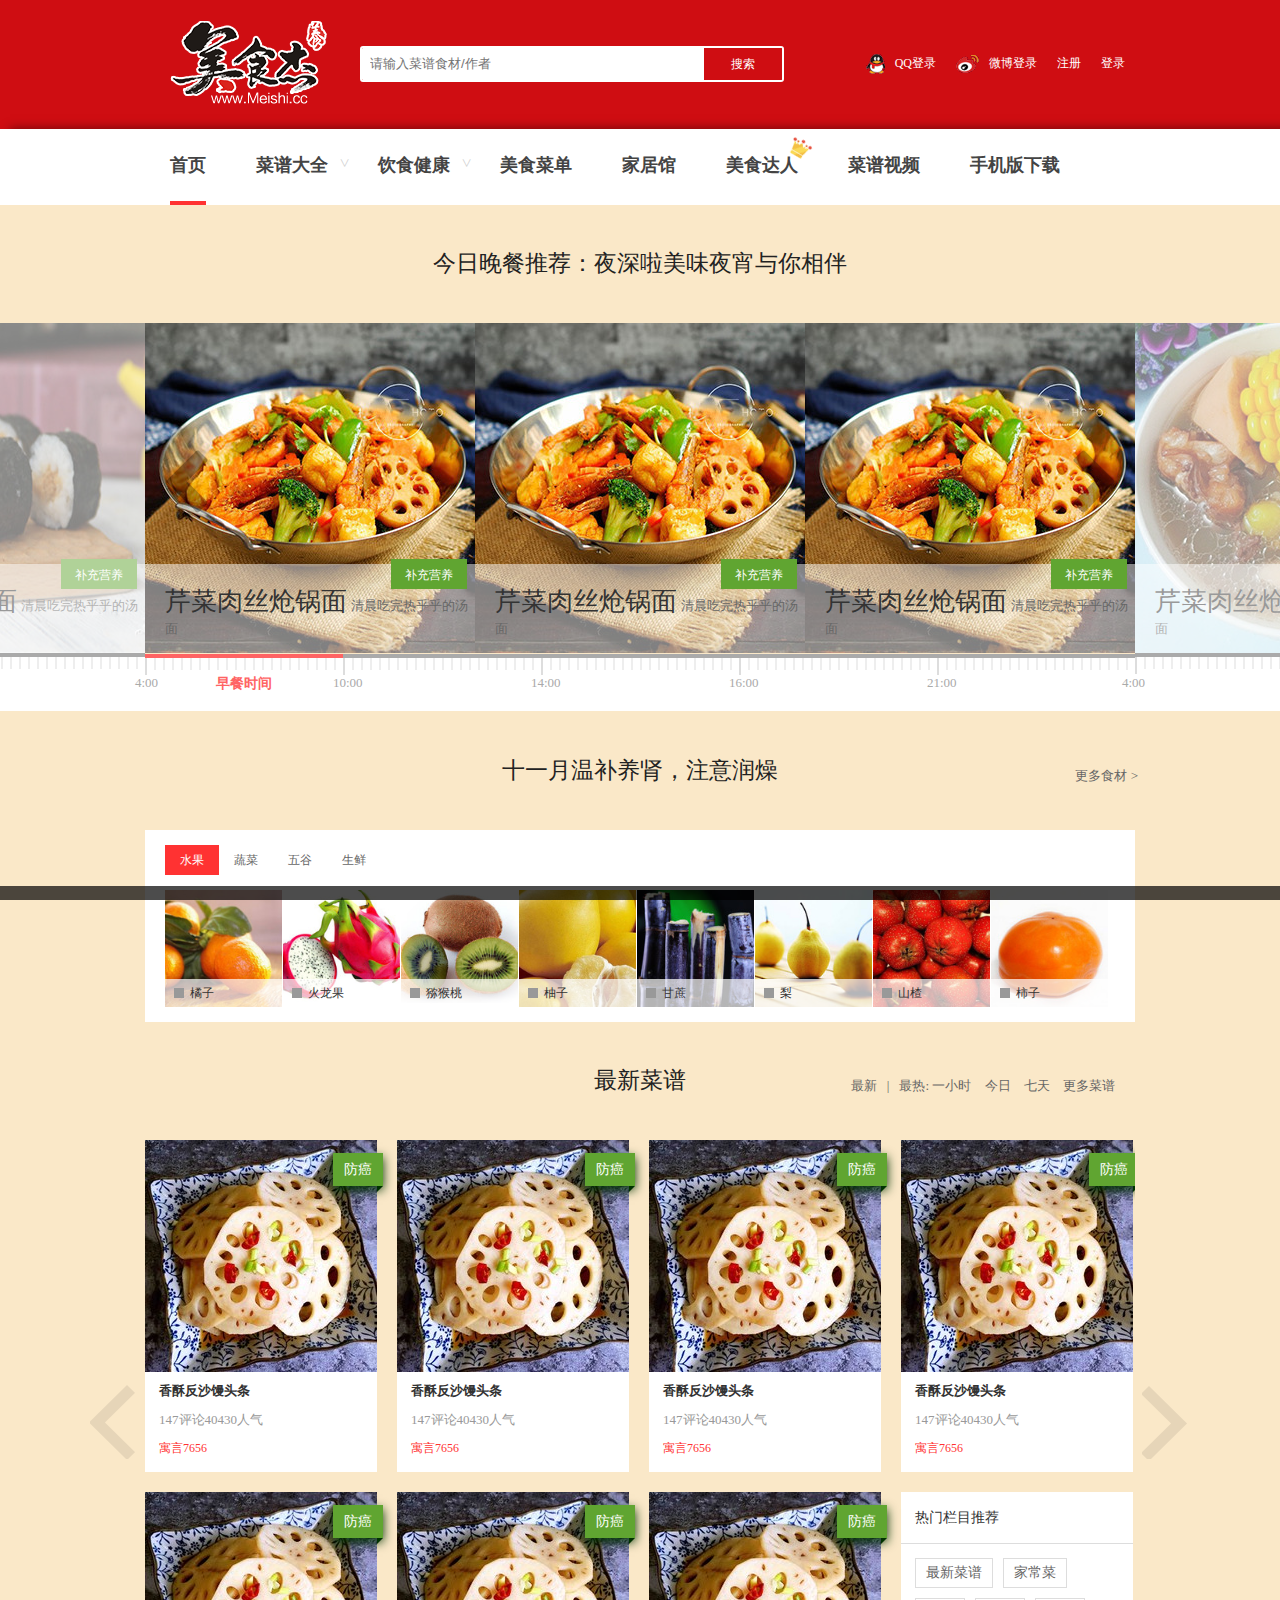
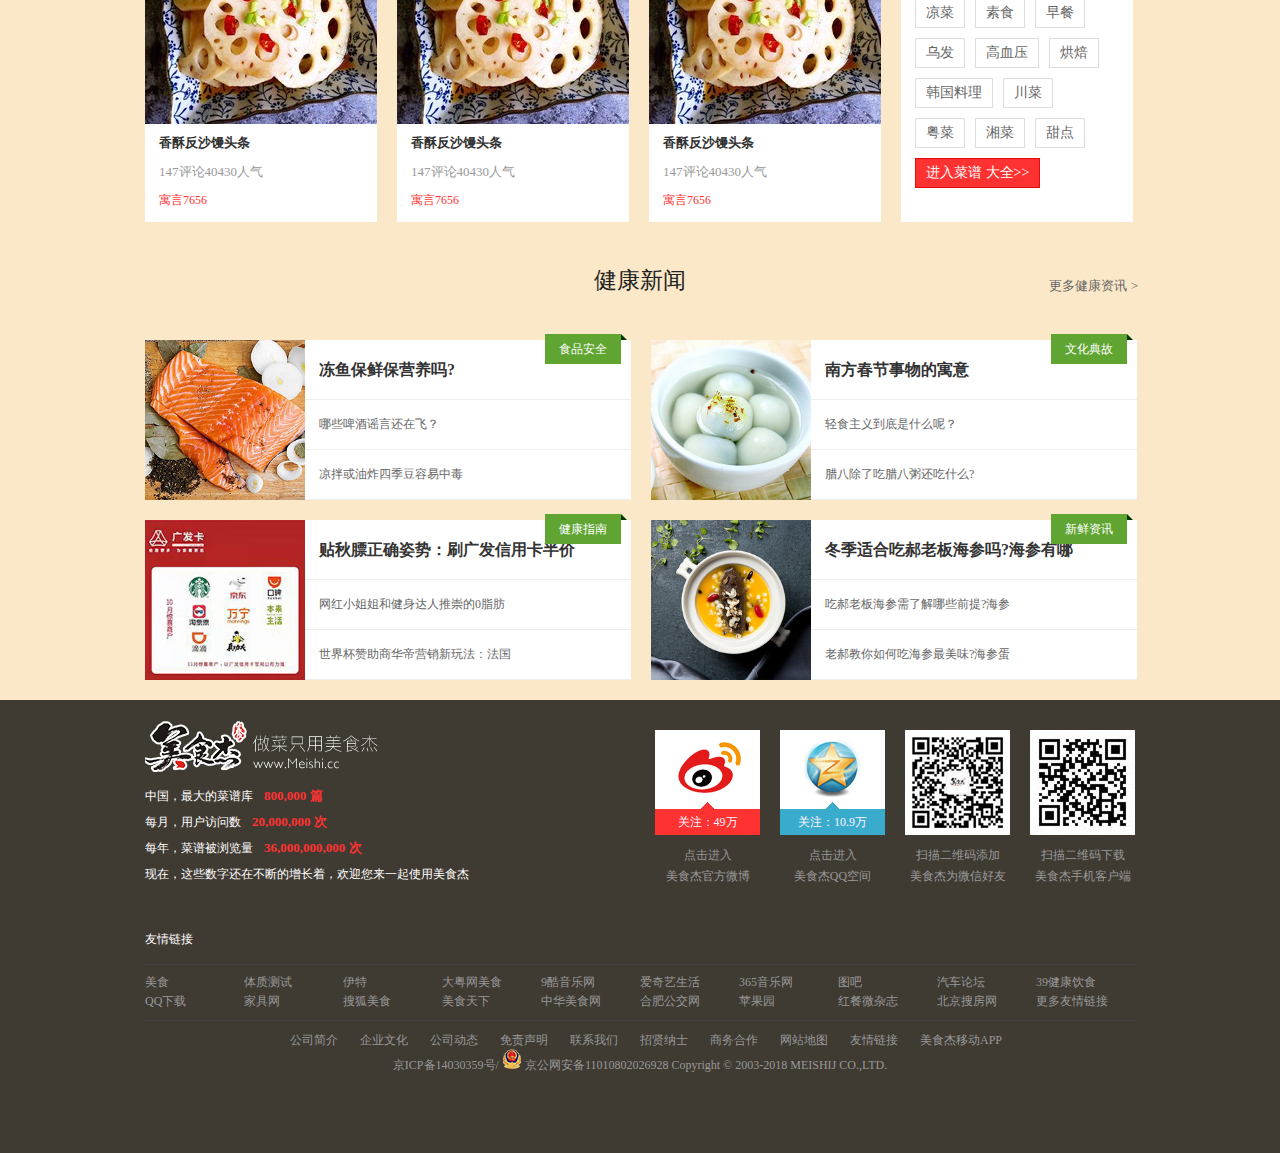
<file: index.html>
<!DOCTYPE html>
<html>
	<head>
		<meta charset="UTF-8">
		<title>美食杰 - 美食|菜谱大全|食谱|美食网 - 做你最喜爱的美食,食谱,菜谱网</title>
		<link rel="shortcut icon" href="img1/c1_03.png" type="image/x-icon" />
		<link rel="stylesheet" type="text/css" href="css/reset.css"/>
		<link rel="stylesheet" type="text/css" href="css/mian.css"/>
		<script type="text/javascript" src="js/jquery.min.js">
        </script>
        <script type="text/javascript" src="js/mian.js">
        </script>
	</head>
	<body>
		<header>
			<div class="inner clear">
			<h4 class="fl">
				<a href="" class="top-logo"></a>
			</h4>
			<div class="top-input fl">
					<input type="text" placeholder="请输入菜谱食材/作者"/>
					<span class="top-search">
						搜索
					</span>
				</div>
				<ul class="top-enter fr">
					<li>
						<a href="">
							<i class="topicon top-qq "></i>
							QQ登录
						</a>
					</li>
						<li>
						<a href="">
							<i class="topicon top-weibo"></i>
							微博登录
						</a>
					</li>
					<li>
						<a href="">
							注册
						</a>
					</li>
					<li>
						<a href="">
							登录
						</a>
					</li>
				</ul>
				</div>
		</header>
		<!--顶部导航-->
		<nav>
			<div class="inner">
				<ul class="nav-list clear">
					<li><a href="index.html" target="_self">首页</a></li>
					<li class="nav-li"><a href="index2.html" target="_self">菜谱大全</a><span>></span>
					    <div class="nav-down-list nav-down-list1">
					       <div class="nav-down-list-up">
					       	<dl>
					       		<dt><a href="">家常菜谱</a></dt>
					       		<dd><a href="">家常菜</a></dd>
                      			<dd><a href="">凉菜</a></dd>
                      			<dd><a href="">素食</a></dd>
                      			<dd><a href="">晚餐</a></dd>
                      			<dd><a href="">私家菜</a></dd>
                      			<dd><a href="">热菜</a></dd>
                      			<dd><a href="">海鲜</a></dd>
                      			<dd><a href="">孕妇</a></dd>
                      			<dd><a href="">早餐</a></dd>
                      			<dd><a href="">午餐</a></dd>
                      			<dd><a href="">甜品点心</a></dd>
                      			<dd><a href="">汤粥</a></dd>
                      			<dd><a href="">宝宝食谱-婴儿食谱</a></dd>
                      			<dd><a href="">糕点主食</a></dd>
                      			<dd><a href="">微波炉</a></dd>	
					       	</dl>
					       </div>
					       <div class="nav-down-list-down clear">
					  
					       	<div class="nav-down-list-down-fl fl clear">
					       		<dl class="clear">
					       			<dt><a href="">中华菜系</a></dt>
					       			<dd><a href="">川菜</a></dd>
					       			<dd><a href="">粤菜</a></dd>
					       			<dd><a href="">东北菜</a></dd>
					       			<dd><a href="">湘菜</a></dd>
					       			<dd><a href="">鲁菜</a></dd>
					       			<dd><a href="">浙菜</a></dd>
					       			<dd><a href="">湖北菜</a></dd>
					       			<dd><a href="">清真菜</a></dd>
					       		</dl>
					       		<dl class="clear">
					       			<dt><a href="">外国菜谱</a></dt>
					       			<dd><a href="">韩国料理</a></dd>
					       			<dd><a href="">日本料理</a></dd>
					       			<dd><a href="">法国菜</a></dd>
					       			<dd><a href="">意大利餐</a></dd>
					       		</dl>
					       		<dl class="clear">
					       			<dt><a href="">厨房百科</a></dt>
					       			<dd><a href="">摆盘周边</a></dd>
					       			<dd><a href="">烹饪技巧</a></dd>
					       			<dd><a href="">生活妙招</a></dd>
					       			<dd><a href="">美食专题</a></dd>
					       		</dl>
					       	</div>
					       	<div class="nav-down-list-down-center fl clear">
					       			<dl class="clear">
					       			<dt><a href="">各地小吃</a></dt>
					       			<dd><a href="">四川小吃</a></dd>
					       			<dd><a href="">广东小吃</a></dd>
					       			<dd><a href="">北京小吃</a></dd>
					       			<dd><a href="">陕西小吃</a></dd>
					       		</dl>
					       		<dl class="clear">
					       			<dt><a href="">烘焙</a></dt>
					       			<dd><a href="">蛋糕面包</a></dd>
					       			<dd><a href="">饼干配方</a></dd>
					       			<dd><a href="">甜品点心</a></dd>
					       		</dl>
					       		<dl class="clear">
					       			<dt><a href="">食材百科</a></dt>
					       			<dd><a href="">蔬菜</a></dd>
					       			<dd><a href="">水果</a></dd>
					       			<dd><a href="">谷类</a></dd>
					       		</dl>
					       	</div>	
					       </div>	
					       <div class="li-img"></div>
					    </div>
					</li>
					<li class="nav-li"><a href="index3.html" target="_self">饮食健康</a><span>></span>
					<div class="nav-down-list nav-down-list2">
					       <div class="nav-down-list-up">
					       	<dl class="clear">
					       		<dt><a href="">饮食健康</a></dt>
					       		<dd><a href="">饮食小常识</a></dd>
                      			<dd><a href="">美容瘦身</a></dd>
                      			<dd><a href="">食品安全</a></dd>
                      			<dd><a href="">养生妙方</a></dd>
                      			<dd><a href="">饮食禁忌</a></dd>
                      			<dd><a href="">中医保健</a></dd>
                      			<dd><a href="">母婴健康饮食</a></dd>
                      			<dd><a href="">饮食新闻</a></dd>
                      			</dl>
                      			<dl class="clear">
					       		<dt><a href="">功能性调理</a></dt>
					       		<dd><a href="">清热去火</a></dd>
					       		<dd><a href="">减肥</a></dd>
					       		<dd><a href="">祛痰</a></dd>
					       		<dd><a href="">乌发</a></dd>
					       			<dd><a href="">滋阴补肾</a></dd>
					       			<dd><a href="">健脾开胃</a></dd>
					       			<dd><a href="">消化不良</a></dd>
					       			<dd><a href="">清热解毒</a></dd>
					       			<dd><a href="">壮阳补阳</a></dd>
					       			<dd><a href="">增肥</a></dd>
					       		
					       	</dl>
					       </div>
					       <div class="nav-down-list-down clear">
					  
					       	<div class="nav-down-list-down-fl fl clear">
					       	
					       		<dl class="clear">
					       			<dt><a href="">人群膳食</a></dt>
					       			<dd><a href="">孕妇</a></dd>
					       			<dd><a href="">老人</a></dd>
					       			<dd><a href="">产妇</a></dd>
					       			<dd><a href="">哺乳期</a></dd>
					       			<dd><a href="">青少年</a></dd>
					       			<dd><a href="">幼儿</a></dd>
					       			<dd><a href="">学龄期儿童</a></dd>
					       		</dl>
					       		<dl class="clear">
					       			<dt><a href="">脏腑调理</a></dt>
					       			<dd><a href="">感冒</a></dd>
					       			<dd><a href="">补肾</a></dd>
					       			<dd><a href="">阳痿早泄</a></dd>
					       			<dd><a href="">补血</a></dd>
					       			<dd><a href="">便秘</a></dd>
					       			<dd><a href="">腹泻</a></dd>
					       			<dd><a href="">活血化瘀</a></dd>	
					       		</dl>
					       	</div>
					       	<div class="nav-down-list-down-center fl clear">
					       			<dl class="clear">
					       			<dt><a href="">疾病调理</a></dt>
					       			<dd><a href="">糖尿病</a></dd>
					       			<dd><a href="">高血压</a></dd>
					       			<dd><a href="">痛风</a></dd>
					       			<dd><a href="">胃炎</a></dd>
					       			<dd><a href="">痔疮</a></dd>
					       			<dd><a href="">更年期</a></dd>
					       			<dd><a href="">甲状腺</a></dd>
					       		</dl>
					       	</div>	
					       </div>	
					       <div class="li-img"></div> 	
					</div>
					</li>
					<li><a href="index4.html" target="_self">美食菜单</a></li>
					<li><a href="">家居馆</a></li>
					<li><a href="">美食达人</a><i class="king"></i></li>
					<li><a href="">菜谱视频</a></li>
					<li><a href="">手机版下载</a></li>
				</ul>
			</div>
		</nav>
		<!--中间导航结束-->
		<article>
				<section class="se-rec">
					<div class="inner">
					<div class="se-title">
						<h3>今日晚餐推荐：夜深啦美味夜宵与你相伴</h3>
					</div>
					<div class="banner">
						<ul class="clear ban-cont">
							<li class="breakfast clear">
									<div class="li-img">
											<a href="">
										<img src="img/1ff96adb5e13da101b97e1b2dc44dba7.jpg"/>
									    </a>
									<p class="ban-up">
										<a href="" class="li-tit">芹菜肉丝炝锅面</a>
										<span class="li-des">
											清晨吃完热乎乎的汤面
										</span>
										<span class="li-in-tit">
											<a href="">补充营养</a>
										</span>
									</p>
									</div>
									<div class="li-img">
										<a href="">
										<img src="img/1ff96adb5e13da101b97e1b2dc44dba7.jpg"/>
									    </a>
									<p class="ban-up">
										<a href="" class="li-tit">芹菜肉丝炝锅面</a>
										<span class="li-des">
											清晨吃完热乎乎的汤面
										</span>
										<span class="li-in-tit">
											<a href="">补充营养</a>
										</span>
									</p>
									</div>							
                                    <div class="li-img">
										 <a href="">
										<img src="img/1ff96adb5e13da101b97e1b2dc44dba7.jpg"/>
									     </a>
									<p class="ban-up">
										<a href="" class="li-tit">芹菜肉丝炝锅面</a>
										<span class="li-des">
											清晨吃完热乎乎的汤面
										</span>
										<span class="li-in-tit">
											<a href="">补充营养</a>
										</span>
									</p>
									</div>							
							</li>
	                        <li class="breakfast clear">
									<div class="li-img">
											<a href="">
										<img src="img/fa8aef4776c081762e9d7856ebc24104.jpg"/>
									    </a>
									<p class="ban-up">
										<a href="" class="li-tit">芹菜肉丝炝锅面</a>
										<span class="li-des">
											清晨吃完热乎乎的汤面
										</span>
										<span class="li-in-tit">
											<a href="">补充营养</a>
										</span>
									</p>
									</div>
									<div class="li-img">
										<a href="">
										<img src="img/fa8aef4776c081762e9d7856ebc24104.jpg"/>
									    </a>
									<p class="ban-up">
										<a href="" class="li-tit">芹菜肉丝炝锅面</a>
										<span class="li-des">
											清晨吃完热乎乎的汤面
										</span>
										<span class="li-in-tit">
											<a href="">补充营养</a>
										</span>
									</p>
									</div>							
                                    <div class="li-img">
										 <a href="">
										<img src="img/fa8aef4776c081762e9d7856ebc24104.jpg"/>
									     </a>
									<p class="ban-up">
										<a href="" class="li-tit">芹菜肉丝炝锅面</a>
										<span class="li-des">
											清晨吃完热乎乎的汤面
										</span>
										<span class="li-in-tit">
											<a href="">补充营养</a>
										</span>
									</p>
									</div>							
							</li>
						    <li class="breakfast clear">
									<div class="li-img">
											<a href="">
										<img src="img/1ff96adb5e13da101b97e1b2dc44dba7.jpg"/>
									    </a>
									<p class="ban-up">
										<a href="" class="li-tit">芹菜肉丝炝锅面</a>
										<span class="li-des">
											清晨吃完热乎乎的汤面
										</span>
										<span class="li-in-tit">
											<a href="">补充营养</a>
										</span>
									</p>
									</div>
									<div class="li-img">
										<a href="">
										<img src="img/1ff96adb5e13da101b97e1b2dc44dba7.jpg"/>
									    </a>
									<p class="ban-up">
										<a href="" class="li-tit">芹菜肉丝炝锅面</a>
										<span class="li-des">
											清晨吃完热乎乎的汤面
										</span>
										<span class="li-in-tit">
											<a href="">补充营养</a>
										</span>
									</p>
									</div>							
                                    <div class="li-img">
										 <a href="">
										<img src="img/1ff96adb5e13da101b97e1b2dc44dba7.jpg"/>
									     </a>
									<p class="ban-up">
										<a href="" class="li-tit">芹菜肉丝炝锅面</a>
										<span class="li-des">
											清晨吃完热乎乎的汤面
										</span>
										<span class="li-in-tit">
											<a href="">补充营养</a>
										</span>
									</p>
									</div>							
							</li>
						    <li class="breakfast clear">
									<div class="li-img">
											<a href="">
										<img src="img/2bde9996e1a74a76dccddd03dd94e708.jpg"/>
									    </a>
									<p class="ban-up">
										<a href="" class="li-tit">芹菜肉丝炝锅面</a>
										<span class="li-des">
											清晨吃完热乎乎的汤面
										</span>
										<span class="li-in-tit">
											<a href="">补充营养</a>
										</span>
									</p>
									</div>
									<div class="li-img">
										<a href="">
										<img src="img/2bde9996e1a74a76dccddd03dd94e708.jpg"/>
									    </a>
									<p class="ban-up">
										<a href="" class="li-tit">芹菜肉丝炝锅面</a>
										<span class="li-des">
											清晨吃完热乎乎的汤面
										</span>
										<span class="li-in-tit">
											<a href="">补充营养</a>
										</span>
									</p>
									</div>							
                                    <div class="li-img">
										 <a href="">
										<img src="img/2bde9996e1a74a76dccddd03dd94e708.jpg"/>
									     </a>
									<p class="ban-up">
										<a href="" class="li-tit">芹菜肉丝炝锅面</a>
										<span class="li-des">
											清晨吃完热乎乎的汤面
										</span>
										<span class="li-in-tit">
											<a href="">补充营养</a>
										</span>
									</p>
									</div>							
							</li>
						    <li class="breakfast clear">
									<div class="li-img">
											<a href="">
										<img src="img/f723baabf165a3c7c25870ffb50f408f.jpg"/>
									    </a>
									<p class="ban-up">
										<a href="" class="li-tit">芹菜肉丝炝锅面</a>
										<span class="li-des">
											清晨吃完热乎乎的汤面
										</span>
										<span class="li-in-tit">
											<a href="">补充营养</a>
										</span>
									</p>
									</div>
									<div class="li-img">
										<a href="">
										<img src="img/f723baabf165a3c7c25870ffb50f408f.jpg"/>
									    </a>
									<p class="ban-up">
										<a href="" class="li-tit">芹菜肉丝炝锅面</a>
										<span class="li-des">
											清晨吃完热乎乎的汤面
										</span>
										<span class="li-in-tit">
											<a href="">补充营养</a>
										</span>
									</p>
									</div>							
                                    <div class="li-img">
										 <a href="">
										<img src="img/f723baabf165a3c7c25870ffb50f408f.jpg"/>
									     </a>
									<p class="ban-up">
										<a href="" class="li-tit">芹菜肉丝炝锅面</a>
										<span class="li-des">
											清晨吃完热乎乎的汤面
										</span>
										<span class="li-in-tit">
											<a href="">补充营养</a>
										</span>
									</p>
									</div>							
							</li>
						</ul>
						<!--菜品推荐-->
						<div class="banner-lay-left banner-lay">
							<div class="ban-lay-in">
							<i class="rule"></i>
							</div>
						</div>
						<div class="banner-lay-right banner-lay">
							<div class="ban-lay-in">
							<i class="rule"></i>
							</div>
						</div>
						<!--超出的尺子-->
						<ol class="clear ban-btn">
							<li class="now">
							  <i class="rule"></i>
							  <span class="se-times clear " style="display: block">
							  	早餐时间  
							  </span>
							  <span class="se-time-left fl">4:00</span>
							</li>
							<li>
							  <i class="rule"></i>
							  <span class="se-times clear">
							  	午餐时间  
							  </span>
							  <span class="se-time-left fl">10:00</span>
							</li>
							<li>
							  <i class="rule"></i>
							  <span class="se-times clear">
							  	下午茶时间  
							  </span>
							  <span class="se-time-left fl">14:00</span>
							</li>
							<li>
							  <i class="rule"></i>
							  <span class="se-times clear">
							  	晚餐时间
							  </span>
							  <span class="se-time-left fl">16:00</span>
							</li>
							<li>
							  <i class="rule"></i>
							  <span class="se-times clear">
							  	夜宵时间
							  </span>
							  <span class="se-time-left fl">21:00</span>
							  <span class="se-time-right fl">4:00</span>
							</li>
						</ol>
						<!--轮播图按钮-->
					     <div class="ban-mid-btn ">
					      <div class="ban-mid-btn-left active"></div>
					      <div class="ban-mid-btn-right active"></div>  
					    </div>
					</div>
				</div>
				</section>
				<section class="se-november">
					<div class="inner">
						<div class="se-title">
							<h3 class=>十一月温补养肾，注意润燥</h3>
							<ul class="se-more">
								<li><a href="">更多食材  ></a></li>
							</ul>
						</div>
						<div class="nov-cont">
							<ul class="nov-cont-tit clear">
								<li class="now"><a href="" class="now">水果</a></li>
								<li><a href="">蔬菜</a></li>
								<li><a href="">五谷</a></li>
								<li><a href="">生鲜</a></li>
							</ul>
							<ol class="nov-cont-cont clear">
								<li>
									<div class="nov-cont-img " style="display: block;">
										<a href="">
											<img src="img/708c05cc3ea93a7bd9fc81653c5ff8ec_150x150.jpg" alt="" /></a>
									     <p class="nov-cont-des">
									     	<a href="">橘子</a>
									     </p>
									</div>
									<!--水果-->
									<div class="nov-cont-img">
										<a href="">
											<img src="img/b46999f5830b40b82c2232d496f2b05c_150x150.jpg" alt="" /></a>
									     <p class="nov-cont-des">
									     	<a href="">大白菜</a>
									     </p>
									</div>
									<!--蔬菜-->
									<div class="nov-cont-img">
										<a href="">
											<img src="img/0284ef6334fa8ba467cecf718fb96033_150x150.jpg" alt="" /></a>
									     <p class="nov-cont-des">
									     	<a href="">黑豆</a>
									     </p>
									</div>
									<!--五谷-->
									<div class="nov-cont-img">
										<a href="">
											<img src="img/a72016598763ceb63763b2f0efb75434_150x150.jpg" alt="" /></a>
									     <p class="nov-cont-des">
									     	<a href="">牛肉</a>
									     </p>
									</div>
									<!--生鲜-->		
								</li>
								<li>
									<div class="nov-cont-img" style="display: block;">
										<a href="">
											<img src="img/de2e19c25348fe9784c98878738596a3_150x150.jpg" alt="" />
										</a>
										<p class="nov-cont-des">
											<a href="">火龙果</a>
										</p>
									</div>
										<!--水果-->
									<div class="nov-cont-img">
										<a href="">
											<img src="img/de2e19c25348fe9784c98878738596a3_150x150.jpg" alt="" />
										</a>
										<p class="nov-cont-des">
											<a href="">白萝卜</a>
										</p>
									</div>
									<!--蔬菜-->
									<div class="nov-cont-img">
										<a href="">
											<img src="img/8f690769e15fd26ad5184dbfd0140052_150x150.jpg" alt="" />
										</a>
										<p class="nov-cont-des">
											<a href="">赤红豆</a>
										</p>
									</div>
									<!--五谷-->
									<div class="nov-cont-img">
										<a href="">
											<img src="img/1f899fcb0e876187e8af3392faa9b9a8_150x150.jpg" alt="" />
										</a>
										<p class="nov-cont-des">
											<a href="">羊肉</a>
										</p>
									</div>
									<!--生鲜-->
								</li>
								<li>
									<div class="nov-cont-img" style="display: block;">
										<a href="">
											<img src="img/6a89f9eeb6eeec4427e5807b4ed0cb02_150x150.jpg" alt="" />
										</a>
										<p class="nov-cont-des">
											<a href="">猕猴桃</a>
										</p>
									</div>
									<!--水果-->
									<div class="nov-cont-img">
										<a href="">
											<img src="img/e5597e191e31e552ed240590fa2fb603_150x150.jpg" alt="" />
										</a>
										<p class="nov-cont-des">
											<a href="">山药</a>
										</p>
									</div>
									<!--蔬菜-->
									<div class="nov-cont-img">
										<a href="">
											<img src="img/638aa109b78183ae2faeb738ebfce1b8_150x150.jpg" alt="" />
										</a>
										<p class="nov-cont-des">
											<a href="">板栗</a>
										</p>
									</div>
									<!--五谷-->
									<div class="nov-cont-img">
										<a href="">
											<img src="img/bbebc22f6d6bd04062e0f2d860d3278d_150x150.jpg" alt="" />
										</a>
										<p class="nov-cont-des">
											<a href="">猪肝</a>
										</p>
									</div>
									<!--生鲜-->
								</li>
								<li>
									<div class="nov-cont-img" style="display: block;">
										<a href="">
											<img src="img/41f12e50219c6afdc4735e336a99f16f_150x150.jpg" alt="" />
										</a>
										<p class="nov-cont-des">
											<a href="">柚子</a>
										</p>
									</div>
									<!--水果-->
									<div class="nov-cont-img">
										<a href="">
											<img src="img/501afc50b8b0d4f5508be8f96c01896c_150x150.jpg" alt="" />
										</a>
										<p class="nov-cont-des">
											<a href="">油菜</a>
										</p>
									</div>
									<!--蔬菜-->
									<div class="nov-cont-img">
										<a href="">
											<img src="img/shicai67_150x150.jpg" alt="" />
										</a>
										<p class="nov-cont-des">
											<a href="">玉米面</a>
										</p>
									</div>
									<!--五谷-->
									<div class="nov-cont-img">
										<a href="">
											<img src="img/ea9433aea0d9e2634f1f6ec593b9589d_150x150.jpg" alt="" />
										</a>
										<p class="nov-cont-des">
											<a href="">鲈鱼</a>
										</p>
									</div>
									<!--生鲜-->
								</li>
								<li>
									<div class="nov-cont-img" style="display: block;">
										<a href="">
											<img src="img/3df43238975c0d2e094fa8e763a41f36_150x150.jpg" alt="" />
										</a>
										<p class="nov-cont-des">
										<a href="">甘蔗</a>
										</p>
								
									</div>
										<!--水果-->
									<div class="nov-cont-img">
										<a href="">
											<img src="img/faa37fc1ad02dafb198a73bccf2c68c5_150x150.jpg" alt="" />
										</a>
										<p class="nov-cont-des">
											<a href="">藕</a>
										</p>
									</div>
									<!--蔬菜-->
									<div class="nov-cont-img">
										<a href="">
											<img src="img/f22c038c8dbec35f4e8b79daa4234e5b_150x150.jpg" alt="" />
										</a>
										<p class="nov-cont-des">
											<a href="">冬枣</a>
										</p>
									</div>
									<!--五谷-->
									<div class="nov-cont-img">
										<a href="">
											<img src="img/f8e9734997cee28795a756df6fc8e526_150x150.jpg" alt="" />
										</a>
										<p class="nov-cont-des">
											<a href="">鸡腿</a>
										</p>
									</div>
									<!--生鲜-->
								</li>
									<li>
									<div class="nov-cont-img" style="display: block;">
										<a href="">
											<img src="img/35af0f27e89091fb1126f81cdb6ad5c4_150x150.jpg" alt="" />
										</a>
										<p class="nov-cont-des">
										<a href="">梨</a>
										</p>
									</div>
										<!--水果-->
									<div class="nov-cont-img">
										<a href="">
											<img src="img/62c149c64a4c9a7a02911650cc50b256_150x150.jpg" alt="" />
										</a>
										<p class="nov-cont-des">
											<a href="">南瓜</a>
										</p>
									</div>
									<!--蔬菜-->
									<div class="nov-cont-img">
										<a href="">
											<img src="img/6e5402c9f8c0b48e35ae1257d7e03683_150x150.jpg" alt="" />
										</a>
										<p class="nov-cont-des">
											<a href="">小米</a>
										</p>
									</div>
									<!--五谷-->
									<div class="nov-cont-img">
										<a href="">
											<img src="img/020d8b27b4c8449c75bc0b6cafa4b626_150x150.jpg" alt="" />
										</a>
										<p class="nov-cont-des">
											<a href="">鱿鱼</a>
										</p>
									</div>
									<!--生鲜-->
								</li>
									<li>
									<div class="nov-cont-img" style="display: block;">
										<a href="">
											<img src="img/1c8c9bcf7198593b7da9b79ba82683fd_150x150.jpg" alt="" />
										</a>
										<p class="nov-cont-des">
										<a href="">山楂</a>
										</p>
									</div>
									<!--水果-->
									<div class="nov-cont-img">
										<a href="">
											<img src="img/94753d9e00352dfbc728480d65ecd28f_150x150.jpg" alt="" />
										</a>
										<p class="nov-cont-des">
											<a href="">尖椒</a>
										</p>
									</div>
									<!--蔬菜-->
									<div class="nov-cont-img">
										<a href="">
											<img src="img/bcb208d4616ac2fc7ff70f7db18391c2_150x150.jpg" alt="" />
										</a>
										<p class="nov-cont-des">
											<a href="">糯米</a>
										</p>
									</div>
									<!--五谷-->
									<div class="nov-cont-img">
										<a href="">
											<img src="img/23da49e7bb0dd02111b14d640c2a90eb_150x150.jpg" alt="" />
										</a>
										<p class="nov-cont-des">
											<a href="">虾</a>
										</p>
									</div>
									<!--生鲜-->
								</li>
									<li>
									<div class="nov-cont-img" style="display: block;">
										<a href="">
											<img src="img/b3bc092f622b66ed8d3c0d8595eb5d76_150x150.jpg" alt="" />
										</a>
										<p class="nov-cont-des">
										<a href="">柿子</a>
										</p>
									</div>
											<!--水果-->
									<div class="nov-cont-img">
										<a href="">
											<img src="img/4ff2bf9cde61b13d92af7a130d993353_150x150.jpg" alt="" />
										</a>
										<p class="nov-cont-des">
											<a href="">芋头</a>
										</p>
									</div>
									<!--蔬菜-->
									<div class="nov-cont-img">
										<a href="">
											<img src="img/5bb1dda5bfa20c2772d81781c4a23f31_150x150.jpg" alt="" />
										</a>
										<p class="nov-cont-des">
											<a href="">燕麦</a>
										</p>
									</div>
									<!--五谷-->
									<div class="nov-cont-img">
										<a href="">
											<img src="img/ea9433aea0d9e2634f1f6ec593b9589d_150x150.jpg" alt="" />
										</a>
										<p class="nov-cont-des">
											<a href="">草鱼</a>
										</p>
									</div>
									<!--生鲜-->
								</li>
							</ol>
						</div>
					</div>
				</section>
				<!--十一月推荐结束-->
				<section class="up-to-date">
					<div class="inner">
						<div class="inner-wrap">
							<!--最新菜谱开始-->
							<div class="se-bill">
							<div class="se-title up-to-date-title">
						        <h3>最新菜谱</h3>
					        </div>
					        <ul class="se-bill-cont clear">
					        	<li>
					        		<div class="se-bill-img">
					        			<a href=""><img src="img/a5098706_150191361153946.jpg" alt="" /></a>
					        		    <span class="lit-tit">
					        		    	防癌
					        		    </span>
					        		</div>
					        		<div class="se-bill-des">
					        			<div class="se-bill-des-cont">
					        			<p class="se-bill-des-tit">
					        			<span class="destit">香酥反沙馒头条</span>
					        			<span class="desnum">147评论40430人气</span>
					        			<span class="des-author">寓言7656</span>
					        			</p>
					        			<div class="se-bill-des-des">
					        				<p class="se-p"><a href=""><i class="ff cap"></i>9步/大概10分钟</a></p>
					        				<p class="se-p"><a href=""><i class="ff fire"></i>炸/甜味</a></p>
					        			     
					        			</div>
					        			</div>
					        			<!--移动盒子-->
					        		</div>
					        	</li>
					        	<li>
					        		<div class="se-bill-img">
					        			<a href=""><img src="img/a5098706_150191361153946.jpg" alt="" /></a>
					        		    <span class="lit-tit">
					        		    	防癌
					        		    </span>
					        		</div>
					        		<div class="se-bill-des">
					        			<div class="se-bill-des-cont">
					        			<p class="se-bill-des-tit">
					        			<span class="destit">香酥反沙馒头条</span>
					        			<span class="desnum">147评论40430人气</span>
					        			<span class="des-author">寓言7656</span>
					        			</p>
					        			<div class="se-bill-des-des">
					        				<p class="se-p"><a href=""><i class="ff cap"></i>9步/大概10分钟</a></p>
					        				<p class="se-p"><a href=""><i class="ff fire"></i>炸/甜味</a></p>
					        			     
					        			</div>
					        			</div>
					        			<!--移动盒子-->
					        		</div>
					        	</li>
					        	<li>
					        		<div class="se-bill-img">
					        			<a href=""><img src="img/a5098706_150191361153946.jpg" alt="" /></a>
					        		    <span class="lit-tit">
					        		    	防癌
					        		    </span>
					        		</div>
					        		<div class="se-bill-des">
					        			<div class="se-bill-des-cont">
					        			<p class="se-bill-des-tit">
					        			<span class="destit">香酥反沙馒头条</span>
					        			<span class="desnum">147评论40430人气</span>
					        			<span class="des-author">寓言7656</span>
					        			</p>
					        			<div class="se-bill-des-des">
					        				<p class="se-p"><a href=""><i class="ff cap"></i>9步/大概10分钟</a></p>
					        				<p class="se-p"><a href=""><i class="ff fire"></i>炸/甜味</a></p>
					        			     
					        			</div>
					        			</div>
					        			<!--移动盒子-->
					        		</div>
					        	</li>
					        	<li>
					        		<div class="se-bill-img">
					        			<a href=""><img src="img/a5098706_150191361153946.jpg" alt="" /></a>
					        		    <span class="lit-tit">
					        		    	防癌
					        		    </span>
					        		</div>
					        		<div class="se-bill-des">
					        			<div class="se-bill-des-cont">
					        			<p class="se-bill-des-tit">
					        			<span class="destit">香酥反沙馒头条</span>
					        			<span class="desnum">147评论40430人气</span>
					        			<span class="des-author">寓言7656</span>
					        			</p>
					        			<div class="se-bill-des-des">
					        				<p class="se-p"><a href=""><i class="ff cap"></i>9步/大概10分钟</a></p>
					        				<p class="se-p"><a href=""><i class="ff fire"></i>炸/甜味</a></p>
					        			     
					        			</div>
					        			</div>
					        			<!--移动盒子-->
					        		</div>
					        	</li>
					        	<li>
					        		<div class="se-bill-img">
					        			<a href=""><img src="img/a5098706_150191361153946.jpg" alt="" /></a>
					        		    <span class="lit-tit">
					        		    	防癌
					        		    </span>
					        		</div>
					        		<div class="se-bill-des">
					        			<div class="se-bill-des-cont">
					        			<p class="se-bill-des-tit">
					        			<span class="destit">香酥反沙馒头条</span>
					        			<span class="desnum">147评论40430人气</span>
					        			<span class="des-author">寓言7656</span>
					        			</p>
					        			<div class="se-bill-des-des">
					        				<p class="se-p"><a href=""><i class="ff cap"></i>9步/大概10分钟</a></p>
					        				<p class="se-p"><a href=""><i class="ff fire"></i>炸/甜味</a></p>
					        			     
					        			</div>
					        			</div>
					        			<!--移动盒子-->
					        		</div>
					        	</li>
					        	<li>
					        		<div class="se-bill-img">
					        			<a href=""><img src="img/a5098706_150191361153946.jpg" alt="" /></a>
					        		    <span class="lit-tit">
					        		    	防癌
					        		    </span>
					        		</div>
					        		<div class="se-bill-des">
					        			<div class="se-bill-des-cont">
					        			<p class="se-bill-des-tit">
					        			<span class="destit">香酥反沙馒头条</span>
					        			<span class="desnum">147评论40430人气</span>
					        			<span class="des-author">寓言7656</span>
					        			</p>
					        			<div class="se-bill-des-des">
					        				<p class="se-p"><a href=""><i class="ff cap"></i>9步/大概10分钟</a></p>
					        				<p class="se-p"><a href=""><i class="ff fire"></i>炸/甜味</a></p>
					        			     
					        			</div>
					        			</div>
					        			<!--移动盒子-->
					        		</div>
					        	</li>
					        	<li>
					        		<div class="se-bill-img">
					        			<a href=""><img src="img/a5098706_150191361153946.jpg" alt="" /></a>
					        		    <span class="lit-tit">
					        		    	防癌
					        		    </span>
					        		</div>
					        		<div class="se-bill-des">
					        			<div class="se-bill-des-cont">
					        			<p class="se-bill-des-tit">
					        			<span class="destit">香酥反沙馒头条</span>
					        			<span class="desnum">147评论40430人气</span>
					        			<span class="des-author">寓言7656</span>
					        			</p>
					        			<div class="se-bill-des-des">
					        				<p class="se-p"><a href=""><i class="ff cap"></i>9步/大概10分钟</a></p>
					        				<p class="se-p"><a href=""><i class="ff fire"></i>炸/甜味</a></p>
					        			     
					        			</div>
					        			</div>
					        			<!--移动盒子-->
					        		</div>
					        	</li>
					        	<li class="last-li">
					        		<p class="re-hot-tit">
					        			<a href="">热门栏目推荐</a>
					        		</p>
					        		<p class="re-cont clear">
					        			<a href="">最新菜谱</a>
					        			<a href="">家常菜</a>
					        			<a href="">凉菜</a>
					        			<a href="">素食</a>
					        			<a href="">早餐</a>
					        			<a href="">乌发</a>
					        			<a href="">高血压</a>
					        			<a href="">烘焙</a>
					        			<a href="">韩国料理</a>
					        			<a href="" class="chun">川菜</a>
					        			  
					        			<a href="">粤菜</a>
					        			<a href="">湘菜</a>
					        			<a href="">甜点</a>
					        			<a href="" class='re-cont-enter'>进入菜谱 大全>></a>
					        		</p>
					        	</li>
					        </ul>
					       </div>
					      <!--最新菜谱-->
					      <div class="se-bill">
							<div class="se-title up-to-date-title">
						        <h3>每小时最热门菜谱</h3>
					        </div>
					        <ul class="se-bill-cont clear">
					        	<li>
					        		<div class="se-bill-img">
					        			<a href=""><img src="img/a10518635_151669692058389.jpg" alt="" /></a>
					        		    <span class="lit-tit">
					        		    	防癌
					        		    </span>
					        		</div>
					        		<div class="se-bill-des">
					        			<div class="se-bill-des-cont">
					        			<p class="se-bill-des-tit">
					        			<span class="destit">台湾卤肉饭</span>
					        			<span class="desnum">147评论40430人气</span>
					        			<span class="des-author">寓言7656</span>
					        			</p>
					        			<div class="se-bill-des-des">
					        				<p class="se-p"><a href=""><i class="ff cap"></i>9步/大概10分钟</a></p>
					        				<p class="se-p"><a href=""><i class="ff fire"></i>炸/甜味</a></p>
					        			     
					        			</div>
					        			</div>
					        			<!--移动盒子-->
					        		</div>
					        	</li>
					        	<li>
					        		<div class="se-bill-img">
					        			<a href=""><img src="img/a5098706_150191361153946.jpg" alt="" /></a>
					        		    <span class="lit-tit">
					        		    	防癌
					        		    </span>
					        		</div>
					        		<div class="se-bill-des">
					        			<div class="se-bill-des-cont">
					        			<p class="se-bill-des-tit">
					        			<span class="destit">香酥反沙馒头条</span>
					        			<span class="desnum">147评论40430人气</span>
					        			<span class="des-author">寓言7656</span>
					        			</p>
					        			<div class="se-bill-des-des">
					        				<p class="se-p"><a href=""><i class="ff cap"></i>9步/大概10分钟</a></p>
					        				<p class="se-p"><a href=""><i class="ff fire"></i>炸/甜味</a></p>
					        			     
					        			</div>
					        			</div>
					        			<!--移动盒子-->
					        		</div>
					        	</li>
					        	<li>
					        		<div class="se-bill-img">
					        			<a href=""><img src="img/a5098706_150191361153946.jpg" alt="" /></a>
					        		    <span class="lit-tit">
					        		    	防癌
					        		    </span>
					        		</div>
					        		<div class="se-bill-des">
					        			<div class="se-bill-des-cont">
					        			<p class="se-bill-des-tit">
					        			<span class="destit">香酥反沙馒头条</span>
					        			<span class="desnum">147评论40430人气</span>
					        			<span class="des-author">寓言7656</span>
					        			</p>
					        			<div class="se-bill-des-des">
					        				<p class="se-p"><a href=""><i class="ff cap"></i>9步/大概10分钟</a></p>
					        				<p class="se-p"><a href=""><i class="ff fire"></i>炸/甜味</a></p>
					        			     
					        			</div>
					        			</div>
					        			<!--移动盒子-->
					        		</div>
					        	</li>
					        	<li>
					        		<div class="se-bill-img">
					        			<a href=""><img src="img/a5098706_150191361153946.jpg" alt="" /></a>
					        		    <span class="lit-tit">
					        		    	防癌
					        		    </span>
					        		</div>
					        		<div class="se-bill-des">
					        			<div class="se-bill-des-cont">
					        			<p class="se-bill-des-tit">
					        			<span class="destit">香酥反沙馒头条</span>
					        			<span class="desnum">147评论40430人气</span>
					        			<span class="des-author">寓言7656</span>
					        			</p>
					        			<div class="se-bill-des-des">
					        				<p class="se-p"><a href=""><i class="ff cap"></i>9步/大概10分钟</a></p>
					        				<p class="se-p"><a href=""><i class="ff fire"></i>炸/甜味</a></p>
					        			     
					        			</div>
					        			</div>
					        			<!--移动盒子-->
					        		</div>
					        	</li>
					        	<li>
					        		<div class="se-bill-img">
					        			<a href=""><img src="img/a5098706_150191361153946.jpg" alt="" /></a>
					        		    <span class="lit-tit">
					        		    	防癌
					        		    </span>
					        		</div>
					        		<div class="se-bill-des">
					        			<div class="se-bill-des-cont">
					        			<p class="se-bill-des-tit">
					        			<span class="destit">香酥反沙馒头条</span>
					        			<span class="desnum">147评论40430人气</span>
					        			<span class="des-author">寓言7656</span>
					        			</p>
					        			<div class="se-bill-des-des">
					        				<p class="se-p"><a href=""><i class="ff cap"></i>9步/大概10分钟</a></p>
					        				<p class="se-p"><a href=""><i class="ff fire"></i>炸/甜味</a></p>
					        			     
					        			</div>
					        			</div>
					        			<!--移动盒子-->
					        		</div>
					        	</li>
					        	<li>
					        		<div class="se-bill-img">
					        			<a href=""><img src="img/a5098706_150191361153946.jpg" alt="" /></a>
					        		    <span class="lit-tit">
					        		    	防癌
					        		    </span>
					        		</div>
					        		<div class="se-bill-des">
					        			<div class="se-bill-des-cont">
					        			<p class="se-bill-des-tit">
					        			<span class="destit">香酥反沙馒头条</span>
					        			<span class="desnum">147评论40430人气</span>
					        			<span class="des-author">寓言7656</span>
					        			</p>
					        			<div class="se-bill-des-des">
					        				<p class="se-p"><a href=""><i class="ff cap"></i>9步/大概10分钟</a></p>
					        				<p class="se-p"><a href=""><i class="ff fire"></i>炸/甜味</a></p>
					        			     
					        			</div>
					        			</div>
					        			<!--移动盒子-->
					        		</div>
					        	</li>
					        	<li>
					        		<div class="se-bill-img">
					        			<a href=""><img src="img/a5098706_150191361153946.jpg" alt="" /></a>
					        		    <span class="lit-tit">
					        		    	防癌
					        		    </span>
					        		</div>
					        		<div class="se-bill-des">
					        			<div class="se-bill-des-cont">
					        			<p class="se-bill-des-tit">
					        			<span class="destit">香酥反沙馒头条</span>
					        			<span class="desnum">147评论40430人气</span>
					        			<span class="des-author">寓言7656</span>
					        			</p>
					        			<div class="se-bill-des-des">
					        				<p class="se-p"><a href=""><i class="ff cap"></i>9步/大概10分钟</a></p>
					        				<p class="se-p"><a href=""><i class="ff fire"></i>炸/甜味</a></p>
					        			     
					        			</div>
					        			</div>
					        			<!--移动盒子-->
					        		</div>
					        	</li>
					        	<li class="last-li">
					        		<p class="re-hot-tit">
					        			<a href="">热门栏目推荐</a>
					        		</p>
					        		<p class="re-cont clear">
					        			<a href="">最新菜谱</a>
					        			<a href="">家常菜</a>
					        			<a href="">凉菜</a>
					        			<a href="">素食</a>
					        			<a href="">早餐</a>
					        			<a href="">乌发</a>
					        			<a href="">高血压</a>
					        			<a href="">烘焙</a>
					        			<a href="">韩国料理</a>
					        			<a href="" class="chun">川菜</a>
					        			  
					        			<a href="">粤菜</a>
					        			<a href="">湘菜</a>
					        			<a href="">甜点</a>
					        			<a href="" class='re-cont-enter'>进入菜谱 大全>></a>
					        		</p>
					        	</li>
					        </ul>
					       </div>
					       <!--每小时最热门菜谱-->
					       <div class="se-bill">
							<div class="se-title up-to-date-title">
						        <h3>今日最受欢迎菜谱</h3>
					        </div>
					        <ul class="se-bill-cont clear">
					        	<li>
					        		<div class="se-bill-img">
					        			<a href=""><img src="img/a4420184_150183411333837.jpg" alt="" /></a>
					        		    <span class="lit-tit">
					        		    	防癌
					        		    </span>
					        		</div>
					        		<div class="se-bill-des">
					        			<div class="se-bill-des-cont">
					        			<p class="se-bill-des-tit">
					        			<span class="destit">台湾卤肉饭</span>
					        			<span class="desnum">147评论40430人气</span>
					        			<span class="des-author">寓言7656</span>
					        			</p>
					        			<div class="se-bill-des-des">
					        				<p class="se-p"><a href=""><i class="ff cap"></i>9步/大概10分钟</a></p>
					        				<p class="se-p"><a href=""><i class="ff fire"></i>炸/甜味</a></p>
					        			     
					        			</div>
					        			</div>
					        			<!--移动盒子-->
					        		</div>
					        	</li>
					        	<li>
					        		<div class="se-bill-img">
					        			<a href=""><img src="img/a5098706_150191361153946.jpg" alt="" /></a>
					        		    <span class="lit-tit">
					        		    	防癌
					        		    </span>
					        		</div>
					        		<div class="se-bill-des">
					        			<div class="se-bill-des-cont">
					        			<p class="se-bill-des-tit">
					        			<span class="destit">香酥反沙馒头条</span>
					        			<span class="desnum">147评论40430人气</span>
					        			<span class="des-author">寓言7656</span>
					        			</p>
					        			<div class="se-bill-des-des">
					        				<p class="se-p"><a href=""><i class="ff cap"></i>9步/大概10分钟</a></p>
					        				<p class="se-p"><a href=""><i class="ff fire"></i>炸/甜味</a></p>
					        			     
					        			</div>
					        			</div>
					        			<!--移动盒子-->
					        		</div>
					        	</li>
					        	<li>
					        		<div class="se-bill-img">
					        			<a href=""><img src="img/a5098706_150191361153946.jpg" alt="" /></a>
					        		    <span class="lit-tit">
					        		    	防癌
					        		    </span>
					        		</div>
					        		<div class="se-bill-des">
					        			<div class="se-bill-des-cont">
					        			<p class="se-bill-des-tit">
					        			<span class="destit">香酥反沙馒头条</span>
					        			<span class="desnum">147评论40430人气</span>
					        			<span class="des-author">寓言7656</span>
					        			</p>
					        			<div class="se-bill-des-des">
					        				<p class="se-p"><a href=""><i class="ff cap"></i>9步/大概10分钟</a></p>
					        				<p class="se-p"><a href=""><i class="ff fire"></i>炸/甜味</a></p>
					        			     
					        			</div>
					        			</div>
					        			<!--移动盒子-->
					        		</div>
					        	</li>
					        	<li>
					        		<div class="se-bill-img">
					        			<a href=""><img src="img/a5098706_150191361153946.jpg" alt="" /></a>
					        		    <span class="lit-tit">
					        		    	防癌
					        		    </span>
					        		</div>
					        		<div class="se-bill-des">
					        			<div class="se-bill-des-cont">
					        			<p class="se-bill-des-tit">
					        			<span class="destit">香酥反沙馒头条</span>
					        			<span class="desnum">147评论40430人气</span>
					        			<span class="des-author">寓言7656</span>
					        			</p>
					        			<div class="se-bill-des-des">
					        				<p class="se-p"><a href=""><i class="ff cap"></i>9步/大概10分钟</a></p>
					        				<p class="se-p"><a href=""><i class="ff fire"></i>炸/甜味</a></p>
					        			     
					        			</div>
					        			</div>
					        			<!--移动盒子-->
					        		</div>
					        	</li>
					        	<li>
					        		<div class="se-bill-img">
					        			<a href=""><img src="img/a5098706_150191361153946.jpg" alt="" /></a>
					        		    <span class="lit-tit">
					        		    	防癌
					        		    </span>
					        		</div>
					        		<div class="se-bill-des">
					        			<div class="se-bill-des-cont">
					        			<p class="se-bill-des-tit">
					        			<span class="destit">香酥反沙馒头条</span>
					        			<span class="desnum">147评论40430人气</span>
					        			<span class="des-author">寓言7656</span>
					        			</p>
					        			<div class="se-bill-des-des">
					        				<p class="se-p"><a href=""><i class="ff cap"></i>9步/大概10分钟</a></p>
					        				<p class="se-p"><a href=""><i class="ff fire"></i>炸/甜味</a></p>
					        			     
					        			</div>
					        			</div>
					        			<!--移动盒子-->
					        		</div>
					        	</li>
					        	<li>
					        		<div class="se-bill-img">
					        			<a href=""><img src="img/a5098706_150191361153946.jpg" alt="" /></a>
					        		    <span class="lit-tit">
					        		    	防癌
					        		    </span>
					        		</div>
					        		<div class="se-bill-des">
					        			<div class="se-bill-des-cont">
					        			<p class="se-bill-des-tit">
					        			<span class="destit">香酥反沙馒头条</span>
					        			<span class="desnum">147评论40430人气</span>
					        			<span class="des-author">寓言7656</span>
					        			</p>
					        			<div class="se-bill-des-des">
					        				<p class="se-p"><a href=""><i class="ff cap"></i>9步/大概10分钟</a></p>
					        				<p class="se-p"><a href=""><i class="ff fire"></i>炸/甜味</a></p>
					        			     
					        			</div>
					        			</div>
					        			<!--移动盒子-->
					        		</div>
					        	</li>
					        	<li>
					        		<div class="se-bill-img">
					        			<a href=""><img src="img/a5098706_150191361153946.jpg" alt="" /></a>
					        		    <span class="lit-tit">
					        		    	防癌
					        		    </span>
					        		</div>
					        		<div class="se-bill-des">
					        			<div class="se-bill-des-cont">
					        			<p class="se-bill-des-tit">
					        			<span class="destit">香酥反沙馒头条</span>
					        			<span class="desnum">147评论40430人气</span>
					        			<span class="des-author">寓言7656</span>
					        			</p>
					        			<div class="se-bill-des-des">
					        				<p class="se-p"><a href=""><i class="ff cap"></i>9步/大概10分钟</a></p>
					        				<p class="se-p"><a href=""><i class="ff fire"></i>炸/甜味</a></p>
					        			     
					        			</div>
					        			</div>
					        			<!--移动盒子-->
					        		</div>
					        	</li>
					        	<li class="last-li">
					        		<p class="re-hot-tit">
					        			<a href="">热门栏目推荐</a>
					        		</p>
					        		<p class="re-cont clear">
					        			<a href="">最新菜谱</a>
					        			<a href="">家常菜</a>
					        			<a href="">凉菜</a>
					        			<a href="">素食</a>
					        			<a href="">早餐</a>
					        			<a href="">乌发</a>
					        			<a href="">高血压</a>
					        			<a href="">烘焙</a>
					        			<a href="">韩国料理</a>
					        			<a href="" class="chun">川菜</a>
					        			  
					        			<a href="">粤菜</a>
					        			<a href="">湘菜</a>
					        			<a href="">甜点</a>
					        			<a href="" class='re-cont-enter'>进入菜谱 大全>></a>
					        		</p>
					        	</li>
					        </ul>
					       </div>
					       <!--今日最受欢迎菜谱-->
					        <div class="se-bill">
							<div class="se-title up-to-date-title">
						        <h3>一周热门菜谱推荐</h3>
					        </div>
					        <ul class="se-bill-cont clear">
					        	<li>
					        		<div class="se-bill-img">
					        			<a href=""><img src="img/a4071567_150209358036926.jpg" alt="" /></a>
					        		    <span class="lit-tit">
					        		    	防癌
					        		    </span>
					        		</div>
					        		<div class="se-bill-des">
					        			<div class="se-bill-des-cont">
					        			<p class="se-bill-des-tit">
					        			<span class="destit">霸王超市糖醋五花肉</span>
					        			<span class="desnum">147评论40430人气</span>
					        			<span class="des-author">寓言7656</span>
					        			</p>
					        			<div class="se-bill-des-des">
					        				<p class="se-p"><a href=""><i class="ff cap"></i>9步/大概10分钟</a></p>
					        				<p class="se-p"><a href=""><i class="ff fire"></i>炸/甜味</a></p>
					        			     
					        			</div>
					        			</div>
					        			<!--移动盒子-->
					        		</div>
					        	</li>
					        	<li>
					        		<div class="se-bill-img">
					        			<a href=""><img src="img/a5098706_150191361153946.jpg" alt="" /></a>
					        		    <span class="lit-tit">
					        		    	防癌
					        		    </span>
					        		</div>
					        		<div class="se-bill-des">
					        			<div class="se-bill-des-cont">
					        			<p class="se-bill-des-tit">
					        			<span class="destit">香酥反沙馒头条</span>
					        			<span class="desnum">147评论40430人气</span>
					        			<span class="des-author">寓言7656</span>
					        			</p>
					        			<div class="se-bill-des-des">
					        				<p class="se-p"><a href=""><i class="ff cap"></i>9步/大概10分钟</a></p>
					        				<p class="se-p"><a href=""><i class="ff fire"></i>炸/甜味</a></p>
					        			     
					        			</div>
					        			</div>
					        			<!--移动盒子-->
					        		</div>
					        	</li>
					        	<li>
					        		<div class="se-bill-img">
					        			<a href=""><img src="img/a5098706_150191361153946.jpg" alt="" /></a>
					        		    <span class="lit-tit">
					        		    	防癌
					        		    </span>
					        		</div>
					        		<div class="se-bill-des">
					        			<div class="se-bill-des-cont">
					        			<p class="se-bill-des-tit">
					        			<span class="destit">香酥反沙馒头条</span>
					        			<span class="desnum">147评论40430人气</span>
					        			<span class="des-author">寓言7656</span>
					        			</p>
					        			<div class="se-bill-des-des">
					        				<p class="se-p"><a href=""><i class="ff cap"></i>9步/大概10分钟</a></p>
					        				<p class="se-p"><a href=""><i class="ff fire"></i>炸/甜味</a></p>
					        			     
					        			</div>
					        			</div>
					        			<!--移动盒子-->
					        		</div>
					        	</li>
					        	<li>
					        		<div class="se-bill-img">
					        			<a href=""><img src="img/a5098706_150191361153946.jpg" alt="" /></a>
					        		    <span class="lit-tit">
					        		    	防癌
					        		    </span>
					        		</div>
					        		<div class="se-bill-des">
					        			<div class="se-bill-des-cont">
					        			<p class="se-bill-des-tit">
					        			<span class="destit">香酥反沙馒头条</span>
					        			<span class="desnum">147评论40430人气</span>
					        			<span class="des-author">寓言7656</span>
					        			</p>
					        			<div class="se-bill-des-des">
					        				<p class="se-p"><a href=""><i class="ff cap"></i>9步/大概10分钟</a></p>
					        				<p class="se-p"><a href=""><i class="ff fire"></i>炸/甜味</a></p>
					        			     
					        			</div>
					        			</div>
					        			<!--移动盒子-->
					        		</div>
					        	</li>
					        	<li>
					        		<div class="se-bill-img">
					        			<a href=""><img src="img/a5098706_150191361153946.jpg" alt="" /></a>
					        		    <span class="lit-tit">
					        		    	防癌
					        		    </span>
					        		</div>
					        		<div class="se-bill-des">
					        			<div class="se-bill-des-cont">
					        			<p class="se-bill-des-tit">
					        			<span class="destit">香酥反沙馒头条</span>
					        			<span class="desnum">147评论40430人气</span>
					        			<span class="des-author">寓言7656</span>
					        			</p>
					        			<div class="se-bill-des-des">
					        				<p class="se-p"><a href=""><i class="ff cap"></i>9步/大概10分钟</a></p>
					        				<p class="se-p"><a href=""><i class="ff fire"></i>炸/甜味</a></p>
					        			     
					        			</div>
					        			</div>
					        			<!--移动盒子-->
					        		</div>
					        	</li>
					        	<li>
					        		<div class="se-bill-img">
					        			<a href=""><img src="img/a5098706_150191361153946.jpg" alt="" /></a>
					        		    <span class="lit-tit">
					        		    	防癌
					        		    </span>
					        		</div>
					        		<div class="se-bill-des">
					        			<div class="se-bill-des-cont">
					        			<p class="se-bill-des-tit">
					        			<span class="destit">香酥反沙馒头条</span>
					        			<span class="desnum">147评论40430人气</span>
					        			<span class="des-author">寓言7656</span>
					        			</p>
					        			<div class="se-bill-des-des">
					        				<p class="se-p"><a href=""><i class="ff cap"></i>9步/大概10分钟</a></p>
					        				<p class="se-p"><a href=""><i class="ff fire"></i>炸/甜味</a></p>
					        			     
					        			</div>
					        			</div>
					        			<!--移动盒子-->
					        		</div>
					        	</li>
					        	<li>
					        		<div class="se-bill-img">
					        			<a href=""><img src="img/a5098706_150191361153946.jpg" alt="" /></a>
					        		    <span class="lit-tit">
					        		    	防癌
					        		    </span>
					        		</div>
					        		<div class="se-bill-des">
					        			<div class="se-bill-des-cont">
					        			<p class="se-bill-des-tit">
					        			<span class="destit">香酥反沙馒头条</span>
					        			<span class="desnum">147评论40430人气</span>
					        			<span class="des-author">寓言7656</span>
					        			</p>
					        			<div class="se-bill-des-des">
					        				<p class="se-p"><a href=""><i class="ff cap"></i>9步/大概10分钟</a></p>
					        				<p class="se-p"><a href=""><i class="ff fire"></i>炸/甜味</a></p>
					        			     
					        			</div>
					        			</div>
					        			<!--移动盒子-->
					        		</div>
					        	</li>
					        	<li class="last-li">
					        		<p class="re-hot-tit">
					        			<a href="">热门栏目推荐</a>
					        		</p>
					        		<p class="re-cont clear">
					        			<a href="">最新菜谱</a>
					        			<a href="">家常菜</a>
					        			<a href="">凉菜</a>
					        			<a href="">素食</a>
					        			<a href="">早餐</a>
					        			<a href="">乌发</a>
					        			<a href="">高血压</a>
					        			<a href="">烘焙</a>
					        			<a href="">韩国料理</a>
					        			<a href="" class="chun">川菜</a>
					        			  
					        			<a href="">粤菜</a>
					        			<a href="">湘菜</a>
					        			<a href="">甜点</a>
					        			<a href="" class='re-cont-enter'>进入菜谱 大全>></a>
					        		</p>
					        	</li>
					        </ul>
					       </div>
					       <!--一周热门菜谱推荐-->
						</div>
						<!--移动的wrap盒子-->
						<ul class="up-date-btn clear">
							<li><a href="" class="up-to-date-a">最新</a></li>	
							<li><em>|</em>最热: <a href=""  class="up-to-date-a">一小时</a>
								<a href=""  class="up-to-date-a">今日</a>
								<a href=""  class="up-to-date-a">七天</a>
								<a href="">更多菜谱</a>
								
							</li>	
						</ul>
					<!--顶部导航-->
					<!--左右点击按钮-->
					</div>
					  <div class="up-to-mid-btns">
					  	<span class="left-btn arrow"></span>
					  	<span class="right-btn arrow"></span>
					  </div>
					  
				</section>
		        <section class="se-health">
		        	<div class="inner">
						<div class="se-title">
							<h3 class=>健康新闻</h3>
							<ul class="se-more">
								<li><a href="">更多健康资讯 ></a></li>
							</ul>
						</div>
						<ul class="se-health-cont clear">
							<li class="clear li-one">
								<div class="se-health-cont-img fl">
									<a href="">
										<img src="img/b43be469069cab07d99b486cc326a6bf_150x150.jpg" alt="" style="display: block;"/>
										<img src="img/c6073156c81757ec3a7757371242be19_150x150.jpg" alt="" />
										<img src="img/2345a423207f6ec91011ef9b71ada0c3_150x150.jpg" alt="" />
									</a>
								
								</div>
								<div class="se-health-cont-btn se-health-cont-btn1 fr">
									<p><a href="" class="now">冻鱼保鲜保营养吗?</a></p> 
									<p><a href="">哪些啤酒谣言还在飞？</a></p>
									<p><a href="">凉拌或油炸四季豆容易中毒</a></p>
									<span>食品安全</span>
								</div>
							</li>
							<li class="clear li-two">
								<div class="se-health-cont-img fl">
									<a href="">
										<img src="img/0066c212db9fe02c82a1f3906ff0d40c_150x150.jpg" alt="" style="display: block;"/>
										<img src="img/127fc7851fb456fce224e948ae5d36ff_150x150.jpg" alt="" />
										<img src="img/41cc4e226b54d1f7d210b4c81229c70e_150x150.jpg" alt="" />
									</a>
								
								</div>
								<div class="se-health-cont-btn2 se-health-cont-btn  fr">
									<p><a href="" class="now">南方春节事物的寓意</a></p>
									<p><a href="">轻食主义到底是什么呢？</a></p>
									<p><a href="">腊八除了吃腊八粥还吃什么?</a></p>
									<span>文化典故</span>
								</div>
							</li>
							<li class="clear li-three">
								<div class="se-health-cont-img fl">
									<a href="">
										<img src="img/00f2487e0b25814ea5631e3ef8040263.jpg" alt="" style="display: block;"/>
										<img src="img/8d6ba437d0f53969ad64d684d3ccda7b.jpg" alt="" />
										<img src="img/dff7b6f9bd3f0701f050c50efceea77d.jpg" alt="" />
									</a>
								
								</div>
								<div class="se-health-cont-btn3 se-health-cont-btn  fr">
									<p><a href="" class="now">贴秋膘正确姿势：刷广发信用卡半价</a></p>
									<p><a href="">网红小姐姐和健身达人推崇的0脂肪</a></p>
									<p><a href="">世界杯赞助商华帝营销新玩法：法国</a></p>
									<span>健康指南</span>
								</div>
							</li>
							<li class="clear li-four">
								<div class="se-health-cont-img fl">
									<a href="">
										<img src="img/h1.jpg" alt="" style="display: block;"/>
										<img src="img/h2.jpg" alt="" />
										<img src="img/h3.jpg" alt="" />
									</a>
								
								</div>
								<div class="se-health-cont-btn4 se-health-cont-btn fr">
									<p><a href="" class="now">冬季适合吃郝老板海参吗?海参有哪</a></p>
									<p><a href="">吃郝老板海参需了解哪些前提?海参</a></p>
									<p><a href="">老郝教你如何吃海参最美味?海参蛋</a></p>
									<span>新鲜资讯</span>
								</div>
							</li>
						</ul>
					</div>
		        </section>
		        <!--健康新闻-->
		</article>
		<footer>
			<div class="inner">
				<div class="foot-up clear">
					<div class="foot-up-left fl">
						<a href="" class="foot-logo"></a>
						<p>
							中国，最大的菜谱库<strong>800,000 篇</strong>
							<br/>
							每月，用户访问数<strong>20,000,000 次</strong><br/>
							每年，菜谱被浏览量<strong>36,000,000,000 次</strong><br/>
						           现在，这些数字还在不断的增长着，欢迎您来一起使用美食杰
						</p>
					</div>
					<ul class="foot-up-right fr clear">
						<li>
							<div class="foot-up-img">
								<i class="footer weibo"></i>
								<span>关注：49万</span>
							</div>
							<p>
								<a href="">点击进入
								<br />
								美食杰官方微博</a>
							</p>
						</li>
						<li>
							<div class="foot-up-img">
								<i class="footer QQ-fram"></i>
								<span>关注：10.9万</span>
							</div>
							<p>
								<a href="">点击进入
								<br />
								美食杰QQ空间</a>
							</p>
						</li>
							<li>
							<div class="foot-up-img">
								<i class="footer weixin "></i>
								<!--<span>关注：10.9万</span>-->
							</div>
							<p>
								<a href="">扫描二维码添加
								<br />
								美食杰为微信好友</a>
							</p>
						</li>
													<li>
							<div class="foot-up-img">
								<i class="footer app"></i>
								<!--<span>关注：10.9万</span>-->
							</div>
							<p>
								<a href="">扫描二维码下载
								<br />
								美食杰手机客户端</a>
							</p>
						</li>
					</ul>
				</div>
				<div class="foot-down">
					<p class="foot-down-tit">友情链接</p>
					<dl class="foot-down-one clear">
						<dd><a href="">美食</a></dd>
						<dd><a href="">体质测试</a></dd>
						<dd><a href="">伊特</a></dd>
						<dd><a href="">大粤网美食</a></dd>
						<dd><a href="">9酷音乐网</a></dd>
						<dd><a href="">爱奇艺生活</a></dd>
						<dd><a href="">365音乐网</a></dd>
						<dd><a href="">图吧</a></dd>
						<dd><a href="">汽车论坛</a></dd>
						<dd><a href="">39健康饮食</a></dd>
						<dd><a href="">QQ下载</a></dd>
						<dd><a href="">家具网</a></dd>
						<dd><a href="">搜狐美食</a></dd>
						<dd><a href="">美食天下</a></dd>
						<dd><a href="">中华美食网</a></dd>
						<dd><a href="">合肥公交网</a></dd>
						<dd><a href="">苹果园</a></dd>
						<dd><a href="">红餐微杂志</a></dd>
						<dd><a href="">北京搜房网</a></dd>
						<dd><a href="">更多友情链接</a></dd>
					</dl>
					<p class="foot-p clear">
						<a href="">公司简介</a>
						<a href="">企业文化</a>
						<a href="">公司动态</a>
						<a href="">免责声明</a>
						<a href="">联系我们</a>
						<a href="">招贤纳士</a>
						<a href="">商务合作</a>
						<a href="">网站地图</a>
						<a href="">友情链接</a>
						<a href="">美食杰移动APP</a>
					</p>
					<p class="foot-lastp">
						<a href="">京ICP备14030359号</a>/<a href="">
							<img src="img/20180208111357_93713.png" alt="" />
							京公网安备11010802026928
						</a>
						Copyright © 2003-2018 MEISHIJ CO.,LTD.
					</p>
				</div>
			</div>
		</footer>
		<div class="down-search ">
			<div class="inner clear">
				<span class="search-btn fl"></span>
				<div class="search-input fl clear">
					<input type="text" placeholder="输入菜谱食材、作者" class="input-one fl"/>
					<input type="button" value="搜索" class="input-two fl">
					</input>
				</div>
		 
			</div>
		</div>
		<!--底部搜索框-->
			  <div class="back-top "></div>
		<!--返回顶部-->	
	</body>
</html>
</file>
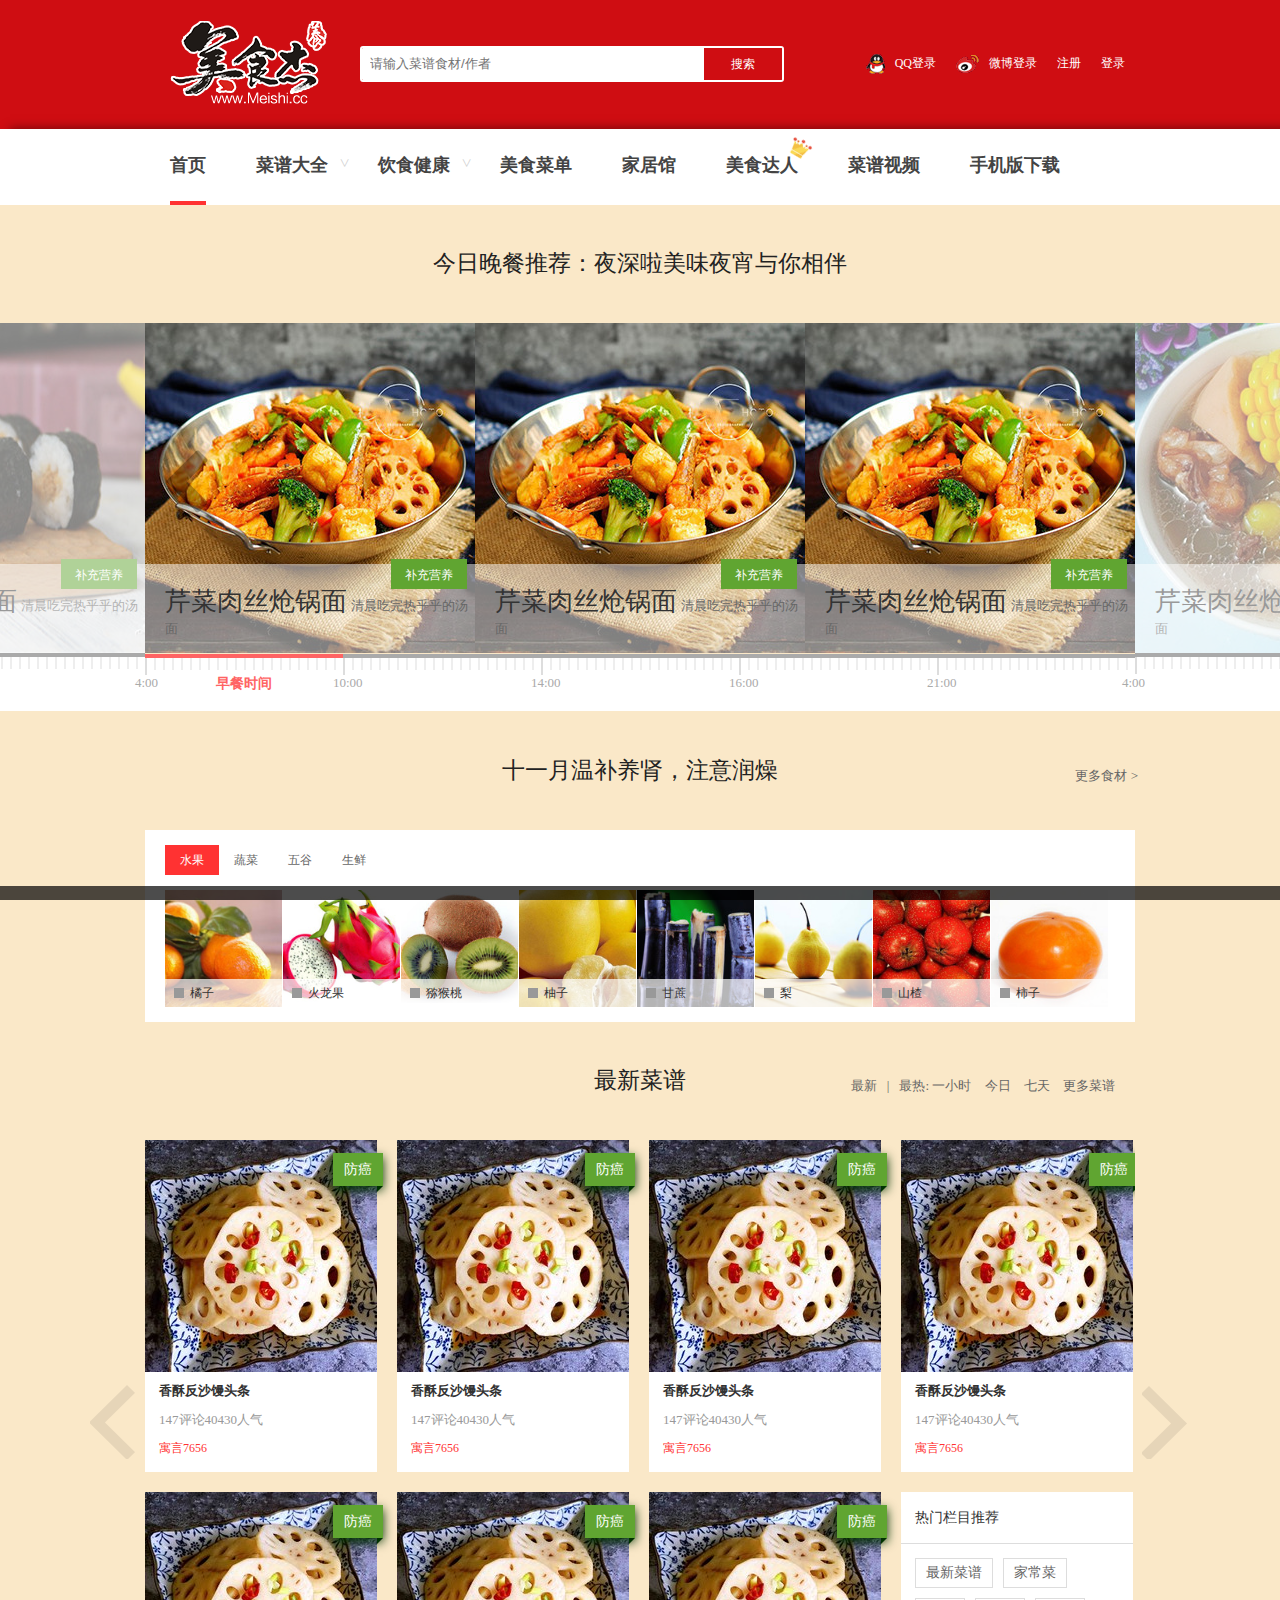
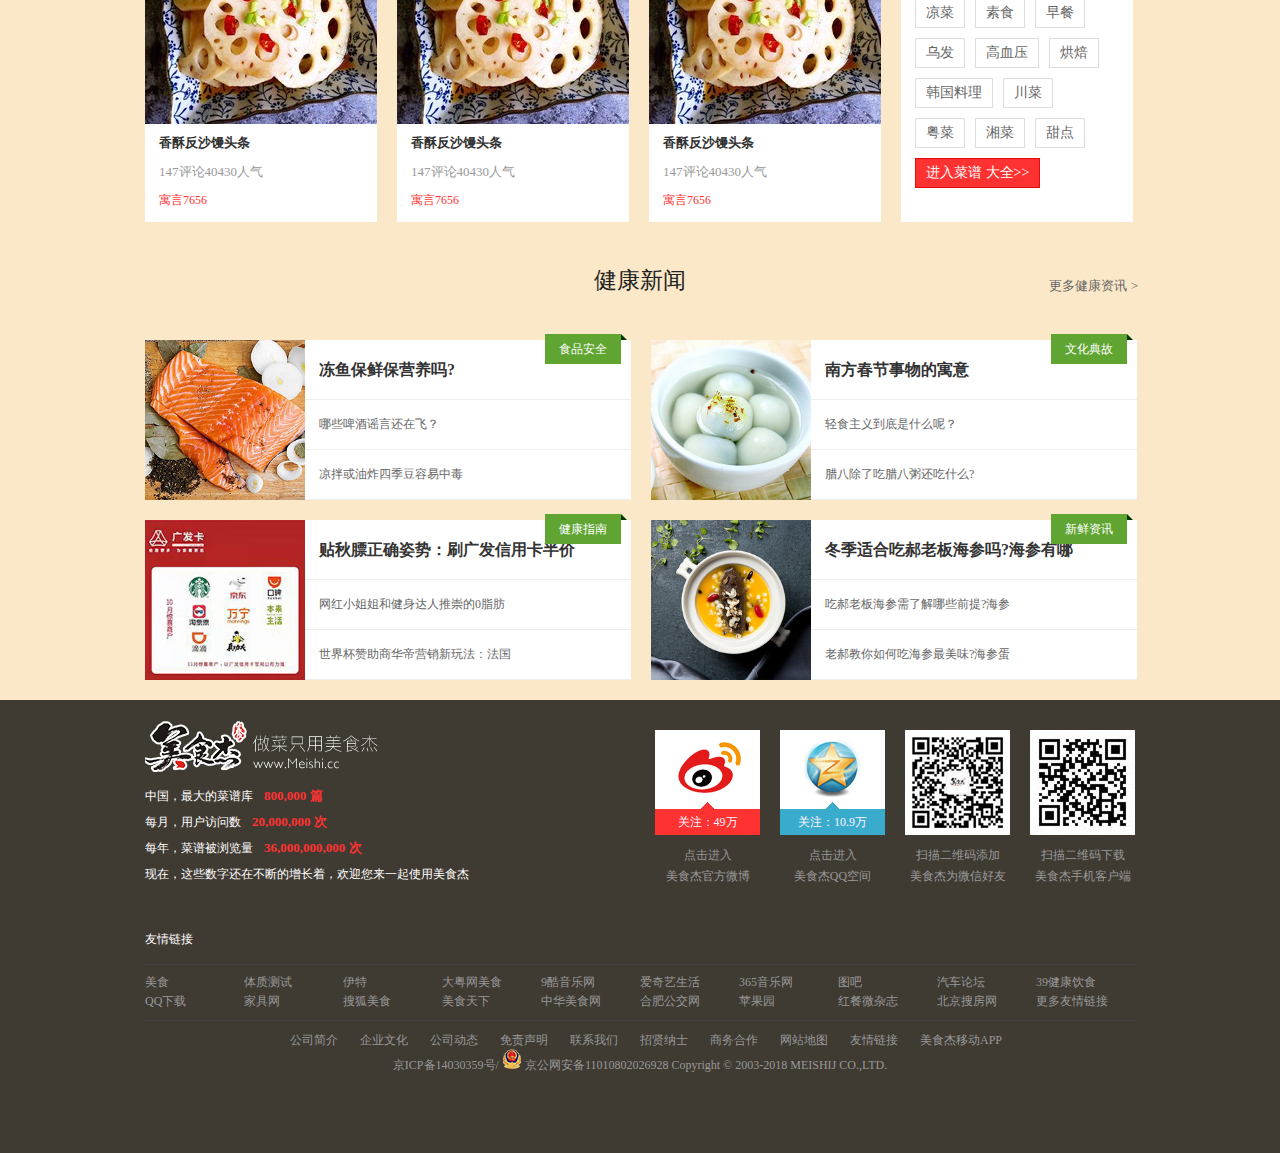
<file: 美食节 -胡雪 12.3/index.html>
<!DOCTYPE html>
<html>
	<head>
		<meta charset="UTF-8">
		<title>美食杰 - 美食|菜谱大全|食谱|美食网 - 做你最喜爱的美食,食谱,菜谱网</title>
		<link rel="shortcut icon" href="img1/c1_03.png" type="image/x-icon" />
		<link rel="stylesheet" type="text/css" href="css/reset.css"/>
		<link rel="stylesheet" type="text/css" href="css/mian.css"/>
		<script type="text/javascript" src="js/jquery.min.js">
        </script>
        <script type="text/javascript" src="js/mian.js">
        </script>
	</head>
	<body>
		<header>
			<div class="inner clear">
			<h4 class="fl">
				<a href="" class="top-logo"></a>
			</h4>
			<div class="top-input fl">
					<input type="text" placeholder="请输入菜谱食材/作者"/>
					<span class="top-search">
						搜索
					</span>
				</div>
				<ul class="top-enter fr">
					<li>
						<a href="">
							<i class="topicon top-qq "></i>
							QQ登录
						</a>
					</li>
						<li>
						<a href="">
							<i class="topicon top-weibo"></i>
							微博登录
						</a>
					</li>
					<li>
						<a href="">
							注册
						</a>
					</li>
					<li>
						<a href="">
							登录
						</a>
					</li>
				</ul>
				</div>
		</header>
		<!--顶部导航-->
		<nav>
			<div class="inner">
				<ul class="nav-list clear">
					<li><a href="index.html" target="_self">首页</a></li>
					<li class="nav-li"><a href="index2.html" target="_self">菜谱大全</a><span>></span>
					    <div class="nav-down-list nav-down-list1">
					       <div class="nav-down-list-up">
					       	<dl>
					       		<dt><a href="">家常菜谱</a></dt>
					       		<dd><a href="">家常菜</a></dd>
                      			<dd><a href="">凉菜</a></dd>
                      			<dd><a href="">素食</a></dd>
                      			<dd><a href="">晚餐</a></dd>
                      			<dd><a href="">私家菜</a></dd>
                      			<dd><a href="">热菜</a></dd>
                      			<dd><a href="">海鲜</a></dd>
                      			<dd><a href="">孕妇</a></dd>
                      			<dd><a href="">早餐</a></dd>
                      			<dd><a href="">午餐</a></dd>
                      			<dd><a href="">甜品点心</a></dd>
                      			<dd><a href="">汤粥</a></dd>
                      			<dd><a href="">宝宝食谱-婴儿食谱</a></dd>
                      			<dd><a href="">糕点主食</a></dd>
                      			<dd><a href="">微波炉</a></dd>	
					       	</dl>
					       </div>
					       <div class="nav-down-list-down clear">
					  
					       	<div class="nav-down-list-down-fl fl clear">
					       		<dl class="clear">
					       			<dt><a href="">中华菜系</a></dt>
					       			<dd><a href="">川菜</a></dd>
					       			<dd><a href="">粤菜</a></dd>
					       			<dd><a href="">东北菜</a></dd>
					       			<dd><a href="">湘菜</a></dd>
					       			<dd><a href="">鲁菜</a></dd>
					       			<dd><a href="">浙菜</a></dd>
					       			<dd><a href="">湖北菜</a></dd>
					       			<dd><a href="">清真菜</a></dd>
					       		</dl>
					       		<dl class="clear">
					       			<dt><a href="">外国菜谱</a></dt>
					       			<dd><a href="">韩国料理</a></dd>
					       			<dd><a href="">日本料理</a></dd>
					       			<dd><a href="">法国菜</a></dd>
					       			<dd><a href="">意大利餐</a></dd>
					       		</dl>
					       		<dl class="clear">
					       			<dt><a href="">厨房百科</a></dt>
					       			<dd><a href="">摆盘周边</a></dd>
					       			<dd><a href="">烹饪技巧</a></dd>
					       			<dd><a href="">生活妙招</a></dd>
					       			<dd><a href="">美食专题</a></dd>
					       		</dl>
					       	</div>
					       	<div class="nav-down-list-down-center fl clear">
					       			<dl class="clear">
					       			<dt><a href="">各地小吃</a></dt>
					       			<dd><a href="">四川小吃</a></dd>
					       			<dd><a href="">广东小吃</a></dd>
					       			<dd><a href="">北京小吃</a></dd>
					       			<dd><a href="">陕西小吃</a></dd>
					       		</dl>
					       		<dl class="clear">
					       			<dt><a href="">烘焙</a></dt>
					       			<dd><a href="">蛋糕面包</a></dd>
					       			<dd><a href="">饼干配方</a></dd>
					       			<dd><a href="">甜品点心</a></dd>
					       		</dl>
					       		<dl class="clear">
					       			<dt><a href="">食材百科</a></dt>
					       			<dd><a href="">蔬菜</a></dd>
					       			<dd><a href="">水果</a></dd>
					       			<dd><a href="">谷类</a></dd>
					       		</dl>
					       	</div>	
					       </div>	
					       <div class="li-img"></div>
					    </div>
					</li>
					<li class="nav-li"><a href="index3.html" target="_self">饮食健康</a><span>></span>
					<div class="nav-down-list nav-down-list2">
					       <div class="nav-down-list-up">
					       	<dl class="clear">
					       		<dt><a href="">饮食健康</a></dt>
					       		<dd><a href="">饮食小常识</a></dd>
                      			<dd><a href="">美容瘦身</a></dd>
                      			<dd><a href="">食品安全</a></dd>
                      			<dd><a href="">养生妙方</a></dd>
                      			<dd><a href="">饮食禁忌</a></dd>
                      			<dd><a href="">中医保健</a></dd>
                      			<dd><a href="">母婴健康饮食</a></dd>
                      			<dd><a href="">饮食新闻</a></dd>
                      			</dl>
                      			<dl class="clear">
					       		<dt><a href="">功能性调理</a></dt>
					       		<dd><a href="">清热去火</a></dd>
					       		<dd><a href="">减肥</a></dd>
					       		<dd><a href="">祛痰</a></dd>
					       		<dd><a href="">乌发</a></dd>
					       			<dd><a href="">滋阴补肾</a></dd>
					       			<dd><a href="">健脾开胃</a></dd>
					       			<dd><a href="">消化不良</a></dd>
					       			<dd><a href="">清热解毒</a></dd>
					       			<dd><a href="">壮阳补阳</a></dd>
					       			<dd><a href="">增肥</a></dd>
					       		
					       	</dl>
					       </div>
					       <div class="nav-down-list-down clear">
					  
					       	<div class="nav-down-list-down-fl fl clear">
					       	
					       		<dl class="clear">
					       			<dt><a href="">人群膳食</a></dt>
					       			<dd><a href="">孕妇</a></dd>
					       			<dd><a href="">老人</a></dd>
					       			<dd><a href="">产妇</a></dd>
					       			<dd><a href="">哺乳期</a></dd>
					       			<dd><a href="">青少年</a></dd>
					       			<dd><a href="">幼儿</a></dd>
					       			<dd><a href="">学龄期儿童</a></dd>
					       		</dl>
					       		<dl class="clear">
					       			<dt><a href="">脏腑调理</a></dt>
					       			<dd><a href="">感冒</a></dd>
					       			<dd><a href="">补肾</a></dd>
					       			<dd><a href="">阳痿早泄</a></dd>
					       			<dd><a href="">补血</a></dd>
					       			<dd><a href="">便秘</a></dd>
					       			<dd><a href="">腹泻</a></dd>
					       			<dd><a href="">活血化瘀</a></dd>	
					       		</dl>
					       	</div>
					       	<div class="nav-down-list-down-center fl clear">
					       			<dl class="clear">
					       			<dt><a href="">疾病调理</a></dt>
					       			<dd><a href="">糖尿病</a></dd>
					       			<dd><a href="">高血压</a></dd>
					       			<dd><a href="">痛风</a></dd>
					       			<dd><a href="">胃炎</a></dd>
					       			<dd><a href="">痔疮</a></dd>
					       			<dd><a href="">更年期</a></dd>
					       			<dd><a href="">甲状腺</a></dd>
					       		</dl>
					       	</div>	
					       </div>	
					       <div class="li-img"></div> 	
					</div>
					</li>
					<li><a href="index4.html" target="_self">美食菜单</a></li>
					<li><a href="html/food2.html">家居馆</a></li>
					<li><a href="">美食达人</a><i class="king"></i></li>
					<li><a href="">菜谱视频</a></li>
					<li><a href="2.html">手机版下载</a></li>
				</ul>
			</div>
		</nav>
		<!--中间导航结束-->
		<article>
				<section class="se-rec">
					<div class="inner">
					<div class="se-title">
						<h3>今日晚餐推荐：夜深啦美味夜宵与你相伴</h3>
					</div>
					<div class="banner">
						<ul class="clear ban-cont">
							<li class="breakfast clear">
									<div class="li-img">
											<a href="">
										<img src="img/1ff96adb5e13da101b97e1b2dc44dba7.jpg"/>
									    </a>
									<p class="ban-up">
										<a href="" class="li-tit">芹菜肉丝炝锅面</a>
										<span class="li-des">
											清晨吃完热乎乎的汤面
										</span>
										<span class="li-in-tit">
											<a href="">补充营养</a>
										</span>
									</p>
									</div>
									<div class="li-img">
										<a href="">
										<img src="img/1ff96adb5e13da101b97e1b2dc44dba7.jpg"/>
									    </a>
									<p class="ban-up">
										<a href="" class="li-tit">芹菜肉丝炝锅面</a>
										<span class="li-des">
											清晨吃完热乎乎的汤面
										</span>
										<span class="li-in-tit">
											<a href="">补充营养</a>
										</span>
									</p>
									</div>							
                                    <div class="li-img">
										 <a href="">
										<img src="img/1ff96adb5e13da101b97e1b2dc44dba7.jpg"/>
									     </a>
									<p class="ban-up">
										<a href="" class="li-tit">芹菜肉丝炝锅面</a>
										<span class="li-des">
											清晨吃完热乎乎的汤面
										</span>
										<span class="li-in-tit">
											<a href="">补充营养</a>
										</span>
									</p>
									</div>							
							</li>
	                        <li class="breakfast clear">
									<div class="li-img">
											<a href="">
										<img src="img/fa8aef4776c081762e9d7856ebc24104.jpg"/>
									    </a>
									<p class="ban-up">
										<a href="" class="li-tit">芹菜肉丝炝锅面</a>
										<span class="li-des">
											清晨吃完热乎乎的汤面
										</span>
										<span class="li-in-tit">
											<a href="">补充营养</a>
										</span>
									</p>
									</div>
									<div class="li-img">
										<a href="">
										<img src="img/fa8aef4776c081762e9d7856ebc24104.jpg"/>
									    </a>
									<p class="ban-up">
										<a href="" class="li-tit">芹菜肉丝炝锅面</a>
										<span class="li-des">
											清晨吃完热乎乎的汤面
										</span>
										<span class="li-in-tit">
											<a href="">补充营养</a>
										</span>
									</p>
									</div>							
                                    <div class="li-img">
										 <a href="">
										<img src="img/fa8aef4776c081762e9d7856ebc24104.jpg"/>
									     </a>
									<p class="ban-up">
										<a href="" class="li-tit">芹菜肉丝炝锅面</a>
										<span class="li-des">
											清晨吃完热乎乎的汤面
										</span>
										<span class="li-in-tit">
											<a href="">补充营养</a>
										</span>
									</p>
									</div>							
							</li>
						    <li class="breakfast clear">
									<div class="li-img">
											<a href="">
										<img src="img/1ff96adb5e13da101b97e1b2dc44dba7.jpg"/>
									    </a>
									<p class="ban-up">
										<a href="" class="li-tit">芹菜肉丝炝锅面</a>
										<span class="li-des">
											清晨吃完热乎乎的汤面
										</span>
										<span class="li-in-tit">
											<a href="">补充营养</a>
										</span>
									</p>
									</div>
									<div class="li-img">
										<a href="">
										<img src="img/1ff96adb5e13da101b97e1b2dc44dba7.jpg"/>
									    </a>
									<p class="ban-up">
										<a href="" class="li-tit">芹菜肉丝炝锅面</a>
										<span class="li-des">
											清晨吃完热乎乎的汤面
										</span>
										<span class="li-in-tit">
											<a href="">补充营养</a>
										</span>
									</p>
									</div>							
                                    <div class="li-img">
										 <a href="">
										<img src="img/1ff96adb5e13da101b97e1b2dc44dba7.jpg"/>
									     </a>
									<p class="ban-up">
										<a href="" class="li-tit">芹菜肉丝炝锅面</a>
										<span class="li-des">
											清晨吃完热乎乎的汤面
										</span>
										<span class="li-in-tit">
											<a href="">补充营养</a>
										</span>
									</p>
									</div>							
							</li>
						    <li class="breakfast clear">
									<div class="li-img">
											<a href="">
										<img src="img/2bde9996e1a74a76dccddd03dd94e708.jpg"/>
									    </a>
									<p class="ban-up">
										<a href="" class="li-tit">芹菜肉丝炝锅面</a>
										<span class="li-des">
											清晨吃完热乎乎的汤面
										</span>
										<span class="li-in-tit">
											<a href="">补充营养</a>
										</span>
									</p>
									</div>
									<div class="li-img">
										<a href="">
										<img src="img/2bde9996e1a74a76dccddd03dd94e708.jpg"/>
									    </a>
									<p class="ban-up">
										<a href="" class="li-tit">芹菜肉丝炝锅面</a>
										<span class="li-des">
											清晨吃完热乎乎的汤面
										</span>
										<span class="li-in-tit">
											<a href="">补充营养</a>
										</span>
									</p>
									</div>							
                                    <div class="li-img">
										 <a href="">
										<img src="img/2bde9996e1a74a76dccddd03dd94e708.jpg"/>
									     </a>
									<p class="ban-up">
										<a href="" class="li-tit">芹菜肉丝炝锅面</a>
										<span class="li-des">
											清晨吃完热乎乎的汤面
										</span>
										<span class="li-in-tit">
											<a href="">补充营养</a>
										</span>
									</p>
									</div>							
							</li>
						    <li class="breakfast clear">
									<div class="li-img">
											<a href="">
										<img src="img/f723baabf165a3c7c25870ffb50f408f.jpg"/>
									    </a>
									<p class="ban-up">
										<a href="" class="li-tit">芹菜肉丝炝锅面</a>
										<span class="li-des">
											清晨吃完热乎乎的汤面
										</span>
										<span class="li-in-tit">
											<a href="">补充营养</a>
										</span>
									</p>
									</div>
									<div class="li-img">
										<a href="">
										<img src="img/f723baabf165a3c7c25870ffb50f408f.jpg"/>
									    </a>
									<p class="ban-up">
										<a href="" class="li-tit">芹菜肉丝炝锅面</a>
										<span class="li-des">
											清晨吃完热乎乎的汤面
										</span>
										<span class="li-in-tit">
											<a href="">补充营养</a>
										</span>
									</p>
									</div>							
                                    <div class="li-img">
										 <a href="">
										<img src="img/f723baabf165a3c7c25870ffb50f408f.jpg"/>
									     </a>
									<p class="ban-up">
										<a href="" class="li-tit">芹菜肉丝炝锅面</a>
										<span class="li-des">
											清晨吃完热乎乎的汤面
										</span>
										<span class="li-in-tit">
											<a href="">补充营养</a>
										</span>
									</p>
									</div>							
							</li>
						</ul>
						<!--菜品推荐-->
						<div class="banner-lay-left banner-lay">
							<div class="ban-lay-in">
							<i class="rule"></i>
							</div>
						</div>
						<div class="banner-lay-right banner-lay">
							<div class="ban-lay-in">
							<i class="rule"></i>
							</div>
						</div>
						<!--超出的尺子-->
						<ol class="clear ban-btn">
							<li class="now">
							  <i class="rule"></i>
							  <span class="se-times clear " style="display: block">
							  	早餐时间  
							  </span>
							  <span class="se-time-left fl">4:00</span>
							</li>
							<li>
							  <i class="rule"></i>
							  <span class="se-times clear">
							  	午餐时间  
							  </span>
							  <span class="se-time-left fl">10:00</span>
							</li>
							<li>
							  <i class="rule"></i>
							  <span class="se-times clear">
							  	下午茶时间  
							  </span>
							  <span class="se-time-left fl">14:00</span>
							</li>
							<li>
							  <i class="rule"></i>
							  <span class="se-times clear">
							  	晚餐时间
							  </span>
							  <span class="se-time-left fl">16:00</span>
							</li>
							<li>
							  <i class="rule"></i>
							  <span class="se-times clear">
							  	夜宵时间
							  </span>
							  <span class="se-time-left fl">21:00</span>
							  <span class="se-time-right fl">4:00</span>
							</li>
						</ol>
						<!--轮播图按钮-->
					     <div class="ban-mid-btn ">
					      <div class="ban-mid-btn-left active"></div>
					      <div class="ban-mid-btn-right active"></div>  
					    </div>
					</div>
				</div>
				</section>
				<section class="se-november">
					<div class="inner">
						<div class="se-title">
							<h3 class=>十一月温补养肾，注意润燥</h3>
							<ul class="se-more">
								<li><a href="">更多食材  ></a></li>
							</ul>
						</div>
						<div class="nov-cont">
							<ul class="nov-cont-tit clear">
								<li class="now"><a href="" class="now">水果</a></li>
								<li><a href="">蔬菜</a></li>
								<li><a href="">五谷</a></li>
								<li><a href="">生鲜</a></li>
							</ul>
							<ol class="nov-cont-cont clear">
								<li>
									<div class="nov-cont-img " style="display: block;">
										<a href="">
											<img src="img/708c05cc3ea93a7bd9fc81653c5ff8ec_150x150.jpg" alt="" /></a>
									     <p class="nov-cont-des">
									     	<a href="">橘子</a>
									     </p>
									</div>
									<!--水果-->
									<div class="nov-cont-img">
										<a href="">
											<img src="img/b46999f5830b40b82c2232d496f2b05c_150x150.jpg" alt="" /></a>
									     <p class="nov-cont-des">
									     	<a href="">大白菜</a>
									     </p>
									</div>
									<!--蔬菜-->
									<div class="nov-cont-img">
										<a href="">
											<img src="img/0284ef6334fa8ba467cecf718fb96033_150x150.jpg" alt="" /></a>
									     <p class="nov-cont-des">
									     	<a href="">黑豆</a>
									     </p>
									</div>
									<!--五谷-->
									<div class="nov-cont-img">
										<a href="">
											<img src="img/a72016598763ceb63763b2f0efb75434_150x150.jpg" alt="" /></a>
									     <p class="nov-cont-des">
									     	<a href="">牛肉</a>
									     </p>
									</div>
									<!--生鲜-->		
								</li>
								<li>
									<div class="nov-cont-img" style="display: block;">
										<a href="">
											<img src="img/de2e19c25348fe9784c98878738596a3_150x150.jpg" alt="" />
										</a>
										<p class="nov-cont-des">
											<a href="">火龙果</a>
										</p>
									</div>
										<!--水果-->
									<div class="nov-cont-img">
										<a href="">
											<img src="img/de2e19c25348fe9784c98878738596a3_150x150.jpg" alt="" />
										</a>
										<p class="nov-cont-des">
											<a href="">白萝卜</a>
										</p>
									</div>
									<!--蔬菜-->
									<div class="nov-cont-img">
										<a href="">
											<img src="img/8f690769e15fd26ad5184dbfd0140052_150x150.jpg" alt="" />
										</a>
										<p class="nov-cont-des">
											<a href="">赤红豆</a>
										</p>
									</div>
									<!--五谷-->
									<div class="nov-cont-img">
										<a href="">
											<img src="img/1f899fcb0e876187e8af3392faa9b9a8_150x150.jpg" alt="" />
										</a>
										<p class="nov-cont-des">
											<a href="">羊肉</a>
										</p>
									</div>
									<!--生鲜-->
								</li>
								<li>
									<div class="nov-cont-img" style="display: block;">
										<a href="">
											<img src="img/6a89f9eeb6eeec4427e5807b4ed0cb02_150x150.jpg" alt="" />
										</a>
										<p class="nov-cont-des">
											<a href="">猕猴桃</a>
										</p>
									</div>
									<!--水果-->
									<div class="nov-cont-img">
										<a href="">
											<img src="img/e5597e191e31e552ed240590fa2fb603_150x150.jpg" alt="" />
										</a>
										<p class="nov-cont-des">
											<a href="">山药</a>
										</p>
									</div>
									<!--蔬菜-->
									<div class="nov-cont-img">
										<a href="">
											<img src="img/638aa109b78183ae2faeb738ebfce1b8_150x150.jpg" alt="" />
										</a>
										<p class="nov-cont-des">
											<a href="">板栗</a>
										</p>
									</div>
									<!--五谷-->
									<div class="nov-cont-img">
										<a href="">
											<img src="img/bbebc22f6d6bd04062e0f2d860d3278d_150x150.jpg" alt="" />
										</a>
										<p class="nov-cont-des">
											<a href="">猪肝</a>
										</p>
									</div>
									<!--生鲜-->
								</li>
								<li>
									<div class="nov-cont-img" style="display: block;">
										<a href="">
											<img src="img/41f12e50219c6afdc4735e336a99f16f_150x150.jpg" alt="" />
										</a>
										<p class="nov-cont-des">
											<a href="">柚子</a>
										</p>
									</div>
									<!--水果-->
									<div class="nov-cont-img">
										<a href="">
											<img src="img/501afc50b8b0d4f5508be8f96c01896c_150x150.jpg" alt="" />
										</a>
										<p class="nov-cont-des">
											<a href="">油菜</a>
										</p>
									</div>
									<!--蔬菜-->
									<div class="nov-cont-img">
										<a href="">
											<img src="img/shicai67_150x150.jpg" alt="" />
										</a>
										<p class="nov-cont-des">
											<a href="">玉米面</a>
										</p>
									</div>
									<!--五谷-->
									<div class="nov-cont-img">
										<a href="">
											<img src="img/ea9433aea0d9e2634f1f6ec593b9589d_150x150.jpg" alt="" />
										</a>
										<p class="nov-cont-des">
											<a href="">鲈鱼</a>
										</p>
									</div>
									<!--生鲜-->
								</li>
								<li>
									<div class="nov-cont-img" style="display: block;">
										<a href="">
											<img src="img/3df43238975c0d2e094fa8e763a41f36_150x150.jpg" alt="" />
										</a>
										<p class="nov-cont-des">
										<a href="">甘蔗</a>
										</p>
								
									</div>
										<!--水果-->
									<div class="nov-cont-img">
										<a href="">
											<img src="img/faa37fc1ad02dafb198a73bccf2c68c5_150x150.jpg" alt="" />
										</a>
										<p class="nov-cont-des">
											<a href="">藕</a>
										</p>
									</div>
									<!--蔬菜-->
									<div class="nov-cont-img">
										<a href="">
											<img src="img/f22c038c8dbec35f4e8b79daa4234e5b_150x150.jpg" alt="" />
										</a>
										<p class="nov-cont-des">
											<a href="">冬枣</a>
										</p>
									</div>
									<!--五谷-->
									<div class="nov-cont-img">
										<a href="">
											<img src="img/f8e9734997cee28795a756df6fc8e526_150x150.jpg" alt="" />
										</a>
										<p class="nov-cont-des">
											<a href="">鸡腿</a>
										</p>
									</div>
									<!--生鲜-->
								</li>
									<li>
									<div class="nov-cont-img" style="display: block;">
										<a href="">
											<img src="img/35af0f27e89091fb1126f81cdb6ad5c4_150x150.jpg" alt="" />
										</a>
										<p class="nov-cont-des">
										<a href="">梨</a>
										</p>
									</div>
										<!--水果-->
									<div class="nov-cont-img">
										<a href="">
											<img src="img/62c149c64a4c9a7a02911650cc50b256_150x150.jpg" alt="" />
										</a>
										<p class="nov-cont-des">
											<a href="">南瓜</a>
										</p>
									</div>
									<!--蔬菜-->
									<div class="nov-cont-img">
										<a href="">
											<img src="img/6e5402c9f8c0b48e35ae1257d7e03683_150x150.jpg" alt="" />
										</a>
										<p class="nov-cont-des">
											<a href="">小米</a>
										</p>
									</div>
									<!--五谷-->
									<div class="nov-cont-img">
										<a href="">
											<img src="img/020d8b27b4c8449c75bc0b6cafa4b626_150x150.jpg" alt="" />
										</a>
										<p class="nov-cont-des">
											<a href="">鱿鱼</a>
										</p>
									</div>
									<!--生鲜-->
								</li>
									<li>
									<div class="nov-cont-img" style="display: block;">
										<a href="">
											<img src="img/1c8c9bcf7198593b7da9b79ba82683fd_150x150.jpg" alt="" />
										</a>
										<p class="nov-cont-des">
										<a href="">山楂</a>
										</p>
									</div>
									<!--水果-->
									<div class="nov-cont-img">
										<a href="">
											<img src="img/94753d9e00352dfbc728480d65ecd28f_150x150.jpg" alt="" />
										</a>
										<p class="nov-cont-des">
											<a href="">尖椒</a>
										</p>
									</div>
									<!--蔬菜-->
									<div class="nov-cont-img">
										<a href="">
											<img src="img/bcb208d4616ac2fc7ff70f7db18391c2_150x150.jpg" alt="" />
										</a>
										<p class="nov-cont-des">
											<a href="">糯米</a>
										</p>
									</div>
									<!--五谷-->
									<div class="nov-cont-img">
										<a href="">
											<img src="img/23da49e7bb0dd02111b14d640c2a90eb_150x150.jpg" alt="" />
										</a>
										<p class="nov-cont-des">
											<a href="">虾</a>
										</p>
									</div>
									<!--生鲜-->
								</li>
									<li>
									<div class="nov-cont-img" style="display: block;">
										<a href="">
											<img src="img/b3bc092f622b66ed8d3c0d8595eb5d76_150x150.jpg" alt="" />
										</a>
										<p class="nov-cont-des">
										<a href="">柿子</a>
										</p>
									</div>
											<!--水果-->
									<div class="nov-cont-img">
										<a href="">
											<img src="img/4ff2bf9cde61b13d92af7a130d993353_150x150.jpg" alt="" />
										</a>
										<p class="nov-cont-des">
											<a href="">芋头</a>
										</p>
									</div>
									<!--蔬菜-->
									<div class="nov-cont-img">
										<a href="">
											<img src="img/5bb1dda5bfa20c2772d81781c4a23f31_150x150.jpg" alt="" />
										</a>
										<p class="nov-cont-des">
											<a href="">燕麦</a>
										</p>
									</div>
									<!--五谷-->
									<div class="nov-cont-img">
										<a href="">
											<img src="img/ea9433aea0d9e2634f1f6ec593b9589d_150x150.jpg" alt="" />
										</a>
										<p class="nov-cont-des">
											<a href="">草鱼</a>
										</p>
									</div>
									<!--生鲜-->
								</li>
							</ol>
						</div>
					</div>
				</section>
				<!--十一月推荐结束-->
				<section class="up-to-date">
					<div class="inner">
						<div class="inner-wrap">
							<!--最新菜谱开始-->
							<div class="se-bill">
							<div class="se-title up-to-date-title">
						        <h3>最新菜谱</h3>
					        </div>
					        <ul class="se-bill-cont clear">
					        	<li>
					        		<div class="se-bill-img">
					        			<a href=""><img src="img/a5098706_150191361153946.jpg" alt="" /></a>
					        		    <span class="lit-tit">
					        		    	防癌
					        		    </span>
					        		</div>
					        		<div class="se-bill-des">
					        			<div class="se-bill-des-cont">
					        			<p class="se-bill-des-tit">
					        			<span class="destit">香酥反沙馒头条</span>
					        			<span class="desnum">147评论40430人气</span>
					        			<span class="des-author">寓言7656</span>
					        			</p>
					        			<div class="se-bill-des-des">
					        				<p class="se-p"><a href=""><i class="ff cap"></i>9步/大概10分钟</a></p>
					        				<p class="se-p"><a href=""><i class="ff fire"></i>炸/甜味</a></p>
					        			     
					        			</div>
					        			</div>
					        			<!--移动盒子-->
					        		</div>
					        	</li>
					        	<li>
					        		<div class="se-bill-img">
					        			<a href=""><img src="img/a5098706_150191361153946.jpg" alt="" /></a>
					        		    <span class="lit-tit">
					        		    	防癌
					        		    </span>
					        		</div>
					        		<div class="se-bill-des">
					        			<div class="se-bill-des-cont">
					        			<p class="se-bill-des-tit">
					        			<span class="destit">香酥反沙馒头条</span>
					        			<span class="desnum">147评论40430人气</span>
					        			<span class="des-author">寓言7656</span>
					        			</p>
					        			<div class="se-bill-des-des">
					        				<p class="se-p"><a href=""><i class="ff cap"></i>9步/大概10分钟</a></p>
					        				<p class="se-p"><a href=""><i class="ff fire"></i>炸/甜味</a></p>
					        			     
					        			</div>
					        			</div>
					        			<!--移动盒子-->
					        		</div>
					        	</li>
					        	<li>
					        		<div class="se-bill-img">
					        			<a href=""><img src="img/a5098706_150191361153946.jpg" alt="" /></a>
					        		    <span class="lit-tit">
					        		    	防癌
					        		    </span>
					        		</div>
					        		<div class="se-bill-des">
					        			<div class="se-bill-des-cont">
					        			<p class="se-bill-des-tit">
					        			<span class="destit">香酥反沙馒头条</span>
					        			<span class="desnum">147评论40430人气</span>
					        			<span class="des-author">寓言7656</span>
					        			</p>
					        			<div class="se-bill-des-des">
					        				<p class="se-p"><a href=""><i class="ff cap"></i>9步/大概10分钟</a></p>
					        				<p class="se-p"><a href=""><i class="ff fire"></i>炸/甜味</a></p>
					        			     
					        			</div>
					        			</div>
					        			<!--移动盒子-->
					        		</div>
					        	</li>
					        	<li>
					        		<div class="se-bill-img">
					        			<a href=""><img src="img/a5098706_150191361153946.jpg" alt="" /></a>
					        		    <span class="lit-tit">
					        		    	防癌
					        		    </span>
					        		</div>
					        		<div class="se-bill-des">
					        			<div class="se-bill-des-cont">
					        			<p class="se-bill-des-tit">
					        			<span class="destit">香酥反沙馒头条</span>
					        			<span class="desnum">147评论40430人气</span>
					        			<span class="des-author">寓言7656</span>
					        			</p>
					        			<div class="se-bill-des-des">
					        				<p class="se-p"><a href=""><i class="ff cap"></i>9步/大概10分钟</a></p>
					        				<p class="se-p"><a href=""><i class="ff fire"></i>炸/甜味</a></p>
					        			     
					        			</div>
					        			</div>
					        			<!--移动盒子-->
					        		</div>
					        	</li>
					        	<li>
					        		<div class="se-bill-img">
					        			<a href=""><img src="img/a5098706_150191361153946.jpg" alt="" /></a>
					        		    <span class="lit-tit">
					        		    	防癌
					        		    </span>
					        		</div>
					        		<div class="se-bill-des">
					        			<div class="se-bill-des-cont">
					        			<p class="se-bill-des-tit">
					        			<span class="destit">香酥反沙馒头条</span>
					        			<span class="desnum">147评论40430人气</span>
					        			<span class="des-author">寓言7656</span>
					        			</p>
					        			<div class="se-bill-des-des">
					        				<p class="se-p"><a href=""><i class="ff cap"></i>9步/大概10分钟</a></p>
					        				<p class="se-p"><a href=""><i class="ff fire"></i>炸/甜味</a></p>
					        			     
					        			</div>
					        			</div>
					        			<!--移动盒子-->
					        		</div>
					        	</li>
					        	<li>
					        		<div class="se-bill-img">
					        			<a href=""><img src="img/a5098706_150191361153946.jpg" alt="" /></a>
					        		    <span class="lit-tit">
					        		    	防癌
					        		    </span>
					        		</div>
					        		<div class="se-bill-des">
					        			<div class="se-bill-des-cont">
					        			<p class="se-bill-des-tit">
					        			<span class="destit">香酥反沙馒头条</span>
					        			<span class="desnum">147评论40430人气</span>
					        			<span class="des-author">寓言7656</span>
					        			</p>
					        			<div class="se-bill-des-des">
					        				<p class="se-p"><a href=""><i class="ff cap"></i>9步/大概10分钟</a></p>
					        				<p class="se-p"><a href=""><i class="ff fire"></i>炸/甜味</a></p>
					        			     
					        			</div>
					        			</div>
					        			<!--移动盒子-->
					        		</div>
					        	</li>
					        	<li>
					        		<div class="se-bill-img">
					        			<a href=""><img src="img/a5098706_150191361153946.jpg" alt="" /></a>
					        		    <span class="lit-tit">
					        		    	防癌
					        		    </span>
					        		</div>
					        		<div class="se-bill-des">
					        			<div class="se-bill-des-cont">
					        			<p class="se-bill-des-tit">
					        			<span class="destit">香酥反沙馒头条</span>
					        			<span class="desnum">147评论40430人气</span>
					        			<span class="des-author">寓言7656</span>
					        			</p>
					        			<div class="se-bill-des-des">
					        				<p class="se-p"><a href=""><i class="ff cap"></i>9步/大概10分钟</a></p>
					        				<p class="se-p"><a href=""><i class="ff fire"></i>炸/甜味</a></p>
					        			     
					        			</div>
					        			</div>
					        			<!--移动盒子-->
					        		</div>
					        	</li>
					        	<li class="last-li">
					        		<p class="re-hot-tit">
					        			<a href="">热门栏目推荐</a>
					        		</p>
					        		<p class="re-cont clear">
					        			<a href="">最新菜谱</a>
					        			<a href="">家常菜</a>
					        			<a href="">凉菜</a>
					        			<a href="">素食</a>
					        			<a href="">早餐</a>
					        			<a href="">乌发</a>
					        			<a href="">高血压</a>
					        			<a href="">烘焙</a>
					        			<a href="">韩国料理</a>
					        			<a href="" class="chun">川菜</a>
					        			  
					        			<a href="">粤菜</a>
					        			<a href="">湘菜</a>
					        			<a href="">甜点</a>
					        			<a href="" class='re-cont-enter'>进入菜谱 大全>></a>
					        		</p>
					        	</li>
					        </ul>
					       </div>
					      <!--最新菜谱-->
					      <div class="se-bill">
							<div class="se-title up-to-date-title">
						        <h3>每小时最热门菜谱</h3>
					        </div>
					        <ul class="se-bill-cont clear">
					        	<li>
					        		<div class="se-bill-img">
					        			<a href=""><img src="img/a10518635_151669692058389.jpg" alt="" /></a>
					        		    <span class="lit-tit">
					        		    	防癌
					        		    </span>
					        		</div>
					        		<div class="se-bill-des">
					        			<div class="se-bill-des-cont">
					        			<p class="se-bill-des-tit">
					        			<span class="destit">台湾卤肉饭</span>
					        			<span class="desnum">147评论40430人气</span>
					        			<span class="des-author">寓言7656</span>
					        			</p>
					        			<div class="se-bill-des-des">
					        				<p class="se-p"><a href=""><i class="ff cap"></i>9步/大概10分钟</a></p>
					        				<p class="se-p"><a href=""><i class="ff fire"></i>炸/甜味</a></p>
					        			     
					        			</div>
					        			</div>
					        			<!--移动盒子-->
					        		</div>
					        	</li>
					        	<li>
					        		<div class="se-bill-img">
					        			<a href=""><img src="img/a5098706_150191361153946.jpg" alt="" /></a>
					        		    <span class="lit-tit">
					        		    	防癌
					        		    </span>
					        		</div>
					        		<div class="se-bill-des">
					        			<div class="se-bill-des-cont">
					        			<p class="se-bill-des-tit">
					        			<span class="destit">香酥反沙馒头条</span>
					        			<span class="desnum">147评论40430人气</span>
					        			<span class="des-author">寓言7656</span>
					        			</p>
					        			<div class="se-bill-des-des">
					        				<p class="se-p"><a href=""><i class="ff cap"></i>9步/大概10分钟</a></p>
					        				<p class="se-p"><a href=""><i class="ff fire"></i>炸/甜味</a></p>
					        			     
					        			</div>
					        			</div>
					        			<!--移动盒子-->
					        		</div>
					        	</li>
					        	<li>
					        		<div class="se-bill-img">
					        			<a href=""><img src="img/a5098706_150191361153946.jpg" alt="" /></a>
					        		    <span class="lit-tit">
					        		    	防癌
					        		    </span>
					        		</div>
					        		<div class="se-bill-des">
					        			<div class="se-bill-des-cont">
					        			<p class="se-bill-des-tit">
					        			<span class="destit">香酥反沙馒头条</span>
					        			<span class="desnum">147评论40430人气</span>
					        			<span class="des-author">寓言7656</span>
					        			</p>
					        			<div class="se-bill-des-des">
					        				<p class="se-p"><a href=""><i class="ff cap"></i>9步/大概10分钟</a></p>
					        				<p class="se-p"><a href=""><i class="ff fire"></i>炸/甜味</a></p>
					        			     
					        			</div>
					        			</div>
					        			<!--移动盒子-->
					        		</div>
					        	</li>
					        	<li>
					        		<div class="se-bill-img">
					        			<a href=""><img src="img/a5098706_150191361153946.jpg" alt="" /></a>
					        		    <span class="lit-tit">
					        		    	防癌
					        		    </span>
					        		</div>
					        		<div class="se-bill-des">
					        			<div class="se-bill-des-cont">
					        			<p class="se-bill-des-tit">
					        			<span class="destit">香酥反沙馒头条</span>
					        			<span class="desnum">147评论40430人气</span>
					        			<span class="des-author">寓言7656</span>
					        			</p>
					        			<div class="se-bill-des-des">
					        				<p class="se-p"><a href=""><i class="ff cap"></i>9步/大概10分钟</a></p>
					        				<p class="se-p"><a href=""><i class="ff fire"></i>炸/甜味</a></p>
					        			     
					        			</div>
					        			</div>
					        			<!--移动盒子-->
					        		</div>
					        	</li>
					        	<li>
					        		<div class="se-bill-img">
					        			<a href=""><img src="img/a5098706_150191361153946.jpg" alt="" /></a>
					        		    <span class="lit-tit">
					        		    	防癌
					        		    </span>
					        		</div>
					        		<div class="se-bill-des">
					        			<div class="se-bill-des-cont">
					        			<p class="se-bill-des-tit">
					        			<span class="destit">香酥反沙馒头条</span>
					        			<span class="desnum">147评论40430人气</span>
					        			<span class="des-author">寓言7656</span>
					        			</p>
					        			<div class="se-bill-des-des">
					        				<p class="se-p"><a href=""><i class="ff cap"></i>9步/大概10分钟</a></p>
					        				<p class="se-p"><a href=""><i class="ff fire"></i>炸/甜味</a></p>
					        			     
					        			</div>
					        			</div>
					        			<!--移动盒子-->
					        		</div>
					        	</li>
					        	<li>
					        		<div class="se-bill-img">
					        			<a href=""><img src="img/a5098706_150191361153946.jpg" alt="" /></a>
					        		    <span class="lit-tit">
					        		    	防癌
					        		    </span>
					        		</div>
					        		<div class="se-bill-des">
					        			<div class="se-bill-des-cont">
					        			<p class="se-bill-des-tit">
					        			<span class="destit">香酥反沙馒头条</span>
					        			<span class="desnum">147评论40430人气</span>
					        			<span class="des-author">寓言7656</span>
					        			</p>
					        			<div class="se-bill-des-des">
					        				<p class="se-p"><a href=""><i class="ff cap"></i>9步/大概10分钟</a></p>
					        				<p class="se-p"><a href=""><i class="ff fire"></i>炸/甜味</a></p>
					        			     
					        			</div>
					        			</div>
					        			<!--移动盒子-->
					        		</div>
					        	</li>
					        	<li>
					        		<div class="se-bill-img">
					        			<a href=""><img src="img/a5098706_150191361153946.jpg" alt="" /></a>
					        		    <span class="lit-tit">
					        		    	防癌
					        		    </span>
					        		</div>
					        		<div class="se-bill-des">
					        			<div class="se-bill-des-cont">
					        			<p class="se-bill-des-tit">
					        			<span class="destit">香酥反沙馒头条</span>
					        			<span class="desnum">147评论40430人气</span>
					        			<span class="des-author">寓言7656</span>
					        			</p>
					        			<div class="se-bill-des-des">
					        				<p class="se-p"><a href=""><i class="ff cap"></i>9步/大概10分钟</a></p>
					        				<p class="se-p"><a href=""><i class="ff fire"></i>炸/甜味</a></p>
					        			     
					        			</div>
					        			</div>
					        			<!--移动盒子-->
					        		</div>
					        	</li>
					        	<li class="last-li">
					        		<p class="re-hot-tit">
					        			<a href="">热门栏目推荐</a>
					        		</p>
					        		<p class="re-cont clear">
					        			<a href="">最新菜谱</a>
					        			<a href="">家常菜</a>
					        			<a href="">凉菜</a>
					        			<a href="">素食</a>
					        			<a href="">早餐</a>
					        			<a href="">乌发</a>
					        			<a href="">高血压</a>
					        			<a href="">烘焙</a>
					        			<a href="">韩国料理</a>
					        			<a href="" class="chun">川菜</a>
					        			  
					        			<a href="">粤菜</a>
					        			<a href="">湘菜</a>
					        			<a href="">甜点</a>
					        			<a href="" class='re-cont-enter'>进入菜谱 大全>></a>
					        		</p>
					        	</li>
					        </ul>
					       </div>
					       <!--每小时最热门菜谱-->
					       <div class="se-bill">
							<div class="se-title up-to-date-title">
						        <h3>今日最受欢迎菜谱</h3>
					        </div>
					        <ul class="se-bill-cont clear">
					        	<li>
					        		<div class="se-bill-img">
					        			<a href=""><img src="img/a4420184_150183411333837.jpg" alt="" /></a>
					        		    <span class="lit-tit">
					        		    	防癌
					        		    </span>
					        		</div>
					        		<div class="se-bill-des">
					        			<div class="se-bill-des-cont">
					        			<p class="se-bill-des-tit">
					        			<span class="destit">台湾卤肉饭</span>
					        			<span class="desnum">147评论40430人气</span>
					        			<span class="des-author">寓言7656</span>
					        			</p>
					        			<div class="se-bill-des-des">
					        				<p class="se-p"><a href=""><i class="ff cap"></i>9步/大概10分钟</a></p>
					        				<p class="se-p"><a href=""><i class="ff fire"></i>炸/甜味</a></p>
					        			     
					        			</div>
					        			</div>
					        			<!--移动盒子-->
					        		</div>
					        	</li>
					        	<li>
					        		<div class="se-bill-img">
					        			<a href=""><img src="img/a5098706_150191361153946.jpg" alt="" /></a>
					        		    <span class="lit-tit">
					        		    	防癌
					        		    </span>
					        		</div>
					        		<div class="se-bill-des">
					        			<div class="se-bill-des-cont">
					        			<p class="se-bill-des-tit">
					        			<span class="destit">香酥反沙馒头条</span>
					        			<span class="desnum">147评论40430人气</span>
					        			<span class="des-author">寓言7656</span>
					        			</p>
					        			<div class="se-bill-des-des">
					        				<p class="se-p"><a href=""><i class="ff cap"></i>9步/大概10分钟</a></p>
					        				<p class="se-p"><a href=""><i class="ff fire"></i>炸/甜味</a></p>
					        			     
					        			</div>
					        			</div>
					        			<!--移动盒子-->
					        		</div>
					        	</li>
					        	<li>
					        		<div class="se-bill-img">
					        			<a href=""><img src="img/a5098706_150191361153946.jpg" alt="" /></a>
					        		    <span class="lit-tit">
					        		    	防癌
					        		    </span>
					        		</div>
					        		<div class="se-bill-des">
					        			<div class="se-bill-des-cont">
					        			<p class="se-bill-des-tit">
					        			<span class="destit">香酥反沙馒头条</span>
					        			<span class="desnum">147评论40430人气</span>
					        			<span class="des-author">寓言7656</span>
					        			</p>
					        			<div class="se-bill-des-des">
					        				<p class="se-p"><a href=""><i class="ff cap"></i>9步/大概10分钟</a></p>
					        				<p class="se-p"><a href=""><i class="ff fire"></i>炸/甜味</a></p>
					        			     
					        			</div>
					        			</div>
					        			<!--移动盒子-->
					        		</div>
					        	</li>
					        	<li>
					        		<div class="se-bill-img">
					        			<a href=""><img src="img/a5098706_150191361153946.jpg" alt="" /></a>
					        		    <span class="lit-tit">
					        		    	防癌
					        		    </span>
					        		</div>
					        		<div class="se-bill-des">
					        			<div class="se-bill-des-cont">
					        			<p class="se-bill-des-tit">
					        			<span class="destit">香酥反沙馒头条</span>
					        			<span class="desnum">147评论40430人气</span>
					        			<span class="des-author">寓言7656</span>
					        			</p>
					        			<div class="se-bill-des-des">
					        				<p class="se-p"><a href=""><i class="ff cap"></i>9步/大概10分钟</a></p>
					        				<p class="se-p"><a href=""><i class="ff fire"></i>炸/甜味</a></p>
					        			     
					        			</div>
					        			</div>
					        			<!--移动盒子-->
					        		</div>
					        	</li>
					        	<li>
					        		<div class="se-bill-img">
					        			<a href=""><img src="img/a5098706_150191361153946.jpg" alt="" /></a>
					        		    <span class="lit-tit">
					        		    	防癌
					        		    </span>
					        		</div>
					        		<div class="se-bill-des">
					        			<div class="se-bill-des-cont">
					        			<p class="se-bill-des-tit">
					        			<span class="destit">香酥反沙馒头条</span>
					        			<span class="desnum">147评论40430人气</span>
					        			<span class="des-author">寓言7656</span>
					        			</p>
					        			<div class="se-bill-des-des">
					        				<p class="se-p"><a href=""><i class="ff cap"></i>9步/大概10分钟</a></p>
					        				<p class="se-p"><a href=""><i class="ff fire"></i>炸/甜味</a></p>
					        			     
					        			</div>
					        			</div>
					        			<!--移动盒子-->
					        		</div>
					        	</li>
					        	<li>
					        		<div class="se-bill-img">
					        			<a href=""><img src="img/a5098706_150191361153946.jpg" alt="" /></a>
					        		    <span class="lit-tit">
					        		    	防癌
					        		    </span>
					        		</div>
					        		<div class="se-bill-des">
					        			<div class="se-bill-des-cont">
					        			<p class="se-bill-des-tit">
					        			<span class="destit">香酥反沙馒头条</span>
					        			<span class="desnum">147评论40430人气</span>
					        			<span class="des-author">寓言7656</span>
					        			</p>
					        			<div class="se-bill-des-des">
					        				<p class="se-p"><a href=""><i class="ff cap"></i>9步/大概10分钟</a></p>
					        				<p class="se-p"><a href=""><i class="ff fire"></i>炸/甜味</a></p>
					        			     
					        			</div>
					        			</div>
					        			<!--移动盒子-->
					        		</div>
					        	</li>
					        	<li>
					        		<div class="se-bill-img">
					        			<a href=""><img src="img/a5098706_150191361153946.jpg" alt="" /></a>
					        		    <span class="lit-tit">
					        		    	防癌
					        		    </span>
					        		</div>
					        		<div class="se-bill-des">
					        			<div class="se-bill-des-cont">
					        			<p class="se-bill-des-tit">
					        			<span class="destit">香酥反沙馒头条</span>
					        			<span class="desnum">147评论40430人气</span>
					        			<span class="des-author">寓言7656</span>
					        			</p>
					        			<div class="se-bill-des-des">
					        				<p class="se-p"><a href=""><i class="ff cap"></i>9步/大概10分钟</a></p>
					        				<p class="se-p"><a href=""><i class="ff fire"></i>炸/甜味</a></p>
					        			     
					        			</div>
					        			</div>
					        			<!--移动盒子-->
					        		</div>
					        	</li>
					        	<li class="last-li">
					        		<p class="re-hot-tit">
					        			<a href="">热门栏目推荐</a>
					        		</p>
					        		<p class="re-cont clear">
					        			<a href="">最新菜谱</a>
					        			<a href="">家常菜</a>
					        			<a href="">凉菜</a>
					        			<a href="">素食</a>
					        			<a href="">早餐</a>
					        			<a href="">乌发</a>
					        			<a href="">高血压</a>
					        			<a href="">烘焙</a>
					        			<a href="">韩国料理</a>
					        			<a href="" class="chun">川菜</a>
					        			  
					        			<a href="">粤菜</a>
					        			<a href="">湘菜</a>
					        			<a href="">甜点</a>
					        			<a href="" class='re-cont-enter'>进入菜谱 大全>></a>
					        		</p>
					        	</li>
					        </ul>
					       </div>
					       <!--今日最受欢迎菜谱-->
					        <div class="se-bill">
							<div class="se-title up-to-date-title">
						        <h3>一周热门菜谱推荐</h3>
					        </div>
					        <ul class="se-bill-cont clear">
					        	<li>
					        		<div class="se-bill-img">
					        			<a href=""><img src="img/a4071567_150209358036926.jpg" alt="" /></a>
					        		    <span class="lit-tit">
					        		    	防癌
					        		    </span>
					        		</div>
					        		<div class="se-bill-des">
					        			<div class="se-bill-des-cont">
					        			<p class="se-bill-des-tit">
					        			<span class="destit">霸王超市糖醋五花肉</span>
					        			<span class="desnum">147评论40430人气</span>
					        			<span class="des-author">寓言7656</span>
					        			</p>
					        			<div class="se-bill-des-des">
					        				<p class="se-p"><a href=""><i class="ff cap"></i>9步/大概10分钟</a></p>
					        				<p class="se-p"><a href=""><i class="ff fire"></i>炸/甜味</a></p>
					        			     
					        			</div>
					        			</div>
					        			<!--移动盒子-->
					        		</div>
					        	</li>
					        	<li>
					        		<div class="se-bill-img">
					        			<a href=""><img src="img/a5098706_150191361153946.jpg" alt="" /></a>
					        		    <span class="lit-tit">
					        		    	防癌
					        		    </span>
					        		</div>
					        		<div class="se-bill-des">
					        			<div class="se-bill-des-cont">
					        			<p class="se-bill-des-tit">
					        			<span class="destit">香酥反沙馒头条</span>
					        			<span class="desnum">147评论40430人气</span>
					        			<span class="des-author">寓言7656</span>
					        			</p>
					        			<div class="se-bill-des-des">
					        				<p class="se-p"><a href=""><i class="ff cap"></i>9步/大概10分钟</a></p>
					        				<p class="se-p"><a href=""><i class="ff fire"></i>炸/甜味</a></p>
					        			     
					        			</div>
					        			</div>
					        			<!--移动盒子-->
					        		</div>
					        	</li>
					        	<li>
					        		<div class="se-bill-img">
					        			<a href=""><img src="img/a5098706_150191361153946.jpg" alt="" /></a>
					        		    <span class="lit-tit">
					        		    	防癌
					        		    </span>
					        		</div>
					        		<div class="se-bill-des">
					        			<div class="se-bill-des-cont">
					        			<p class="se-bill-des-tit">
					        			<span class="destit">香酥反沙馒头条</span>
					        			<span class="desnum">147评论40430人气</span>
					        			<span class="des-author">寓言7656</span>
					        			</p>
					        			<div class="se-bill-des-des">
					        				<p class="se-p"><a href=""><i class="ff cap"></i>9步/大概10分钟</a></p>
					        				<p class="se-p"><a href=""><i class="ff fire"></i>炸/甜味</a></p>
					        			     
					        			</div>
					        			</div>
					        			<!--移动盒子-->
					        		</div>
					        	</li>
					        	<li>
					        		<div class="se-bill-img">
					        			<a href=""><img src="img/a5098706_150191361153946.jpg" alt="" /></a>
					        		    <span class="lit-tit">
					        		    	防癌
					        		    </span>
					        		</div>
					        		<div class="se-bill-des">
					        			<div class="se-bill-des-cont">
					        			<p class="se-bill-des-tit">
					        			<span class="destit">香酥反沙馒头条</span>
					        			<span class="desnum">147评论40430人气</span>
					        			<span class="des-author">寓言7656</span>
					        			</p>
					        			<div class="se-bill-des-des">
					        				<p class="se-p"><a href=""><i class="ff cap"></i>9步/大概10分钟</a></p>
					        				<p class="se-p"><a href=""><i class="ff fire"></i>炸/甜味</a></p>
					        			     
					        			</div>
					        			</div>
					        			<!--移动盒子-->
					        		</div>
					        	</li>
					        	<li>
					        		<div class="se-bill-img">
					        			<a href=""><img src="img/a5098706_150191361153946.jpg" alt="" /></a>
					        		    <span class="lit-tit">
					        		    	防癌
					        		    </span>
					        		</div>
					        		<div class="se-bill-des">
					        			<div class="se-bill-des-cont">
					        			<p class="se-bill-des-tit">
					        			<span class="destit">香酥反沙馒头条</span>
					        			<span class="desnum">147评论40430人气</span>
					        			<span class="des-author">寓言7656</span>
					        			</p>
					        			<div class="se-bill-des-des">
					        				<p class="se-p"><a href=""><i class="ff cap"></i>9步/大概10分钟</a></p>
					        				<p class="se-p"><a href=""><i class="ff fire"></i>炸/甜味</a></p>
					        			     
					        			</div>
					        			</div>
					        			<!--移动盒子-->
					        		</div>
					        	</li>
					        	<li>
					        		<div class="se-bill-img">
					        			<a href=""><img src="img/a5098706_150191361153946.jpg" alt="" /></a>
					        		    <span class="lit-tit">
					        		    	防癌
					        		    </span>
					        		</div>
					        		<div class="se-bill-des">
					        			<div class="se-bill-des-cont">
					        			<p class="se-bill-des-tit">
					        			<span class="destit">香酥反沙馒头条</span>
					        			<span class="desnum">147评论40430人气</span>
					        			<span class="des-author">寓言7656</span>
					        			</p>
					        			<div class="se-bill-des-des">
					        				<p class="se-p"><a href=""><i class="ff cap"></i>9步/大概10分钟</a></p>
					        				<p class="se-p"><a href=""><i class="ff fire"></i>炸/甜味</a></p>
					        			     
					        			</div>
					        			</div>
					        			<!--移动盒子-->
					        		</div>
					        	</li>
					        	<li>
					        		<div class="se-bill-img">
					        			<a href=""><img src="img/a5098706_150191361153946.jpg" alt="" /></a>
					        		    <span class="lit-tit">
					        		    	防癌
					        		    </span>
					        		</div>
					        		<div class="se-bill-des">
					        			<div class="se-bill-des-cont">
					        			<p class="se-bill-des-tit">
					        			<span class="destit">香酥反沙馒头条</span>
					        			<span class="desnum">147评论40430人气</span>
					        			<span class="des-author">寓言7656</span>
					        			</p>
					        			<div class="se-bill-des-des">
					        				<p class="se-p"><a href=""><i class="ff cap"></i>9步/大概10分钟</a></p>
					        				<p class="se-p"><a href=""><i class="ff fire"></i>炸/甜味</a></p>
					        			     
					        			</div>
					        			</div>
					        			<!--移动盒子-->
					        		</div>
					        	</li>
					        	<li class="last-li">
					        		<p class="re-hot-tit">
					        			<a href="">热门栏目推荐</a>
					        		</p>
					        		<p class="re-cont clear">
					        			<a href="">最新菜谱</a>
					        			<a href="">家常菜</a>
					        			<a href="">凉菜</a>
					        			<a href="">素食</a>
					        			<a href="">早餐</a>
					        			<a href="">乌发</a>
					        			<a href="">高血压</a>
					        			<a href="">烘焙</a>
					        			<a href="">韩国料理</a>
					        			<a href="" class="chun">川菜</a>
					        			  
					        			<a href="">粤菜</a>
					        			<a href="">湘菜</a>
					        			<a href="">甜点</a>
					        			<a href="" class='re-cont-enter'>进入菜谱 大全>></a>
					        		</p>
					        	</li>
					        </ul>
					       </div>
					       <!--一周热门菜谱推荐-->
						</div>
						<!--移动的wrap盒子-->
						<ul class="up-date-btn clear">
							<li><a href="" class="up-to-date-a">最新</a></li>	
							<li><em>|</em>最热: <a href=""  class="up-to-date-a">一小时</a>
								<a href=""  class="up-to-date-a">今日</a>
								<a href=""  class="up-to-date-a">七天</a>
								<a href="">更多菜谱</a>
								
							</li>	
						</ul>
					<!--顶部导航-->
					<!--左右点击按钮-->
					</div>
					  <div class="up-to-mid-btns">
					  	<span class="left-btn arrow"></span>
					  	<span class="right-btn arrow"></span>
					  </div>
					  
				</section>
		        <section class="se-health">
		        	<div class="inner">
						<div class="se-title">
							<h3 class=>健康新闻</h3>
							<ul class="se-more">
								<li><a href="">更多健康资讯 ></a></li>
							</ul>
						</div>
						<ul class="se-health-cont clear">
							<li class="clear li-one">
								<div class="se-health-cont-img fl">
									<a href="">
										<img src="img/b43be469069cab07d99b486cc326a6bf_150x150.jpg" alt="" style="display: block;"/>
										<img src="img/c6073156c81757ec3a7757371242be19_150x150.jpg" alt="" />
										<img src="img/2345a423207f6ec91011ef9b71ada0c3_150x150.jpg" alt="" />
									</a>
								
								</div>
								<div class="se-health-cont-btn se-health-cont-btn1 fr">
									<p><a href="" class="now">冻鱼保鲜保营养吗?</a></p> 
									<p><a href="">哪些啤酒谣言还在飞？</a></p>
									<p><a href="">凉拌或油炸四季豆容易中毒</a></p>
									<span>食品安全</span>
								</div>
							</li>
							<li class="clear li-two">
								<div class="se-health-cont-img fl">
									<a href="">
										<img src="img/0066c212db9fe02c82a1f3906ff0d40c_150x150.jpg" alt="" style="display: block;"/>
										<img src="img/127fc7851fb456fce224e948ae5d36ff_150x150.jpg" alt="" />
										<img src="img/41cc4e226b54d1f7d210b4c81229c70e_150x150.jpg" alt="" />
									</a>
								
								</div>
								<div class="se-health-cont-btn2 se-health-cont-btn  fr">
									<p><a href="" class="now">南方春节事物的寓意</a></p>
									<p><a href="">轻食主义到底是什么呢？</a></p>
									<p><a href="">腊八除了吃腊八粥还吃什么?</a></p>
									<span>文化典故</span>
								</div>
							</li>
							<li class="clear li-three">
								<div class="se-health-cont-img fl">
									<a href="">
										<img src="img/00f2487e0b25814ea5631e3ef8040263.jpg" alt="" style="display: block;"/>
										<img src="img/8d6ba437d0f53969ad64d684d3ccda7b.jpg" alt="" />
										<img src="img/dff7b6f9bd3f0701f050c50efceea77d.jpg" alt="" />
									</a>
								
								</div>
								<div class="se-health-cont-btn3 se-health-cont-btn  fr">
									<p><a href="" class="now">贴秋膘正确姿势：刷广发信用卡半价</a></p>
									<p><a href="">网红小姐姐和健身达人推崇的0脂肪</a></p>
									<p><a href="">世界杯赞助商华帝营销新玩法：法国</a></p>
									<span>健康指南</span>
								</div>
							</li>
							<li class="clear li-four">
								<div class="se-health-cont-img fl">
									<a href="">
										<img src="img/h1.jpg" alt="" style="display: block;"/>
										<img src="img/h2.jpg" alt="" />
										<img src="img/h3.jpg" alt="" />
									</a>
								
								</div>
								<div class="se-health-cont-btn4 se-health-cont-btn fr">
									<p><a href="" class="now">冬季适合吃郝老板海参吗?海参有哪</a></p>
									<p><a href="">吃郝老板海参需了解哪些前提?海参</a></p>
									<p><a href="">老郝教你如何吃海参最美味?海参蛋</a></p>
									<span>新鲜资讯</span>
								</div>
							</li>
						</ul>
					</div>
		        </section>
		        <!--健康新闻-->
		</article>
		<footer>
			<div class="inner">
				<div class="foot-up clear">
					<div class="foot-up-left fl">
						<a href="" class="foot-logo"></a>
						<p>
							中国，最大的菜谱库<strong>800,000 篇</strong>
							<br/>
							每月，用户访问数<strong>20,000,000 次</strong><br/>
							每年，菜谱被浏览量<strong>36,000,000,000 次</strong><br/>
						           现在，这些数字还在不断的增长着，欢迎您来一起使用美食杰
						</p>
					</div>
					<ul class="foot-up-right fr clear">
						<li>
							<div class="foot-up-img">
								<i class="footer weibo"></i>
								<span>关注：49万</span>
							</div>
							<p>
								<a href="">点击进入
								<br />
								美食杰官方微博</a>
							</p>
						</li>
						<li>
							<div class="foot-up-img">
								<i class="footer QQ-fram"></i>
								<span>关注：10.9万</span>
							</div>
							<p>
								<a href="">点击进入
								<br />
								美食杰QQ空间</a>
							</p>
						</li>
							<li>
							<div class="foot-up-img">
								<i class="footer weixin "></i>
								<!--<span>关注：10.9万</span>-->
							</div>
							<p>
								<a href="">扫描二维码添加
								<br />
								美食杰为微信好友</a>
							</p>
						</li>
													<li>
							<div class="foot-up-img">
								<i class="footer app"></i>
								<!--<span>关注：10.9万</span>-->
							</div>
							<p>
								<a href="">扫描二维码下载
								<br />
								美食杰手机客户端</a>
							</p>
						</li>
					</ul>
				</div>
				<div class="foot-down">
					<p class="foot-down-tit">友情链接</p>
					<dl class="foot-down-one clear">
						<dd><a href="">美食</a></dd>
						<dd><a href="">体质测试</a></dd>
						<dd><a href="">伊特</a></dd>
						<dd><a href="">大粤网美食</a></dd>
						<dd><a href="">9酷音乐网</a></dd>
						<dd><a href="">爱奇艺生活</a></dd>
						<dd><a href="">365音乐网</a></dd>
						<dd><a href="">图吧</a></dd>
						<dd><a href="">汽车论坛</a></dd>
						<dd><a href="">39健康饮食</a></dd>
						<dd><a href="">QQ下载</a></dd>
						<dd><a href="">家具网</a></dd>
						<dd><a href="">搜狐美食</a></dd>
						<dd><a href="">美食天下</a></dd>
						<dd><a href="">中华美食网</a></dd>
						<dd><a href="">合肥公交网</a></dd>
						<dd><a href="">苹果园</a></dd>
						<dd><a href="">红餐微杂志</a></dd>
						<dd><a href="">北京搜房网</a></dd>
						<dd><a href="">更多友情链接</a></dd>
					</dl>
					<p class="foot-p clear">
						<a href="">公司简介</a>
						<a href="">企业文化</a>
						<a href="">公司动态</a>
						<a href="">免责声明</a>
						<a href="">联系我们</a>
						<a href="">招贤纳士</a>
						<a href="">商务合作</a>
						<a href="">网站地图</a>
						<a href="">友情链接</a>
						<a href="">美食杰移动APP</a>
					</p>
					<p class="foot-lastp">
						<a href="">京ICP备14030359号</a>/<a href="">
							<img src="img/20180208111357_93713.png" alt="" />
							京公网安备11010802026928
						</a>
						Copyright © 2003-2018 MEISHIJ CO.,LTD.
					</p>
				</div>
			</div>
		</footer>
		<div class="down-search ">
			<div class="inner clear">
				<span class="search-btn fl"></span>
				<div class="search-input fl clear">
					<input type="text" placeholder="输入菜谱食材、作者" class="input-one fl"/>
					<input type="button" value="搜索" class="input-two fl">
					</input>
				</div>
		 
			</div>
		</div>
		<!--底部搜索框-->
			  <div class="back-top "></div>
		<!--返回顶部-->	
	</body>
</html>
</file>
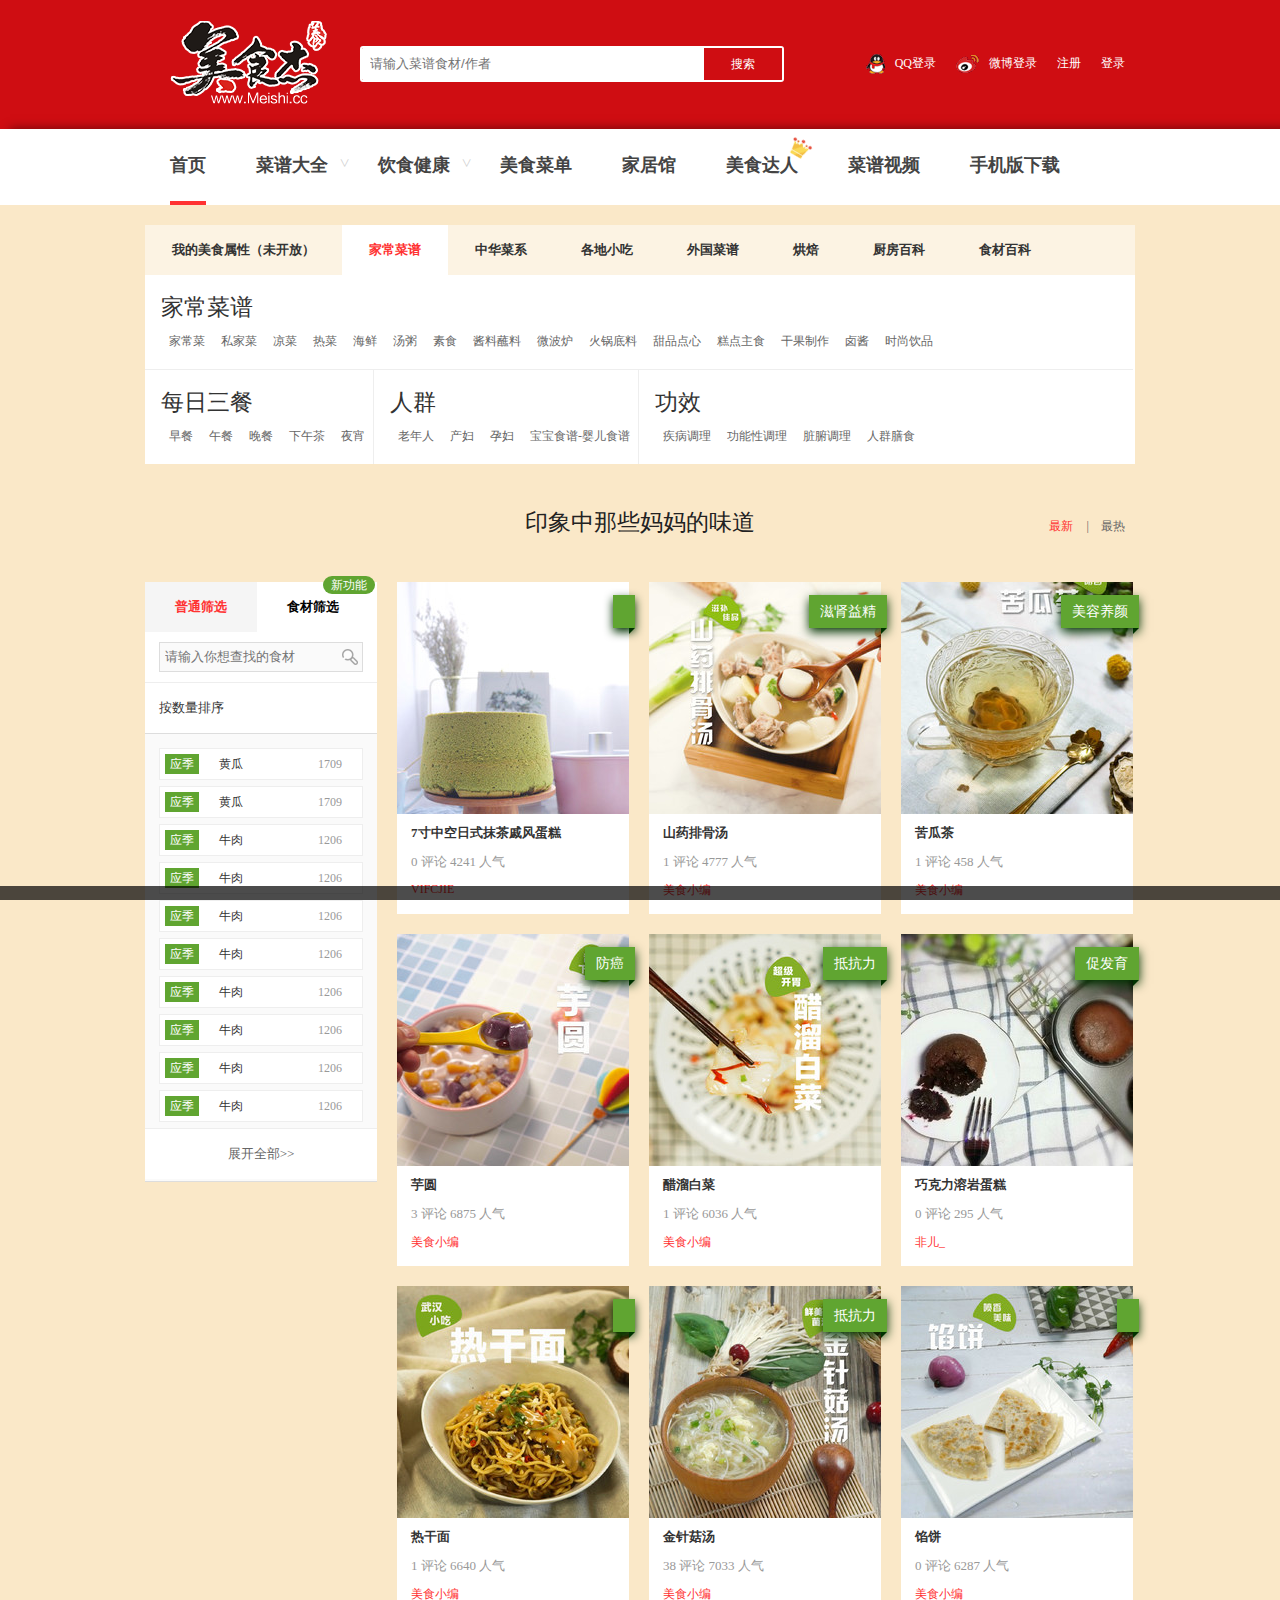
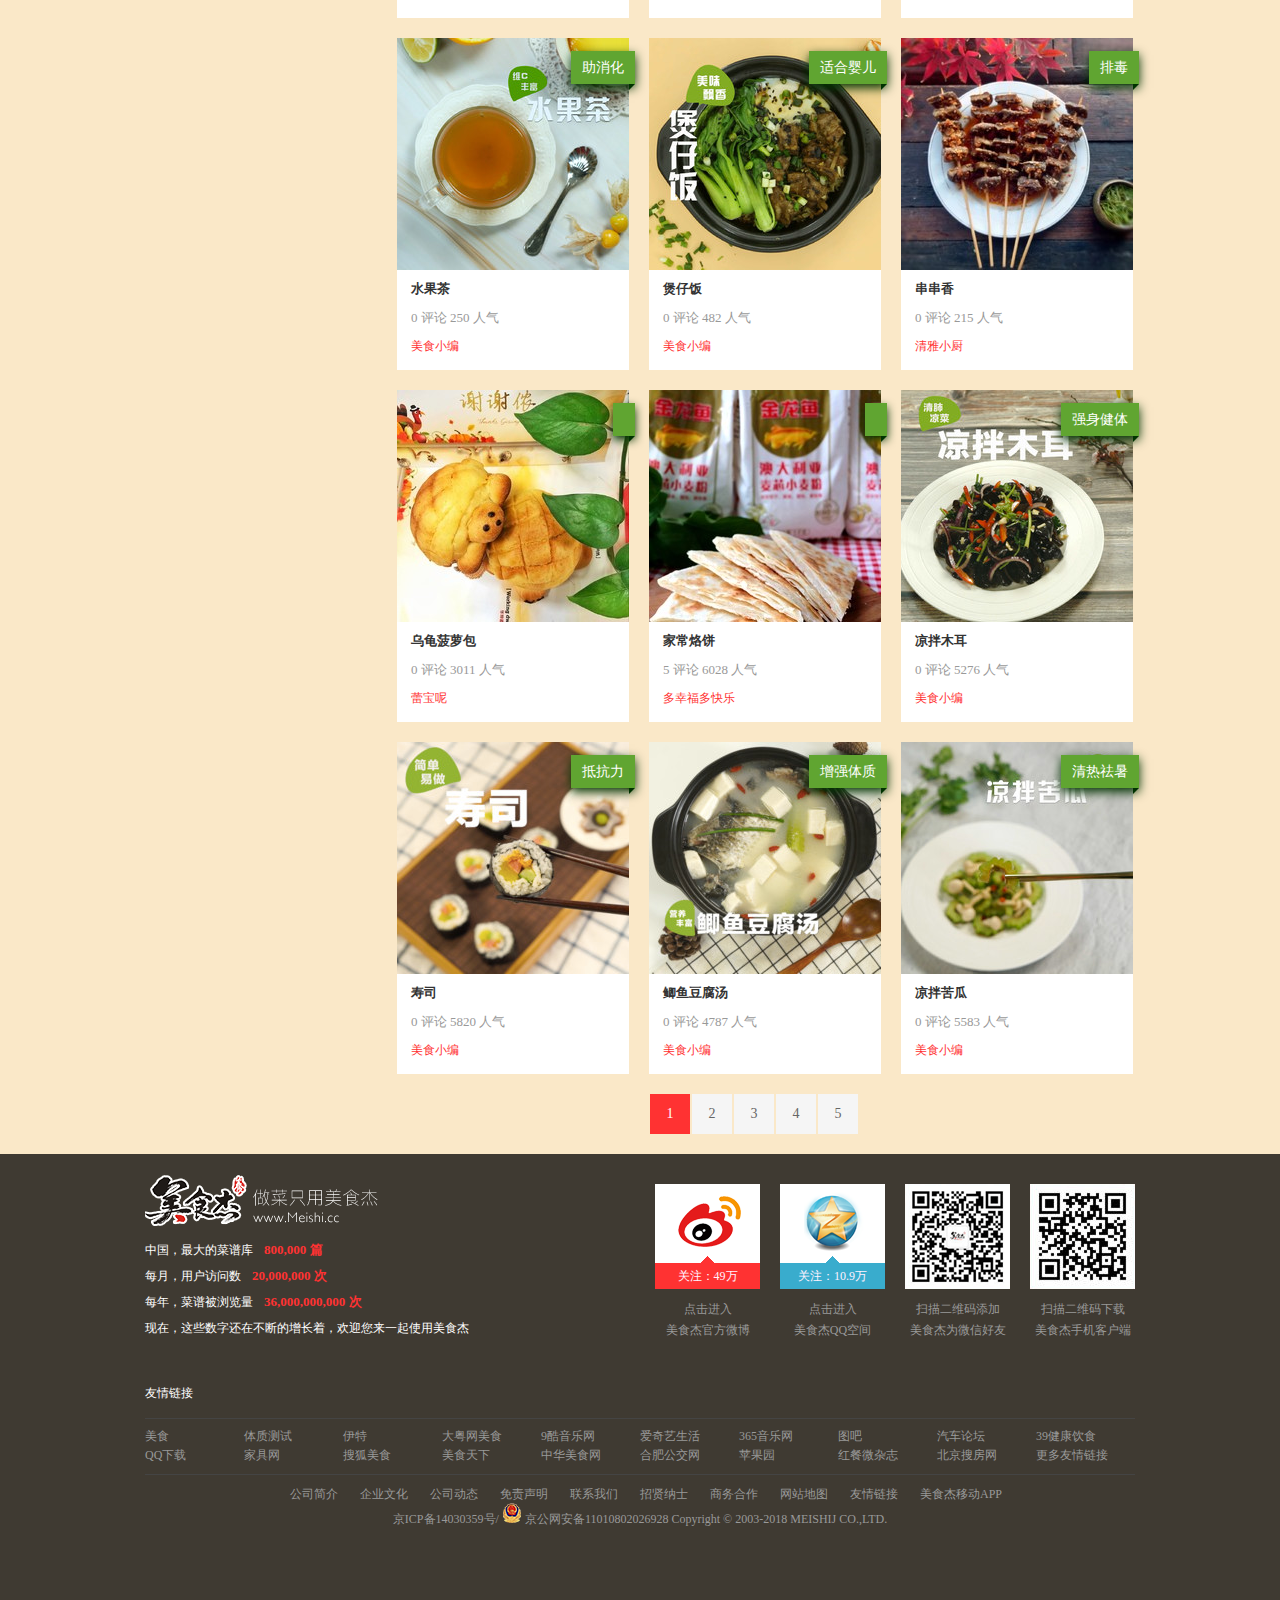
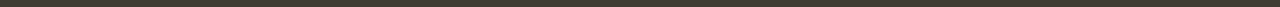
<file: index2.html>
<!DOCTYPE html>
<html>
	<head>
		<meta charset="UTF-8">
		<title>菜谱大全_家庭菜谱_家庭实用菜谱大全</title>
		<link rel="stylesheet" type="text/css" href="css/reset.css"/>
		<link rel="stylesheet" type="text/css" href="css/mian2.css"/>
		<script type="text/javascript" src="js/jquery.min.js">
        </script>
        <script type="text/javascript" src="js/mian2.js">
        </script>
	</head>
	<body>
	  <header>
			<div class="inner clear">
			<h4 class="fl">
				<a href="" class="top-logo"></a>
			</h4>
			<div class="top-input fl">
					<input type="text" placeholder="请输入菜谱食材/作者"/>
					<span class="top-search">
						搜索
					</span>
				</div>
				<ul class="top-enter fr">
					<li>
						<a href="">
							<i class="topicon top-qq "></i>
							QQ登录
						</a>
					</li>
						<li>
						<a href="">
							<i class="topicon top-weibo"></i>
							微博登录
						</a>
					</li>
					<li>
						<a href="">
							注册
						</a>
					</li>
					<li>
						<a href="">
							登录
						</a>
					</li>
				</ul>
				</div>
	  </header>
		<!--顶部导航-->
	  <nav>
			<div class="inner">
				<ul class="nav-list clear">
					<li><a href="index.html" target="_self">首页</a></li>
					<li class="nav-li"><a href="index2.html" target="_self">菜谱大全</a><span>></span>
					    <div class="nav-down-list nav-down-list1">
					       <div class="nav-down-list-up">
					       	<dl>
					       		<dt><a href="">家常菜谱</a></dt>
					       		<dd><a href="">家常菜</a></dd>
                      			<dd><a href="">凉菜</a></dd>
                      			<dd><a href="">素食</a></dd>
                      			<dd><a href="">晚餐</a></dd>
                      			<dd><a href="">私家菜</a></dd>
                      			<dd><a href="">热菜</a></dd>
                      			<dd><a href="">海鲜</a></dd>
                      			<dd><a href="">孕妇</a></dd>
                      			<dd><a href="">早餐</a></dd>
                      			<dd><a href="">午餐</a></dd>
                      			<dd><a href="">甜品点心</a></dd>
                      			<dd><a href="">汤粥</a></dd>
                      			<dd><a href="">宝宝食谱-婴儿食谱</a></dd>
                      			<dd><a href="">糕点主食</a></dd>
                      			<dd><a href="">微波炉</a></dd>	
					       	</dl>
					       </div>
					       <div class="nav-down-list-down clear">
					  
					       	<div class="nav-down-list-down-fl fl clear">
					       		<dl class="clear">
					       			<dt><a href="">中华菜系</a></dt>
					       			<dd><a href="">川菜</a></dd>
					       			<dd><a href="">粤菜</a></dd>
					       			<dd><a href="">东北菜</a></dd>
					       			<dd><a href="">湘菜</a></dd>
					       			<dd><a href="">鲁菜</a></dd>
					       			<dd><a href="">浙菜</a></dd>
					       			<dd><a href="">湖北菜</a></dd>
					       			<dd><a href="">清真菜</a></dd>
					       		</dl>
					       		<dl class="clear">
					       			<dt><a href="">外国菜谱</a></dt>
					       			<dd><a href="">韩国料理</a></dd>
					       			<dd><a href="">日本料理</a></dd>
					       			<dd><a href="">法国菜</a></dd>
					       			<dd><a href="">意大利餐</a></dd>
					       		</dl>
					       		<dl class="clear">
					       			<dt><a href="">厨房百科</a></dt>
					       			<dd><a href="">摆盘周边</a></dd>
					       			<dd><a href="">烹饪技巧</a></dd>
					       			<dd><a href="">生活妙招</a></dd>
					       			<dd><a href="">美食专题</a></dd>
					       		</dl>
					       	</div>
					       	<div class="nav-down-list-down-center fl clear">
					       			<dl class="clear">
					       			<dt><a href="">各地小吃</a></dt>
					       			<dd><a href="">四川小吃</a></dd>
					       			<dd><a href="">广东小吃</a></dd>
					       			<dd><a href="">北京小吃</a></dd>
					       			<dd><a href="">陕西小吃</a></dd>
					       		</dl>
					       		<dl class="clear">
					       			<dt><a href="">烘焙</a></dt>
					       			<dd><a href="">蛋糕面包</a></dd>
					       			<dd><a href="">饼干配方</a></dd>
					       			<dd><a href="">甜品点心</a></dd>
					       		</dl>
					       		<dl class="clear">
					       			<dt><a href="">食材百科</a></dt>
					       			<dd><a href="">蔬菜</a></dd>
					       			<dd><a href="">水果</a></dd>
					       			<dd><a href="">谷类</a></dd>
					       		</dl>
					       	</div>	
					       </div>	
					       <div class="li-img"></div>
					    </div>
					</li>
					<li class="nav-li"><a href="index3.html" target="_self">饮食健康</a><span>></span>
					<div class="nav-down-list nav-down-list2">
					       <div class="nav-down-list-up">
					       	<dl class="clear">
					       		<dt><a href="">饮食健康</a></dt>
					       		<dd><a href="">饮食小常识</a></dd>
                      			<dd><a href="">美容瘦身</a></dd>
                      			<dd><a href="">食品安全</a></dd>
                      			<dd><a href="">养生妙方</a></dd>
                      			<dd><a href="">饮食禁忌</a></dd>
                      			<dd><a href="">中医保健</a></dd>
                      			<dd><a href="">母婴健康饮食</a></dd>
                      			<dd><a href="">饮食新闻</a></dd>
                      			</dl>
                      			<dl class="clear">
					       		<dt><a href="">功能性调理</a></dt>
					       		<dd><a href="">清热去火</a></dd>
					       		<dd><a href="">减肥</a></dd>
					       		<dd><a href="">祛痰</a></dd>
					       		<dd><a href="">乌发</a></dd>
					       			<dd><a href="">滋阴补肾</a></dd>
					       			<dd><a href="">健脾开胃</a></dd>
					       			<dd><a href="">消化不良</a></dd>
					       			<dd><a href="">清热解毒</a></dd>
					       			<dd><a href="">壮阳补阳</a></dd>
					       			<dd><a href="">增肥</a></dd>
					       		
					       	</dl>
					       </div>
					       <div class="nav-down-list-down clear">
					  
					       	<div class="nav-down-list-down-fl fl clear">
					       	
					       		<dl class="clear">
					       			<dt><a href="">人群膳食</a></dt>
					       			<dd><a href="">孕妇</a></dd>
					       			<dd><a href="">老人</a></dd>
					       			<dd><a href="">产妇</a></dd>
					       			<dd><a href="">哺乳期</a></dd>
					       			<dd><a href="">青少年</a></dd>
					       			<dd><a href="">幼儿</a></dd>
					       			<dd><a href="">学龄期儿童</a></dd>
					       		</dl>
					       		<dl class="clear">
					       			<dt><a href="">脏腑调理</a></dt>
					       			<dd><a href="">感冒</a></dd>
					       			<dd><a href="">补肾</a></dd>
					       			<dd><a href="">阳痿早泄</a></dd>
					       			<dd><a href="">补血</a></dd>
					       			<dd><a href="">便秘</a></dd>
					       			<dd><a href="">腹泻</a></dd>
					       			<dd><a href="">活血化瘀</a></dd>	
					       		</dl>
					       	</div>
					       	<div class="nav-down-list-down-center fl clear">
					       			<dl class="clear">
					       			<dt><a href="">疾病调理</a></dt>
					       			<dd><a href="">糖尿病</a></dd>
					       			<dd><a href="">高血压</a></dd>
					       			<dd><a href="">痛风</a></dd>
					       			<dd><a href="">胃炎</a></dd>
					       			<dd><a href="">痔疮</a></dd>
					       			<dd><a href="">更年期</a></dd>
					       			<dd><a href="">甲状腺</a></dd>
					       		</dl>
					       	</div>	
					       </div>	
					       <div class="li-img"></div> 	
					</div>
					</li>
					<li><a href="index4.html" target="_self">美食菜单</a></li>
					<li><a href="">家居馆</a></li>
					<li><a href="">美食达人</a><i class="king"></i></li>
					<li><a href="">菜谱视频</a></li>
					<li><a href="">手机版下载</a></li>
				</ul>
			</div>
		</nav>
		<!--中间导航结束-->
		<article>
			<div class="inner">
				<section class="top-list">
					
					<ul class="top-list-btns clear">
						<li><a href="">我的美食属性（未开放）</a> </li>
						<li class="now"><a href="" class="now">家常菜谱</a></li>
						<li><a href="">中华菜系</a></li>
						<li><a href="">各地小吃</a></li>
						<li><a href="">外国菜谱</a></li>
						<li><a href="">烘焙</a></li>
						<li><a href="">厨房百科</a></li>
						<li><a href="">食材百科</a></li>
					</ul>
					<div class="top-list-list clear">
						<dl class="clear top-dl-one">
							<dt><a href="">家常菜谱</a></dt>
							<dd><a href="">家常菜</a></dd>
							<dd><a href="">私家菜</a></dd>
							<dd><a href="">凉菜</a></dd>
							<dd><a href="">热菜</a></dd>
							<dd><a href="">海鲜</a></dd>
							<dd><a href="">汤粥</a></dd>
							<dd><a href="">素食</a></dd>
							<dd><a href="">酱料蘸料</a></dd>
							<dd><a href="">微波炉</a></dd>
							<dd><a href="">火锅底料</a></dd>
							<dd><a href="">甜品点心</a></dd>
							<dd><a href="">糕点主食</a></dd>
							<dd><a href="">干果制作</a></dd>
							<dd><a href="">卤酱</a></dd>
							<dd><a href="">时尚饮品</a></dd>
							
						</dl>
						<dl class="three-meals two-dls">
							<dt><a href="">每日三餐</a></dt>
							<dd><a href="">早餐</a></dd>
							<dd><a href="">午餐</a></dd>
							<dd><a href="">晚餐</a></dd>
							<dd><a href="">下午茶</a></dd>
							<dd><a href="">夜宵</a></dd>
						</dl>
						<dl class="se-cowd two-dls">
							<dt><a href="">人群</a></dt>
							<dd><a href="">老年人</a></dd>
							<dd><a href="">产妇</a></dd>
							<dd><a href="">孕妇</a></dd>
							<dd><a href="">宝宝食谱-婴儿食谱</a></dd>
						</dl>
						<dl class="se-effct">
							<dt><a href="">功效</a></dt>
							<dd><a href="">疾病调理</a></dd>
							<dd><a href="">功能性调理</a></dd>
							<dd><a href="">脏腑调理</a></dd>
							<dd><a href="">人群膳食</a></dd>
						</dl>
					</div>
				</section>
			     <section class="middle-cont">
			     	<div class="se-title">
			     		<h3>印象中那些妈妈的味道</h3>
			     		<p class="cont-btns">
			     			<a href="" class="now">最新</a>
			     			<em>|</em>
			     			<a href="">最热</a>
			     		</p>
			     	</div>
			     	<div class="se-cont clear">
			     		<div class="se-cont-left fl">
			     			<ol class="se-cont-left-tit clear">
			     				<li class="now"><a href="" class="now">普通筛选</a></li>
			     				<li><a href="">食材筛选</a>
			     					<span>新功能</span>
			     				</li>
			     			</ol>
			     			<div class="se-cont-left-comnon">
			     				 <p class="difcult">
			     					选择难度
			     					
			     				 </p>
			     				 <ul class="difcult_list clear ">
			     				 	<li><a href="" class=" clear">新手尝试</a>
			     				 	<a href="">初级入门</a>
			     				 	<a href="">初中水平</a>
			     				 	<a href="">中级掌勺</a>
			     				 	<a href="">高级厨师</a>
			     				 	<a href="">厨神级</a></li>
			     				 </ul>
			     				 <!--难度 -->
			     				  <p class="technolog">
			     					选择工艺
			     				 </p>
			     				  <ul class="technolog_list clear ">
			     				 	<li  class=" clear">
			     				 		<a href="">炒</a>
			     				 		<a href="">蒸</a>
			     				 	<a href="">煮</a>
			     				 	<a href="">炖</a>
			     				 	<a href="">拌</a>
			     				 	<a href="">烧</a>
			     				 	<a href="">煎</a>
			     				 	<a href="">炸</a>
			     				 	<a href="">烘焙</a>
			     				 	<a href="">微波</a></li>
			     				 	<li class="te-li clear technolog_li">
			     				 	<a href="">烤</a>
			     				 	<a href="">煲</a>
			     				 	<a href="">焖</a>
			     				 	<a href="">冻 </a>
			     				 	<a href="">烙</a>
			     				 	<a href="">砂锅</a>
			     				    <a href="">腌</a>
			     				 	<a href="">卤</a>
			     				 	<a href="">酱</a>
			     				 	<a href="">烩</a>
			     				 	<a href="">扒</a>
			     				 	<a href="">爆</a>
			     				 	<a href="">炝 </a>
			     				 	<a href="">熘</a>
			     				 	<a href="">榨汁</a>
			     				 	<a href="">灼</a>
			     				 	<a href="">泡</a>
			     				 	<a href="">腊</a>
			     				 	<a href="">糖蘸</a>
			     				 	<a href="">干锅</a>
			     				 	<a href="">焗</a>
			     				 	<a href="">干煸</a>
			     				 	<a href="">煨</a>
			     				 	<a href="">其他</a></li>
			     				 	<li class="clear last-li ">
			     				   <a href=""class="get_more technolog_list_more" >展开全部>></a>
			     				 		
			     				 	</li>
			     				 </ul>

			     				   <!--工艺-->
			     				   	  <p class="technolog">
			     					选择口味
			     				 </p>
			     				 <ul class="testa_list clear">
			     				 	<li class=" clear"><a href="">家常味</a>
			     				 	<a href="">香辣味</a>
			     				 	<a href="">咸鲜味</a>
			     				    <a href="">甜味</a>
			     				 	<a href="">酸甜味</a>
			     				 	<a href="">酸辣味</a>
			     				 	<a href="">麻辣味</a>
			     				 	<a href="">酱香味</a>
			     				 	<a href="">奶香味</a>
			     				 	<a href="">蒜香味</a></li>
			     				 	<li class="te-li clear testa_li"><a href="">鱼香味</a>
			     				 	<a href="">葱香味</a>
			     				 	<a href="">果味</a>
			     				 	<a href="">五香味</a>
			     				 	<a href="">咖喱味</a>
			     				 	<a href="">椒麻味</a>
			     				 	<a href="">茄汁味</a>
			     				 	<a href="">酸味</a>
			     				 	<a href="">苦香味</a>
			     				 	<a href="">姜汁味</a>
			     				 	<a href="">怪味</a>
			     				 	<a href="">芥末味</a>
			     				 	<a href="">红油味</a>
			     				 	<a href="">豆瓣味</a>
			     				 	<a href="">麻酱味</a>
			     				 	<a href="">黑椒味</a>
			     				 	<a href="">糊辣味</a>
			     				 	<a href="">其他</a></li>
			     				 	<li class="last-li">
			     				 		<a href=""class="get_more testa_list_more" >展开全部>></a>
			     				 	</li>
			     				 </ul>
			     				 <p class="time">
			     					选择时间
			     				 </p>
			     				   <ul class="time_list clear ">
			     				 	<li><a href="" class=" clear"><5分钟</a>
			     				 	<a href=""><10分钟</a>
			     				 	<a href=""><15分钟</a>
			     				 	<a href=""><30分钟</a>
			     				 	<a href=""><60分钟</a>
			     				 	<a href=""><90分钟</a>
			     				 	<a href=""><2小时</a>
			     				 	<a href=""><数小时</a>
			     				 	<a href=""><一天</a>
			     				 	<a href=""><数天</a>
			     				 	</li>
			     				 </ul>
			     			</div>
			     			
			     			<!--普通筛选-->
			     			<div class="se-cont-left-food">
			     			 <form action="">
			     			 	<input type="text" placeholder="请输入你想查找的食材" class="input-one" />
			     			 	<input type="text"  class="input-two"/>
			     			 </form>
			     			 <p>按数量排序</p>
			     			 <ul class="se-cont-left-food-list">
			     			 <li class="clear">
			     			 		<a href="">
			     			 			<span class="food-shi fl">应季</span> 
			     			 			<span class="food-tit fl">黄瓜</span>
			     			 			<span class="food-num fr">1709</span>
			     			 		</a>
			     			 		<a href="">
			     			 			<span class="food-shi fl">应季</span> 
			     			 			<span class="food-tit fl">黄瓜</span>
			     			 			<span class="food-num fr">1709</span>
			     			 		</a>
			     			 		<a href="">
			     			 			<span class="food-shi fl">应季</span>
			     			 			<span class="food-tit fl">牛肉</span>
			     			 			<span class="food-num fr">1206</span>
			     			 		</a>
			     			 		<a href="">
			     			 			<span class="food-shi fl">应季</span>
			     			 			<span class="food-tit fl">牛肉</span>
			     			 			<span class="food-num fr">1206</span>
			     			 		</a>
			     			 		<a href="">
			     			 		<span class="food-shi fl">应季</span>
			     			 			<span class="food-tit fl">牛肉</span>
			     			 			<span class="food-num fr">1206</span>
			     			 		</a>
			     			 		<a href="">
			     			 			<span class="food-shi fl">应季</span>
			     			 			<span class="food-tit fl">牛肉</span>
			     			 			<span class="food-num fr">1206</span>
			     			 		</a>
			     			 		<a href="">
			     			 			<span class="food-shi fl">应季</span>
			     			 			<span class="food-tit fl">牛肉</span>
			     			 			<span class="food-num fr">1206</span>
			     			 		</a>
			     			 		<a href="">
			     			 			<span class="food-shi fl">应季</span>
			     			 			<span class="food-tit fl">牛肉</span>
			     			 			<span class="food-num fr">1206</span>
			     			 		</a>
			     			 		<a href="">
			     			 			<span class="food-shi fl">应季</span>
			     			 			<span class="food-tit fl">牛肉</span>
			     			 			<span class="food-num fr">1206</span>
			     			 		</a>
			     			 		<a href="">
			     			 			<span class="food-shi fl">应季</span>
			     			 			<span class="food-tit fl">牛肉</span>
			     			 			<span class="food-num fr">1206</span>
			     			 		</a>
			     			 	</li>
			     			 	<li class="li_two clear">
			     			 			<a href="">
			     			 			<span class="food-shi fl">应季</span> 
			     			 			<span class="food-tit fl">黄瓜</span>
			     			 			<span class="food-num fr">1709</span>
			     			 		</a>
			     			 		<a href="">
			     			 			<span class="food-shi fl">应季</span> 
			     			 			<span class="food-tit fl">黄瓜</span>
			     			 			<span class="food-num fr">1709</span>
			     			 		</a>
			     			 		<a href="">
			     			 			<span class="food-shi fl">应季</span>
			     			 			<span class="food-tit fl">牛肉</span>
			     			 			<span class="food-num fr">1206</span>
			     			 		</a>
			     			 		<a href="">
			     			 			<span class="food-shi fl">应季</span>
			     			 			<span class="food-tit fl">牛肉</span>
			     			 			<span class="food-num fr">1206</span>
			     			 		</a>
			     			 		<a href="">
			     			 		<span class="food-shi fl">应季</span>
			     			 			<span class="food-tit fl">牛肉</span>
			     			 			<span class="food-num fr">1206</span>
			     			 		</a>
			     			 		<a href="">
			     			 			<span class="food-shi fl">应季</span>
			     			 			<span class="food-tit fl">牛肉</span>
			     			 			<span class="food-num fr">1206</span>
			     			 		</a>
			     			 		<a href="">
			     			 			<span class="food-shi fl">应季</span>
			     			 			<span class="food-tit fl">牛肉</span>
			     			 			<span class="food-num fr">1206</span>
			     			 		</a>
			     			 		<a href="">
			     			 			<span class="food-shi fl">应季</span>
			     			 			<span class="food-tit fl">牛肉</span>
			     			 			<span class="food-num fr">1206</span>
			     			 		</a>
			     			 		<a href="">
			     			 			<span class="food-shi fl">应季</span>
			     			 			<span class="food-tit fl">牛肉</span>
			     			 			<span class="food-num fr">1206</span>
			     			 		</a>
			     			 		<a href="">
			     			 			<span class="food-shi fl">应季</span>
			     			 			<span class="food-tit fl">牛肉</span>
			     			 			<span class="food-num fr">1206</span>
			     			 		</a>
			     			 			<a href="">
			     			 			<span class="food-shi fl">应季</span>
			     			 			<span class="food-tit fl">牛肉</span>
			     			 			<span class="food-num fr">1206</span>
			     			 		</a>
			     			 		<a href="">
			     			 			<span class="food-shi fl">应季</span>
			     			 			<span class="food-tit fl">牛肉</span>
			     			 			<span class="food-num fr">1206</span>
			     			 		</a>
			     			 	</li>
			     			 	<li class="last-li-food">
			     				 <a href=""class="get_more food-list_more" >展开全部>></a>
			     				</li>
			     			 </ul>
			     			</div>
			     			
			     			
			     		</div>
			     		   <ul class="se-cont-right clear fl">
			     				<li>
					        		<div class="se-bill-img">
					        			<a href=""><img src="img/a5098706_150191361153946.jpg" alt="" /></a>
					        		    <span class="lit-tit">
					        		    	防癌
					        		    </span>
					        		</div>
					        		<div class="se-bill-des">
					        			<div class="se-bill-des-cont">
					        			<p class="se-bill-des-tit">
					        			<span class="destit">香酥反沙馒头条</span>
					        			<span class="desnum">147评论40430人气</span>
					        			<span class="des-author">寓言7656</span>
					        			</p>
					        			<div class="se-bill-des-des">
					        				<p class="se-p step"><a href=""><i class="ff cap"></i>9步/大概10分钟</a></p>
					        				<p class="se-p taste"><a href=""><i class="ff fire"></i>炸/甜味</a></p>
					        			     
					        			</div>
					        			</div>
					        			<!--移动盒子-->
					        		</div>
					        	</li>
					        	<li>
					        		<div class="se-bill-img">
					        			<a href=""><img src="img/a5098706_150191361153946.jpg" alt="" /></a>
					        		    <span class="lit-tit">
					        		    	防癌
					        		    </span>
					        		</div>
					        		<div class="se-bill-des">
					        			<div class="se-bill-des-cont">
					        			<p class="se-bill-des-tit">
					        			<span class="destit">香酥反沙馒头条</span>
					        			<span class="desnum">147评论40430人气</span>
					        			<span class="des-author">寓言7656</span>
					        			</p>
					        			<div class="se-bill-des-des">
					        				<p class="se-p step"><a href=""><i class="ff cap"></i>9步/大概10分钟</a></p>
					        				<p class="se-p taste"><a href=""><i class="ff fire"></i>炸/甜味</a></p>
					        			     
					        			</div>
					        			</div>
					        			<!--移动盒子-->
					        		</div>
					        	</li>
					        	<li>
					        		<div class="se-bill-img">
					        			<a href=""><img src="img/a5098706_150191361153946.jpg" alt="" /></a>
					        		    <span class="lit-tit">
					        		    	防癌
					        		    </span>
					        		</div>
					        		<div class="se-bill-des">
					        			<div class="se-bill-des-cont">
					        			<p class="se-bill-des-tit">
					        			<span class="destit">香酥反沙馒头条</span>
					        			<span class="desnum">147评论40430人气</span>
					        			<span class="des-author">寓言7656</span>
					        			</p>
					        			<div class="se-bill-des-des">
					        				<p class="se-p step"><a href=""><i class="ff cap"></i>9步/大概10分钟</a></p>
					        				<p class="se-p taste"><a href=""><i class="ff fire"></i>炸/甜味</a></p>
					        			     
					        			</div>
					        			</div>
					        			<!--移动盒子-->
					        		</div>
					        	</li>
					        	<li>
					        		<div class="se-bill-img">
					        			<a href=""><img src="img/a5098706_150191361153946.jpg" alt="" /></a>
					        		    <span class="lit-tit">
					        		    	防癌
					        		    </span>
					        		</div>
					        		<div class="se-bill-des">
					        			<div class="se-bill-des-cont">
					        			<p class="se-bill-des-tit">
					        			<span class="destit">香酥反沙馒头条</span>
					        			<span class="desnum">147评论40430人气</span>
					        			<span class="des-author">寓言7656</span>
					        			</p>
					        			<div class="se-bill-des-des">
					        				<p class="se-p step"><a href=""><i class="ff cap"></i>9步/大概10分钟</a></p>
					        				<p class="se-p taste"><a href=""><i class="ff fire"></i>炸/甜味</a></p>
					        			     
					        			</div>
					        			</div>
					        			<!--移动盒子-->
					        		</div>
					        	</li>
					        	<li>
					        		<div class="se-bill-img">
					        			<a href=""><img src="img/a5098706_150191361153946.jpg" alt="" /></a>
					        		    <span class="lit-tit">
					        		    	防癌
					        		    </span>
					        		</div>
					        		<div class="se-bill-des">
					        			<div class="se-bill-des-cont">
					        			<p class="se-bill-des-tit">
					        			<span class="destit">香酥反沙馒头条</span>
					        			<span class="desnum">147评论40430人气</span>
					        			<span class="des-author">寓言7656</span>
					        			</p>
					        			<div class="se-bill-des-des">
					        				<p class="se-p step"><a href=""><i class="ff cap"></i>9步/大概10分钟</a></p>
					        				<p class="se-p taste"><a href=""><i class="ff fire"></i>炸/甜味</a></p>
					        			     
					        			</div>
					        			</div>
					        			<!--移动盒子-->
					        		</div>
					        	</li>
					        	<li>
					        		<div class="se-bill-img">
					        			<a href=""><img src="img/a5098706_150191361153946.jpg" alt="" /></a>
					        		    <span class="lit-tit">
					        		    	防癌
					        		    </span>
					        		</div>
					        		<div class="se-bill-des">
					        			<div class="se-bill-des-cont">
					        			<p class="se-bill-des-tit">
					        			<span class="destit">香酥反沙馒头条</span>
					        			<span class="desnum">147评论40430人气</span>
					        			<span class="des-author">寓言7656</span>
					        			</p>
					        			<div class="se-bill-des-des">
					        				<p class="se-p step"><a href=""><i class="ff cap"></i>9步/大概10分钟</a></p>
					        				<p class="se-p taste"><a href=""><i class="ff fire"></i>炸/甜味</a></p>
					        			     
					        			</div>
					        			</div>
					        			<!--移动盒子-->
					        		</div>
					        	</li>
					        	<li>
					        		<div class="se-bill-img">
					        			<a href=""><img src="img/a5098706_150191361153946.jpg" alt="" /></a>
					        		    <span class="lit-tit">
					        		    	防癌
					        		    </span>
					        		</div>
					        		<div class="se-bill-des">
					        			<div class="se-bill-des-cont">
					        			<p class="se-bill-des-tit">
					        			<span class="destit">香酥反沙馒头条</span>
					        			<span class="desnum">147评论40430人气</span>
					        			<span class="des-author">寓言7656</span>
					        			</p>
					        			<div class="se-bill-des-des">
					        				<p class="se-p step"><a href=""><i class="ff cap"></i>9步/大概10分钟</a></p>
					        				<p class="se-p taste"><a href=""><i class="ff fire"></i>炸/甜味</a></p>
					        			     
					        			</div>
					        			</div>
					        			<!--移动盒子-->
					        		</div>
					        	</li>
					        	<li>
					        		<div class="se-bill-img">
					        			<a href=""><img src="img/a5098706_150191361153946.jpg" alt="" /></a>
					        		    <span class="lit-tit">
					        		    	防癌
					        		    </span>
					        		</div>
					        		<div class="se-bill-des">
					        			<div class="se-bill-des-cont">
					        			<p class="se-bill-des-tit">
					        			<span class="destit">香酥反沙馒头条</span>
					        			<span class="desnum">147评论40430人气</span>
					        			<span class="des-author">寓言7656</span>
					        			</p>
					        			<div class="se-bill-des-des">
					        				<p class="se-p step"><a href=""><i class="ff cap"></i>9步/大概10分钟</a></p>
					        				<p class="se-p taste"><a href=""><i class="ff fire"></i>炸/甜味</a></p>
					        			     
					        			</div>
					        			</div>
					        			<!--移动盒子-->
					        		</div>
					        	</li>
					        	<li>
					        		<div class="se-bill-img">
					        			<a href=""><img src="img/a5098706_150191361153946.jpg" alt="" /></a>
					        		    <span class="lit-tit">
					        		    	防癌
					        		    </span>
					        		</div>
					        		<div class="se-bill-des">
					        			<div class="se-bill-des-cont">
					        			<p class="se-bill-des-tit">
					        			<span class="destit">香酥反沙馒头条</span>
					        			<span class="desnum">147评论40430人气</span>
					        			<span class="des-author">寓言7656</span>
					        			</p>
					        			<div class="se-bill-des-des">
					        				<p class="se-p step"><a href=""><i class="ff cap"></i>9步/大概10分钟</a></p>
					        				<p class="se-p taste"><a href=""><i class="ff fire"></i>炸/甜味</a></p>
					        			     
					        			</div>
					        			</div>
					        			<!--移动盒子-->
					        		</div>
					        	</li>
					        	
			     		</ul>
			     		 <p class="right-down_btns clear">
			     		 	<a href="" datapage="1" class="now">
			     		 		1
			     		 	</a>
			     		 	<a href="" datapage="2">
			     		 		2
			     		 	</a>
			     		 	<a href="" datapage="3">
			     		 		3
			     		 	</a>
			     		 	<a href="" datapage="4">
			     		 		4
			     		 	</a>
			     		 	<a href="" datapage="5">
			     		 		5
			     		 	</a>
			     		 </p>
			     	</div>
			     </section>
			</div>
		</article>
	 <footer>
			<div class="inner">
				<div class="foot-up clear">
					<div class="foot-up-left fl">
						<a href="" class="foot-logo"></a>
						<p>
							中国，最大的菜谱库<strong>800,000 篇</strong>
							<br/>
							每月，用户访问数<strong>20,000,000 次</strong><br/>
							每年，菜谱被浏览量<strong>36,000,000,000 次</strong><br/>
						           现在，这些数字还在不断的增长着，欢迎您来一起使用美食杰
						</p>
					</div>
					<ul class="foot-up-right fr clear">
						<li>
							<div class="foot-up-img">
								<i class="footer weibo"></i>
								<span>关注：49万</span>
							</div>
							<p>
								<a href="">点击进入
								<br />
								美食杰官方微博</a>
							</p>
						</li>
						<li>
							<div class="foot-up-img">
								<i class="footer QQ-fram"></i>
								<span>关注：10.9万</span>
							</div>
							<p>
								<a href="">点击进入
								<br />
								美食杰QQ空间</a>
							</p>
						</li>
							<li>
							<div class="foot-up-img">
								<i class="footer weixin "></i>
								<!--<span>关注：10.9万</span>-->
							</div>
							<p>
								<a href="">扫描二维码添加
								<br />
								美食杰为微信好友</a>
							</p>
						</li>
													<li>
							<div class="foot-up-img">
								<i class="footer app"></i>
								<!--<span>关注：10.9万</span>-->
							</div>
							<p>
								<a href="">扫描二维码下载
								<br />
								美食杰手机客户端</a>
							</p>
						</li>
					</ul>
				</div>
				<div class="foot-down">
					<p class="foot-down-tit">友情链接</p>
					<dl class="foot-down-one clear">
						<dd><a href="">美食</a></dd>
						<dd><a href="">体质测试</a></dd>
						<dd><a href="">伊特</a></dd>
						<dd><a href="">大粤网美食</a></dd>
						<dd><a href="">9酷音乐网</a></dd>
						<dd><a href="">爱奇艺生活</a></dd>
						<dd><a href="">365音乐网</a></dd>
						<dd><a href="">图吧</a></dd>
						<dd><a href="">汽车论坛</a></dd>
						<dd><a href="">39健康饮食</a></dd>
						<dd><a href="">QQ下载</a></dd>
						<dd><a href="">家具网</a></dd>
						<dd><a href="">搜狐美食</a></dd>
						<dd><a href="">美食天下</a></dd>
						<dd><a href="">中华美食网</a></dd>
						<dd><a href="">合肥公交网</a></dd>
						<dd><a href="">苹果园</a></dd>
						<dd><a href="">红餐微杂志</a></dd>
						<dd><a href="">北京搜房网</a></dd>
						<dd><a href="">更多友情链接</a></dd>
					</dl>
					<p class="foot-p clear">
						<a href="">公司简介</a>
						<a href="">企业文化</a>
						<a href="">公司动态</a>
						<a href="">免责声明</a>
						<a href="">联系我们</a>
						<a href="">招贤纳士</a>
						<a href="">商务合作</a>
						<a href="">网站地图</a>
						<a href="">友情链接</a>
						<a href="">美食杰移动APP</a>
					</p>
					<p class="foot-lastp">
						<a href="">京ICP备14030359号</a>/<a href="">
							<img src="img/20180208111357_93713.png" alt="" />
							京公网安备11010802026928
						</a>
						Copyright © 2003-2018 MEISHIJ CO.,LTD.
					</p>
				</div>
			</div>
	 </footer>
	 <div class="down-search ">
			<div class="inner clear">
				<span class="search-btn fl"></span>
				<div class="search-input fl clear">
					<input type="text" placeholder="输入菜谱食材、作者" class="input-one fl"/>
					<input type="button" value="搜索" class="input-two fl">
					</input>
				</div>
		 
			</div>
		</div>
		<!--底部搜索框-->
	 <div class="back-top "></div>
		<!--返回顶部-->	
	</body>
</html>
</file>
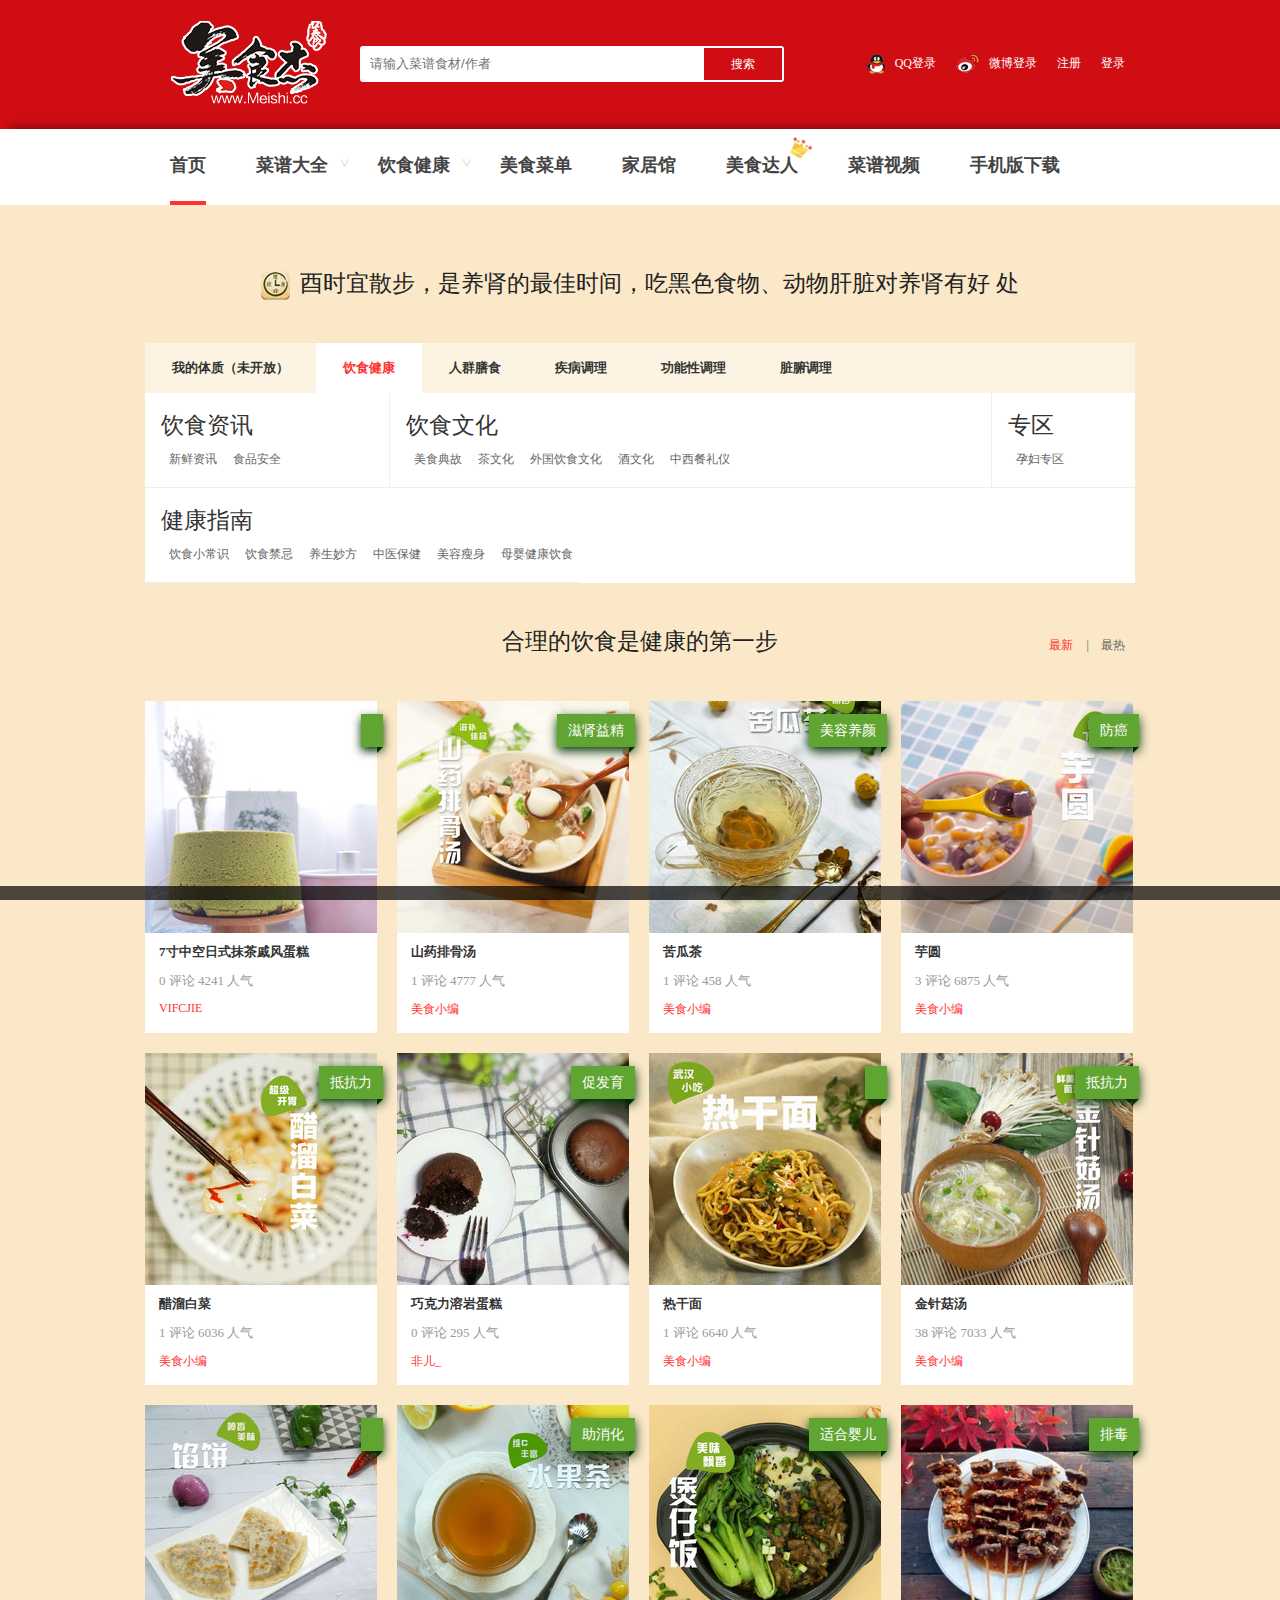
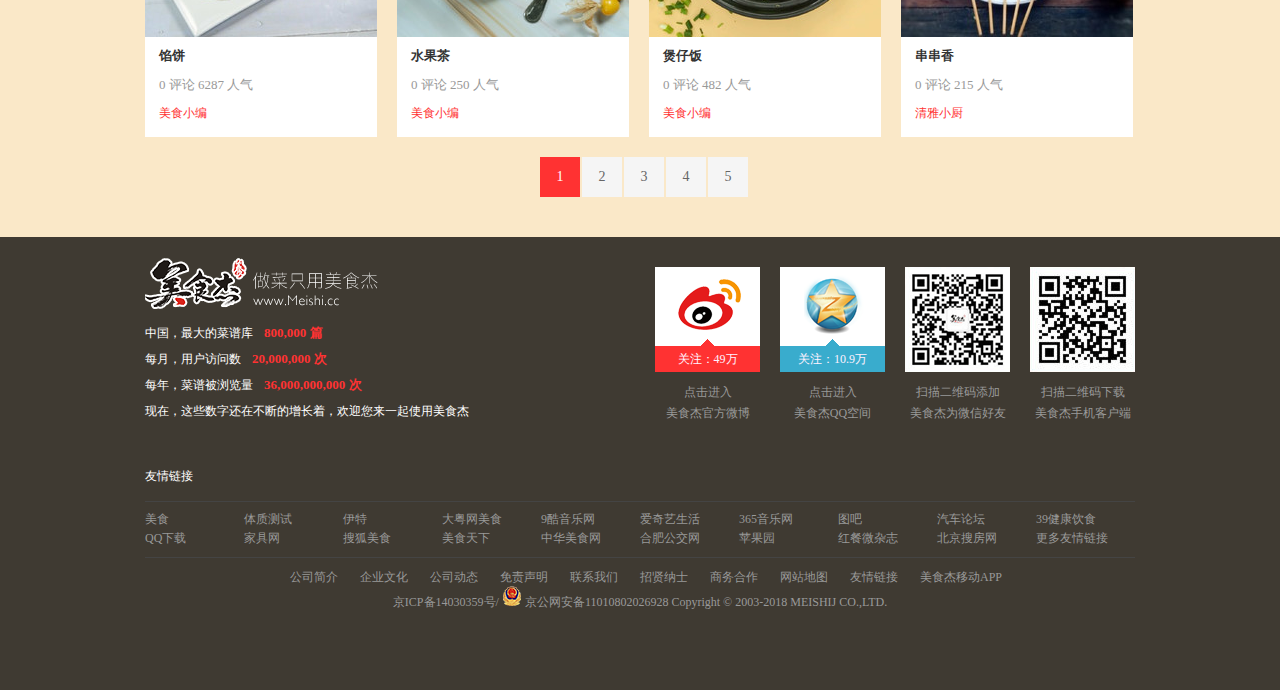
<file: index3.html>
<!DOCTYPE html>
<html>
	<head>
		<meta charset="UTF-8">
		<title>健康频道 - 美食杰健康网为您提供最合理健康饮食建议、健康小常识、健康减肥、女性健康</title>
	     <link rel="stylesheet" type="text/css" href="css/reset.css"/>
		<link rel="stylesheet" type="text/css" href="css/mian3.css"/>
		<script type="text/javascript" src="js/jquery.min.js">
        </script>
        <script type="text/javascript" src="js/mian3.js">
        </script>
	</head>
	<body>
		 <header>
			<div class="inner clear">
			<h4 class="fl">
				<a href="" class="top-logo"></a>
			</h4>
			<div class="top-input fl">
					<input type="text" placeholder="请输入菜谱食材/作者"/>
					<span class="top-search">
						搜索
					</span>
				</div>
				<ul class="top-enter fr">
					<li>
						<a href="">
							<i class="topicon top-qq "></i>
							QQ登录
						</a>
					</li>
						<li>
						<a href="">
							<i class="topicon top-weibo"></i>
							微博登录
						</a>
					</li>
					<li>
						<a href="">
							注册
						</a>
					</li>
					<li>
						<a href="">
							登录
						</a>
					</li>
				</ul>
				</div>
	  </header>
		<!--顶部导航-->
	  <nav>
			<div class="inner">
				<ul class="nav-list clear">
					<li><a href="index.html" target="_self" >首页</a></li>
					<li class="nav-li"><a href="index2.html" target="_self">菜谱大全</a><span>></span>
					    <div class="nav-down-list nav-down-list1">
					       <div class="nav-down-list-up">
					       	<dl>
					       		<dt><a href="">家常菜谱</a></dt>
					       		<dd><a href="">家常菜</a></dd>
                      			<dd><a href="">凉菜</a></dd>
                      			<dd><a href="">素食</a></dd>
                      			<dd><a href="">晚餐</a></dd>
                      			<dd><a href="">私家菜</a></dd>
                      			<dd><a href="">热菜</a></dd>
                      			<dd><a href="">海鲜</a></dd>
                      			<dd><a href="">孕妇</a></dd>
                      			<dd><a href="">早餐</a></dd>
                      			<dd><a href="">午餐</a></dd>
                      			<dd><a href="">甜品点心</a></dd>
                      			<dd><a href="">汤粥</a></dd>
                      			<dd><a href="">宝宝食谱-婴儿食谱</a></dd>
                      			<dd><a href="">糕点主食</a></dd>
                      			<dd><a href="">微波炉</a></dd>	
					       	</dl>
					       </div>
					       <div class="nav-down-list-down clear">
					  
					       	<div class="nav-down-list-down-fl fl clear">
					       		<dl class="clear">
					       			<dt><a href="">中华菜系</a></dt>
					       			<dd><a href="">川菜</a></dd>
					       			<dd><a href="">粤菜</a></dd>
					       			<dd><a href="">东北菜</a></dd>
					       			<dd><a href="">湘菜</a></dd>
					       			<dd><a href="">鲁菜</a></dd>
					       			<dd><a href="">浙菜</a></dd>
					       			<dd><a href="">湖北菜</a></dd>
					       			<dd><a href="">清真菜</a></dd>
					       		</dl>
					       		<dl class="clear">
					       			<dt><a href="">外国菜谱</a></dt>
					       			<dd><a href="">韩国料理</a></dd>
					       			<dd><a href="">日本料理</a></dd>
					       			<dd><a href="">法国菜</a></dd>
					       			<dd><a href="">意大利餐</a></dd>
					       		</dl>
					       		<dl class="clear">
					       			<dt><a href="">厨房百科</a></dt>
					       			<dd><a href="">摆盘周边</a></dd>
					       			<dd><a href="">烹饪技巧</a></dd>
					       			<dd><a href="">生活妙招</a></dd>
					       			<dd><a href="">美食专题</a></dd>
					       		</dl>
					       	</div>
					       	<div class="nav-down-list-down-center fl clear">
					       			<dl class="clear">
					       			<dt><a href="">各地小吃</a></dt>
					       			<dd><a href="">四川小吃</a></dd>
					       			<dd><a href="">广东小吃</a></dd>
					       			<dd><a href="">北京小吃</a></dd>
					       			<dd><a href="">陕西小吃</a></dd>
					       		</dl>
					       		<dl class="clear">
					       			<dt><a href="">烘焙</a></dt>
					       			<dd><a href="">蛋糕面包</a></dd>
					       			<dd><a href="">饼干配方</a></dd>
					       			<dd><a href="">甜品点心</a></dd>
					       		</dl>
					       		<dl class="clear">
					       			<dt><a href="">食材百科</a></dt>
					       			<dd><a href="">蔬菜</a></dd>
					       			<dd><a href="">水果</a></dd>
					       			<dd><a href="">谷类</a></dd>
					       		</dl>
					       	</div>	
					       </div>	
					       <div class="li-img"></div>
					    </div>
					</li>
					<li class="nav-li"><a href="index3.html" target="_self">饮食健康</a><span>></span>
					<div class="nav-down-list nav-down-list2">
					       <div class="nav-down-list-up">
					       	<dl class="clear">
					       		<dt><a href="">饮食健康</a></dt>
					       		<dd><a href="">饮食小常识</a></dd>
                      			<dd><a href="">美容瘦身</a></dd>
                      			<dd><a href="">食品安全</a></dd>
                      			<dd><a href="">养生妙方</a></dd>
                      			<dd><a href="">饮食禁忌</a></dd>
                      			<dd><a href="">中医保健</a></dd>
                      			<dd><a href="">母婴健康饮食</a></dd>
                      			<dd><a href="">饮食新闻</a></dd>
                      			</dl>
                      			<dl class="clear">
					       		<dt><a href="">功能性调理</a></dt>
					       		<dd><a href="">清热去火</a></dd>
					       		<dd><a href="">减肥</a></dd>
					       		<dd><a href="">祛痰</a></dd>
					       		<dd><a href="">乌发</a></dd>
					       			<dd><a href="">滋阴补肾</a></dd>
					       			<dd><a href="">健脾开胃</a></dd>
					       			<dd><a href="">消化不良</a></dd>
					       			<dd><a href="">清热解毒</a></dd>
					       			<dd><a href="">壮阳补阳</a></dd>
					       			<dd><a href="">增肥</a></dd>
					       		
					       	</dl>
					       </div>
					       <div class="nav-down-list-down clear">
					  
					       	<div class="nav-down-list-down-fl fl clear">
					       	
					       		<dl class="clear">
					       			<dt><a href="">人群膳食</a></dt>
					       			<dd><a href="">孕妇</a></dd>
					       			<dd><a href="">老人</a></dd>
					       			<dd><a href="">产妇</a></dd>
					       			<dd><a href="">哺乳期</a></dd>
					       			<dd><a href="">青少年</a></dd>
					       			<dd><a href="">幼儿</a></dd>
					       			<dd><a href="">学龄期儿童</a></dd>
					       		</dl>
					       		<dl class="clear">
					       			<dt><a href="">脏腑调理</a></dt>
					       			<dd><a href="">感冒</a></dd>
					       			<dd><a href="">补肾</a></dd>
					       			<dd><a href="">阳痿早泄</a></dd>
					       			<dd><a href="">补血</a></dd>
					       			<dd><a href="">便秘</a></dd>
					       			<dd><a href="">腹泻</a></dd>
					       			<dd><a href="">活血化瘀</a></dd>	
					       		</dl>
					       	</div>
					       	<div class="nav-down-list-down-center fl clear">
					       			<dl class="clear">
					       			<dt><a href="">疾病调理</a></dt>
					       			<dd><a href="">糖尿病</a></dd>
					       			<dd><a href="">高血压</a></dd>
					       			<dd><a href="">痛风</a></dd>
					       			<dd><a href="">胃炎</a></dd>
					       			<dd><a href="">痔疮</a></dd>
					       			<dd><a href="">更年期</a></dd>
					       			<dd><a href="">甲状腺</a></dd>
					       		</dl>
					       	</div>	
					       </div>	
					       <div class="li-img"></div> 	
					</div>
					</li>
					<li><a href="index4.html" target="_self">美食菜单</a></li>
					<li><a href="">家居馆</a></li>
					<li><a href="">美食达人</a><i class="king"></i></li>
					<li><a href="">菜谱视频</a></li>
					<li><a href="">手机版下载</a></li>
				</ul>
			</div>
		</nav>
	 <article>	
	 	<div class="inner">
	 		<section>
	 			<div class="se-title">
			     		<h3>
			     			<i class="small"></i><a href="">酉时宜散步，是养肾的最佳时间，吃黑色食物、动物肝脏对养肾有好 处</a></h3>
			     
			     	</div>
	 		</section>
	 		<section class="top-list">
					<ul class="top-list-btns clear">
						<li><a href="">我的体质（未开放）</a> </li>
						<li class="now"><a href="" class="now">饮食健康</a></li>
						<li><a href="">人群膳食</a></li>
						<li><a href="">疾病调理</a></li>
						<li><a href="">功能性调理</a></li>
						<li><a href="">脏腑调理</a></li>
						<!--<li><a href="">厨房百科</a></li>
						<li><a href="">食材百科</a></li>-->
					</ul>
					<div class="top-list-list clear">
								<dl class="three-meals two-dls food-zx dd-three">
							<dt><a href="">饮食资讯</a></dt>
							<dd><a href="">新鲜资讯</a></dd>
							<dd><a href="">食品安全</a></dd>
						
						</dl>
						<dl class="se-cowd two-dls wenhua dd-three">
							<dt><a href="">饮食文化</a></dt>
							<dd><a href="">美食典故</a></dd>
							<dd><a href="">茶文化</a></dd>
							<dd><a href="">外国饮食文化</a></dd>
							<dd><a href="">酒文化</a></dd>
							<dd><a href="">中西餐礼仪</a></dd>
						</dl>
						<dl class="se-effct dd-three">
							<dt><a href="">专区</a></dt>
							<dd><a href="">孕妇专区</a></dd>
						</dl>
						<dl class="clear top-dl-one zhinan">
							<dt><a href="">健康指南</a></dt>
							<dd><a href="">饮食小常识</a></dd>
							<dd><a href="">饮食禁忌</a></dd>
							<dd><a href="">养生妙方</a></dd>
							<dd><a href="">中医保健</a></dd>
							<dd><a href="">美容瘦身</a></dd>
							<dd><a href="">母婴健康饮食</a></dd>
						</dl>
				
					</div>
				</section>
	 	    <section class='hlys'>
	 	    	<div class="se-title">
	 	    	<h3>合理的饮食是健康的第一步</h3>
			     		<p class="cont-btns">
			     			<a href="" class="now">最新</a>
			     			<em>|</em>
			     			<a href="">最热</a>
			     		</p>
			     </div>
			     <ul class="hlys-cont clear">
			     	<li>
					        		<div class="se-bill-img">
					        			<a href=""><img src="img/a5098706_150191361153946.jpg" alt="" /></a>
					        		    <span class="lit-tit">
					        		    	防癌
					        		    </span>
					        		</div>
					        		<div class="se-bill-des">
					        			<div class="se-bill-des-cont">
					        			<p class="se-bill-des-tit">
					        			<span class="destit">香酥反沙馒头条</span>
					        			<span class="desnum">147评论40430人气</span>
					        			<span class="des-author">寓言7656</span>
					        			</p>
					        			<div class="se-bill-des-des">
					        				<p class="se-p step"><a href=""><i class="ff cap"></i>9步/大概10分钟</a></p>
					        				<p class="se-p taste"><a href=""><i class="ff fire"></i>炸/甜味</a></p>
					        			     
					        			</div>
					        			</div>
					        			<!--移动盒子-->
					        		</div>
					</li>
					<li>
					        		<div class="se-bill-img">
					        			<a href=""><img src="img/a5098706_150191361153946.jpg" alt="" /></a>
					        		    <span class="lit-tit">
					        		    	防癌
					        		    </span>
					        		</div>
					        		<div class="se-bill-des">
					        			<div class="se-bill-des-cont">
					        			<p class="se-bill-des-tit">
					        			<span class="destit">香酥反沙馒头条</span>
					        			<span class="desnum">147评论40430人气</span>
					        			<span class="des-author">寓言7656</span>
					        			</p>
					        			<div class="se-bill-des-des">
					        				<p class="se-p step"><a href=""><i class="ff cap"></i>9步/大概10分钟</a></p>
					        				<p class="se-p taste"><a href=""><i class="ff fire"></i>炸/甜味</a></p>
					        			     
					        			</div>
					        			</div>
					        			<!--移动盒子-->
					        		</div>
					</li>
					<li>
					        		<div class="se-bill-img">
					        			<a href=""><img src="img/a5098706_150191361153946.jpg" alt="" /></a>
					        		    <span class="lit-tit">
					        		    	防癌
					        		    </span>
					        		</div>
					        		<div class="se-bill-des">
					        			<div class="se-bill-des-cont">
					        			<p class="se-bill-des-tit">
					        			<span class="destit">香酥反沙馒头条</span>
					        			<span class="desnum">147评论40430人气</span>
					        			<span class="des-author">寓言7656</span>
					        			</p>
					        			<div class="se-bill-des-des">
					        				<p class="se-p step"><a href=""><i class="ff cap"></i>9步/大概10分钟</a></p>
					        				<p class="se-p taste"><a href=""><i class="ff fire"></i>炸/甜味</a></p>
					        			     
					        			</div>
					        			</div>
					        			<!--移动盒子-->
					        		</div>
					</li>
					<li>
					        		<div class="se-bill-img">
					        			<a href=""><img src="img/a5098706_150191361153946.jpg" alt="" /></a>
					        		    <span class="lit-tit">
					        		    	防癌
					        		    </span>
					        		</div>
					        		<div class="se-bill-des">
					        			<div class="se-bill-des-cont">
					        			<p class="se-bill-des-tit">
					        			<span class="destit">香酥反沙馒头条</span>
					        			<span class="desnum">147评论40430人气</span>
					        			<span class="des-author">寓言7656</span>
					        			</p>
					        			<div class="se-bill-des-des">
					        				<p class="se-p step"><a href=""><i class="ff cap"></i>9步/大概10分钟</a></p>
					        				<p class="se-p taste"><a href=""><i class="ff fire"></i>炸/甜味</a></p>
					        			     
					        			</div>
					        			</div>
					        			<!--移动盒子-->
					        		</div>
					</li>
			     </ul>
			     	 <p class="right-down_btns clear">
			     		 	<a href="" datapage="1" class="now">
			     		 		1
			     		 	</a>
			     		 	<a href="" datapage="2">
			     		 		2
			     		 	</a>
			     		 	<a href="" datapage="3">
			     		 		3
			     		 	</a>
			     		 	<a href="" datapage="4">
			     		 		4
			     		 	</a>
			     		 	<a href="" datapage="5">
			     		 		5
			     		 	</a>
			     		 </p>
	 	    </section>
	 	</div>
	 </article>
	<footer>
			<div class="inner">
				<div class="foot-up clear">
					<div class="foot-up-left fl">
						<a href="" class="foot-logo"></a>
						<p>
							中国，最大的菜谱库<strong>800,000 篇</strong>
							<br/>
							每月，用户访问数<strong>20,000,000 次</strong><br/>
							每年，菜谱被浏览量<strong>36,000,000,000 次</strong><br/>
						           现在，这些数字还在不断的增长着，欢迎您来一起使用美食杰
						</p>
					</div>
					<ul class="foot-up-right fr clear">
						<li>
							<div class="foot-up-img">
								<i class="footer weibo"></i>
								<span>关注：49万</span>
							</div>
							<p>
								<a href="">点击进入
								<br />
								美食杰官方微博</a>
							</p>
						</li>
						<li>
							<div class="foot-up-img">
								<i class="footer QQ-fram"></i>
								<span>关注：10.9万</span>
							</div>
							<p>
								<a href="">点击进入
								<br />
								美食杰QQ空间</a>
							</p>
						</li>
							<li>
							<div class="foot-up-img">
								<i class="footer weixin "></i>
								<!--<span>关注：10.9万</span>-->
							</div>
							<p>
								<a href="">扫描二维码添加
								<br />
								美食杰为微信好友</a>
							</p>
						</li>
													<li>
							<div class="foot-up-img">
								<i class="footer app"></i>
								<!--<span>关注：10.9万</span>-->
							</div>
							<p>
								<a href="">扫描二维码下载
								<br />
								美食杰手机客户端</a>
							</p>
						</li>
					</ul>
				</div>
				<div class="foot-down">
					<p class="foot-down-tit">友情链接</p>
					<dl class="foot-down-one clear">
						<dd><a href="">美食</a></dd>
						<dd><a href="">体质测试</a></dd>
						<dd><a href="">伊特</a></dd>
						<dd><a href="">大粤网美食</a></dd>
						<dd><a href="">9酷音乐网</a></dd>
						<dd><a href="">爱奇艺生活</a></dd>
						<dd><a href="">365音乐网</a></dd>
						<dd><a href="">图吧</a></dd>
						<dd><a href="">汽车论坛</a></dd>
						<dd><a href="">39健康饮食</a></dd>
						<dd><a href="">QQ下载</a></dd>
						<dd><a href="">家具网</a></dd>
						<dd><a href="">搜狐美食</a></dd>
						<dd><a href="">美食天下</a></dd>
						<dd><a href="">中华美食网</a></dd>
						<dd><a href="">合肥公交网</a></dd>
						<dd><a href="">苹果园</a></dd>
						<dd><a href="">红餐微杂志</a></dd>
						<dd><a href="">北京搜房网</a></dd>
						<dd><a href="">更多友情链接</a></dd>
					</dl>
					<p class="foot-p clear">
						<a href="">公司简介</a>
						<a href="">企业文化</a>
						<a href="">公司动态</a>
						<a href="">免责声明</a>
						<a href="">联系我们</a>
						<a href="">招贤纳士</a>
						<a href="">商务合作</a>
						<a href="">网站地图</a>
						<a href="">友情链接</a>
						<a href="">美食杰移动APP</a>
					</p>
					<p class="foot-lastp">
						<a href="">京ICP备14030359号</a>/<a href="">
							<img src="img/20180208111357_93713.png" alt="" />
							京公网安备11010802026928
						</a>
						Copyright © 2003-2018 MEISHIJ CO.,LTD.
					</p>
				</div>
			</div>
	 </footer>
	 <div class="down-search ">
			<div class="inner clear">
				<span class="search-btn fl"></span>
				<div class="search-input fl clear">
					<input type="text" placeholder="输入菜谱食材、作者" class="input-one fl"/>
					<input type="button" value="搜索" class="input-two fl">
					</input>
				</div>
		 
			</div>
		</div>
		<!--底部搜索框-->
	 <div class="back-top "></div>
		<!--返回顶部-->
	</body>
</html>
</file>
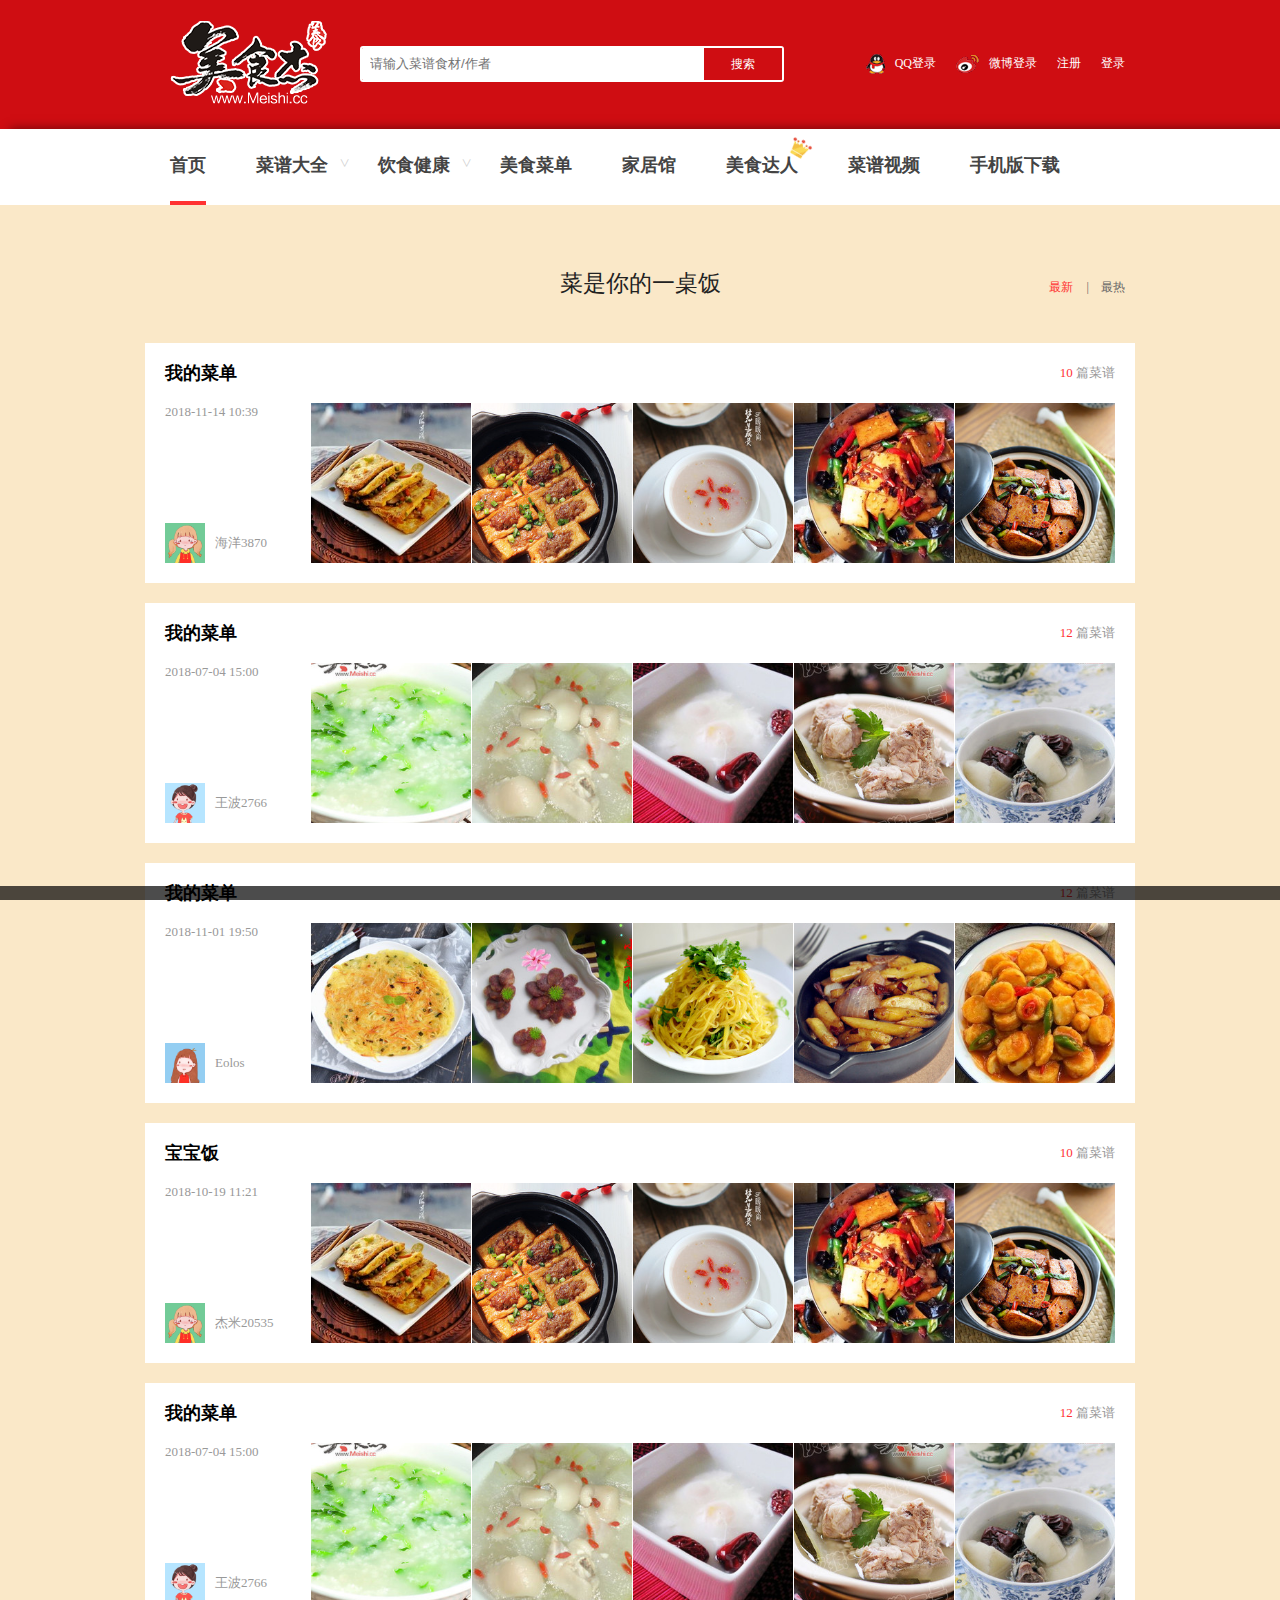
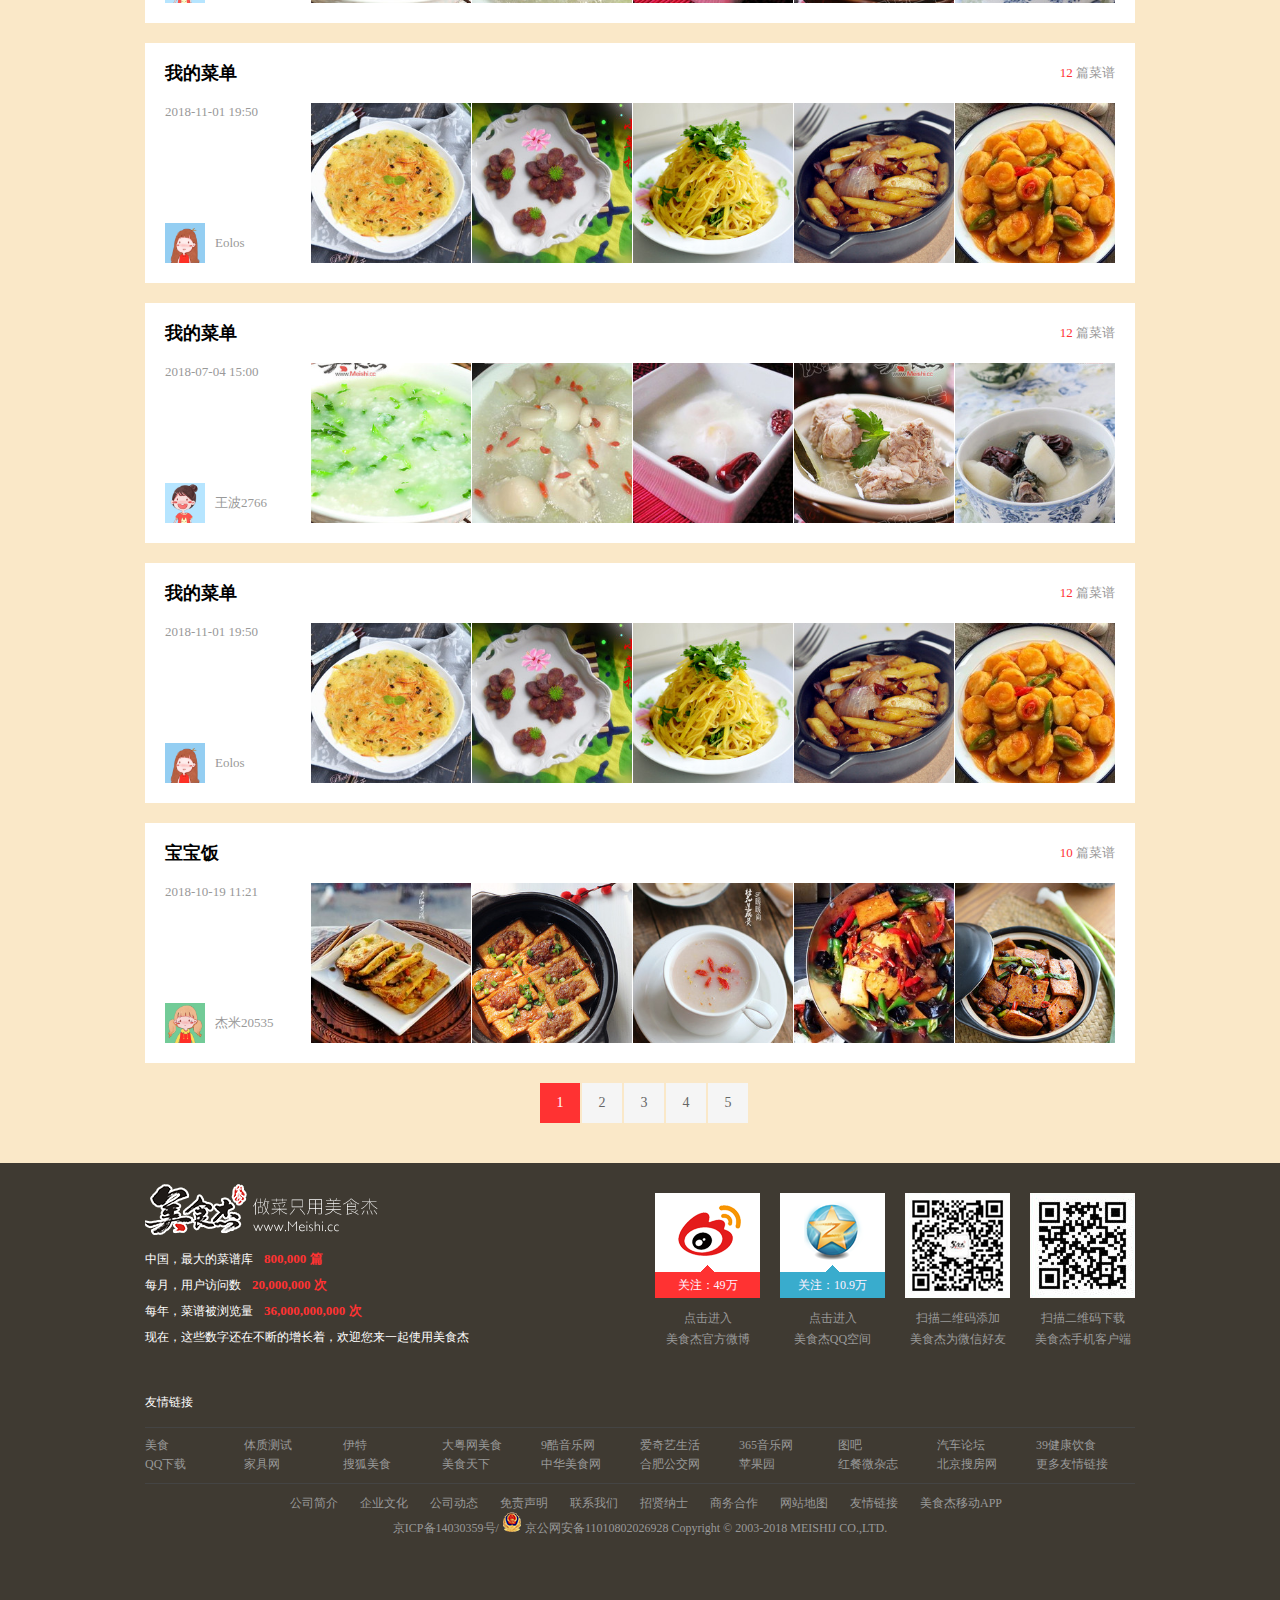
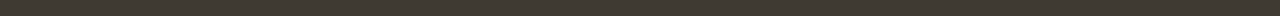
<file: index4.html>
<!DOCTYPE html>
<html>
	<head>
		<meta charset="UTF-8">
		<title>美食菜单_私人的美食专题 - 美食杰</title>
		<link rel="shortcut icon" href="img1/c1_03.png" type="image/x-icon" />
		<link rel="stylesheet" type="text/css" href="css/reset.css"/>
		<link rel="stylesheet" type="text/css" href="css/mian4.css"/>
		<script type="text/javascript" src="js/jquery.min.js">
        </script>
        <script type="text/javascript" src="js/mian4.js">
        </script>
	</head>
	<body>
			<header>
			<div class="inner clear">
			<h4 class="fl">
				<a href="" class="top-logo"></a>
			</h4>
			<div class="top-input fl">
					<input type="text" placeholder="请输入菜谱食材/作者"/>
					<span class="top-search">
						搜索
					</span>
				</div>
				<ul class="top-enter fr">
					<li>
						<a href="">
							<i class="topicon top-qq "></i>
							QQ登录
						</a>
					</li>
						<li>
						<a href="">
							<i class="topicon top-weibo"></i>
							微博登录
						</a>
					</li>
					<li>
						<a href="">
							注册
						</a>
					</li>
					<li>
						<a href="">
							登录
						</a>
					</li>
				</ul>
				</div>
		</header>
		<!--顶部导航-->
		<nav>
			<div class="inner">
				<ul class="nav-list clear">
					<li><a href="index.html" target="_self">首页</a></li>
					<li class="nav-li"><a href="index2.html" target="_self">菜谱大全</a><span>></span>
					    <div class="nav-down-list nav-down-list1">
					       <div class="nav-down-list-up">
					       	<dl>
					       		<dt><a href="">家常菜谱</a></dt>
					       		<dd><a href="">家常菜</a></dd>
                      			<dd><a href="">凉菜</a></dd>
                      			<dd><a href="">素食</a></dd>
                      			<dd><a href="">晚餐</a></dd>
                      			<dd><a href="">私家菜</a></dd>
                      			<dd><a href="">热菜</a></dd>
                      			<dd><a href="">海鲜</a></dd>
                      			<dd><a href="">孕妇</a></dd>
                      			<dd><a href="">早餐</a></dd>
                      			<dd><a href="">午餐</a></dd>
                      			<dd><a href="">甜品点心</a></dd>
                      			<dd><a href="">汤粥</a></dd>
                      			<dd><a href="">宝宝食谱-婴儿食谱</a></dd>
                      			<dd><a href="">糕点主食</a></dd>
                      			<dd><a href="">微波炉</a></dd>	
					       	</dl>
					       </div>
					       <div class="nav-down-list-down clear">
					  
					       	<div class="nav-down-list-down-fl fl clear">
					       		<dl class="clear">
					       			<dt><a href="">中华菜系</a></dt>
					       			<dd><a href="">川菜</a></dd>
					       			<dd><a href="">粤菜</a></dd>
					       			<dd><a href="">东北菜</a></dd>
					       			<dd><a href="">湘菜</a></dd>
					       			<dd><a href="">鲁菜</a></dd>
					       			<dd><a href="">浙菜</a></dd>
					       			<dd><a href="">湖北菜</a></dd>
					       			<dd><a href="">清真菜</a></dd>
					       		</dl>
					       		<dl class="clear">
					       			<dt><a href="">外国菜谱</a></dt>
					       			<dd><a href="">韩国料理</a></dd>
					       			<dd><a href="">日本料理</a></dd>
					       			<dd><a href="">法国菜</a></dd>
					       			<dd><a href="">意大利餐</a></dd>
					       		</dl>
					       		<dl class="clear">
					       			<dt><a href="">厨房百科</a></dt>
					       			<dd><a href="">摆盘周边</a></dd>
					       			<dd><a href="">烹饪技巧</a></dd>
					       			<dd><a href="">生活妙招</a></dd>
					       			<dd><a href="">美食专题</a></dd>
					       		</dl>
					       	</div>
					       	<div class="nav-down-list-down-center fl clear">
					       			<dl class="clear">
					       			<dt><a href="">各地小吃</a></dt>
					       			<dd><a href="">四川小吃</a></dd>
					       			<dd><a href="">广东小吃</a></dd>
					       			<dd><a href="">北京小吃</a></dd>
					       			<dd><a href="">陕西小吃</a></dd>
					       		</dl>
					       		<dl class="clear">
					       			<dt><a href="">烘焙</a></dt>
					       			<dd><a href="">蛋糕面包</a></dd>
					       			<dd><a href="">饼干配方</a></dd>
					       			<dd><a href="">甜品点心</a></dd>
					       		</dl>
					       		<dl class="clear">
					       			<dt><a href="">食材百科</a></dt>
					       			<dd><a href="">蔬菜</a></dd>
					       			<dd><a href="">水果</a></dd>
					       			<dd><a href="">谷类</a></dd>
					       		</dl>
					       	</div>	
					       </div>	
					       <div class="li-img"></div>
					    </div>
					</li>
					<li class="nav-li"><a href="index3.html" target="_self">饮食健康</a><span>></span>
					<div class="nav-down-list nav-down-list2">
					       <div class="nav-down-list-up">
					       	<dl class="clear">
					       		<dt><a href="">饮食健康</a></dt>
					       		<dd><a href="">饮食小常识</a></dd>
                      			<dd><a href="">美容瘦身</a></dd>
                      			<dd><a href="">食品安全</a></dd>
                      			<dd><a href="">养生妙方</a></dd>
                      			<dd><a href="">饮食禁忌</a></dd>
                      			<dd><a href="">中医保健</a></dd>
                      			<dd><a href="">母婴健康饮食</a></dd>
                      			<dd><a href="">饮食新闻</a></dd>
                      			</dl>
                      			<dl class="clear">
					       		<dt><a href="">功能性调理</a></dt>
					       		<dd><a href="">清热去火</a></dd>
					       		<dd><a href="">减肥</a></dd>
					       		<dd><a href="">祛痰</a></dd>
					       		<dd><a href="">乌发</a></dd>
					       			<dd><a href="">滋阴补肾</a></dd>
					       			<dd><a href="">健脾开胃</a></dd>
					       			<dd><a href="">消化不良</a></dd>
					       			<dd><a href="">清热解毒</a></dd>
					       			<dd><a href="">壮阳补阳</a></dd>
					       			<dd><a href="">增肥</a></dd>
					       		
					       	</dl>
					       </div>
					       <div class="nav-down-list-down clear">
					  
					       	<div class="nav-down-list-down-fl fl clear">
					       	
					       		<dl class="clear">
					       			<dt><a href="">人群膳食</a></dt>
					       			<dd><a href="">孕妇</a></dd>
					       			<dd><a href="">老人</a></dd>
					       			<dd><a href="">产妇</a></dd>
					       			<dd><a href="">哺乳期</a></dd>
					       			<dd><a href="">青少年</a></dd>
					       			<dd><a href="">幼儿</a></dd>
					       			<dd><a href="">学龄期儿童</a></dd>
					       		</dl>
					       		<dl class="clear">
					       			<dt><a href="">脏腑调理</a></dt>
					       			<dd><a href="">感冒</a></dd>
					       			<dd><a href="">补肾</a></dd>
					       			<dd><a href="">阳痿早泄</a></dd>
					       			<dd><a href="">补血</a></dd>
					       			<dd><a href="">便秘</a></dd>
					       			<dd><a href="">腹泻</a></dd>
					       			<dd><a href="">活血化瘀</a></dd>	
					       		</dl>
					       	</div>
					       	<div class="nav-down-list-down-center fl clear">
					       			<dl class="clear">
					       			<dt><a href="">疾病调理</a></dt>
					       			<dd><a href="">糖尿病</a></dd>
					       			<dd><a href="">高血压</a></dd>
					       			<dd><a href="">痛风</a></dd>
					       			<dd><a href="">胃炎</a></dd>
					       			<dd><a href="">痔疮</a></dd>
					       			<dd><a href="">更年期</a></dd>
					       			<dd><a href="">甲状腺</a></dd>
					       		</dl>
					       	</div>	
					       </div>	
					       <div class="li-img"></div> 	
					</div>
					</li>
					<li><a href="index4.html" target="_self" >美食菜单</a></li>
					<li><a href="">家居馆</a></li>
					<li><a href="">美食达人</a><i class="king"></i></li>
					<li><a href="">菜谱视频</a></li>
					<li><a href="">手机版下载</a></li>
				</ul>
			</div>
		</nav>
		<!--中间导航结束-->
		<article>
			<div class="inner">
			<section class="cate">
			     	<div class="se-title">
			     		<h3>菜是你的一桌饭</h3>
			     		<p class="cont-btns">
			     			<a href="" class="now">最新</a>
			     			<em>|</em>
			     			<a href="">最热</a>
			     		</p>
			     	</div>
			     	<ul class="cate-cont">
			     		<li>
			     			<div class="cate-cont-tit clear">
			     				<h2 class="my-mesus fl">我的菜单</h2>
			     				 <p class="mesue-num fr">
			     				 	<span>10</span>
			     				 	篇菜谱
			     				 </p>
			     			</div>
			     			<div class="cate-cont-cont clear">
			     				<div class="in-des fl">
			     					<span class="in-des_time">2018-11-14 10:39</span>
			     					<div class="indes_au">
			     						<img src="img1/t4.png" alt="" class="fl"/>
			     						<span class="indes_au-in">海洋3870</span>
			     					</div>
			     				</div>
			     				<ol class="fr">
			     					<li class="ol_li">
			     						<div class="img-kuang">
			     							<a href="">
			     							<img src="img1/c1.jpg" alt="" /></a>
			     						<a href="" class="des-tit">锅塌豆腐</a></div>
			     					</li>
			     					<li class="ol_li">
			     						<div class="img-kuang">
			     							<a href="">
			     							<img src="img1/c2.jpg" alt="" /></a>
			     						<a href="" class="des-tit">酿豆腐</a></div>
			     					</li>
			     						<li class="ol_li">
			     						<div class="img-kuang">
			     							<a href="">
			     							<img src="img1/c3.jpg" alt="" /></a>
			     						<a href="" class="des-tit">桂花莲藕羹</a></div>
			     					</li>
			     						<li class="ol_li">
			     						<div class="img-kuang">
			     							<a href="">
			     							<img src="img1/c4.jpg" alt="" /></a>
			     						<a href="" class="des-tit">干锅千叶豆腐</a></div>
			     					</li>
			     						<li class="ol_li">
			     						<div class="img-kuang">
			     							<a href="">
			     							<img src="img1/c5.jpg" alt="" /></a>
			     						<a href="" class="des-tit">干锅千叶豆腐</a></div>
			     					</li>
			     				</ol>
			     			</div>
			     		</li>
			     		<li>
			     			<div class="cate-cont-tit clear">
			     				<h2 class="my-mesus fl">我的菜单</h2>
			     				 <p class="mesue-num fr">
			     				 	<span>12</span>
			     				 	篇菜谱
			     				 </p>
			     			</div>
			     			<div class="cate-cont-cont clear">
			     				<div class="in-des fl">
			     					<span class="in-des_time">2018-07-04 15:00</span>
			     					<div class="indes_au">
			     						<img src="img1/t2.png" alt="" class="fl"/>
			     						<span class="indes_au-in">王波2766</span>
			     					</div>
			     				</div>
			     				<ol class="fr">
			     					<li class="ol_li">
			     						<div class="img-kuang">
			     							<a href="">
			     							<img src="img1/c6.jpg" alt="" /></a>
			     						<a href="" class="des-tit">空心菜粥</a></div>
			     					</li>
			     					<li class="ol_li">
			     						<div class="img-kuang">
			     							<a href="">
			     							<img src="img1/c7.jpg" alt="" /></a>
			     						<a href="" class="des-tit">冬瓜猪蹄汤</a></div>
			     					</li>
			     						<li class="ol_li">
			     						<div class="img-kuang">
			     							<a href="">
			     							<img src="img1/c8.jpg" alt="" /></a>
			     						<a href="" class="des-tit">醪糟鸡蛋</a></div>
			     					</li>
			     						<li class="ol_li">
			     						<div class="img-kuang">
			     							<a href="">
			     							<img src="img1/c9.jpg" alt="" /></a>
			     						<a href="" class="des-tit">猪蹄汤</a></div>
			     					</li>
			     						<li class="ol_li">
			     						<div class="img-kuang">
			     							<a href="">
			     							<img src="img1/c10.jpg" alt="" /></a>
			     						<a href="" class="des-tit">山药红枣乌鸡汤</a></div>
			     					</li>
			     				</ol>
			     			</div>
			     		</li>
			     		<li>
			     			<div class="cate-cont-tit clear">
			     				<h2 class="my-mesus fl">我的菜单</h2>
			     				 <p class="mesue-num fr">
			     				 	<span>12</span>
			     				 	篇菜谱
			     				 </p>
			     			</div>
			     			<div class="cate-cont-cont clear">
			     				<div class="in-des fl">
			     					<span class="in-des_time">2018-11-01 19:50</span>
			     					<div class="indes_au">
			     						<img src="img1/t9.png" alt="" class="fl"/>
			     						<span class="indes_au-in">Eolos</span>
			     					</div>
			     				</div>
			     				<ol class="fr">
			     					<li class="ol_li">
			     						<div class="img-kuang">
			     							<a href="">
			     							<img src="img1/c11.jpg" alt="" /></a>
			     						<a href="" class="des-tit">洋芋擦擦</a></div>
			     					</li>
			     					<li class="ol_li">
			     						<div class="img-kuang">
			     							<a href="">
			     							<img src="img1/c12.jpg" alt="" /></a>
			     						<a href="" class="des-tit">风干肠</a></div>
			     					</li>
			     						<li class="ol_li">
			     						<div class="img-kuang">
			     							<a href="">
			     							<img src="img1/c13.jpg" alt="" /></a>
			     						<a href="" class="des-tit">凉拌土豆丝</a></div>
			     					</li>
			     						<li class="ol_li">
			     						<div class="img-kuang">
			     							<a href="">
			     							<img src="img1/c14.jpg" alt="" /></a>
			     						<a href="" class="des-tit">孜然土豆条</a></div>
			     					</li>
			     						<li class="ol_li">
			     						<div class="img-kuang">
			     							<a href="">
			     							<img src="img1/c15.jpg" alt="" /></a>
			     						<a href="" class="des-tit">茄汁豆腐</a></div>
			     					</li>
			     				</ol>
			     			</div>
			     		</li>
			     		<li>
			     			<div class="cate-cont-tit clear">
			     				<h2 class="my-mesus fl">宝宝饭</h2>
			     				 <p class="mesue-num fr">
			     				 	<span>10</span>
			     				 	篇菜谱
			     				 </p>
			     			</div>
			     			<div class="cate-cont-cont clear">
			     				<div class="in-des fl">
			     					<span class="in-des_time">2018-10-19 11:21</span>
			     					<div class="indes_au">
			     						<img src="img1/t4.png" alt="" class="fl"/>
			     						<span class="indes_au-in">杰米20535</span>
			     					</div>
			     				</div>
			     				<ol class="fr">
			     					<li class="ol_li">
			     						<div class="img-kuang">
			     							<a href="">
			     							<img src="img1/c1.jpg" alt="" /></a>
			     						<a href="" class="des-tit">锅塌豆腐</a></div>
			     					</li>
			     					<li class="ol_li">
			     						<div class="img-kuang">
			     							<a href="">
			     							<img src="img1/c2.jpg" alt="" /></a>
			     						<a href="" class="des-tit">酿豆腐</a></div>
			     					</li>
			     						<li class="ol_li">
			     						<div class="img-kuang">
			     							<a href="">
			     							<img src="img1/c3.jpg" alt="" /></a>
			     						<a href="" class="des-tit">桂花莲藕羹</a></div>
			     					</li>
			     						<li class="ol_li">
			     						<div class="img-kuang">
			     							<a href="">
			     							<img src="img1/c4.jpg" alt="" /></a>
			     						<a href="" class="des-tit">干锅千叶豆腐</a></div>
			     					</li>
			     						<li class="ol_li">
			     						<div class="img-kuang">
			     							<a href="">
			     							<img src="img1/c5.jpg" alt="" /></a>
			     						<a href="" class="des-tit">干锅千叶豆腐</a></div>
			     					</li>
			     				</ol>
			     			</div>
			     		</li>
			     		<li>
			     			<div class="cate-cont-tit clear">
			     				<h2 class="my-mesus fl">我的菜单</h2>
			     				 <p class="mesue-num fr">
			     				 	<span>12</span>
			     				 	篇菜谱
			     				 </p>
			     			</div>
			     			<div class="cate-cont-cont clear">
			     				<div class="in-des fl">
			     					<span class="in-des_time">2018-07-04 15:00</span>
			     					<div class="indes_au">
			     						<img src="img1/t2.png" alt="" class="fl"/>
			     						<span class="indes_au-in">王波2766</span>
			     					</div>
			     				</div>
			     				<ol class="fr">
			     					<li class="ol_li">
			     						<div class="img-kuang">
			     							<a href="">
			     							<img src="img1/c6.jpg" alt="" /></a>
			     						<a href="" class="des-tit">空心菜粥</a></div>
			     					</li>
			     					<li class="ol_li">
			     						<div class="img-kuang">
			     							<a href="">
			     							<img src="img1/c7.jpg" alt="" /></a>
			     						<a href="" class="des-tit">冬瓜猪蹄汤</a></div>
			     					</li>
			     						<li class="ol_li">
			     						<div class="img-kuang">
			     							<a href="">
			     							<img src="img1/c8.jpg" alt="" /></a>
			     						<a href="" class="des-tit">醪糟鸡蛋</a></div>
			     					</li>
			     						<li class="ol_li">
			     						<div class="img-kuang">
			     							<a href="">
			     							<img src="img1/c9.jpg" alt="" /></a>
			     						<a href="" class="des-tit">猪蹄汤</a></div>
			     					</li>
			     						<li class="ol_li">
			     						<div class="img-kuang">
			     							<a href="">
			     							<img src="img1/c10.jpg" alt="" /></a>
			     						<a href="" class="des-tit">山药红枣乌鸡汤</a></div>
			     					</li>
			     				</ol>
			     			</div>
			     		</li>
			     		<li>
			     			<div class="cate-cont-tit clear">
			     				<h2 class="my-mesus fl">我的菜单</h2>
			     				 <p class="mesue-num fr">
			     				 	<span>12</span>
			     				 	篇菜谱
			     				 </p>
			     			</div>
			     			<div class="cate-cont-cont clear">
			     				<div class="in-des fl">
			     					<span class="in-des_time">2018-11-01 19:50</span>
			     					<div class="indes_au">
			     						<img src="img1/t9.png" alt="" class="fl"/>
			     						<span class="indes_au-in">Eolos</span>
			     					</div>
			     				</div>
			     				<ol class="fr">
			     					<li class="ol_li">
			     						<div class="img-kuang">
			     							<a href="">
			     							<img src="img1/c11.jpg" alt="" /></a>
			     						<a href="" class="des-tit">洋芋擦擦</a></div>
			     					</li>
			     					<li class="ol_li">
			     						<div class="img-kuang">
			     							<a href="">
			     							<img src="img1/c12.jpg" alt="" /></a>
			     						<a href="" class="des-tit">风干肠</a></div>
			     					</li>
			     						<li class="ol_li">
			     						<div class="img-kuang">
			     							<a href="">
			     							<img src="img1/c13.jpg" alt="" /></a>
			     						<a href="" class="des-tit">凉拌土豆丝</a></div>
			     					</li>
			     						<li class="ol_li">
			     						<div class="img-kuang">
			     							<a href="">
			     							<img src="img1/c14.jpg" alt="" /></a>
			     						<a href="" class="des-tit">孜然土豆条</a></div>
			     					</li>
			     						<li class="ol_li">
			     						<div class="img-kuang">
			     							<a href="">
			     							<img src="img1/c15.jpg" alt="" /></a>
			     						<a href="" class="des-tit">茄汁豆腐</a></div>
			     					</li>
			     				</ol>
			     			</div>
			     		</li>
			     		<li>
			     	    <li>
			     			<div class="cate-cont-tit clear">
			     				<h2 class="my-mesus fl">我的菜单</h2>
			     				 <p class="mesue-num fr">
			     				 	<span>12</span>
			     				 	篇菜谱
			     				 </p>
			     			</div>
			     			<div class="cate-cont-cont clear">
			     				<div class="in-des fl">
			     					<span class="in-des_time">2018-07-04 15:00</span>
			     					<div class="indes_au">
			     						<img src="img1/t2.png" alt="" class="fl"/>
			     						<span class="indes_au-in">王波2766</span>
			     					</div>
			     				</div>
			     				<ol class="fr">
			     					<li class="ol_li">
			     						<div class="img-kuang">
			     							<a href="">
			     							<img src="img1/c6.jpg" alt="" /></a>
			     						<a href="" class="des-tit">空心菜粥</a></div>
			     					</li>
			     					<li class="ol_li">
			     						<div class="img-kuang">
			     							<a href="">
			     							<img src="img1/c7.jpg" alt="" /></a>
			     						<a href="" class="des-tit">冬瓜猪蹄汤</a></div>
			     					</li>
			     						<li class="ol_li">
			     						<div class="img-kuang">
			     							<a href="">
			     							<img src="img1/c8.jpg" alt="" /></a>
			     						<a href="" class="des-tit">醪糟鸡蛋</a></div>
			     					</li>
			     						<li class="ol_li">
			     						<div class="img-kuang">
			     							<a href="">
			     							<img src="img1/c9.jpg" alt="" /></a>
			     						<a href="" class="des-tit">猪蹄汤</a></div>
			     					</li>
			     						<li class="ol_li">
			     						<div class="img-kuang">
			     							<a href="">
			     							<img src="img1/c10.jpg" alt="" /></a>
			     						<a href="" class="des-tit">山药红枣乌鸡汤</a></div>
			     					</li>
			     				</ol>
			     			</div>
			     		</li>
			     		<li>
			     			<div class="cate-cont-tit clear">
			     				<h2 class="my-mesus fl">我的菜单</h2>
			     				 <p class="mesue-num fr">
			     				 	<span>12</span>
			     				 	篇菜谱
			     				 </p>
			     			</div>
			     			<div class="cate-cont-cont clear">
			     				<div class="in-des fl">
			     					<span class="in-des_time">2018-11-01 19:50</span>
			     					<div class="indes_au">
			     						<img src="img1/t9.png" alt="" class="fl"/>
			     						<span class="indes_au-in">Eolos</span>
			     					</div>
			     				</div>
			     				<ol class="fr">
			     					<li class="ol_li">
			     						<div class="img-kuang">
			     							<a href="">
			     							<img src="img1/c11.jpg" alt="" /></a>
			     						<a href="" class="des-tit">洋芋擦擦</a></div>
			     					</li>
			     					<li class="ol_li">
			     						<div class="img-kuang">
			     							<a href="">
			     							<img src="img1/c12.jpg" alt="" /></a>
			     						<a href="" class="des-tit">风干肠</a></div>
			     					</li>
			     						<li class="ol_li">
			     						<div class="img-kuang">
			     							<a href="">
			     							<img src="img1/c13.jpg" alt="" /></a>
			     						<a href="" class="des-tit">凉拌土豆丝</a></div>
			     					</li>
			     						<li class="ol_li">
			     						<div class="img-kuang">
			     							<a href="">
			     							<img src="img1/c14.jpg" alt="" /></a>
			     						<a href="" class="des-tit">孜然土豆条</a></div>
			     					</li>
			     						<li class="ol_li">
			     						<div class="img-kuang">
			     							<a href="">
			     							<img src="img1/c15.jpg" alt="" /></a>
			     						<a href="" class="des-tit">茄汁豆腐</a></div>
			     					</li>
			     				</ol>
			     			</div>
			     		</li>
			     		<li>
			     			<div class="cate-cont-tit clear">
			     				<h2 class="my-mesus fl">宝宝饭</h2>
			     				 <p class="mesue-num fr">
			     				 	<span>10</span>
			     				 	篇菜谱
			     				 </p>
			     			</div>
			     			<div class="cate-cont-cont clear">
			     				<div class="in-des fl">
			     					<span class="in-des_time">2018-10-19 11:21</span>
			     					<div class="indes_au">
			     						<img src="img1/t4.png" alt="" class="fl"/>
			     						<span class="indes_au-in">杰米20535</span>
			     					</div>
			     				</div>
			     				<ol class="fr">
			     					<li class="ol_li">
			     						<div class="img-kuang">
			     							<a href="">
			     							<img src="img1/c1.jpg" alt="" /></a>
			     						<a href="" class="des-tit">锅塌豆腐</a></div>
			     					</li>
			     					<li class="ol_li">
			     						<div class="img-kuang">
			     							<a href="">
			     							<img src="img1/c2.jpg" alt="" /></a>
			     						<a href="" class="des-tit">酿豆腐</a></div>
			     					</li>
			     						<li class="ol_li">
			     						<div class="img-kuang">
			     							<a href="">
			     							<img src="img1/c3.jpg" alt="" /></a>
			     						<a href="" class="des-tit">桂花莲藕羹</a></div>
			     					</li>
			     						<li class="ol_li">
			     						<div class="img-kuang">
			     							<a href="">
			     							<img src="img1/c4.jpg" alt="" /></a>
			     						<a href="" class="des-tit">干锅千叶豆腐</a></div>
			     					</li>
			     						<li class="ol_li">
			     						<div class="img-kuang">
			     							<a href="">
			     							<img src="img1/c5.jpg" alt="" /></a>
			     						<a href="" class="des-tit">干锅千叶豆腐</a></div>
			     					</li>
			     				</ol>
			     			</div>
			     		</li>
			     	</ul>
			     	 <p class="right-down_btns clear">
			     		 	<a href="" datapage="1" class="now">
			     		 		1
			     		 	</a>
			     		 	<a href="" datapage="2">
			     		 		2
			     		 	</a>
			     		 	<a href="" datapage="3">
			     		 		3
			     		 	</a>
			     		 	<a href="" datapage="4">
			     		 		4
			     		 	</a>
			     		 	<a href="" datapage="5">
			     		 		5
			     		 	</a>
			     		 </p>
			</section>
			</div>
		</article>
		<footer>
			<div class="inner">
				<div class="foot-up clear">
					<div class="foot-up-left fl">
						<a href="" class="foot-logo"></a>
						<p>
							中国，最大的菜谱库<strong>800,000 篇</strong>
							<br/>
							每月，用户访问数<strong>20,000,000 次</strong><br/>
							每年，菜谱被浏览量<strong>36,000,000,000 次</strong><br/>
						           现在，这些数字还在不断的增长着，欢迎您来一起使用美食杰
						</p>
					</div>
					<ul class="foot-up-right fr clear">
						<li>
							<div class="foot-up-img">
								<i class="footer weibo"></i>
								<span>关注：49万</span>
							</div>
							<p>
								<a href="">点击进入
								<br />
								美食杰官方微博</a>
							</p>
						</li>
						<li>
							<div class="foot-up-img">
								<i class="footer QQ-fram"></i>
								<span>关注：10.9万</span>
							</div>
							<p>
								<a href="">点击进入
								<br />
								美食杰QQ空间</a>
							</p>
						</li>
							<li>
							<div class="foot-up-img">
								<i class="footer weixin "></i>
								<!--<span>关注：10.9万</span>-->
							</div>
							<p>
								<a href="">扫描二维码添加
								<br />
								美食杰为微信好友</a>
							</p>
						</li>
													<li>
							<div class="foot-up-img">
								<i class="footer app"></i>
								<!--<span>关注：10.9万</span>-->
							</div>
							<p>
								<a href="">扫描二维码下载
								<br />
								美食杰手机客户端</a>
							</p>
						</li>
					</ul>
				</div>
				<div class="foot-down">
					<p class="foot-down-tit">友情链接</p>
					<dl class="foot-down-one clear">
						<dd><a href="">美食</a></dd>
						<dd><a href="">体质测试</a></dd>
						<dd><a href="">伊特</a></dd>
						<dd><a href="">大粤网美食</a></dd>
						<dd><a href="">9酷音乐网</a></dd>
						<dd><a href="">爱奇艺生活</a></dd>
						<dd><a href="">365音乐网</a></dd>
						<dd><a href="">图吧</a></dd>
						<dd><a href="">汽车论坛</a></dd>
						<dd><a href="">39健康饮食</a></dd>
						<dd><a href="">QQ下载</a></dd>
						<dd><a href="">家具网</a></dd>
						<dd><a href="">搜狐美食</a></dd>
						<dd><a href="">美食天下</a></dd>
						<dd><a href="">中华美食网</a></dd>
						<dd><a href="">合肥公交网</a></dd>
						<dd><a href="">苹果园</a></dd>
						<dd><a href="">红餐微杂志</a></dd>
						<dd><a href="">北京搜房网</a></dd>
						<dd><a href="">更多友情链接</a></dd>
					</dl>
					<p class="foot-p clear">
						<a href="">公司简介</a>
						<a href="">企业文化</a>
						<a href="">公司动态</a>
						<a href="">免责声明</a>
						<a href="">联系我们</a>
						<a href="">招贤纳士</a>
						<a href="">商务合作</a>
						<a href="">网站地图</a>
						<a href="">友情链接</a>
						<a href="">美食杰移动APP</a>
					</p>
					<p class="foot-lastp">
						<a href="">京ICP备14030359号</a>/<a href="">
							<img src="img/20180208111357_93713.png" alt="" />
							京公网安备11010802026928
						</a>
						Copyright © 2003-2018 MEISHIJ CO.,LTD.
					</p>
				</div>
			</div>
		</footer>
		<div class="down-search ">
			<div class="inner clear">
				<span class="search-btn fl"></span>
				<div class="search-input fl clear">
					<input type="text" placeholder="输入菜谱食材、作者" class="input-one fl"/>
					<input type="button" value="搜索" class="input-two fl">
					</input>
				</div>
		 
			</div>
		</div>
		<!--底部搜索框-->
			  <div class="back-top "></div>
		<!--返回顶部-->	
	</body>
</html>
</file>
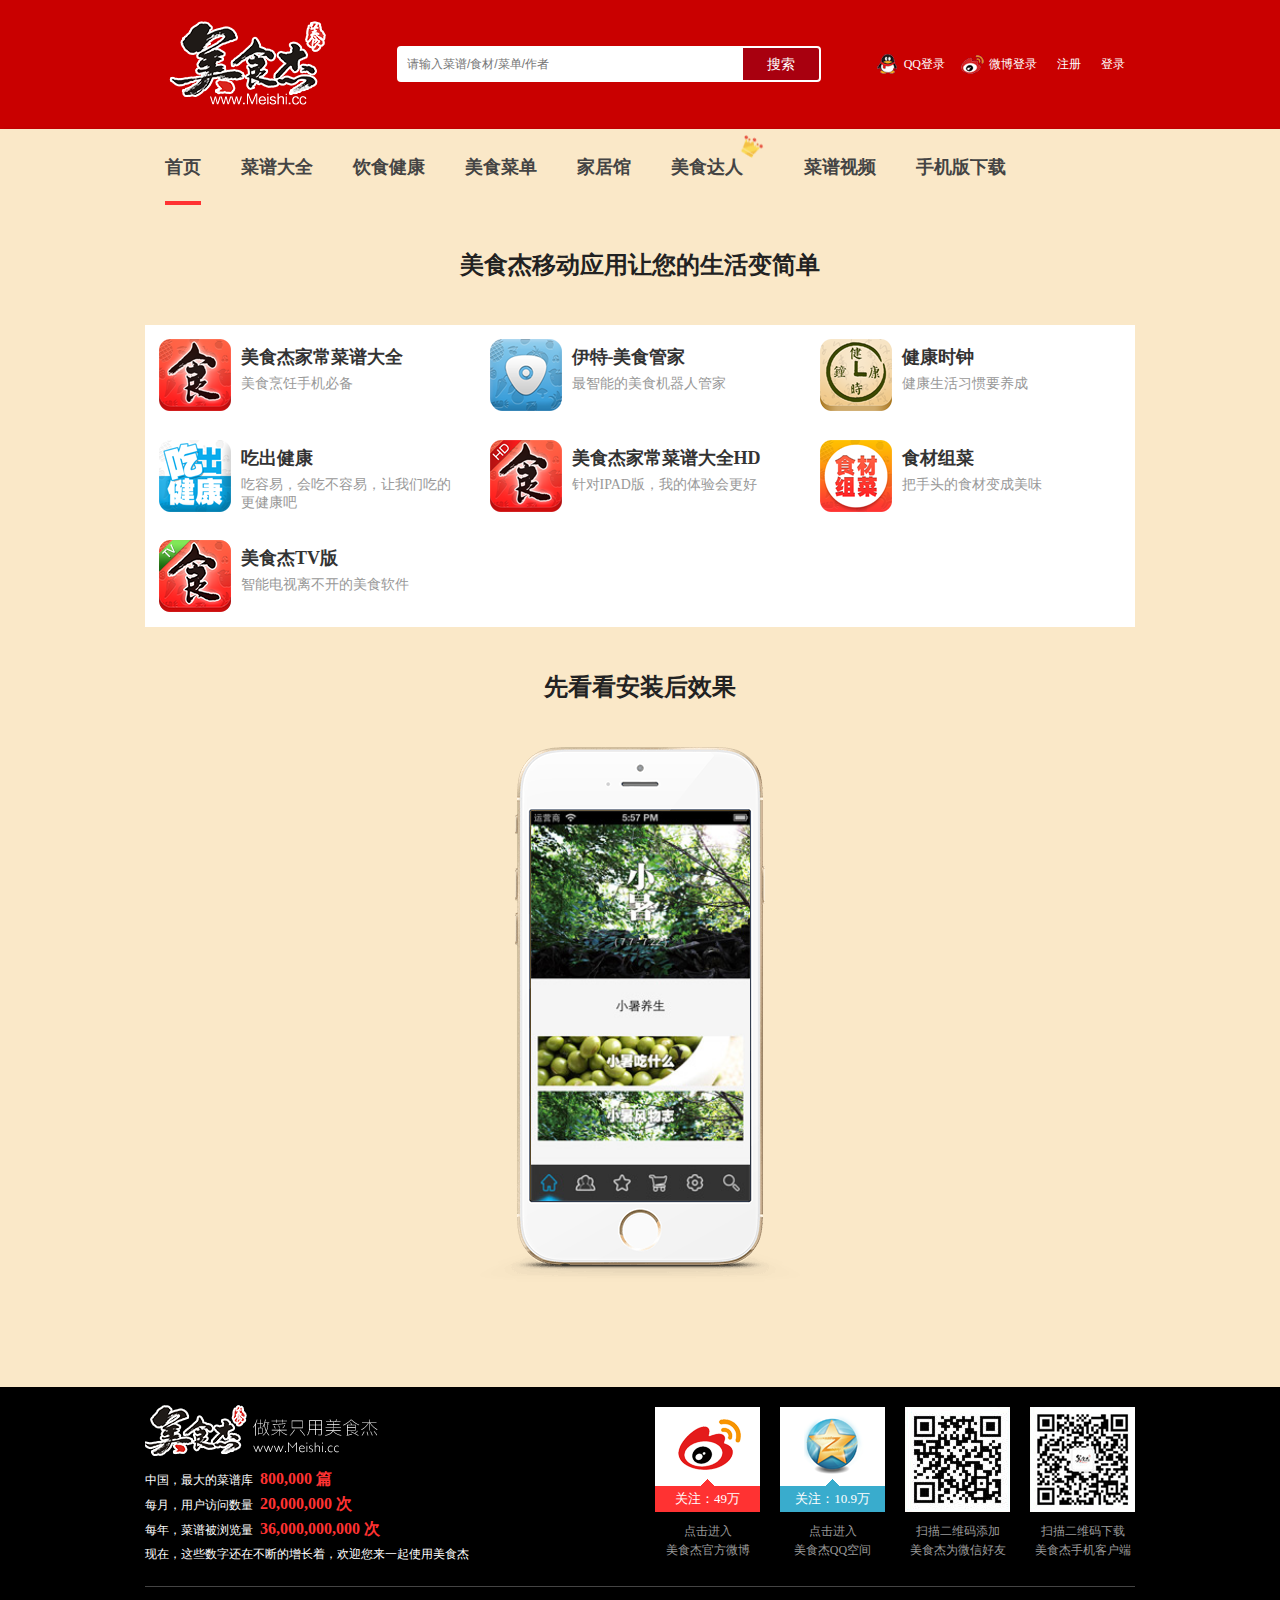
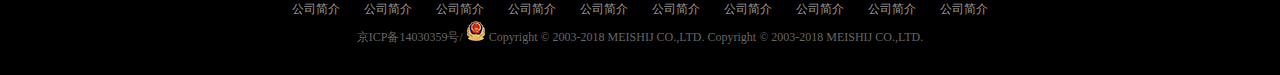
<file: 美食节 -胡雪 12.3/2.html>
<!DOCTYPE html>
<html>
	<head>
		<meta charset="utf-8">
		<title></title>
		<link rel="stylesheet" type="text/css" href="css/2.css"/>
		<script src="js/jquery.js" type="text/javascript" charset="utf-8"></script>
		
		
	</head>
	<body style="background: #fae8c8;">
		<header>
			<div class="head-inner">
				<a class="logo" href="javascript:;"></a>
				<div class="search">
					<input class="ipt" type="text" placeholder="请输入菜谱/食材/菜单/作者"/>
					<input class="ipt-one" value="搜索"type="submit"></input>
				</div>
				<div class="guild">
					<a class="aa a1" href="javascript:;">QQ登录</a>
					<a class="aa a2" href="javascript:;">微博登录</a>
					<a class="aa" href="javascript:;">注册</a>
					<a class="aa" href="javascript:;">登录</a>
				</div>
			</div>
		</header>
		<!-- 导航栏 -->
		<div class="menu">
			<ul class="nav">
				<li class="list-lione">
					<a href="index.html">
						<strong>首页</strong>
					</a>
				</li>
				<li class="list-litwo">
					<a href="index2.html"target="_self">
						<strong>菜谱大全</strong>
					</a>
					<div class="list-litwo-hover">
						<div class="dd">
							<p><a class="pp" href="javascript:;">家常菜谱</a></p>
							<p>
								<a href="javascript:;">家常菜</a>
								<a href="javascript:;">凉菜</a>
								<a href="javascript:;">素食</a>
								<a href="javascript:;">晚餐</a>
								<a href="javascript:;">私家菜</a>
								<a href="javascript:;">热菜</a>
								<a href="javascript:;">海鲜</a>
								<a href="javascript:;">孕妇</a>
								<a href="javascript:;">早餐</a>
								<a href="javascript:;">午餐</a>
								<a href="javascript:;">甜品点心</a>
								<a href="javascript:;">汤粥</a>
								<a href="javascript:;">宝宝食谱-婴儿食谱</a>
								<a href="javascript:;">糕点主食</a>
								<a href="javascript:;">微波炉</a>
							</p>
						</div>
						<div class="dd" style="display: inline-block;width: 330px;">
							<p><a class="pp" href="javascript:;">中华菜系</a></p>
							<p>
								<a href="javascript:;">川菜</a>
								<a href="javascript:;">粤菜</a>
								<a href="javascript:;">东北菜</a>
								<a href="javascript:;">湘菜</a>
								<a href="javascript:;">鲁菜</a>
								<a href="javascript:;">浙菜</a>
								<a href="javascript:;">湖北菜</a>
								<a href="javascript:;">清真菜</a>
							</p>
						</div>
						<div class="dd" style="display: inline-block;width: 330px;">
							<p><a class="pp" href="javascript:;">各地小吃</a></p>
							<p>
								<a href="javascript:;">四川小吃</a>
								<a href="javascript:;">广东小吃</a>
								<a href="javascript:;">北京小吃</a>
								<a href="javascript:;">陕西小吃</a>
							</p>
						</div>
						<div class="dd" style="display: inline-block;width: 330px;">
							<p><a class="pp" href="javascript:;">外国菜谱</a></p>
							<p>
								<a href="javascript:;">韩国料理</a>
								<a href="javascript:;">日本料理</a>
								<a href="javascript:;">法国菜</a>
								<a href="javascript:;">意大利餐</a>
							</p>
						</div>
						<div class="dd" style="display: inline-block;width: 330px;">
							<p><a class="pp" href="javascript:;">烘培</a></p>
							<p>
								<a href="javascript:;">蛋糕面包</a>
								<a href="javascript:;">饼干配方</a>
								<a href="javascript:;">甜品点心</a>
							</p>
						</div>
						<div class="dd" style="display: inline-block;width: 330px;">
							<p><a class="pp" href="javascript:;">厨房百科</a></p>
							<p>
								<a href="javascript:;">摆盘围边</a>
								<a href="javascript:;">烹饪技巧</a>
								<a href="javascript:;">生活妙招</a>
								<a href="javascript:;">没事专题</a>
							</p>
						</div>
						<div class="dd" style="display: inline-block;width: 330px;">
							<p><a class="pp" href="javascript:;">食材百科</a></p>
							<p>
								<a href="javascript:;">蔬菜</a>
								<a href="javascript:;">水果</a>
								<a href="javascript:;">谷类</a>
							</p>
						</div>
						<div class="dd-food">
							<img src="img/meishi1/jccp_navbgg.png" >
						</div>
					</div>
				</li>
				<li class="list-lithree">
					<a href="index3.html">
						<strong>饮食健康</strong>
					</a>
					<div class="list-litwo-hover list-litwo-hover2">
						<div class="dd">
							<p><a class="pp" href="">饮食健康</a></p>
							<p>
								<a href="javascript:;">饮食小常识</a>
								<a href="javascript:;">美容瘦身</a>
								<a href="javascript:;">食品安全</a>
								<a href="javascript:;">养生妙方</a>
								<a href="javascript:;">饮食禁忌</a>
								<a href="javascript:;">中医保健</a>
								<a href="javascript:;">母婴健康饮食</a>
								<a href="javascript:;">饮食新闻</a>
							</p>
						</div>
						<div class="dd">
							<p><a class="pp" href="javascript:;">功能性调理</a></p>
							<p>
								<a href="javascript:;">清热去火</a>
								<a href="javascript:;">减肥</a>
								<a href="javascript:;">祛痰</a>
								<a href="javascript:;">乌发</a>
								<a href="javascript:;">滋阴补肾</a>
								<a href="javascript:;">健脾开胃</a>
								<a href="javascript:;">消化不良</a>
								<a href="javascript:;">清热解毒</a>
								<a href="javascript:;">补阳壮阳</a>
								<a href="javascript:;">增肥</a>
							</p>
						</div>
						<div class="dd" style="display: inline-block;width: 330px;">
							<p><a class="pp" href="javascript:;">人群膳食</a></p>
							<p>
								<a href="javascript:;">孕妇</a>
								<a href="javascript:;">老人</a>
								<a href="javascript:;">产妇</a>
								<a href="javascript:;">哺乳期</a>
								<a href="javascript:;">青少年</a>
								<a href="javascript:;">幼儿</a>
								<a href="javascript:;">学龄期儿童</a>
							</p>
						</div>
						<div class="dd" style="display: inline-block;width: 330px;">
							<p><a class="pp" href="javascript:;">疾病调理</a></p>
							<p>
								<a href="javascript:;">糖尿病</a>
								<a href="javascript:;">高血压</a>
								<a href="javascript:;">痛风</a>
								<a href="javascript:;">胃炎</a>
								<a href="javascript:;">痔疮</a>
								<a href="javascript:;">更年期</a>
								<a href="javascript:;">甲状腺</a>
							</p>
						</div>
						<div class="dd" style="display: inline-block;width: 330px;">
							<p><a class="pp" href="javascript:;">脏腑调理</a></p>
							<p>
								<a href="javascript:;">感冒</a>
								<a href="javascript:;">补肾</a>
								<a href="javascript:;">阳痿早泄</a>
								<a href="javascript:;">补血</a>
								<a href="javascript:;">便秘</a>
								<a href="javascript:;">腹泻</a>
								<a href="javascript:;">活血化瘀</a>
							</p>
						</div>
						<div class="dd-food">
							<img src="img/meishi1/ysjk_navbg.png" >
						</div>
					</div>
				</li>
				<li>
					<a href="index4.html">
						<strong>美食菜单</strong>
					</a>
				</li>
				<li>
					<a href="html/food2.html">
						<strong>家居馆</strong>
					</a>
				</li>
				<li>
					<a class="list-a1" href="javascript:;">
						<strong>美食达人</strong>
						<img src="img/meishi1/20160909164810_443.png" >
					</a>
				</li>
				<li>
					<a href="javascript:;">
						<strong>菜谱视频</strong>
					</a>
				</li>
				<li>
					<a href="2.html">
						<strong>手机版下载</strong>
					</a>
				</li>
			</ul>
		</div>
		<div class="main">
			<div class="main-inner">
				<h3 class="title">
					美食杰移动应用让您的生活变简单
				</h3>
				<div class="middle1">
					<div class="middle1-one">
						<img src="img/meishi3/msjicon_72.png" >
						<div class="p1">
							<h2>美食杰家常菜谱大全</h2>
							<p>美食烹饪手机必备</p>
						</div>
					</div>
					<div class="middle1-one">
						<img src="img/meishi3/yticon_72.png" >
						<div class="p1">
							<h2>伊特-美食管家</h2>
							<p>最智能的美食机器人管家</p>
						</div>
					</div>
					<div class="middle1-one">
						<img src="img/meishi3/jkszicon_72.png" >
						<div class="p1">
							<h2>健康时钟</h2>
							<p>健康生活习惯要养成</p>
						</div>
					</div>
					<div class="middle1-one">
						<img src="img/meishi3/ccjkicon_72.png" >
						<div class="p1">
							<h2>吃出健康</h2>
							<p>吃容易，会吃不容易，让我们吃的更健康吧</p>
						</div>
					</div>
					<div class="middle1-one">
						<img src="img/meishi3/iconhd_72.png" >
						<div class="p1">
							<h2>美食杰家常菜谱大全HD</h2>
							<p>针对IPAD版，我的体验会更好</p>
						</div>
					</div>
					<div class="middle1-one">
						<img src="img/meishi3/sjzcicon.png" >
						<div class="p1">
							<h2>食材组菜</h2>
							<p>把手头的食材变成美味</p>
						</div>
					</div>
					<div class="middle1-one">
						<img src="img/meishi3/tv_icon_72.png" >
						<div class="p1">
							<h2>美食杰TV版</h2>
							<p>智能电视离不开的美食软件</p>
						</div>
					</div>
				</div>
			    <h3 class="title">
			    	先看看安装后效果
			    </h3>
				<div class="middle2">
					<a href="3.html">
						<img src="img/meishi3/ccjkimg2.jpg" >
					</a>
				</div>
			</div>
		</div>
		<div class="middle3">
			<div class="foot-top clear">
				<div class="pp">
					中国，最大的菜谱库
					<strong> 800,000 篇</strong>
					<br />
					每月，用户访问数量
					<strong> 20,000,000 次</strong>
					<br />
					每年，菜谱被浏览量
					<strong> 36,000,000,000 次</strong>
					<br />
					现在，这些数字还在不断的增长着，欢迎您来一起使用美食杰
				</div>
				<div class="pp-right">
					<ul>
						<li>
							<a class="a1 aa" href="javascript:;">
								<span>关注：49万</span>
							</a>
							<p>
								<a href="javascript:;">
									点击进入
									<br />
									美食杰官方微博
								</a>
							</p>
						</li>
						<li>
							<a class="a1 ab" href="javascript:;">
								<span>关注：10.9万</span>
							</a>
							<p>
								<a href="javascript:;">
									点击进入
									<br />
									美食杰QQ空间
								</a>
							</p>
						</li>
						<li>
							<a class="a1 ac" href="javascript:;"></a>
							<p>
								<a href="javascript:;">
									扫描二维码添加
									<br />
									美食杰为微信好友
								</a>
							</p>
						</li>
						<li>
							<a class="a1 ad" href="javascript:;"></a>
							<p>
								<a href="javascript:;">
									扫描二维码下载
									<br />
									美食杰手机客户端
								</a>
							</p>
						</li>
					</ul>
				</div>
			</div>
			<div class="foot-down">
				<p class="p1">
					<a href="javascript:;">公司简介</a>
					<a href="javascript:;">公司简介</a>
					<a href="javascript:;">公司简介</a>
					<a href="javascript:;">公司简介</a>
					<a href="javascript:;">公司简介</a>
					<a href="javascript:;">公司简介</a>
					<a href="javascript:;">公司简介</a>
					<a href="javascript:;">公司简介</a>
					<a href="javascript:;">公司简介</a>
					<a href="javascript:;">公司简介</a>
				</p>
				<p class="p2">
					<a href="javascript:;">京ICP备14030359号/</a>
					<i><img src="img/meishi3/20180208111357_93713.png" ></i>
					<a href="javascript:;"> Copyright © 2003-2018 MEISHIJ CO.,LTD.</a>
					 Copyright © 2003-2018 MEISHIJ CO.,LTD.
				</p>
			</div>
		</div>
	</body>
</html>
</file>
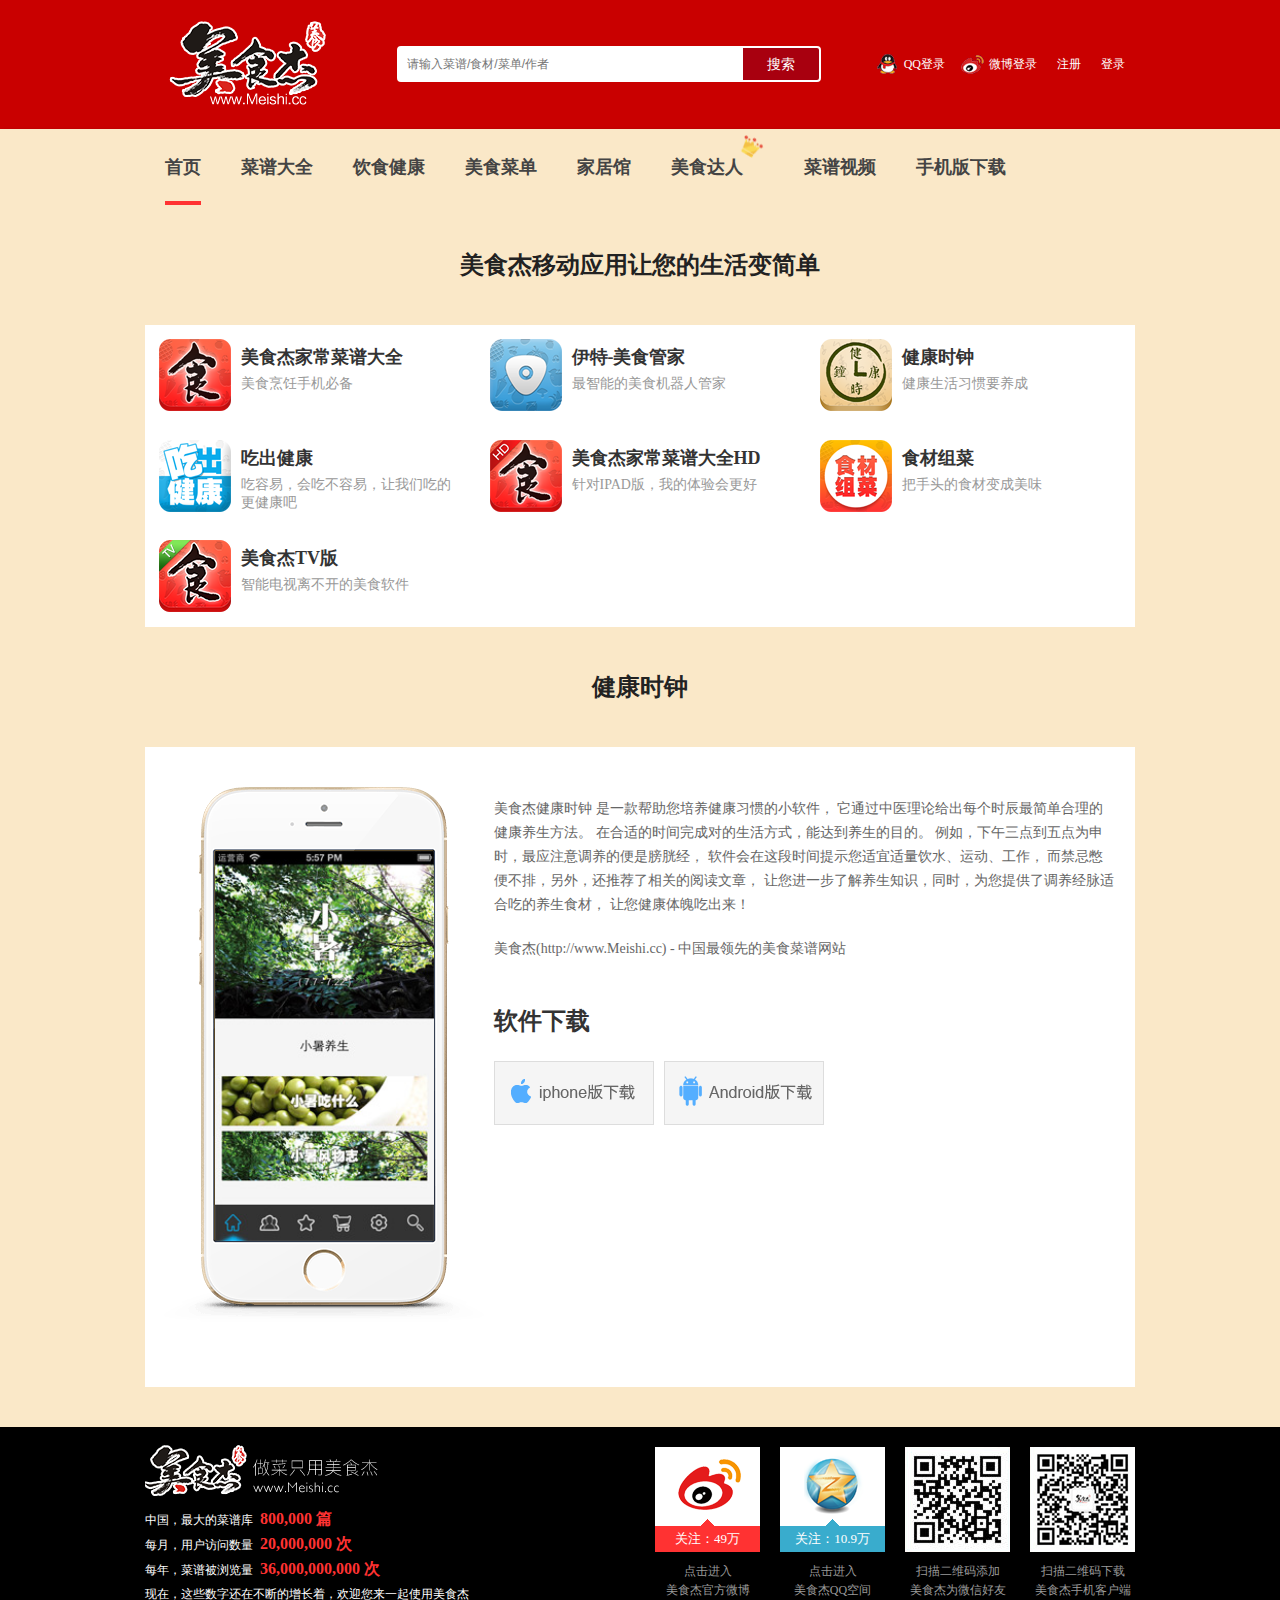
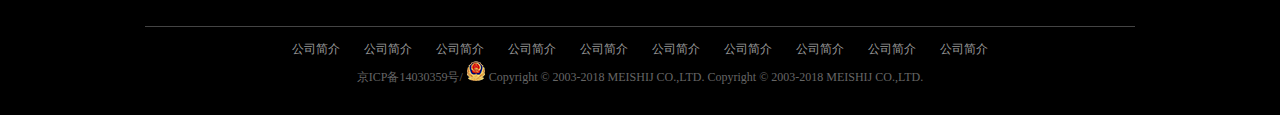
<file: 美食节 -胡雪 12.3/3.html>
<!DOCTYPE html>
<html>
	<head>
		<meta charset="utf-8">
		<title></title>
		<link rel="stylesheet" type="text/css" href="css/2.css"/>
		<script src="js/jquery.js" type="text/javascript" charset="utf-8"></script>
		
		
	</head>
	<body style="background: #fae8c8;">
		<header>
			<div class="head-inner">
				<a class="logo" href="javascript:;"></a>
				<div class="search">
					<input class="ipt" type="text" placeholder="请输入菜谱/食材/菜单/作者"/>
					<input class="ipt-one" value="搜索"type="submit"></input>
				</div>
				<div class="guild">
					<a class="aa a1" href="javascript:;">QQ登录</a>
					<a class="aa a2" href="javascript:;">微博登录</a>
					<a class="aa" href="javascript:;">注册</a>
					<a class="aa" href="javascript:;">登录</a>
				</div>
			</div>
		</header>
		<!-- 导航栏 -->
		<div class="menu">
			<ul class="nav">
				<li class="list-lione">
					<a href="index.html">
						<strong>首页</strong>
					</a>
				</li>
				<li class="list-litwo">
					<a href="index2.html">
						<strong>菜谱大全</strong>
					</a>
					<div class="list-litwo-hover">
						<div class="dd">
							<p><a class="pp" href="javascript:;">家常菜谱</a></p>
							<p>
								<a href="javascript:;">家常菜</a>
								<a href="javascript:;">凉菜</a>
								<a href="javascript:;">素食</a>
								<a href="javascript:;">晚餐</a>
								<a href="javascript:;">私家菜</a>
								<a href="javascript:;">热菜</a>
								<a href="javascript:;">海鲜</a>
								<a href="javascript:;">孕妇</a>
								<a href="javascript:;">早餐</a>
								<a href="javascript:;">午餐</a>
								<a href="javascript:;">甜品点心</a>
								<a href="javascript:;">汤粥</a>
								<a href="javascript:;">宝宝食谱-婴儿食谱</a>
								<a href="javascript:;">糕点主食</a>
								<a href="javascript:;">微波炉</a>
							</p>
						</div>
						<div class="dd" style="display: inline-block;width: 330px;">
							<p><a class="pp" href="javascript:;">中华菜系</a></p>
							<p>
								<a href="javascript:;">川菜</a>
								<a href="javascript:;">粤菜</a>
								<a href="javascript:;">东北菜</a>
								<a href="javascript:;">湘菜</a>
								<a href="javascript:;">鲁菜</a>
								<a href="javascript:;">浙菜</a>
								<a href="javascript:;">湖北菜</a>
								<a href="javascript:;">清真菜</a>
							</p>
						</div>
						<div class="dd" style="display: inline-block;width: 330px;">
							<p><a class="pp" href="javascript:;">各地小吃</a></p>
							<p>
								<a href="javascript:;">四川小吃</a>
								<a href="javascript:;">广东小吃</a>
								<a href="javascript:;">北京小吃</a>
								<a href="javascript:;">陕西小吃</a>
							</p>
						</div>
						<div class="dd" style="display: inline-block;width: 330px;">
							<p><a class="pp" href="javascript:;">外国菜谱</a></p>
							<p>
								<a href="javascript:;">韩国料理</a>
								<a href="javascript:;">日本料理</a>
								<a href="javascript:;">法国菜</a>
								<a href="javascript:;">意大利餐</a>
							</p>
						</div>
						<div class="dd" style="display: inline-block;width: 330px;">
							<p><a class="pp" href="javascript:;">烘培</a></p>
							<p>
								<a href="javascript:;">蛋糕面包</a>
								<a href="javascript:;">饼干配方</a>
								<a href="javascript:;">甜品点心</a>
							</p>
						</div>
						<div class="dd" style="display: inline-block;width: 330px;">
							<p><a class="pp" href="javascript:;">厨房百科</a></p>
							<p>
								<a href="javascript:;">摆盘围边</a>
								<a href="javascript:;">烹饪技巧</a>
								<a href="javascript:;">生活妙招</a>
								<a href="javascript:;">没事专题</a>
							</p>
						</div>
						<div class="dd" style="display: inline-block;width: 330px;">
							<p><a class="pp" href="javascript:;">食材百科</a></p>
							<p>
								<a href="javascript:;">蔬菜</a>
								<a href="javascript:;">水果</a>
								<a href="javascript:;">谷类</a>
							</p>
						</div>
						<div class="dd-food">
							<img src="img/meishi1/jccp_navbgg.png" >
						</div>
					</div>
				</li>
				<li class="list-lithree">
					<a href="index3.html">
						<strong>饮食健康</strong>
					</a>
					<div class="list-litwo-hover list-litwo-hover2">
						<div class="dd">
							<p><a class="pp" href="javascript:;">饮食健康</a></p>
							<p>
								<a href="javascript:;">饮食小常识</a>
								<a href="javascript:;">美容瘦身</a>
								<a href="javascript:;">食品安全</a>
								<a href="javascript:;">养生妙方</a>
								<a href="javascript:;">饮食禁忌</a>
								<a href="javascript:;">中医保健</a>
								<a href="javascript:;">母婴健康饮食</a>
								<a href="javascript:;">饮食新闻</a>
							</p>
						</div>
						<div class="dd">
							<p><a class="pp" href="javascript:;">功能性调理</a></p>
							<p>
								<a href="javascript:;">清热去火</a>
								<a href="javascript:;">减肥</a>
								<a href="javascript:;">祛痰</a>
								<a href="javascript:;">乌发</a>
								<a href="javascript:;">滋阴补肾</a>
								<a href="javascript:;">健脾开胃</a>
								<a href="javascript:;">消化不良</a>
								<a href="javascript:;">清热解毒</a>
								<a href="javascript:;">补阳壮阳</a>
								<a href="javascript:;">增肥</a>
							</p>
						</div>
						<div class="dd" style="display: inline-block;width: 330px;">
							<p><a class="pp" href="javascript:;">人群膳食</a></p>
							<p>
								<a href="javascript:;">孕妇</a>
								<a href="javascript:;">老人</a>
								<a href="javascript:;">产妇</a>
								<a href="javascript:;">哺乳期</a>
								<a href="javascript:;">青少年</a>
								<a href="javascript:;">幼儿</a>
								<a href="javascript:;">学龄期儿童</a>
							</p>
						</div>
						<div class="dd" style="display: inline-block;width: 330px;">
							<p><a class="pp" href="javascript:;">疾病调理</a></p>
							<p>
								<a href="javascript:;">糖尿病</a>
								<a href="javascript:;">高血压</a>
								<a href="javascript:;">痛风</a>
								<a href="javascript:;">胃炎</a>
								<a href="javascript:;">痔疮</a>
								<a href="javascript:;">更年期</a>
								<a href="javascript:;">甲状腺</a>
							</p>
						</div>
						<div class="dd" style="display: inline-block;width: 330px;">
							<p><a class="pp" href="javascript:;">脏腑调理</a></p>
							<p>
								<a href="javascript:;">感冒</a>
								<a href="javascript:;">补肾</a>
								<a href="javascript:;">阳痿早泄</a>
								<a href="javascript:;">补血</a>
								<a href="javascript:;">便秘</a>
								<a href="javascript:;">腹泻</a>
								<a href="javascript:;">活血化瘀</a>
							</p>
						</div>
						<div class="dd-food">
							<img src="img/meishi1/ysjk_navbg.png" >
						</div>
					</div>
				</li>
				<li>
					<a href="index4.html">
						<strong>美食菜单</strong>
					</a>
				</li>
				<li>
					<a href="javascript:;">
						<strong>家居馆</strong>
					</a>
				</li>
				<li>
					<a class="list-a1" href="javascript:;">
						<strong>美食达人</strong>
						<img src="img/meishi1/20160909164810_443.png" >
					</a>
				</li>
				<li>
					<a href="javascript:;">
						<strong>菜谱视频</strong>
					</a>
				</li>
				<li>
					<a href="2.html">
						<strong>手机版下载</strong>
					</a>
				</li>
			</ul>
		</div>
		<div class="main">
			<div class="main-inner">
				<h3 class="title">
					美食杰移动应用让您的生活变简单
				</h3>
				<div class="middle1">
					<div class="middle1-one">
						<img src="img/meishi3/msjicon_72.png" >
						<div class="p1">
							<h2>美食杰家常菜谱大全</h2>
							<p>美食烹饪手机必备</p>
						</div>
					</div>
					<div class="middle1-one">
						<img src="img/meishi3/yticon_72.png" >
						<div class="p1">
							<h2>伊特-美食管家</h2>
							<p>最智能的美食机器人管家</p>
						</div>
					</div>
					<div class="middle1-one">
						<img src="img/meishi3/jkszicon_72.png" >
						<div class="p1">
							<h2>健康时钟</h2>
							<p>健康生活习惯要养成</p>
						</div>
					</div>
					<div class="middle1-one">
						<img src="img/meishi3/ccjkicon_72.png" >
						<div class="p1">
							<h2>吃出健康</h2>
							<p>吃容易，会吃不容易，让我们吃的更健康吧</p>
						</div>
					</div>
					<div class="middle1-one">
						<img src="img/meishi3/iconhd_72.png" >
						<div class="p1">
							<h2>美食杰家常菜谱大全HD</h2>
							<p>针对IPAD版，我的体验会更好</p>
						</div>
					</div>
					<div class="middle1-one">
						<img src="img/meishi3/sjzcicon.png" >
						<div class="p1">
							<h2>食材组菜</h2>
							<p>把手头的食材变成美味</p>
						</div>
					</div>
					<div class="middle1-one">
						<img src="img/meishi3/tv_icon_72.png" >
						<div class="p1">
							<h2>美食杰TV版</h2>
							<p>智能电视离不开的美食软件</p>
						</div>
					</div>
				</div>
			    <h3 class="title">
			    	健康时钟
			    </h3>
				<!-- <div class="middle2">
					<a href="javascript:;">
						<img src="img/meishi3/ccjkimg2.jpg" >
					</a>
				</div> -->
				<div class="zy clear">
					<div class="zy-left">
						<a href="javascript:;">
							<img src="img/meishi3/ccjkimg2.jpg" >
						</a>
					</div>
					<div class="zy-right">
						<div class="zy-one">
							<p>
							美食杰健康时钟 是一款帮助您培养健康习惯的小软件，
							它通过中医理论给出每个时辰最简单合理的健康养生方法。 
                            在合适的时间完成对的生活方式，能达到养生的目的。
							例如，下午三点到五点为申时，最应注意调养的便是膀胱经，
							软件会在这段时间提示您适宜适量饮水、运动、工作，
							而禁忌憋便不排，另外，还推荐了相关的阅读文章，
							让您进一步了解养生知识，同时，为您提供了调养经脉适合吃的养生食材，
							让您健康体魄吃出来！ 
							</p>
							<p>美食杰(http://www.Meishi.cc) - 中国最领先的美食菜谱网站</p>
						</div>
						<div class="zy-two">
							<h3>软件下载</h3>
							<ul>
								<li><a class="aa a1" href="javascript:;"></a></li>
								<li><a class="aa a2" href="javascript:;"></a></li>
							</ul>
						</div>
					</div>
				</div>
				
			</div>
		</div>
		<div class="middle3">
			<div class="foot-top clear">
				<div class="pp">
					中国，最大的菜谱库
					<strong> 800,000 篇</strong>
					<br />
					每月，用户访问数量
					<strong> 20,000,000 次</strong>
					<br />
					每年，菜谱被浏览量
					<strong> 36,000,000,000 次</strong>
					<br />
					现在，这些数字还在不断的增长着，欢迎您来一起使用美食杰
				</div>
				<div class="pp-right">
					<ul>
						<li>
							<a class="a1 aa" href="javascript:;">
								<span>关注：49万</span>
							</a>
							<p>
								<a href="javascript:;">
									点击进入
									<br />
									美食杰官方微博
								</a>
							</p>
						</li>
						<li>
							<a class="a1 ab" href="javascript:;">
								<span>关注：10.9万</span>
							</a>
							<p>
								<a href="javascript:;">
									点击进入
									<br />
									美食杰QQ空间
								</a>
							</p>
						</li>
						<li>
							<a class="a1 ac" href="javascript:;"></a>
							<p>
								<a href="javascript:;">
									扫描二维码添加
									<br />
									美食杰为微信好友
								</a>
							</p>
						</li>
						<li>
							<a class="a1 ad" href="javascript:;"></a>
							<p>
								<a href="javascript:;">
									扫描二维码下载
									<br />
									美食杰手机客户端
								</a>
							</p>
						</li>
					</ul>
				</div>
			</div>
			<div class="foot-down">
				<p class="p1">
					<a href="javascript:;">公司简介</a>
					<a href="javascript:;">公司简介</a>
					<a href="javascript:;">公司简介</a>
					<a href="javascript:;">公司简介</a>
					<a href="javascript:;">公司简介</a>
					<a href="javascript:;">公司简介</a>
					<a href="javascript:;">公司简介</a>
					<a href="javascript:;">公司简介</a>
					<a href="javascript:;">公司简介</a>
					<a href="javascript:;">公司简介</a>
				</p>
				<p class="p2">
					<a href="javascript:;">京ICP备14030359号/</a>
					<i><img src="img/meishi3/20180208111357_93713.png" ></i>
					<a href="javascript:;"> Copyright © 2003-2018 MEISHIJ CO.,LTD.</a>
					 Copyright © 2003-2018 MEISHIJ CO.,LTD.
				</p>
			</div>
		</div>
	</body>
</html>
</file>
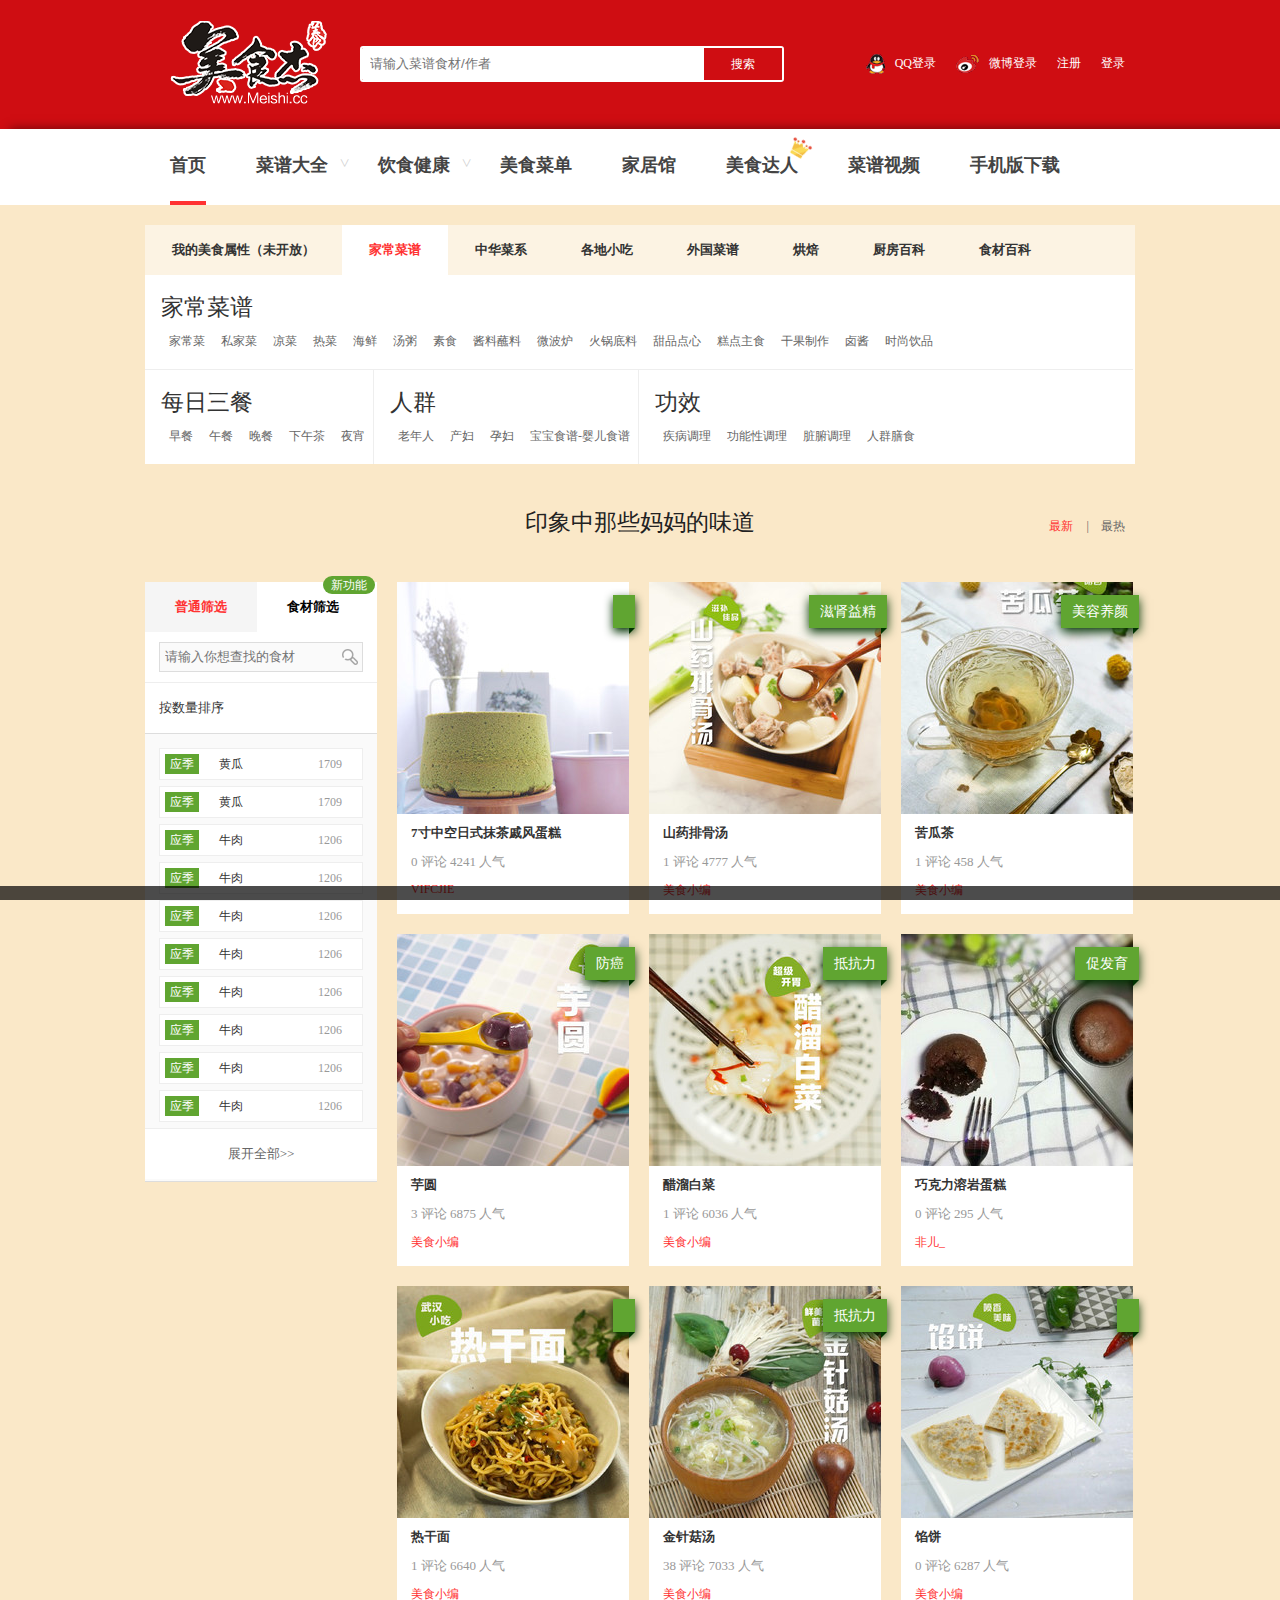
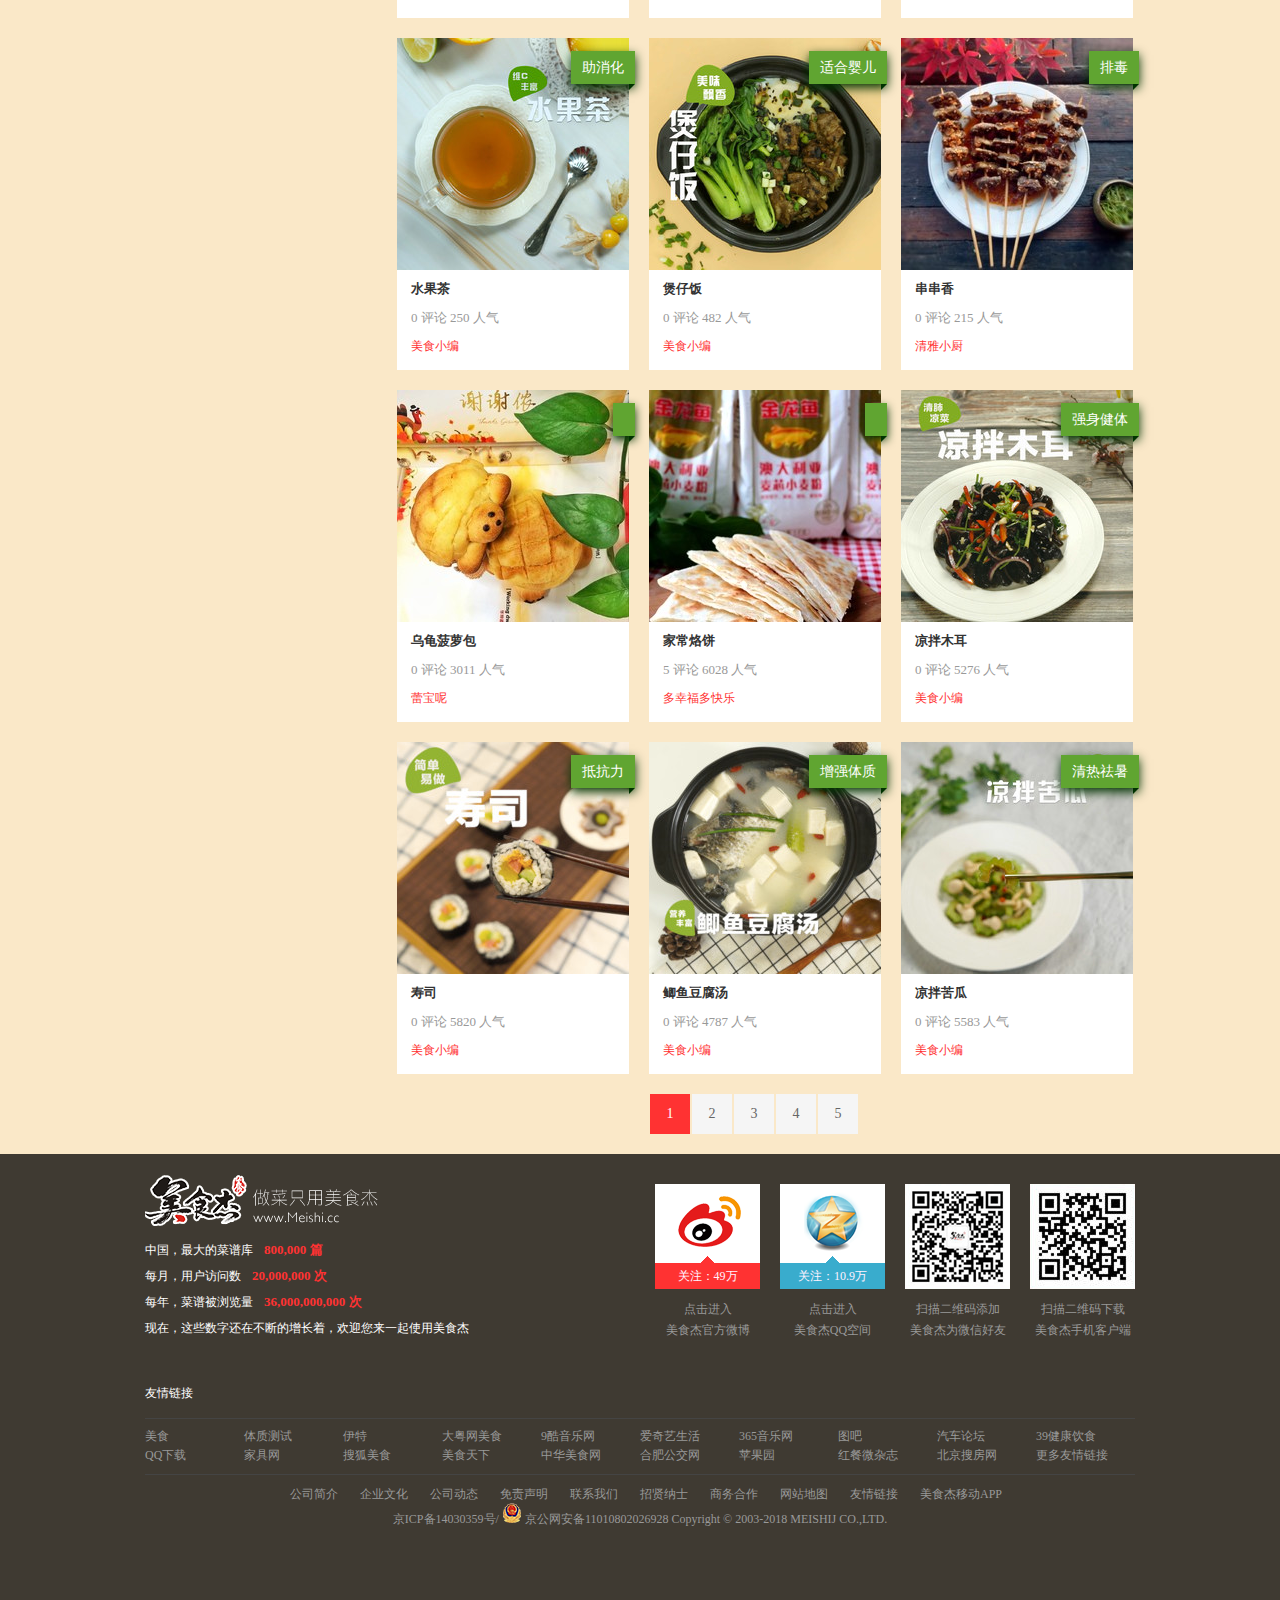
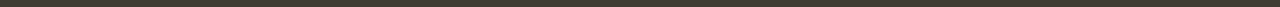
<file: 美食节 -胡雪 12.3/index2.html>
<!DOCTYPE html>
<html>
	<head>
		<meta charset="UTF-8">
		<title>菜谱大全_家庭菜谱_家庭实用菜谱大全</title>
		<link rel="stylesheet" type="text/css" href="css/reset.css"/>
		<link rel="stylesheet" type="text/css" href="css/mian2.css"/>
		<script type="text/javascript" src="js/jquery.min.js">
        </script>
        <script type="text/javascript" src="js/mian2.js">
        </script>
	</head>
	<body>
	  <header>
			<div class="inner clear">
			<h4 class="fl">
				<a href="" class="top-logo"></a>
			</h4>
			<div class="top-input fl">
					<input type="text" placeholder="请输入菜谱食材/作者"/>
					<span class="top-search">
						搜索
					</span>
				</div>
				<ul class="top-enter fr">
					<li>
						<a href="">
							<i class="topicon top-qq "></i>
							QQ登录
						</a>
					</li>
						<li>
						<a href="">
							<i class="topicon top-weibo"></i>
							微博登录
						</a>
					</li>
					<li>
						<a href="">
							注册
						</a>
					</li>
					<li>
						<a href="">
							登录
						</a>
					</li>
				</ul>
				</div>
	  </header>
		<!--顶部导航-->
	  <nav>
			<div class="inner">
				<ul class="nav-list clear">
					<li><a href="index.html" target="_self">首页</a></li>
					<li class="nav-li"><a href="index2.html" target="_self">菜谱大全</a><span>></span>
					    <div class="nav-down-list nav-down-list1">
					       <div class="nav-down-list-up">
					       	<dl>
					       		<dt><a href="">家常菜谱</a></dt>
					       		<dd><a href="">家常菜</a></dd>
                      			<dd><a href="">凉菜</a></dd>
                      			<dd><a href="">素食</a></dd>
                      			<dd><a href="">晚餐</a></dd>
                      			<dd><a href="">私家菜</a></dd>
                      			<dd><a href="">热菜</a></dd>
                      			<dd><a href="">海鲜</a></dd>
                      			<dd><a href="">孕妇</a></dd>
                      			<dd><a href="">早餐</a></dd>
                      			<dd><a href="">午餐</a></dd>
                      			<dd><a href="">甜品点心</a></dd>
                      			<dd><a href="">汤粥</a></dd>
                      			<dd><a href="">宝宝食谱-婴儿食谱</a></dd>
                      			<dd><a href="">糕点主食</a></dd>
                      			<dd><a href="">微波炉</a></dd>	
					       	</dl>
					       </div>
					       <div class="nav-down-list-down clear">
					  
					       	<div class="nav-down-list-down-fl fl clear">
					       		<dl class="clear">
					       			<dt><a href="">中华菜系</a></dt>
					       			<dd><a href="">川菜</a></dd>
					       			<dd><a href="">粤菜</a></dd>
					       			<dd><a href="">东北菜</a></dd>
					       			<dd><a href="">湘菜</a></dd>
					       			<dd><a href="">鲁菜</a></dd>
					       			<dd><a href="">浙菜</a></dd>
					       			<dd><a href="">湖北菜</a></dd>
					       			<dd><a href="">清真菜</a></dd>
					       		</dl>
					       		<dl class="clear">
					       			<dt><a href="">外国菜谱</a></dt>
					       			<dd><a href="">韩国料理</a></dd>
					       			<dd><a href="">日本料理</a></dd>
					       			<dd><a href="">法国菜</a></dd>
					       			<dd><a href="">意大利餐</a></dd>
					       		</dl>
					       		<dl class="clear">
					       			<dt><a href="">厨房百科</a></dt>
					       			<dd><a href="">摆盘周边</a></dd>
					       			<dd><a href="">烹饪技巧</a></dd>
					       			<dd><a href="">生活妙招</a></dd>
					       			<dd><a href="">美食专题</a></dd>
					       		</dl>
					       	</div>
					       	<div class="nav-down-list-down-center fl clear">
					       			<dl class="clear">
					       			<dt><a href="">各地小吃</a></dt>
					       			<dd><a href="">四川小吃</a></dd>
					       			<dd><a href="">广东小吃</a></dd>
					       			<dd><a href="">北京小吃</a></dd>
					       			<dd><a href="">陕西小吃</a></dd>
					       		</dl>
					       		<dl class="clear">
					       			<dt><a href="">烘焙</a></dt>
					       			<dd><a href="">蛋糕面包</a></dd>
					       			<dd><a href="">饼干配方</a></dd>
					       			<dd><a href="">甜品点心</a></dd>
					       		</dl>
					       		<dl class="clear">
					       			<dt><a href="">食材百科</a></dt>
					       			<dd><a href="">蔬菜</a></dd>
					       			<dd><a href="">水果</a></dd>
					       			<dd><a href="">谷类</a></dd>
					       		</dl>
					       	</div>	
					       </div>	
					       <div class="li-img"></div>
					    </div>
					</li>
					<li class="nav-li"><a href="index3.html" target="_self">饮食健康</a><span>></span>
					<div class="nav-down-list nav-down-list2">
					       <div class="nav-down-list-up">
					       	<dl class="clear">
					       		<dt><a href="">饮食健康</a></dt>
					       		<dd><a href="">饮食小常识</a></dd>
                      			<dd><a href="">美容瘦身</a></dd>
                      			<dd><a href="">食品安全</a></dd>
                      			<dd><a href="">养生妙方</a></dd>
                      			<dd><a href="">饮食禁忌</a></dd>
                      			<dd><a href="">中医保健</a></dd>
                      			<dd><a href="">母婴健康饮食</a></dd>
                      			<dd><a href="">饮食新闻</a></dd>
                      			</dl>
                      			<dl class="clear">
					       		<dt><a href="">功能性调理</a></dt>
					       		<dd><a href="">清热去火</a></dd>
					       		<dd><a href="">减肥</a></dd>
					       		<dd><a href="">祛痰</a></dd>
					       		<dd><a href="">乌发</a></dd>
					       			<dd><a href="">滋阴补肾</a></dd>
					       			<dd><a href="">健脾开胃</a></dd>
					       			<dd><a href="">消化不良</a></dd>
					       			<dd><a href="">清热解毒</a></dd>
					       			<dd><a href="">壮阳补阳</a></dd>
					       			<dd><a href="">增肥</a></dd>
					       		
					       	</dl>
					       </div>
					       <div class="nav-down-list-down clear">
					  
					       	<div class="nav-down-list-down-fl fl clear">
					       	
					       		<dl class="clear">
					       			<dt><a href="">人群膳食</a></dt>
					       			<dd><a href="">孕妇</a></dd>
					       			<dd><a href="">老人</a></dd>
					       			<dd><a href="">产妇</a></dd>
					       			<dd><a href="">哺乳期</a></dd>
					       			<dd><a href="">青少年</a></dd>
					       			<dd><a href="">幼儿</a></dd>
					       			<dd><a href="">学龄期儿童</a></dd>
					       		</dl>
					       		<dl class="clear">
					       			<dt><a href="">脏腑调理</a></dt>
					       			<dd><a href="">感冒</a></dd>
					       			<dd><a href="">补肾</a></dd>
					       			<dd><a href="">阳痿早泄</a></dd>
					       			<dd><a href="">补血</a></dd>
					       			<dd><a href="">便秘</a></dd>
					       			<dd><a href="">腹泻</a></dd>
					       			<dd><a href="">活血化瘀</a></dd>	
					       		</dl>
					       	</div>
					       	<div class="nav-down-list-down-center fl clear">
					       			<dl class="clear">
					       			<dt><a href="">疾病调理</a></dt>
					       			<dd><a href="">糖尿病</a></dd>
					       			<dd><a href="">高血压</a></dd>
					       			<dd><a href="">痛风</a></dd>
					       			<dd><a href="">胃炎</a></dd>
					       			<dd><a href="">痔疮</a></dd>
					       			<dd><a href="">更年期</a></dd>
					       			<dd><a href="">甲状腺</a></dd>
					       		</dl>
					       	</div>	
					       </div>	
					       <div class="li-img"></div> 	
					</div>
					</li>
					<li><a href="index4.html" target="_self">美食菜单</a></li>
				    <li><a href="html/food2.html">家居馆</a></li>
					<li><a href="">美食达人</a><i class="king"></i></li>
					<li><a href="">菜谱视频</a></li>
					<li><a href="2.html">手机版下载</a></li>
				</ul>
			</div>
		</nav>
		<!--中间导航结束-->
		<article>
			<div class="inner">
				<section class="top-list">
					
					<ul class="top-list-btns clear">
						<li><a href="">我的美食属性（未开放）</a> </li>
						<li class="now"><a href="" class="now">家常菜谱</a></li>
						<li><a href="">中华菜系</a></li>
						<li><a href="">各地小吃</a></li>
						<li><a href="">外国菜谱</a></li>
						<li><a href="">烘焙</a></li>
						<li><a href="">厨房百科</a></li>
						<li><a href="">食材百科</a></li>
					</ul>
					<div class="top-list-list clear">
						<dl class="clear top-dl-one">
							<dt><a href="">家常菜谱</a></dt>
							<dd><a href="">家常菜</a></dd>
							<dd><a href="">私家菜</a></dd>
							<dd><a href="">凉菜</a></dd>
							<dd><a href="">热菜</a></dd>
							<dd><a href="">海鲜</a></dd>
							<dd><a href="">汤粥</a></dd>
							<dd><a href="">素食</a></dd>
							<dd><a href="">酱料蘸料</a></dd>
							<dd><a href="">微波炉</a></dd>
							<dd><a href="">火锅底料</a></dd>
							<dd><a href="">甜品点心</a></dd>
							<dd><a href="">糕点主食</a></dd>
							<dd><a href="">干果制作</a></dd>
							<dd><a href="">卤酱</a></dd>
							<dd><a href="">时尚饮品</a></dd>
							
						</dl>
						<dl class="three-meals two-dls">
							<dt><a href="">每日三餐</a></dt>
							<dd><a href="">早餐</a></dd>
							<dd><a href="">午餐</a></dd>
							<dd><a href="">晚餐</a></dd>
							<dd><a href="">下午茶</a></dd>
							<dd><a href="">夜宵</a></dd>
						</dl>
						<dl class="se-cowd two-dls">
							<dt><a href="">人群</a></dt>
							<dd><a href="">老年人</a></dd>
							<dd><a href="">产妇</a></dd>
							<dd><a href="">孕妇</a></dd>
							<dd><a href="">宝宝食谱-婴儿食谱</a></dd>
						</dl>
						<dl class="se-effct">
							<dt><a href="">功效</a></dt>
							<dd><a href="">疾病调理</a></dd>
							<dd><a href="">功能性调理</a></dd>
							<dd><a href="">脏腑调理</a></dd>
							<dd><a href="">人群膳食</a></dd>
						</dl>
					</div>
				</section>
			     <section class="middle-cont">
			     	<div class="se-title">
			     		<h3>印象中那些妈妈的味道</h3>
			     		<p class="cont-btns">
			     			<a href="" class="now">最新</a>
			     			<em>|</em>
			     			<a href="">最热</a>
			     		</p>
			     	</div>
			     	<div class="se-cont clear">
			     		<div class="se-cont-left fl">
			     			<ol class="se-cont-left-tit clear">
			     				<li class="now"><a href="" class="now">普通筛选</a></li>
			     				<li><a href="">食材筛选</a>
			     					<span>新功能</span>
			     				</li>
			     			</ol>
			     			<div class="se-cont-left-comnon">
			     				 <p class="difcult">
			     					选择难度
			     					
			     				 </p>
			     				 <ul class="difcult_list clear ">
			     				 	<li><a href="" class=" clear">新手尝试</a>
			     				 	<a href="">初级入门</a>
			     				 	<a href="">初中水平</a>
			     				 	<a href="">中级掌勺</a>
			     				 	<a href="">高级厨师</a>
			     				 	<a href="">厨神级</a></li>
			     				 </ul>
			     				 <!--难度 -->
			     				  <p class="technolog">
			     					选择工艺
			     				 </p>
			     				  <ul class="technolog_list clear ">
			     				 	<li  class=" clear">
			     				 		<a href="">炒</a>
			     				 		<a href="">蒸</a>
			     				 	<a href="">煮</a>
			     				 	<a href="">炖</a>
			     				 	<a href="">拌</a>
			     				 	<a href="">烧</a>
			     				 	<a href="">煎</a>
			     				 	<a href="">炸</a>
			     				 	<a href="">烘焙</a>
			     				 	<a href="">微波</a></li>
			     				 	<li class="te-li clear technolog_li">
			     				 	<a href="">烤</a>
			     				 	<a href="">煲</a>
			     				 	<a href="">焖</a>
			     				 	<a href="">冻 </a>
			     				 	<a href="">烙</a>
			     				 	<a href="">砂锅</a>
			     				    <a href="">腌</a>
			     				 	<a href="">卤</a>
			     				 	<a href="">酱</a>
			     				 	<a href="">烩</a>
			     				 	<a href="">扒</a>
			     				 	<a href="">爆</a>
			     				 	<a href="">炝 </a>
			     				 	<a href="">熘</a>
			     				 	<a href="">榨汁</a>
			     				 	<a href="">灼</a>
			     				 	<a href="">泡</a>
			     				 	<a href="">腊</a>
			     				 	<a href="">糖蘸</a>
			     				 	<a href="">干锅</a>
			     				 	<a href="">焗</a>
			     				 	<a href="">干煸</a>
			     				 	<a href="">煨</a>
			     				 	<a href="">其他</a></li>
			     				 	<li class="clear last-li ">
			     				   <a href=""class="get_more technolog_list_more" >展开全部>></a>
			     				 		
			     				 	</li>
			     				 </ul>

			     				   <!--工艺-->
			     				   	  <p class="technolog">
			     					选择口味
			     				 </p>
			     				 <ul class="testa_list clear">
			     				 	<li class=" clear"><a href="">家常味</a>
			     				 	<a href="">香辣味</a>
			     				 	<a href="">咸鲜味</a>
			     				    <a href="">甜味</a>
			     				 	<a href="">酸甜味</a>
			     				 	<a href="">酸辣味</a>
			     				 	<a href="">麻辣味</a>
			     				 	<a href="">酱香味</a>
			     				 	<a href="">奶香味</a>
			     				 	<a href="">蒜香味</a></li>
			     				 	<li class="te-li clear testa_li"><a href="">鱼香味</a>
			     				 	<a href="">葱香味</a>
			     				 	<a href="">果味</a>
			     				 	<a href="">五香味</a>
			     				 	<a href="">咖喱味</a>
			     				 	<a href="">椒麻味</a>
			     				 	<a href="">茄汁味</a>
			     				 	<a href="">酸味</a>
			     				 	<a href="">苦香味</a>
			     				 	<a href="">姜汁味</a>
			     				 	<a href="">怪味</a>
			     				 	<a href="">芥末味</a>
			     				 	<a href="">红油味</a>
			     				 	<a href="">豆瓣味</a>
			     				 	<a href="">麻酱味</a>
			     				 	<a href="">黑椒味</a>
			     				 	<a href="">糊辣味</a>
			     				 	<a href="">其他</a></li>
			     				 	<li class="last-li">
			     				 		<a href=""class="get_more testa_list_more" >展开全部>></a>
			     				 	</li>
			     				 </ul>
			     				 <p class="time">
			     					选择时间
			     				 </p>
			     				   <ul class="time_list clear ">
			     				 	<li><a href="" class=" clear"><5分钟</a>
			     				 	<a href=""><10分钟</a>
			     				 	<a href=""><15分钟</a>
			     				 	<a href=""><30分钟</a>
			     				 	<a href=""><60分钟</a>
			     				 	<a href=""><90分钟</a>
			     				 	<a href=""><2小时</a>
			     				 	<a href=""><数小时</a>
			     				 	<a href=""><一天</a>
			     				 	<a href=""><数天</a>
			     				 	</li>
			     				 </ul>
			     			</div>
			     			
			     			<!--普通筛选-->
			     			<div class="se-cont-left-food">
			     			 <form action="">
			     			 	<input type="text" placeholder="请输入你想查找的食材" class="input-one" />
			     			 	<input type="text"  class="input-two"/>
			     			 </form>
			     			 <p>按数量排序</p>
			     			 <ul class="se-cont-left-food-list">
			     			 <li class="clear">
			     			 		<a href="">
			     			 			<span class="food-shi fl">应季</span> 
			     			 			<span class="food-tit fl">黄瓜</span>
			     			 			<span class="food-num fr">1709</span>
			     			 		</a>
			     			 		<a href="">
			     			 			<span class="food-shi fl">应季</span> 
			     			 			<span class="food-tit fl">黄瓜</span>
			     			 			<span class="food-num fr">1709</span>
			     			 		</a>
			     			 		<a href="">
			     			 			<span class="food-shi fl">应季</span>
			     			 			<span class="food-tit fl">牛肉</span>
			     			 			<span class="food-num fr">1206</span>
			     			 		</a>
			     			 		<a href="">
			     			 			<span class="food-shi fl">应季</span>
			     			 			<span class="food-tit fl">牛肉</span>
			     			 			<span class="food-num fr">1206</span>
			     			 		</a>
			     			 		<a href="">
			     			 		<span class="food-shi fl">应季</span>
			     			 			<span class="food-tit fl">牛肉</span>
			     			 			<span class="food-num fr">1206</span>
			     			 		</a>
			     			 		<a href="">
			     			 			<span class="food-shi fl">应季</span>
			     			 			<span class="food-tit fl">牛肉</span>
			     			 			<span class="food-num fr">1206</span>
			     			 		</a>
			     			 		<a href="">
			     			 			<span class="food-shi fl">应季</span>
			     			 			<span class="food-tit fl">牛肉</span>
			     			 			<span class="food-num fr">1206</span>
			     			 		</a>
			     			 		<a href="">
			     			 			<span class="food-shi fl">应季</span>
			     			 			<span class="food-tit fl">牛肉</span>
			     			 			<span class="food-num fr">1206</span>
			     			 		</a>
			     			 		<a href="">
			     			 			<span class="food-shi fl">应季</span>
			     			 			<span class="food-tit fl">牛肉</span>
			     			 			<span class="food-num fr">1206</span>
			     			 		</a>
			     			 		<a href="">
			     			 			<span class="food-shi fl">应季</span>
			     			 			<span class="food-tit fl">牛肉</span>
			     			 			<span class="food-num fr">1206</span>
			     			 		</a>
			     			 	</li>
			     			 	<li class="li_two clear">
			     			 			<a href="">
			     			 			<span class="food-shi fl">应季</span> 
			     			 			<span class="food-tit fl">黄瓜</span>
			     			 			<span class="food-num fr">1709</span>
			     			 		</a>
			     			 		<a href="">
			     			 			<span class="food-shi fl">应季</span> 
			     			 			<span class="food-tit fl">黄瓜</span>
			     			 			<span class="food-num fr">1709</span>
			     			 		</a>
			     			 		<a href="">
			     			 			<span class="food-shi fl">应季</span>
			     			 			<span class="food-tit fl">牛肉</span>
			     			 			<span class="food-num fr">1206</span>
			     			 		</a>
			     			 		<a href="">
			     			 			<span class="food-shi fl">应季</span>
			     			 			<span class="food-tit fl">牛肉</span>
			     			 			<span class="food-num fr">1206</span>
			     			 		</a>
			     			 		<a href="">
			     			 		<span class="food-shi fl">应季</span>
			     			 			<span class="food-tit fl">牛肉</span>
			     			 			<span class="food-num fr">1206</span>
			     			 		</a>
			     			 		<a href="">
			     			 			<span class="food-shi fl">应季</span>
			     			 			<span class="food-tit fl">牛肉</span>
			     			 			<span class="food-num fr">1206</span>
			     			 		</a>
			     			 		<a href="">
			     			 			<span class="food-shi fl">应季</span>
			     			 			<span class="food-tit fl">牛肉</span>
			     			 			<span class="food-num fr">1206</span>
			     			 		</a>
			     			 		<a href="">
			     			 			<span class="food-shi fl">应季</span>
			     			 			<span class="food-tit fl">牛肉</span>
			     			 			<span class="food-num fr">1206</span>
			     			 		</a>
			     			 		<a href="">
			     			 			<span class="food-shi fl">应季</span>
			     			 			<span class="food-tit fl">牛肉</span>
			     			 			<span class="food-num fr">1206</span>
			     			 		</a>
			     			 		<a href="">
			     			 			<span class="food-shi fl">应季</span>
			     			 			<span class="food-tit fl">牛肉</span>
			     			 			<span class="food-num fr">1206</span>
			     			 		</a>
			     			 			<a href="">
			     			 			<span class="food-shi fl">应季</span>
			     			 			<span class="food-tit fl">牛肉</span>
			     			 			<span class="food-num fr">1206</span>
			     			 		</a>
			     			 		<a href="">
			     			 			<span class="food-shi fl">应季</span>
			     			 			<span class="food-tit fl">牛肉</span>
			     			 			<span class="food-num fr">1206</span>
			     			 		</a>
			     			 	</li>
			     			 	<li class="last-li-food">
			     				 <a href=""class="get_more food-list_more" >展开全部>></a>
			     				</li>
			     			 </ul>
			     			</div>
			     			
			     			
			     		</div>
			     		   <ul class="se-cont-right clear fl">
			     				<li>
					        		<div class="se-bill-img">
					        			<a href=""><img src="img/a5098706_150191361153946.jpg" alt="" /></a>
					        		    <span class="lit-tit">
					        		    	防癌
					        		    </span>
					        		</div>
					        		<div class="se-bill-des">
					        			<div class="se-bill-des-cont">
					        			<p class="se-bill-des-tit">
					        			<span class="destit">香酥反沙馒头条</span>
					        			<span class="desnum">147评论40430人气</span>
					        			<span class="des-author">寓言7656</span>
					        			</p>
					        			<div class="se-bill-des-des">
					        				<p class="se-p step"><a href=""><i class="ff cap"></i>9步/大概10分钟</a></p>
					        				<p class="se-p taste"><a href=""><i class="ff fire"></i>炸/甜味</a></p>
					        			     
					        			</div>
					        			</div>
					        			<!--移动盒子-->
					        		</div>
					        	</li>
					        	<li>
					        		<div class="se-bill-img">
					        			<a href=""><img src="img/a5098706_150191361153946.jpg" alt="" /></a>
					        		    <span class="lit-tit">
					        		    	防癌
					        		    </span>
					        		</div>
					        		<div class="se-bill-des">
					        			<div class="se-bill-des-cont">
					        			<p class="se-bill-des-tit">
					        			<span class="destit">香酥反沙馒头条</span>
					        			<span class="desnum">147评论40430人气</span>
					        			<span class="des-author">寓言7656</span>
					        			</p>
					        			<div class="se-bill-des-des">
					        				<p class="se-p step"><a href=""><i class="ff cap"></i>9步/大概10分钟</a></p>
					        				<p class="se-p taste"><a href=""><i class="ff fire"></i>炸/甜味</a></p>
					        			     
					        			</div>
					        			</div>
					        			<!--移动盒子-->
					        		</div>
					        	</li>
					        	<li>
					        		<div class="se-bill-img">
					        			<a href=""><img src="img/a5098706_150191361153946.jpg" alt="" /></a>
					        		    <span class="lit-tit">
					        		    	防癌
					        		    </span>
					        		</div>
					        		<div class="se-bill-des">
					        			<div class="se-bill-des-cont">
					        			<p class="se-bill-des-tit">
					        			<span class="destit">香酥反沙馒头条</span>
					        			<span class="desnum">147评论40430人气</span>
					        			<span class="des-author">寓言7656</span>
					        			</p>
					        			<div class="se-bill-des-des">
					        				<p class="se-p step"><a href=""><i class="ff cap"></i>9步/大概10分钟</a></p>
					        				<p class="se-p taste"><a href=""><i class="ff fire"></i>炸/甜味</a></p>
					        			     
					        			</div>
					        			</div>
					        			<!--移动盒子-->
					        		</div>
					        	</li>
					        	<li>
					        		<div class="se-bill-img">
					        			<a href=""><img src="img/a5098706_150191361153946.jpg" alt="" /></a>
					        		    <span class="lit-tit">
					        		    	防癌
					        		    </span>
					        		</div>
					        		<div class="se-bill-des">
					        			<div class="se-bill-des-cont">
					        			<p class="se-bill-des-tit">
					        			<span class="destit">香酥反沙馒头条</span>
					        			<span class="desnum">147评论40430人气</span>
					        			<span class="des-author">寓言7656</span>
					        			</p>
					        			<div class="se-bill-des-des">
					        				<p class="se-p step"><a href=""><i class="ff cap"></i>9步/大概10分钟</a></p>
					        				<p class="se-p taste"><a href=""><i class="ff fire"></i>炸/甜味</a></p>
					        			     
					        			</div>
					        			</div>
					        			<!--移动盒子-->
					        		</div>
					        	</li>
					        	<li>
					        		<div class="se-bill-img">
					        			<a href=""><img src="img/a5098706_150191361153946.jpg" alt="" /></a>
					        		    <span class="lit-tit">
					        		    	防癌
					        		    </span>
					        		</div>
					        		<div class="se-bill-des">
					        			<div class="se-bill-des-cont">
					        			<p class="se-bill-des-tit">
					        			<span class="destit">香酥反沙馒头条</span>
					        			<span class="desnum">147评论40430人气</span>
					        			<span class="des-author">寓言7656</span>
					        			</p>
					        			<div class="se-bill-des-des">
					        				<p class="se-p step"><a href=""><i class="ff cap"></i>9步/大概10分钟</a></p>
					        				<p class="se-p taste"><a href=""><i class="ff fire"></i>炸/甜味</a></p>
					        			     
					        			</div>
					        			</div>
					        			<!--移动盒子-->
					        		</div>
					        	</li>
					        	<li>
					        		<div class="se-bill-img">
					        			<a href=""><img src="img/a5098706_150191361153946.jpg" alt="" /></a>
					        		    <span class="lit-tit">
					        		    	防癌
					        		    </span>
					        		</div>
					        		<div class="se-bill-des">
					        			<div class="se-bill-des-cont">
					        			<p class="se-bill-des-tit">
					        			<span class="destit">香酥反沙馒头条</span>
					        			<span class="desnum">147评论40430人气</span>
					        			<span class="des-author">寓言7656</span>
					        			</p>
					        			<div class="se-bill-des-des">
					        				<p class="se-p step"><a href=""><i class="ff cap"></i>9步/大概10分钟</a></p>
					        				<p class="se-p taste"><a href=""><i class="ff fire"></i>炸/甜味</a></p>
					        			     
					        			</div>
					        			</div>
					        			<!--移动盒子-->
					        		</div>
					        	</li>
					        	<li>
					        		<div class="se-bill-img">
					        			<a href=""><img src="img/a5098706_150191361153946.jpg" alt="" /></a>
					        		    <span class="lit-tit">
					        		    	防癌
					        		    </span>
					        		</div>
					        		<div class="se-bill-des">
					        			<div class="se-bill-des-cont">
					        			<p class="se-bill-des-tit">
					        			<span class="destit">香酥反沙馒头条</span>
					        			<span class="desnum">147评论40430人气</span>
					        			<span class="des-author">寓言7656</span>
					        			</p>
					        			<div class="se-bill-des-des">
					        				<p class="se-p step"><a href=""><i class="ff cap"></i>9步/大概10分钟</a></p>
					        				<p class="se-p taste"><a href=""><i class="ff fire"></i>炸/甜味</a></p>
					        			     
					        			</div>
					        			</div>
					        			<!--移动盒子-->
					        		</div>
					        	</li>
					        	<li>
					        		<div class="se-bill-img">
					        			<a href=""><img src="img/a5098706_150191361153946.jpg" alt="" /></a>
					        		    <span class="lit-tit">
					        		    	防癌
					        		    </span>
					        		</div>
					        		<div class="se-bill-des">
					        			<div class="se-bill-des-cont">
					        			<p class="se-bill-des-tit">
					        			<span class="destit">香酥反沙馒头条</span>
					        			<span class="desnum">147评论40430人气</span>
					        			<span class="des-author">寓言7656</span>
					        			</p>
					        			<div class="se-bill-des-des">
					        				<p class="se-p step"><a href=""><i class="ff cap"></i>9步/大概10分钟</a></p>
					        				<p class="se-p taste"><a href=""><i class="ff fire"></i>炸/甜味</a></p>
					        			     
					        			</div>
					        			</div>
					        			<!--移动盒子-->
					        		</div>
					        	</li>
					        	<li>
					        		<div class="se-bill-img">
					        			<a href=""><img src="img/a5098706_150191361153946.jpg" alt="" /></a>
					        		    <span class="lit-tit">
					        		    	防癌
					        		    </span>
					        		</div>
					        		<div class="se-bill-des">
					        			<div class="se-bill-des-cont">
					        			<p class="se-bill-des-tit">
					        			<span class="destit">香酥反沙馒头条</span>
					        			<span class="desnum">147评论40430人气</span>
					        			<span class="des-author">寓言7656</span>
					        			</p>
					        			<div class="se-bill-des-des">
					        				<p class="se-p step"><a href=""><i class="ff cap"></i>9步/大概10分钟</a></p>
					        				<p class="se-p taste"><a href=""><i class="ff fire"></i>炸/甜味</a></p>
					        			     
					        			</div>
					        			</div>
					        			<!--移动盒子-->
					        		</div>
					        	</li>
					        	
			     		</ul>
			     		 <p class="right-down_btns clear">
			     		 	<a href="" datapage="1" class="now">
			     		 		1
			     		 	</a>
			     		 	<a href="" datapage="2">
			     		 		2
			     		 	</a>
			     		 	<a href="" datapage="3">
			     		 		3
			     		 	</a>
			     		 	<a href="" datapage="4">
			     		 		4
			     		 	</a>
			     		 	<a href="" datapage="5">
			     		 		5
			     		 	</a>
			     		 </p>
			     	</div>
			     </section>
			</div>
		</article>
	 <footer>
			<div class="inner">
				<div class="foot-up clear">
					<div class="foot-up-left fl">
						<a href="" class="foot-logo"></a>
						<p>
							中国，最大的菜谱库<strong>800,000 篇</strong>
							<br/>
							每月，用户访问数<strong>20,000,000 次</strong><br/>
							每年，菜谱被浏览量<strong>36,000,000,000 次</strong><br/>
						           现在，这些数字还在不断的增长着，欢迎您来一起使用美食杰
						</p>
					</div>
					<ul class="foot-up-right fr clear">
						<li>
							<div class="foot-up-img">
								<i class="footer weibo"></i>
								<span>关注：49万</span>
							</div>
							<p>
								<a href="">点击进入
								<br />
								美食杰官方微博</a>
							</p>
						</li>
						<li>
							<div class="foot-up-img">
								<i class="footer QQ-fram"></i>
								<span>关注：10.9万</span>
							</div>
							<p>
								<a href="">点击进入
								<br />
								美食杰QQ空间</a>
							</p>
						</li>
							<li>
							<div class="foot-up-img">
								<i class="footer weixin "></i>
								<!--<span>关注：10.9万</span>-->
							</div>
							<p>
								<a href="">扫描二维码添加
								<br />
								美食杰为微信好友</a>
							</p>
						</li>
													<li>
							<div class="foot-up-img">
								<i class="footer app"></i>
								<!--<span>关注：10.9万</span>-->
							</div>
							<p>
								<a href="">扫描二维码下载
								<br />
								美食杰手机客户端</a>
							</p>
						</li>
					</ul>
				</div>
				<div class="foot-down">
					<p class="foot-down-tit">友情链接</p>
					<dl class="foot-down-one clear">
						<dd><a href="">美食</a></dd>
						<dd><a href="">体质测试</a></dd>
						<dd><a href="">伊特</a></dd>
						<dd><a href="">大粤网美食</a></dd>
						<dd><a href="">9酷音乐网</a></dd>
						<dd><a href="">爱奇艺生活</a></dd>
						<dd><a href="">365音乐网</a></dd>
						<dd><a href="">图吧</a></dd>
						<dd><a href="">汽车论坛</a></dd>
						<dd><a href="">39健康饮食</a></dd>
						<dd><a href="">QQ下载</a></dd>
						<dd><a href="">家具网</a></dd>
						<dd><a href="">搜狐美食</a></dd>
						<dd><a href="">美食天下</a></dd>
						<dd><a href="">中华美食网</a></dd>
						<dd><a href="">合肥公交网</a></dd>
						<dd><a href="">苹果园</a></dd>
						<dd><a href="">红餐微杂志</a></dd>
						<dd><a href="">北京搜房网</a></dd>
						<dd><a href="">更多友情链接</a></dd>
					</dl>
					<p class="foot-p clear">
						<a href="">公司简介</a>
						<a href="">企业文化</a>
						<a href="">公司动态</a>
						<a href="">免责声明</a>
						<a href="">联系我们</a>
						<a href="">招贤纳士</a>
						<a href="">商务合作</a>
						<a href="">网站地图</a>
						<a href="">友情链接</a>
						<a href="">美食杰移动APP</a>
					</p>
					<p class="foot-lastp">
						<a href="">京ICP备14030359号</a>/<a href="">
							<img src="img/20180208111357_93713.png" alt="" />
							京公网安备11010802026928
						</a>
						Copyright © 2003-2018 MEISHIJ CO.,LTD.
					</p>
				</div>
			</div>
	 </footer>
	 <div class="down-search ">
			<div class="inner clear">
				<span class="search-btn fl"></span>
				<div class="search-input fl clear">
					<input type="text" placeholder="输入菜谱食材、作者" class="input-one fl"/>
					<input type="button" value="搜索" class="input-two fl">
					</input>
				</div>
		 
			</div>
		</div>
		<!--底部搜索框-->
	 <div class="back-top "></div>
		<!--返回顶部-->	
	</body>
</html>
</file>
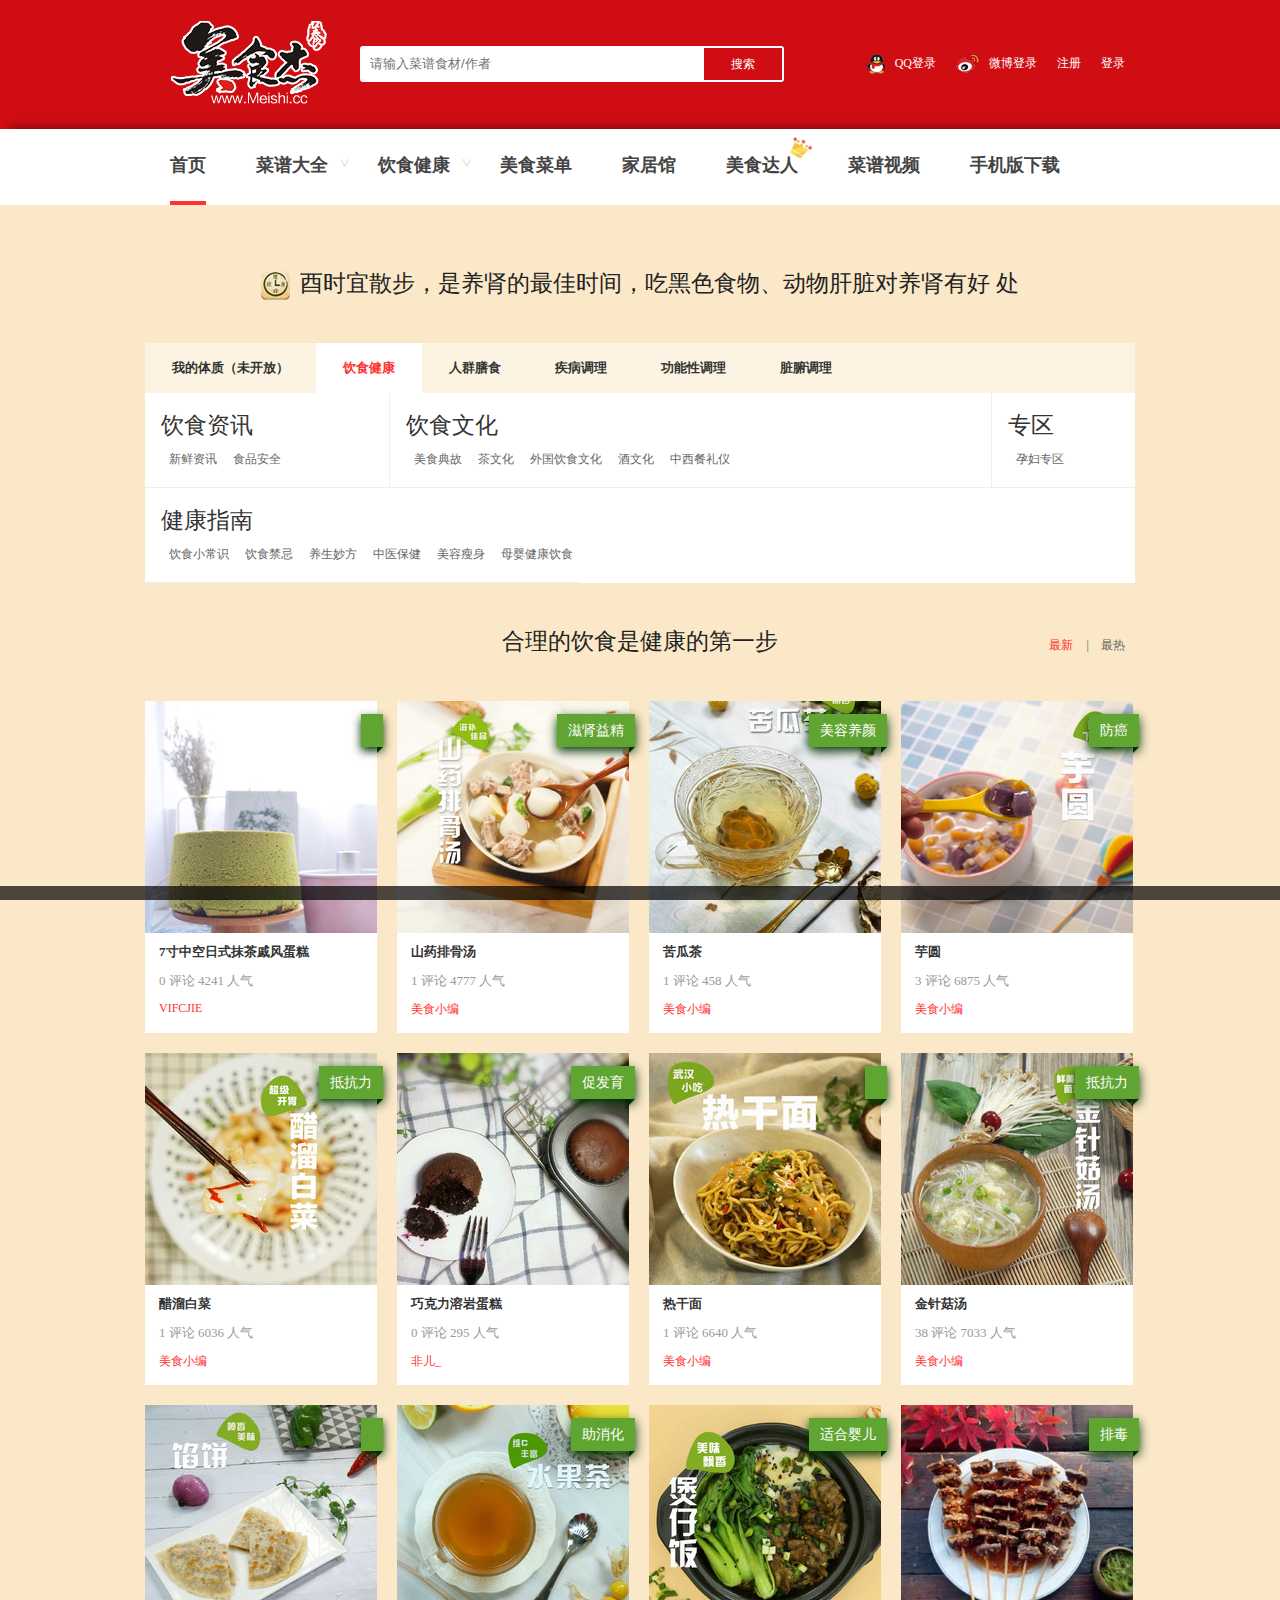
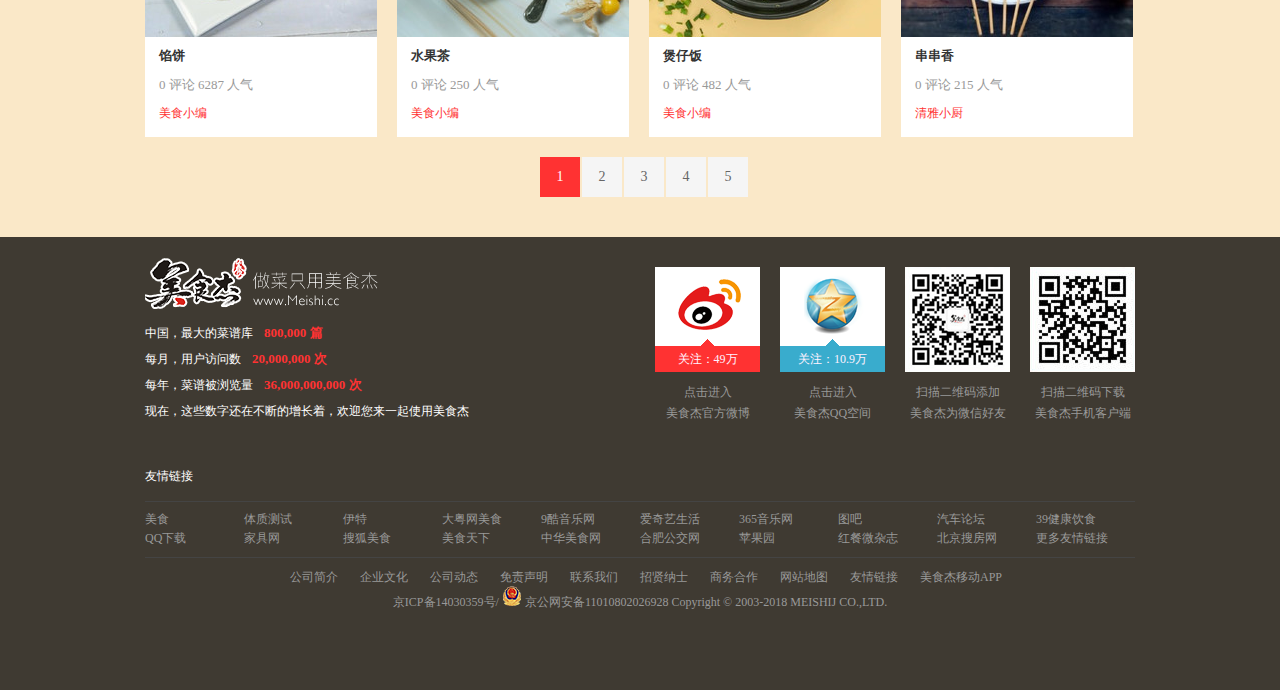
<file: 美食节 -胡雪 12.3/index3.html>
<!DOCTYPE html>
<html>
	<head>
		<meta charset="UTF-8">
		<title>健康频道 - 美食杰健康网为您提供最合理健康饮食建议、健康小常识、健康减肥、女性健康</title>
	     <link rel="stylesheet" type="text/css" href="css/reset.css"/>
		<link rel="stylesheet" type="text/css" href="css/mian3.css"/>
		<script type="text/javascript" src="js/jquery.min.js">
        </script>
        <script type="text/javascript" src="js/mian3.js">
        </script>
	</head>
	<body>
		 <header>
			<div class="inner clear">
			<h4 class="fl">
				<a href="" class="top-logo"></a>
			</h4>
			<div class="top-input fl">
					<input type="text" placeholder="请输入菜谱食材/作者"/>
					<span class="top-search">
						搜索
					</span>
				</div>
				<ul class="top-enter fr">
					<li>
						<a href="">
							<i class="topicon top-qq "></i>
							QQ登录
						</a>
					</li>
						<li>
						<a href="">
							<i class="topicon top-weibo"></i>
							微博登录
						</a>
					</li>
					<li>
						<a href="">
							注册
						</a>
					</li>
					<li>
						<a href="">
							登录
						</a>
					</li>
				</ul>
				</div>
	  </header>
		<!--顶部导航-->
	  <nav>
			<div class="inner">
				<ul class="nav-list clear">
					<li><a href="index.html" target="_self" >首页</a></li>
					<li class="nav-li"><a href="index2.html" target="_self">菜谱大全</a><span>></span>
					    <div class="nav-down-list nav-down-list1">
					       <div class="nav-down-list-up">
					       	<dl>
					       		<dt><a href="">家常菜谱</a></dt>
					       		<dd><a href="">家常菜</a></dd>
                      			<dd><a href="">凉菜</a></dd>
                      			<dd><a href="">素食</a></dd>
                      			<dd><a href="">晚餐</a></dd>
                      			<dd><a href="">私家菜</a></dd>
                      			<dd><a href="">热菜</a></dd>
                      			<dd><a href="">海鲜</a></dd>
                      			<dd><a href="">孕妇</a></dd>
                      			<dd><a href="">早餐</a></dd>
                      			<dd><a href="">午餐</a></dd>
                      			<dd><a href="">甜品点心</a></dd>
                      			<dd><a href="">汤粥</a></dd>
                      			<dd><a href="">宝宝食谱-婴儿食谱</a></dd>
                      			<dd><a href="">糕点主食</a></dd>
                      			<dd><a href="">微波炉</a></dd>	
					       	</dl>
					       </div>
					       <div class="nav-down-list-down clear">
					  
					       	<div class="nav-down-list-down-fl fl clear">
					       		<dl class="clear">
					       			<dt><a href="">中华菜系</a></dt>
					       			<dd><a href="">川菜</a></dd>
					       			<dd><a href="">粤菜</a></dd>
					       			<dd><a href="">东北菜</a></dd>
					       			<dd><a href="">湘菜</a></dd>
					       			<dd><a href="">鲁菜</a></dd>
					       			<dd><a href="">浙菜</a></dd>
					       			<dd><a href="">湖北菜</a></dd>
					       			<dd><a href="">清真菜</a></dd>
					       		</dl>
					       		<dl class="clear">
					       			<dt><a href="">外国菜谱</a></dt>
					       			<dd><a href="">韩国料理</a></dd>
					       			<dd><a href="">日本料理</a></dd>
					       			<dd><a href="">法国菜</a></dd>
					       			<dd><a href="">意大利餐</a></dd>
					       		</dl>
					       		<dl class="clear">
					       			<dt><a href="">厨房百科</a></dt>
					       			<dd><a href="">摆盘周边</a></dd>
					       			<dd><a href="">烹饪技巧</a></dd>
					       			<dd><a href="">生活妙招</a></dd>
					       			<dd><a href="">美食专题</a></dd>
					       		</dl>
					       	</div>
					       	<div class="nav-down-list-down-center fl clear">
					       			<dl class="clear">
					       			<dt><a href="">各地小吃</a></dt>
					       			<dd><a href="">四川小吃</a></dd>
					       			<dd><a href="">广东小吃</a></dd>
					       			<dd><a href="">北京小吃</a></dd>
					       			<dd><a href="">陕西小吃</a></dd>
					       		</dl>
					       		<dl class="clear">
					       			<dt><a href="">烘焙</a></dt>
					       			<dd><a href="">蛋糕面包</a></dd>
					       			<dd><a href="">饼干配方</a></dd>
					       			<dd><a href="">甜品点心</a></dd>
					       		</dl>
					       		<dl class="clear">
					       			<dt><a href="">食材百科</a></dt>
					       			<dd><a href="">蔬菜</a></dd>
					       			<dd><a href="">水果</a></dd>
					       			<dd><a href="">谷类</a></dd>
					       		</dl>
					       	</div>	
					       </div>	
					       <div class="li-img"></div>
					    </div>
					</li>
					<li class="nav-li"><a href="index3.html" target="_self">饮食健康</a><span>></span>
					<div class="nav-down-list nav-down-list2">
					       <div class="nav-down-list-up">
					       	<dl class="clear">
					       		<dt><a href="">饮食健康</a></dt>
					       		<dd><a href="">饮食小常识</a></dd>
                      			<dd><a href="">美容瘦身</a></dd>
                      			<dd><a href="">食品安全</a></dd>
                      			<dd><a href="">养生妙方</a></dd>
                      			<dd><a href="">饮食禁忌</a></dd>
                      			<dd><a href="">中医保健</a></dd>
                      			<dd><a href="">母婴健康饮食</a></dd>
                      			<dd><a href="">饮食新闻</a></dd>
                      			</dl>
                      			<dl class="clear">
					       		<dt><a href="">功能性调理</a></dt>
					       		<dd><a href="">清热去火</a></dd>
					       		<dd><a href="">减肥</a></dd>
					       		<dd><a href="">祛痰</a></dd>
					       		<dd><a href="">乌发</a></dd>
					       			<dd><a href="">滋阴补肾</a></dd>
					       			<dd><a href="">健脾开胃</a></dd>
					       			<dd><a href="">消化不良</a></dd>
					       			<dd><a href="">清热解毒</a></dd>
					       			<dd><a href="">壮阳补阳</a></dd>
					       			<dd><a href="">增肥</a></dd>
					       		
					       	</dl>
					       </div>
					       <div class="nav-down-list-down clear">
					  
					       	<div class="nav-down-list-down-fl fl clear">
					       	
					       		<dl class="clear">
					       			<dt><a href="">人群膳食</a></dt>
					       			<dd><a href="">孕妇</a></dd>
					       			<dd><a href="">老人</a></dd>
					       			<dd><a href="">产妇</a></dd>
					       			<dd><a href="">哺乳期</a></dd>
					       			<dd><a href="">青少年</a></dd>
					       			<dd><a href="">幼儿</a></dd>
					       			<dd><a href="">学龄期儿童</a></dd>
					       		</dl>
					       		<dl class="clear">
					       			<dt><a href="">脏腑调理</a></dt>
					       			<dd><a href="">感冒</a></dd>
					       			<dd><a href="">补肾</a></dd>
					       			<dd><a href="">阳痿早泄</a></dd>
					       			<dd><a href="">补血</a></dd>
					       			<dd><a href="">便秘</a></dd>
					       			<dd><a href="">腹泻</a></dd>
					       			<dd><a href="">活血化瘀</a></dd>	
					       		</dl>
					       	</div>
					       	<div class="nav-down-list-down-center fl clear">
					       			<dl class="clear">
					       			<dt><a href="">疾病调理</a></dt>
					       			<dd><a href="">糖尿病</a></dd>
					       			<dd><a href="">高血压</a></dd>
					       			<dd><a href="">痛风</a></dd>
					       			<dd><a href="">胃炎</a></dd>
					       			<dd><a href="">痔疮</a></dd>
					       			<dd><a href="">更年期</a></dd>
					       			<dd><a href="">甲状腺</a></dd>
					       		</dl>
					       	</div>	
					       </div>	
					       <div class="li-img"></div> 	
					</div>
					</li>
					<li><a href="index4.html" target="_self">美食菜单</a></li>
					<li><a href="html/food2.html">家居馆</a></li>
					<li><a href="">美食达人</a><i class="king"></i></li>
					<li><a href="">菜谱视频</a></li>
					<li><a href="2.html">手机版下载</a></li>
				</ul>
			</div>
		</nav>
	 <article>	
	 	<div class="inner">
	 		<section>
	 			<div class="se-title">
			     		<h3>
			     			<i class="small"></i><a href="">酉时宜散步，是养肾的最佳时间，吃黑色食物、动物肝脏对养肾有好 处</a></h3>
			     
			     	</div>
	 		</section>
	 		<section class="top-list">
					<ul class="top-list-btns clear">
						<li><a href="">我的体质（未开放）</a> </li>
						<li class="now"><a href="" class="now">饮食健康</a></li>
						<li><a href="">人群膳食</a></li>
						<li><a href="">疾病调理</a></li>
						<li><a href="">功能性调理</a></li>
						<li><a href="">脏腑调理</a></li>
						<!--<li><a href="">厨房百科</a></li>
						<li><a href="">食材百科</a></li>-->
					</ul>
					<div class="top-list-list clear">
								<dl class="three-meals two-dls food-zx dd-three">
							<dt><a href="">饮食资讯</a></dt>
							<dd><a href="">新鲜资讯</a></dd>
							<dd><a href="">食品安全</a></dd>
						
						</dl>
						<dl class="se-cowd two-dls wenhua dd-three">
							<dt><a href="">饮食文化</a></dt>
							<dd><a href="">美食典故</a></dd>
							<dd><a href="">茶文化</a></dd>
							<dd><a href="">外国饮食文化</a></dd>
							<dd><a href="">酒文化</a></dd>
							<dd><a href="">中西餐礼仪</a></dd>
						</dl>
						<dl class="se-effct dd-three">
							<dt><a href="">专区</a></dt>
							<dd><a href="">孕妇专区</a></dd>
						</dl>
						<dl class="clear top-dl-one zhinan">
							<dt><a href="">健康指南</a></dt>
							<dd><a href="">饮食小常识</a></dd>
							<dd><a href="">饮食禁忌</a></dd>
							<dd><a href="">养生妙方</a></dd>
							<dd><a href="">中医保健</a></dd>
							<dd><a href="">美容瘦身</a></dd>
							<dd><a href="">母婴健康饮食</a></dd>
						</dl>
				
					</div>
				</section>
	 	    <section class='hlys'>
	 	    	<div class="se-title">
	 	    	<h3>合理的饮食是健康的第一步</h3>
			     		<p class="cont-btns">
			     			<a href="" class="now">最新</a>
			     			<em>|</em>
			     			<a href="">最热</a>
			     		</p>
			     </div>
			     <ul class="hlys-cont clear">
			     	<li>
					        		<div class="se-bill-img">
					        			<a href=""><img src="img/a5098706_150191361153946.jpg" alt="" /></a>
					        		    <span class="lit-tit">
					        		    	防癌
					        		    </span>
					        		</div>
					        		<div class="se-bill-des">
					        			<div class="se-bill-des-cont">
					        			<p class="se-bill-des-tit">
					        			<span class="destit">香酥反沙馒头条</span>
					        			<span class="desnum">147评论40430人气</span>
					        			<span class="des-author">寓言7656</span>
					        			</p>
					        			<div class="se-bill-des-des">
					        				<p class="se-p step"><a href=""><i class="ff cap"></i>9步/大概10分钟</a></p>
					        				<p class="se-p taste"><a href=""><i class="ff fire"></i>炸/甜味</a></p>
					        			     
					        			</div>
					        			</div>
					        			<!--移动盒子-->
					        		</div>
					</li>
					<li>
					        		<div class="se-bill-img">
					        			<a href=""><img src="img/a5098706_150191361153946.jpg" alt="" /></a>
					        		    <span class="lit-tit">
					        		    	防癌
					        		    </span>
					        		</div>
					        		<div class="se-bill-des">
					        			<div class="se-bill-des-cont">
					        			<p class="se-bill-des-tit">
					        			<span class="destit">香酥反沙馒头条</span>
					        			<span class="desnum">147评论40430人气</span>
					        			<span class="des-author">寓言7656</span>
					        			</p>
					        			<div class="se-bill-des-des">
					        				<p class="se-p step"><a href=""><i class="ff cap"></i>9步/大概10分钟</a></p>
					        				<p class="se-p taste"><a href=""><i class="ff fire"></i>炸/甜味</a></p>
					        			     
					        			</div>
					        			</div>
					        			<!--移动盒子-->
					        		</div>
					</li>
					<li>
					        		<div class="se-bill-img">
					        			<a href=""><img src="img/a5098706_150191361153946.jpg" alt="" /></a>
					        		    <span class="lit-tit">
					        		    	防癌
					        		    </span>
					        		</div>
					        		<div class="se-bill-des">
					        			<div class="se-bill-des-cont">
					        			<p class="se-bill-des-tit">
					        			<span class="destit">香酥反沙馒头条</span>
					        			<span class="desnum">147评论40430人气</span>
					        			<span class="des-author">寓言7656</span>
					        			</p>
					        			<div class="se-bill-des-des">
					        				<p class="se-p step"><a href=""><i class="ff cap"></i>9步/大概10分钟</a></p>
					        				<p class="se-p taste"><a href=""><i class="ff fire"></i>炸/甜味</a></p>
					        			     
					        			</div>
					        			</div>
					        			<!--移动盒子-->
					        		</div>
					</li>
					<li>
					        		<div class="se-bill-img">
					        			<a href=""><img src="img/a5098706_150191361153946.jpg" alt="" /></a>
					        		    <span class="lit-tit">
					        		    	防癌
					        		    </span>
					        		</div>
					        		<div class="se-bill-des">
					        			<div class="se-bill-des-cont">
					        			<p class="se-bill-des-tit">
					        			<span class="destit">香酥反沙馒头条</span>
					        			<span class="desnum">147评论40430人气</span>
					        			<span class="des-author">寓言7656</span>
					        			</p>
					        			<div class="se-bill-des-des">
					        				<p class="se-p step"><a href=""><i class="ff cap"></i>9步/大概10分钟</a></p>
					        				<p class="se-p taste"><a href=""><i class="ff fire"></i>炸/甜味</a></p>
					        			     
					        			</div>
					        			</div>
					        			<!--移动盒子-->
					        		</div>
					</li>
			     </ul>
			     	 <p class="right-down_btns clear">
			     		 	<a href="" datapage="1" class="now">
			     		 		1
			     		 	</a>
			     		 	<a href="" datapage="2">
			     		 		2
			     		 	</a>
			     		 	<a href="" datapage="3">
			     		 		3
			     		 	</a>
			     		 	<a href="" datapage="4">
			     		 		4
			     		 	</a>
			     		 	<a href="" datapage="5">
			     		 		5
			     		 	</a>
			     		 </p>
	 	    </section>
	 	</div>
	 </article>
	<footer>
			<div class="inner">
				<div class="foot-up clear">
					<div class="foot-up-left fl">
						<a href="" class="foot-logo"></a>
						<p>
							中国，最大的菜谱库<strong>800,000 篇</strong>
							<br/>
							每月，用户访问数<strong>20,000,000 次</strong><br/>
							每年，菜谱被浏览量<strong>36,000,000,000 次</strong><br/>
						           现在，这些数字还在不断的增长着，欢迎您来一起使用美食杰
						</p>
					</div>
					<ul class="foot-up-right fr clear">
						<li>
							<div class="foot-up-img">
								<i class="footer weibo"></i>
								<span>关注：49万</span>
							</div>
							<p>
								<a href="">点击进入
								<br />
								美食杰官方微博</a>
							</p>
						</li>
						<li>
							<div class="foot-up-img">
								<i class="footer QQ-fram"></i>
								<span>关注：10.9万</span>
							</div>
							<p>
								<a href="">点击进入
								<br />
								美食杰QQ空间</a>
							</p>
						</li>
							<li>
							<div class="foot-up-img">
								<i class="footer weixin "></i>
								<!--<span>关注：10.9万</span>-->
							</div>
							<p>
								<a href="">扫描二维码添加
								<br />
								美食杰为微信好友</a>
							</p>
						</li>
													<li>
							<div class="foot-up-img">
								<i class="footer app"></i>
								<!--<span>关注：10.9万</span>-->
							</div>
							<p>
								<a href="">扫描二维码下载
								<br />
								美食杰手机客户端</a>
							</p>
						</li>
					</ul>
				</div>
				<div class="foot-down">
					<p class="foot-down-tit">友情链接</p>
					<dl class="foot-down-one clear">
						<dd><a href="">美食</a></dd>
						<dd><a href="">体质测试</a></dd>
						<dd><a href="">伊特</a></dd>
						<dd><a href="">大粤网美食</a></dd>
						<dd><a href="">9酷音乐网</a></dd>
						<dd><a href="">爱奇艺生活</a></dd>
						<dd><a href="">365音乐网</a></dd>
						<dd><a href="">图吧</a></dd>
						<dd><a href="">汽车论坛</a></dd>
						<dd><a href="">39健康饮食</a></dd>
						<dd><a href="">QQ下载</a></dd>
						<dd><a href="">家具网</a></dd>
						<dd><a href="">搜狐美食</a></dd>
						<dd><a href="">美食天下</a></dd>
						<dd><a href="">中华美食网</a></dd>
						<dd><a href="">合肥公交网</a></dd>
						<dd><a href="">苹果园</a></dd>
						<dd><a href="">红餐微杂志</a></dd>
						<dd><a href="">北京搜房网</a></dd>
						<dd><a href="">更多友情链接</a></dd>
					</dl>
					<p class="foot-p clear">
						<a href="">公司简介</a>
						<a href="">企业文化</a>
						<a href="">公司动态</a>
						<a href="">免责声明</a>
						<a href="">联系我们</a>
						<a href="">招贤纳士</a>
						<a href="">商务合作</a>
						<a href="">网站地图</a>
						<a href="">友情链接</a>
						<a href="">美食杰移动APP</a>
					</p>
					<p class="foot-lastp">
						<a href="">京ICP备14030359号</a>/<a href="">
							<img src="img/20180208111357_93713.png" alt="" />
							京公网安备11010802026928
						</a>
						Copyright © 2003-2018 MEISHIJ CO.,LTD.
					</p>
				</div>
			</div>
	 </footer>
	 <div class="down-search ">
			<div class="inner clear">
				<span class="search-btn fl"></span>
				<div class="search-input fl clear">
					<input type="text" placeholder="输入菜谱食材、作者" class="input-one fl"/>
					<input type="button" value="搜索" class="input-two fl">
					</input>
				</div>
		 
			</div>
		</div>
		<!--底部搜索框-->
	 <div class="back-top "></div>
		<!--返回顶部-->
	</body>
</html>
</file>
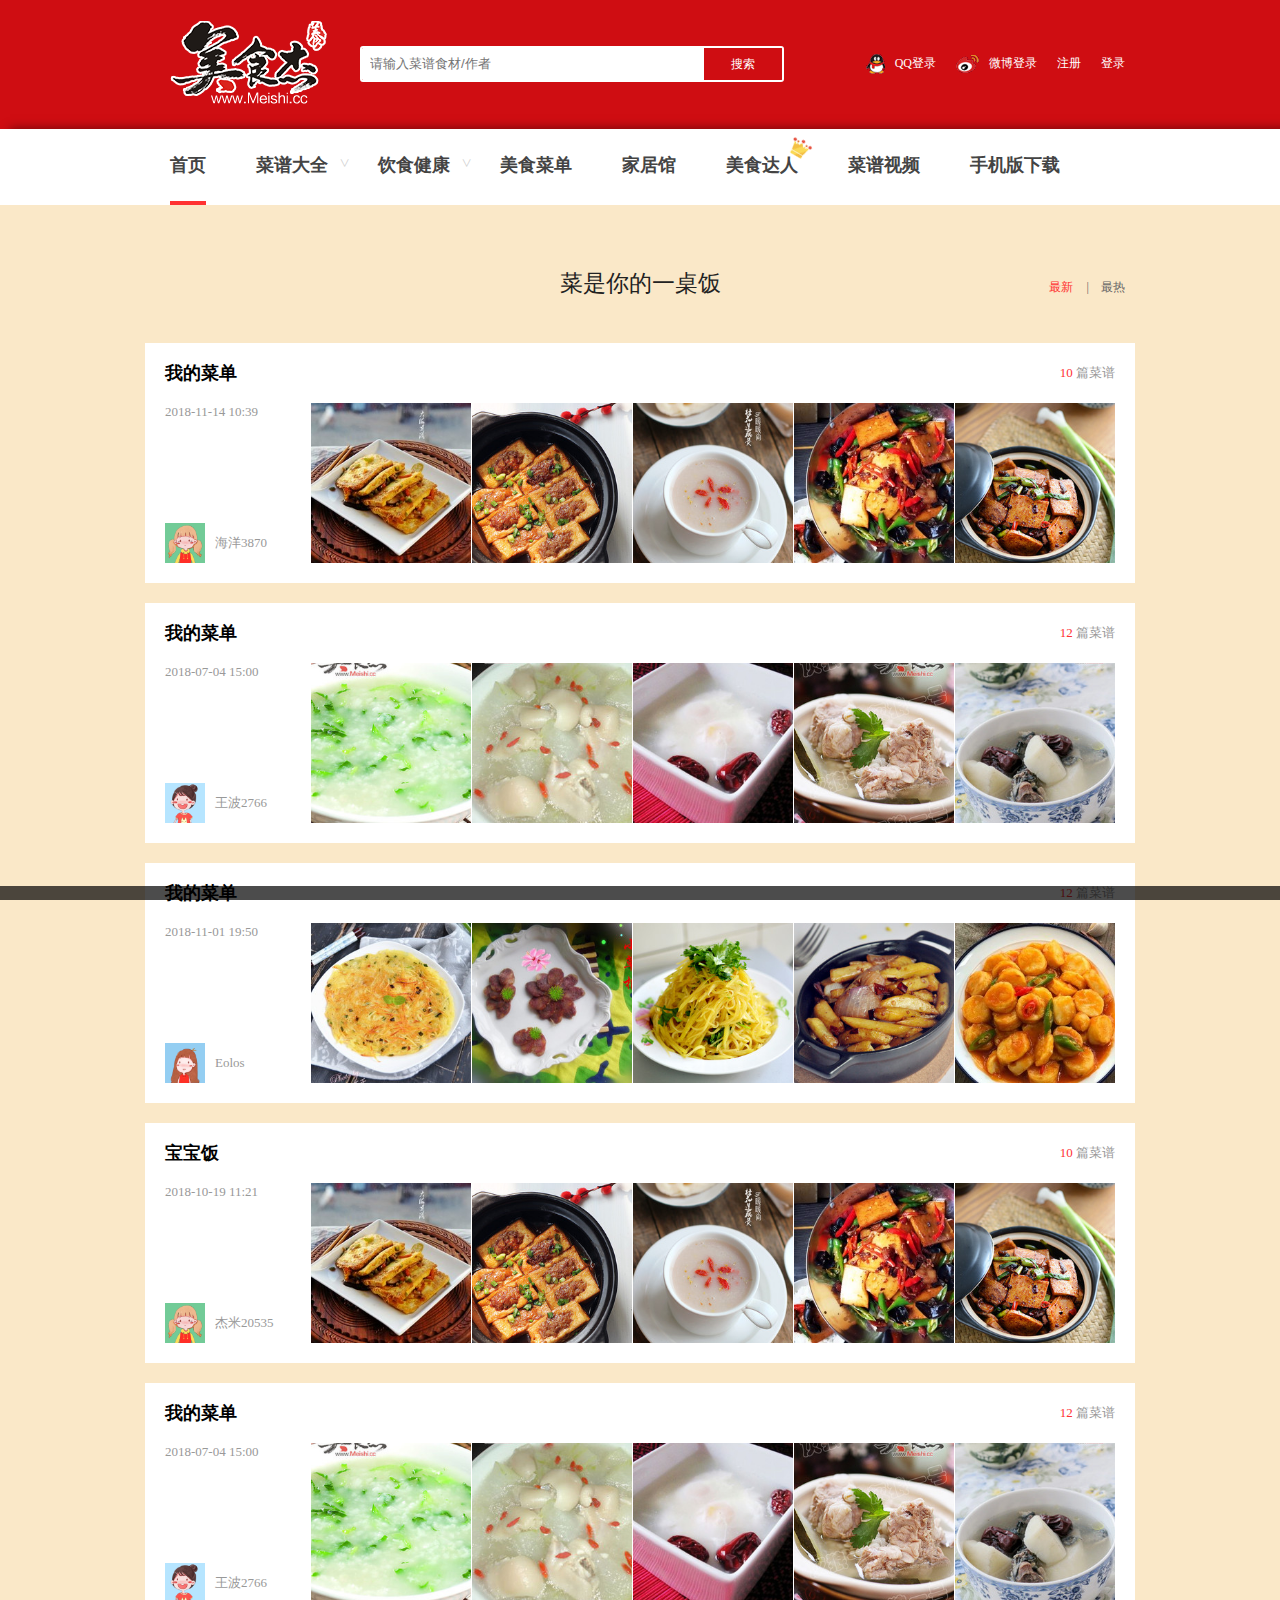
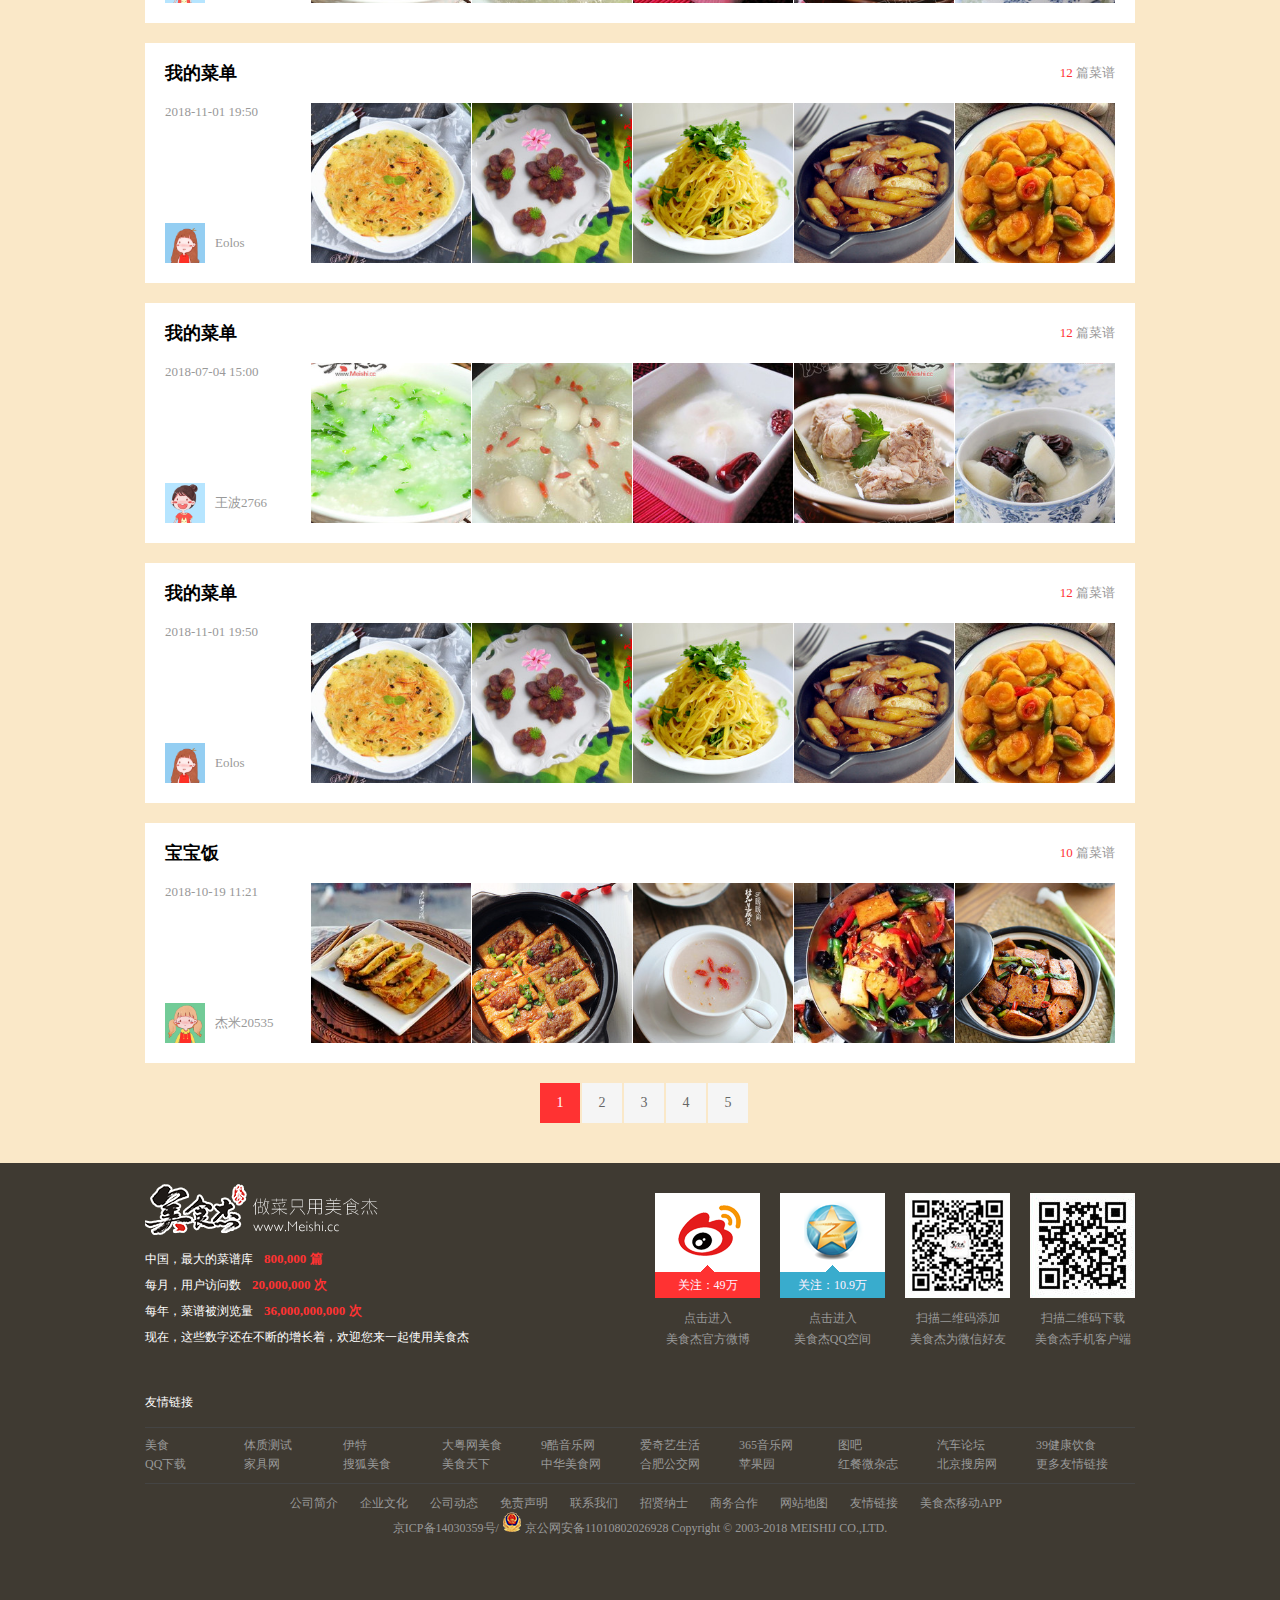
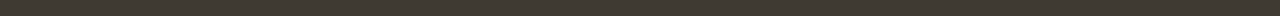
<file: 美食节 -胡雪 12.3/index4.html>
<!DOCTYPE html>
<html>
	<head>
		<meta charset="UTF-8">
		<title>美食菜单_私人的美食专题 - 美食杰</title>
		<link rel="shortcut icon" href="img1/c1_03.png" type="image/x-icon" />
		<link rel="stylesheet" type="text/css" href="css/reset.css"/>
		<link rel="stylesheet" type="text/css" href="css/mian4.css"/>
		<script type="text/javascript" src="js/jquery.min.js">
        </script>
        <script type="text/javascript" src="js/mian4.js">
        </script>
	</head>
	<body>
			<header>
			<div class="inner clear">
			<h4 class="fl">
				<a href="" class="top-logo"></a>
			</h4>
			<div class="top-input fl">
					<input type="text" placeholder="请输入菜谱食材/作者"/>
					<span class="top-search">
						搜索
					</span>
				</div>
				<ul class="top-enter fr">
					<li>
						<a href="">
							<i class="topicon top-qq "></i>
							QQ登录
						</a>
					</li>
						<li>
						<a href="">
							<i class="topicon top-weibo"></i>
							微博登录
						</a>
					</li>
					<li>
						<a href="">
							注册
						</a>
					</li>
					<li>
						<a href="">
							登录
						</a>
					</li>
				</ul>
				</div>
		</header>
		<!--顶部导航-->
		<nav>
			<div class="inner">
				<ul class="nav-list clear">
					<li><a href="index.html" target="_self">首页</a></li>
					<li class="nav-li"><a href="index2.html" target="_self">菜谱大全</a><span>></span>
					    <div class="nav-down-list nav-down-list1">
					       <div class="nav-down-list-up">
					       	<dl>
					       		<dt><a href="">家常菜谱</a></dt>
					       		<dd><a href="">家常菜</a></dd>
                      			<dd><a href="">凉菜</a></dd>
                      			<dd><a href="">素食</a></dd>
                      			<dd><a href="">晚餐</a></dd>
                      			<dd><a href="">私家菜</a></dd>
                      			<dd><a href="">热菜</a></dd>
                      			<dd><a href="">海鲜</a></dd>
                      			<dd><a href="">孕妇</a></dd>
                      			<dd><a href="">早餐</a></dd>
                      			<dd><a href="">午餐</a></dd>
                      			<dd><a href="">甜品点心</a></dd>
                      			<dd><a href="">汤粥</a></dd>
                      			<dd><a href="">宝宝食谱-婴儿食谱</a></dd>
                      			<dd><a href="">糕点主食</a></dd>
                      			<dd><a href="">微波炉</a></dd>	
					       	</dl>
					       </div>
					       <div class="nav-down-list-down clear">
					  
					       	<div class="nav-down-list-down-fl fl clear">
					       		<dl class="clear">
					       			<dt><a href="">中华菜系</a></dt>
					       			<dd><a href="">川菜</a></dd>
					       			<dd><a href="">粤菜</a></dd>
					       			<dd><a href="">东北菜</a></dd>
					       			<dd><a href="">湘菜</a></dd>
					       			<dd><a href="">鲁菜</a></dd>
					       			<dd><a href="">浙菜</a></dd>
					       			<dd><a href="">湖北菜</a></dd>
					       			<dd><a href="">清真菜</a></dd>
					       		</dl>
					       		<dl class="clear">
					       			<dt><a href="">外国菜谱</a></dt>
					       			<dd><a href="">韩国料理</a></dd>
					       			<dd><a href="">日本料理</a></dd>
					       			<dd><a href="">法国菜</a></dd>
					       			<dd><a href="">意大利餐</a></dd>
					       		</dl>
					       		<dl class="clear">
					       			<dt><a href="">厨房百科</a></dt>
					       			<dd><a href="">摆盘周边</a></dd>
					       			<dd><a href="">烹饪技巧</a></dd>
					       			<dd><a href="">生活妙招</a></dd>
					       			<dd><a href="">美食专题</a></dd>
					       		</dl>
					       	</div>
					       	<div class="nav-down-list-down-center fl clear">
					       			<dl class="clear">
					       			<dt><a href="">各地小吃</a></dt>
					       			<dd><a href="">四川小吃</a></dd>
					       			<dd><a href="">广东小吃</a></dd>
					       			<dd><a href="">北京小吃</a></dd>
					       			<dd><a href="">陕西小吃</a></dd>
					       		</dl>
					       		<dl class="clear">
					       			<dt><a href="">烘焙</a></dt>
					       			<dd><a href="">蛋糕面包</a></dd>
					       			<dd><a href="">饼干配方</a></dd>
					       			<dd><a href="">甜品点心</a></dd>
					       		</dl>
					       		<dl class="clear">
					       			<dt><a href="">食材百科</a></dt>
					       			<dd><a href="">蔬菜</a></dd>
					       			<dd><a href="">水果</a></dd>
					       			<dd><a href="">谷类</a></dd>
					       		</dl>
					       	</div>	
					       </div>	
					       <div class="li-img"></div>
					    </div>
					</li>
					<li class="nav-li"><a href="index3.html" target="_self">饮食健康</a><span>></span>
					<div class="nav-down-list nav-down-list2">
					       <div class="nav-down-list-up">
					       	<dl class="clear">
					       		<dt><a href="">饮食健康</a></dt>
					       		<dd><a href="">饮食小常识</a></dd>
                      			<dd><a href="">美容瘦身</a></dd>
                      			<dd><a href="">食品安全</a></dd>
                      			<dd><a href="">养生妙方</a></dd>
                      			<dd><a href="">饮食禁忌</a></dd>
                      			<dd><a href="">中医保健</a></dd>
                      			<dd><a href="">母婴健康饮食</a></dd>
                      			<dd><a href="">饮食新闻</a></dd>
                      			</dl>
                      			<dl class="clear">
					       		<dt><a href="">功能性调理</a></dt>
					       		<dd><a href="">清热去火</a></dd>
					       		<dd><a href="">减肥</a></dd>
					       		<dd><a href="">祛痰</a></dd>
					       		<dd><a href="">乌发</a></dd>
					       			<dd><a href="">滋阴补肾</a></dd>
					       			<dd><a href="">健脾开胃</a></dd>
					       			<dd><a href="">消化不良</a></dd>
					       			<dd><a href="">清热解毒</a></dd>
					       			<dd><a href="">壮阳补阳</a></dd>
					       			<dd><a href="">增肥</a></dd>
					       		
					       	</dl>
					       </div>
					       <div class="nav-down-list-down clear">
					  
					       	<div class="nav-down-list-down-fl fl clear">
					       	
					       		<dl class="clear">
					       			<dt><a href="">人群膳食</a></dt>
					       			<dd><a href="">孕妇</a></dd>
					       			<dd><a href="">老人</a></dd>
					       			<dd><a href="">产妇</a></dd>
					       			<dd><a href="">哺乳期</a></dd>
					       			<dd><a href="">青少年</a></dd>
					       			<dd><a href="">幼儿</a></dd>
					       			<dd><a href="">学龄期儿童</a></dd>
					       		</dl>
					       		<dl class="clear">
					       			<dt><a href="">脏腑调理</a></dt>
					       			<dd><a href="">感冒</a></dd>
					       			<dd><a href="">补肾</a></dd>
					       			<dd><a href="">阳痿早泄</a></dd>
					       			<dd><a href="">补血</a></dd>
					       			<dd><a href="">便秘</a></dd>
					       			<dd><a href="">腹泻</a></dd>
					       			<dd><a href="">活血化瘀</a></dd>	
					       		</dl>
					       	</div>
					       	<div class="nav-down-list-down-center fl clear">
					       			<dl class="clear">
					       			<dt><a href="">疾病调理</a></dt>
					       			<dd><a href="">糖尿病</a></dd>
					       			<dd><a href="">高血压</a></dd>
					       			<dd><a href="">痛风</a></dd>
					       			<dd><a href="">胃炎</a></dd>
					       			<dd><a href="">痔疮</a></dd>
					       			<dd><a href="">更年期</a></dd>
					       			<dd><a href="">甲状腺</a></dd>
					       		</dl>
					       	</div>	
					       </div>	
					       <div class="li-img"></div> 	
					</div>
					</li>
					<li><a href="index4.html" target="_self" >美食菜单</a></li>
					<li><a href="html/food2.html">家居馆</a></li>
					<li><a href="">美食达人</a><i class="king"></i></li>
					<li><a href="">菜谱视频</a></li>
					<li><a href="2.html">手机版下载</a></li>
				</ul>
			</div>
		</nav>
		<!--中间导航结束-->
		<article>
			<div class="inner">
			<section class="cate">
			     	<div class="se-title">
			     		<h3>菜是你的一桌饭</h3>
			     		<p class="cont-btns">
			     			<a href="" class="now">最新</a>
			     			<em>|</em>
			     			<a href="">最热</a>
			     		</p>
			     	</div>
			     	<ul class="cate-cont">
			     		<li>
			     			<div class="cate-cont-tit clear">
			     				<h2 class="my-mesus fl">我的菜单</h2>
			     				 <p class="mesue-num fr">
			     				 	<span>10</span>
			     				 	篇菜谱
			     				 </p>
			     			</div>
			     			<div class="cate-cont-cont clear">
			     				<div class="in-des fl">
			     					<span class="in-des_time">2018-11-14 10:39</span>
			     					<div class="indes_au">
			     						<img src="img1/t4.png" alt="" class="fl"/>
			     						<span class="indes_au-in">海洋3870</span>
			     					</div>
			     				</div>
			     				<ol class="fr">
			     					<li class="ol_li">
			     						<div class="img-kuang">
			     							<a href="">
			     							<img src="img1/c1.jpg" alt="" /></a>
			     						<a href="" class="des-tit">锅塌豆腐</a></div>
			     					</li>
			     					<li class="ol_li">
			     						<div class="img-kuang">
			     							<a href="">
			     							<img src="img1/c2.jpg" alt="" /></a>
			     						<a href="" class="des-tit">酿豆腐</a></div>
			     					</li>
			     						<li class="ol_li">
			     						<div class="img-kuang">
			     							<a href="">
			     							<img src="img1/c3.jpg" alt="" /></a>
			     						<a href="" class="des-tit">桂花莲藕羹</a></div>
			     					</li>
			     						<li class="ol_li">
			     						<div class="img-kuang">
			     							<a href="">
			     							<img src="img1/c4.jpg" alt="" /></a>
			     						<a href="" class="des-tit">干锅千叶豆腐</a></div>
			     					</li>
			     						<li class="ol_li">
			     						<div class="img-kuang">
			     							<a href="">
			     							<img src="img1/c5.jpg" alt="" /></a>
			     						<a href="" class="des-tit">干锅千叶豆腐</a></div>
			     					</li>
			     				</ol>
			     			</div>
			     		</li>
			     		<li>
			     			<div class="cate-cont-tit clear">
			     				<h2 class="my-mesus fl">我的菜单</h2>
			     				 <p class="mesue-num fr">
			     				 	<span>12</span>
			     				 	篇菜谱
			     				 </p>
			     			</div>
			     			<div class="cate-cont-cont clear">
			     				<div class="in-des fl">
			     					<span class="in-des_time">2018-07-04 15:00</span>
			     					<div class="indes_au">
			     						<img src="img1/t2.png" alt="" class="fl"/>
			     						<span class="indes_au-in">王波2766</span>
			     					</div>
			     				</div>
			     				<ol class="fr">
			     					<li class="ol_li">
			     						<div class="img-kuang">
			     							<a href="">
			     							<img src="img1/c6.jpg" alt="" /></a>
			     						<a href="" class="des-tit">空心菜粥</a></div>
			     					</li>
			     					<li class="ol_li">
			     						<div class="img-kuang">
			     							<a href="">
			     							<img src="img1/c7.jpg" alt="" /></a>
			     						<a href="" class="des-tit">冬瓜猪蹄汤</a></div>
			     					</li>
			     						<li class="ol_li">
			     						<div class="img-kuang">
			     							<a href="">
			     							<img src="img1/c8.jpg" alt="" /></a>
			     						<a href="" class="des-tit">醪糟鸡蛋</a></div>
			     					</li>
			     						<li class="ol_li">
			     						<div class="img-kuang">
			     							<a href="">
			     							<img src="img1/c9.jpg" alt="" /></a>
			     						<a href="" class="des-tit">猪蹄汤</a></div>
			     					</li>
			     						<li class="ol_li">
			     						<div class="img-kuang">
			     							<a href="">
			     							<img src="img1/c10.jpg" alt="" /></a>
			     						<a href="" class="des-tit">山药红枣乌鸡汤</a></div>
			     					</li>
			     				</ol>
			     			</div>
			     		</li>
			     		<li>
			     			<div class="cate-cont-tit clear">
			     				<h2 class="my-mesus fl">我的菜单</h2>
			     				 <p class="mesue-num fr">
			     				 	<span>12</span>
			     				 	篇菜谱
			     				 </p>
			     			</div>
			     			<div class="cate-cont-cont clear">
			     				<div class="in-des fl">
			     					<span class="in-des_time">2018-11-01 19:50</span>
			     					<div class="indes_au">
			     						<img src="img1/t9.png" alt="" class="fl"/>
			     						<span class="indes_au-in">Eolos</span>
			     					</div>
			     				</div>
			     				<ol class="fr">
			     					<li class="ol_li">
			     						<div class="img-kuang">
			     							<a href="">
			     							<img src="img1/c11.jpg" alt="" /></a>
			     						<a href="" class="des-tit">洋芋擦擦</a></div>
			     					</li>
			     					<li class="ol_li">
			     						<div class="img-kuang">
			     							<a href="">
			     							<img src="img1/c12.jpg" alt="" /></a>
			     						<a href="" class="des-tit">风干肠</a></div>
			     					</li>
			     						<li class="ol_li">
			     						<div class="img-kuang">
			     							<a href="">
			     							<img src="img1/c13.jpg" alt="" /></a>
			     						<a href="" class="des-tit">凉拌土豆丝</a></div>
			     					</li>
			     						<li class="ol_li">
			     						<div class="img-kuang">
			     							<a href="">
			     							<img src="img1/c14.jpg" alt="" /></a>
			     						<a href="" class="des-tit">孜然土豆条</a></div>
			     					</li>
			     						<li class="ol_li">
			     						<div class="img-kuang">
			     							<a href="">
			     							<img src="img1/c15.jpg" alt="" /></a>
			     						<a href="" class="des-tit">茄汁豆腐</a></div>
			     					</li>
			     				</ol>
			     			</div>
			     		</li>
			     		<li>
			     			<div class="cate-cont-tit clear">
			     				<h2 class="my-mesus fl">宝宝饭</h2>
			     				 <p class="mesue-num fr">
			     				 	<span>10</span>
			     				 	篇菜谱
			     				 </p>
			     			</div>
			     			<div class="cate-cont-cont clear">
			     				<div class="in-des fl">
			     					<span class="in-des_time">2018-10-19 11:21</span>
			     					<div class="indes_au">
			     						<img src="img1/t4.png" alt="" class="fl"/>
			     						<span class="indes_au-in">杰米20535</span>
			     					</div>
			     				</div>
			     				<ol class="fr">
			     					<li class="ol_li">
			     						<div class="img-kuang">
			     							<a href="">
			     							<img src="img1/c1.jpg" alt="" /></a>
			     						<a href="" class="des-tit">锅塌豆腐</a></div>
			     					</li>
			     					<li class="ol_li">
			     						<div class="img-kuang">
			     							<a href="">
			     							<img src="img1/c2.jpg" alt="" /></a>
			     						<a href="" class="des-tit">酿豆腐</a></div>
			     					</li>
			     						<li class="ol_li">
			     						<div class="img-kuang">
			     							<a href="">
			     							<img src="img1/c3.jpg" alt="" /></a>
			     						<a href="" class="des-tit">桂花莲藕羹</a></div>
			     					</li>
			     						<li class="ol_li">
			     						<div class="img-kuang">
			     							<a href="">
			     							<img src="img1/c4.jpg" alt="" /></a>
			     						<a href="" class="des-tit">干锅千叶豆腐</a></div>
			     					</li>
			     						<li class="ol_li">
			     						<div class="img-kuang">
			     							<a href="">
			     							<img src="img1/c5.jpg" alt="" /></a>
			     						<a href="" class="des-tit">干锅千叶豆腐</a></div>
			     					</li>
			     				</ol>
			     			</div>
			     		</li>
			     		<li>
			     			<div class="cate-cont-tit clear">
			     				<h2 class="my-mesus fl">我的菜单</h2>
			     				 <p class="mesue-num fr">
			     				 	<span>12</span>
			     				 	篇菜谱
			     				 </p>
			     			</div>
			     			<div class="cate-cont-cont clear">
			     				<div class="in-des fl">
			     					<span class="in-des_time">2018-07-04 15:00</span>
			     					<div class="indes_au">
			     						<img src="img1/t2.png" alt="" class="fl"/>
			     						<span class="indes_au-in">王波2766</span>
			     					</div>
			     				</div>
			     				<ol class="fr">
			     					<li class="ol_li">
			     						<div class="img-kuang">
			     							<a href="">
			     							<img src="img1/c6.jpg" alt="" /></a>
			     						<a href="" class="des-tit">空心菜粥</a></div>
			     					</li>
			     					<li class="ol_li">
			     						<div class="img-kuang">
			     							<a href="">
			     							<img src="img1/c7.jpg" alt="" /></a>
			     						<a href="" class="des-tit">冬瓜猪蹄汤</a></div>
			     					</li>
			     						<li class="ol_li">
			     						<div class="img-kuang">
			     							<a href="">
			     							<img src="img1/c8.jpg" alt="" /></a>
			     						<a href="" class="des-tit">醪糟鸡蛋</a></div>
			     					</li>
			     						<li class="ol_li">
			     						<div class="img-kuang">
			     							<a href="">
			     							<img src="img1/c9.jpg" alt="" /></a>
			     						<a href="" class="des-tit">猪蹄汤</a></div>
			     					</li>
			     						<li class="ol_li">
			     						<div class="img-kuang">
			     							<a href="">
			     							<img src="img1/c10.jpg" alt="" /></a>
			     						<a href="" class="des-tit">山药红枣乌鸡汤</a></div>
			     					</li>
			     				</ol>
			     			</div>
			     		</li>
			     		<li>
			     			<div class="cate-cont-tit clear">
			     				<h2 class="my-mesus fl">我的菜单</h2>
			     				 <p class="mesue-num fr">
			     				 	<span>12</span>
			     				 	篇菜谱
			     				 </p>
			     			</div>
			     			<div class="cate-cont-cont clear">
			     				<div class="in-des fl">
			     					<span class="in-des_time">2018-11-01 19:50</span>
			     					<div class="indes_au">
			     						<img src="img1/t9.png" alt="" class="fl"/>
			     						<span class="indes_au-in">Eolos</span>
			     					</div>
			     				</div>
			     				<ol class="fr">
			     					<li class="ol_li">
			     						<div class="img-kuang">
			     							<a href="">
			     							<img src="img1/c11.jpg" alt="" /></a>
			     						<a href="" class="des-tit">洋芋擦擦</a></div>
			     					</li>
			     					<li class="ol_li">
			     						<div class="img-kuang">
			     							<a href="">
			     							<img src="img1/c12.jpg" alt="" /></a>
			     						<a href="" class="des-tit">风干肠</a></div>
			     					</li>
			     						<li class="ol_li">
			     						<div class="img-kuang">
			     							<a href="">
			     							<img src="img1/c13.jpg" alt="" /></a>
			     						<a href="" class="des-tit">凉拌土豆丝</a></div>
			     					</li>
			     						<li class="ol_li">
			     						<div class="img-kuang">
			     							<a href="">
			     							<img src="img1/c14.jpg" alt="" /></a>
			     						<a href="" class="des-tit">孜然土豆条</a></div>
			     					</li>
			     						<li class="ol_li">
			     						<div class="img-kuang">
			     							<a href="">
			     							<img src="img1/c15.jpg" alt="" /></a>
			     						<a href="" class="des-tit">茄汁豆腐</a></div>
			     					</li>
			     				</ol>
			     			</div>
			     		</li>
			     		<li>
			     	    <li>
			     			<div class="cate-cont-tit clear">
			     				<h2 class="my-mesus fl">我的菜单</h2>
			     				 <p class="mesue-num fr">
			     				 	<span>12</span>
			     				 	篇菜谱
			     				 </p>
			     			</div>
			     			<div class="cate-cont-cont clear">
			     				<div class="in-des fl">
			     					<span class="in-des_time">2018-07-04 15:00</span>
			     					<div class="indes_au">
			     						<img src="img1/t2.png" alt="" class="fl"/>
			     						<span class="indes_au-in">王波2766</span>
			     					</div>
			     				</div>
			     				<ol class="fr">
			     					<li class="ol_li">
			     						<div class="img-kuang">
			     							<a href="">
			     							<img src="img1/c6.jpg" alt="" /></a>
			     						<a href="" class="des-tit">空心菜粥</a></div>
			     					</li>
			     					<li class="ol_li">
			     						<div class="img-kuang">
			     							<a href="">
			     							<img src="img1/c7.jpg" alt="" /></a>
			     						<a href="" class="des-tit">冬瓜猪蹄汤</a></div>
			     					</li>
			     						<li class="ol_li">
			     						<div class="img-kuang">
			     							<a href="">
			     							<img src="img1/c8.jpg" alt="" /></a>
			     						<a href="" class="des-tit">醪糟鸡蛋</a></div>
			     					</li>
			     						<li class="ol_li">
			     						<div class="img-kuang">
			     							<a href="">
			     							<img src="img1/c9.jpg" alt="" /></a>
			     						<a href="" class="des-tit">猪蹄汤</a></div>
			     					</li>
			     						<li class="ol_li">
			     						<div class="img-kuang">
			     							<a href="">
			     							<img src="img1/c10.jpg" alt="" /></a>
			     						<a href="" class="des-tit">山药红枣乌鸡汤</a></div>
			     					</li>
			     				</ol>
			     			</div>
			     		</li>
			     		<li>
			     			<div class="cate-cont-tit clear">
			     				<h2 class="my-mesus fl">我的菜单</h2>
			     				 <p class="mesue-num fr">
			     				 	<span>12</span>
			     				 	篇菜谱
			     				 </p>
			     			</div>
			     			<div class="cate-cont-cont clear">
			     				<div class="in-des fl">
			     					<span class="in-des_time">2018-11-01 19:50</span>
			     					<div class="indes_au">
			     						<img src="img1/t9.png" alt="" class="fl"/>
			     						<span class="indes_au-in">Eolos</span>
			     					</div>
			     				</div>
			     				<ol class="fr">
			     					<li class="ol_li">
			     						<div class="img-kuang">
			     							<a href="">
			     							<img src="img1/c11.jpg" alt="" /></a>
			     						<a href="" class="des-tit">洋芋擦擦</a></div>
			     					</li>
			     					<li class="ol_li">
			     						<div class="img-kuang">
			     							<a href="">
			     							<img src="img1/c12.jpg" alt="" /></a>
			     						<a href="" class="des-tit">风干肠</a></div>
			     					</li>
			     						<li class="ol_li">
			     						<div class="img-kuang">
			     							<a href="">
			     							<img src="img1/c13.jpg" alt="" /></a>
			     						<a href="" class="des-tit">凉拌土豆丝</a></div>
			     					</li>
			     						<li class="ol_li">
			     						<div class="img-kuang">
			     							<a href="">
			     							<img src="img1/c14.jpg" alt="" /></a>
			     						<a href="" class="des-tit">孜然土豆条</a></div>
			     					</li>
			     						<li class="ol_li">
			     						<div class="img-kuang">
			     							<a href="">
			     							<img src="img1/c15.jpg" alt="" /></a>
			     						<a href="" class="des-tit">茄汁豆腐</a></div>
			     					</li>
			     				</ol>
			     			</div>
			     		</li>
			     		<li>
			     			<div class="cate-cont-tit clear">
			     				<h2 class="my-mesus fl">宝宝饭</h2>
			     				 <p class="mesue-num fr">
			     				 	<span>10</span>
			     				 	篇菜谱
			     				 </p>
			     			</div>
			     			<div class="cate-cont-cont clear">
			     				<div class="in-des fl">
			     					<span class="in-des_time">2018-10-19 11:21</span>
			     					<div class="indes_au">
			     						<img src="img1/t4.png" alt="" class="fl"/>
			     						<span class="indes_au-in">杰米20535</span>
			     					</div>
			     				</div>
			     				<ol class="fr">
			     					<li class="ol_li">
			     						<div class="img-kuang">
			     							<a href="">
			     							<img src="img1/c1.jpg" alt="" /></a>
			     						<a href="" class="des-tit">锅塌豆腐</a></div>
			     					</li>
			     					<li class="ol_li">
			     						<div class="img-kuang">
			     							<a href="">
			     							<img src="img1/c2.jpg" alt="" /></a>
			     						<a href="" class="des-tit">酿豆腐</a></div>
			     					</li>
			     						<li class="ol_li">
			     						<div class="img-kuang">
			     							<a href="">
			     							<img src="img1/c3.jpg" alt="" /></a>
			     						<a href="" class="des-tit">桂花莲藕羹</a></div>
			     					</li>
			     						<li class="ol_li">
			     						<div class="img-kuang">
			     							<a href="">
			     							<img src="img1/c4.jpg" alt="" /></a>
			     						<a href="" class="des-tit">干锅千叶豆腐</a></div>
			     					</li>
			     						<li class="ol_li">
			     						<div class="img-kuang">
			     							<a href="">
			     							<img src="img1/c5.jpg" alt="" /></a>
			     						<a href="" class="des-tit">干锅千叶豆腐</a></div>
			     					</li>
			     				</ol>
			     			</div>
			     		</li>
			     	</ul>
			     	 <p class="right-down_btns clear">
			     		 	<a href="" datapage="1" class="now">
			     		 		1
			     		 	</a>
			     		 	<a href="" datapage="2">
			     		 		2
			     		 	</a>
			     		 	<a href="" datapage="3">
			     		 		3
			     		 	</a>
			     		 	<a href="" datapage="4">
			     		 		4
			     		 	</a>
			     		 	<a href="" datapage="5">
			     		 		5
			     		 	</a>
			     		 </p>
			</section>
			</div>
		</article>
		<footer>
			<div class="inner">
				<div class="foot-up clear">
					<div class="foot-up-left fl">
						<a href="" class="foot-logo"></a>
						<p>
							中国，最大的菜谱库<strong>800,000 篇</strong>
							<br/>
							每月，用户访问数<strong>20,000,000 次</strong><br/>
							每年，菜谱被浏览量<strong>36,000,000,000 次</strong><br/>
						           现在，这些数字还在不断的增长着，欢迎您来一起使用美食杰
						</p>
					</div>
					<ul class="foot-up-right fr clear">
						<li>
							<div class="foot-up-img">
								<i class="footer weibo"></i>
								<span>关注：49万</span>
							</div>
							<p>
								<a href="">点击进入
								<br />
								美食杰官方微博</a>
							</p>
						</li>
						<li>
							<div class="foot-up-img">
								<i class="footer QQ-fram"></i>
								<span>关注：10.9万</span>
							</div>
							<p>
								<a href="">点击进入
								<br />
								美食杰QQ空间</a>
							</p>
						</li>
							<li>
							<div class="foot-up-img">
								<i class="footer weixin "></i>
								<!--<span>关注：10.9万</span>-->
							</div>
							<p>
								<a href="">扫描二维码添加
								<br />
								美食杰为微信好友</a>
							</p>
						</li>
													<li>
							<div class="foot-up-img">
								<i class="footer app"></i>
								<!--<span>关注：10.9万</span>-->
							</div>
							<p>
								<a href="">扫描二维码下载
								<br />
								美食杰手机客户端</a>
							</p>
						</li>
					</ul>
				</div>
				<div class="foot-down">
					<p class="foot-down-tit">友情链接</p>
					<dl class="foot-down-one clear">
						<dd><a href="">美食</a></dd>
						<dd><a href="">体质测试</a></dd>
						<dd><a href="">伊特</a></dd>
						<dd><a href="">大粤网美食</a></dd>
						<dd><a href="">9酷音乐网</a></dd>
						<dd><a href="">爱奇艺生活</a></dd>
						<dd><a href="">365音乐网</a></dd>
						<dd><a href="">图吧</a></dd>
						<dd><a href="">汽车论坛</a></dd>
						<dd><a href="">39健康饮食</a></dd>
						<dd><a href="">QQ下载</a></dd>
						<dd><a href="">家具网</a></dd>
						<dd><a href="">搜狐美食</a></dd>
						<dd><a href="">美食天下</a></dd>
						<dd><a href="">中华美食网</a></dd>
						<dd><a href="">合肥公交网</a></dd>
						<dd><a href="">苹果园</a></dd>
						<dd><a href="">红餐微杂志</a></dd>
						<dd><a href="">北京搜房网</a></dd>
						<dd><a href="">更多友情链接</a></dd>
					</dl>
					<p class="foot-p clear">
						<a href="">公司简介</a>
						<a href="">企业文化</a>
						<a href="">公司动态</a>
						<a href="">免责声明</a>
						<a href="">联系我们</a>
						<a href="">招贤纳士</a>
						<a href="">商务合作</a>
						<a href="">网站地图</a>
						<a href="">友情链接</a>
						<a href="">美食杰移动APP</a>
					</p>
					<p class="foot-lastp">
						<a href="">京ICP备14030359号</a>/<a href="">
							<img src="img/20180208111357_93713.png" alt="" />
							京公网安备11010802026928
						</a>
						Copyright © 2003-2018 MEISHIJ CO.,LTD.
					</p>
				</div>
			</div>
		</footer>
		<div class="down-search ">
			<div class="inner clear">
				<span class="search-btn fl"></span>
				<div class="search-input fl clear">
					<input type="text" placeholder="输入菜谱食材、作者" class="input-one fl"/>
					<input type="button" value="搜索" class="input-two fl">
					</input>
				</div>
		 
			</div>
		</div>
		<!--底部搜索框-->
			  <div class="back-top "></div>
		<!--返回顶部-->	
	</body>
</html>
</file>
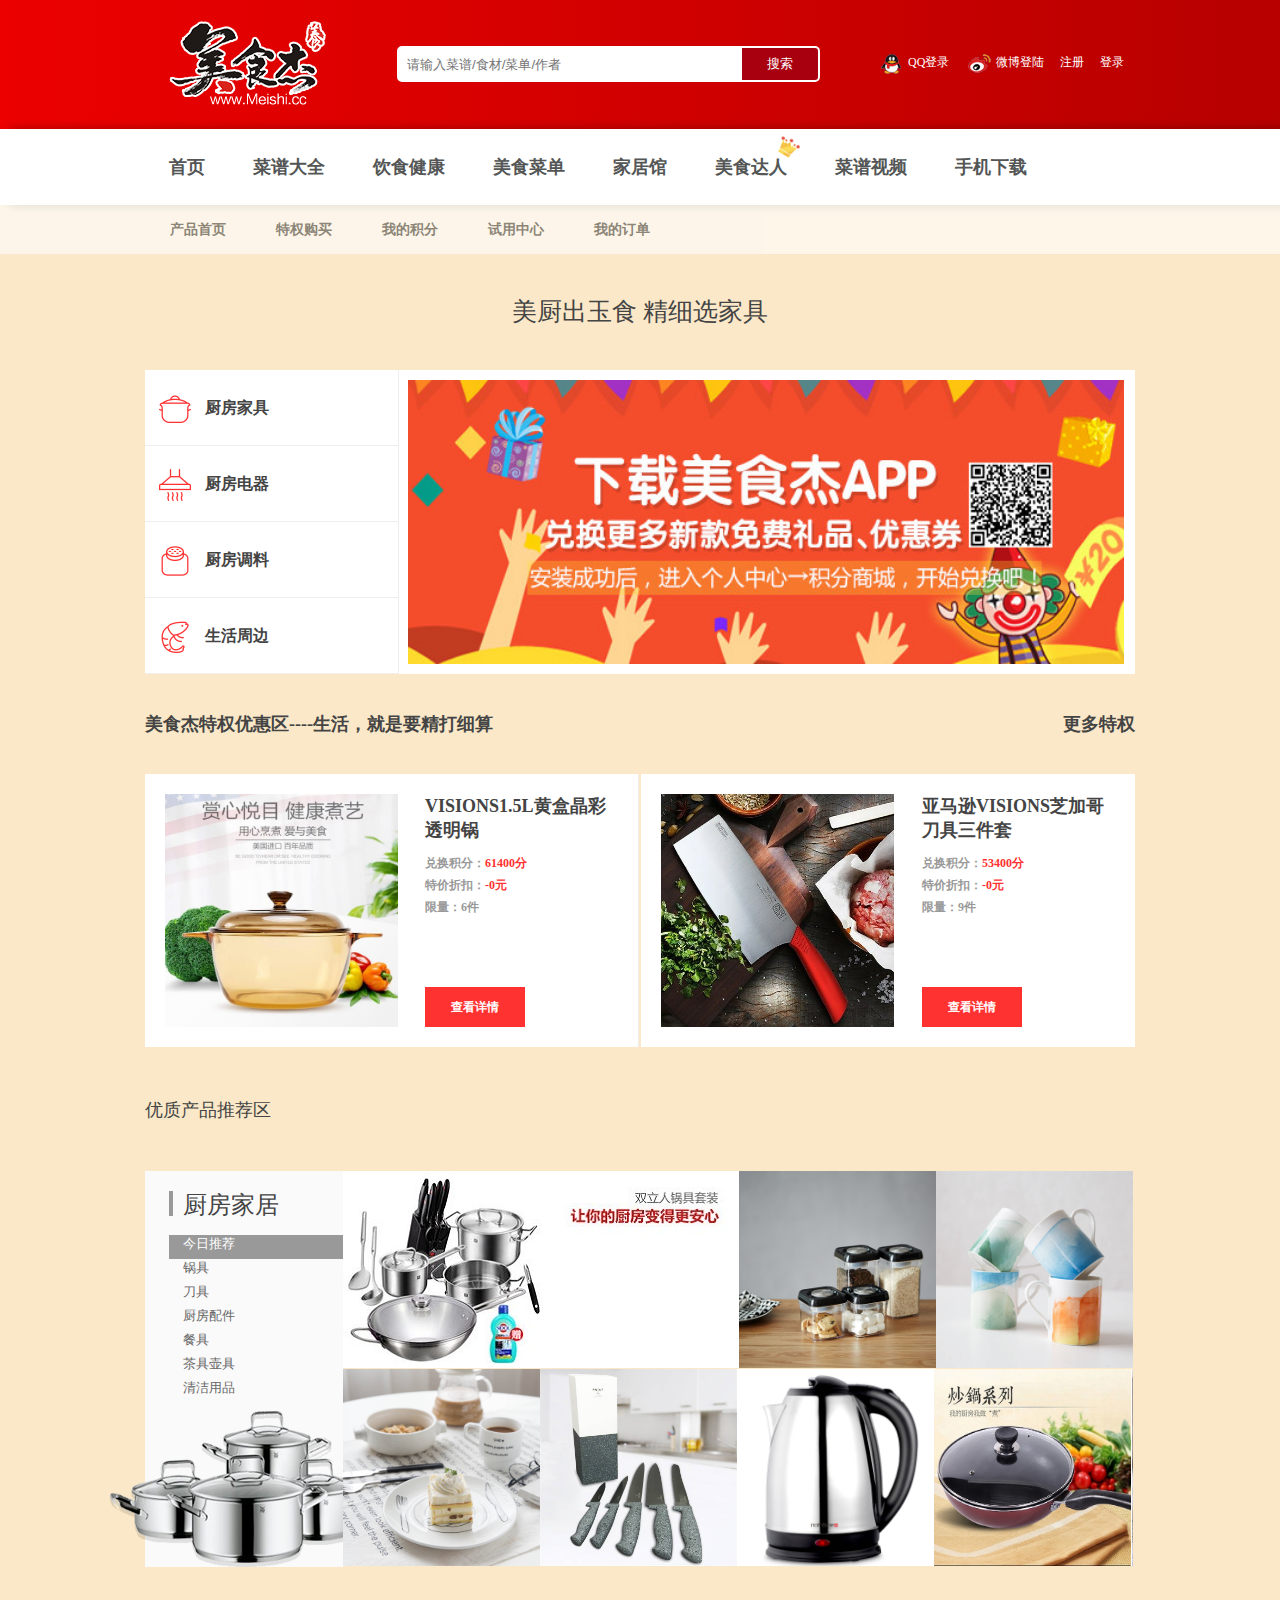
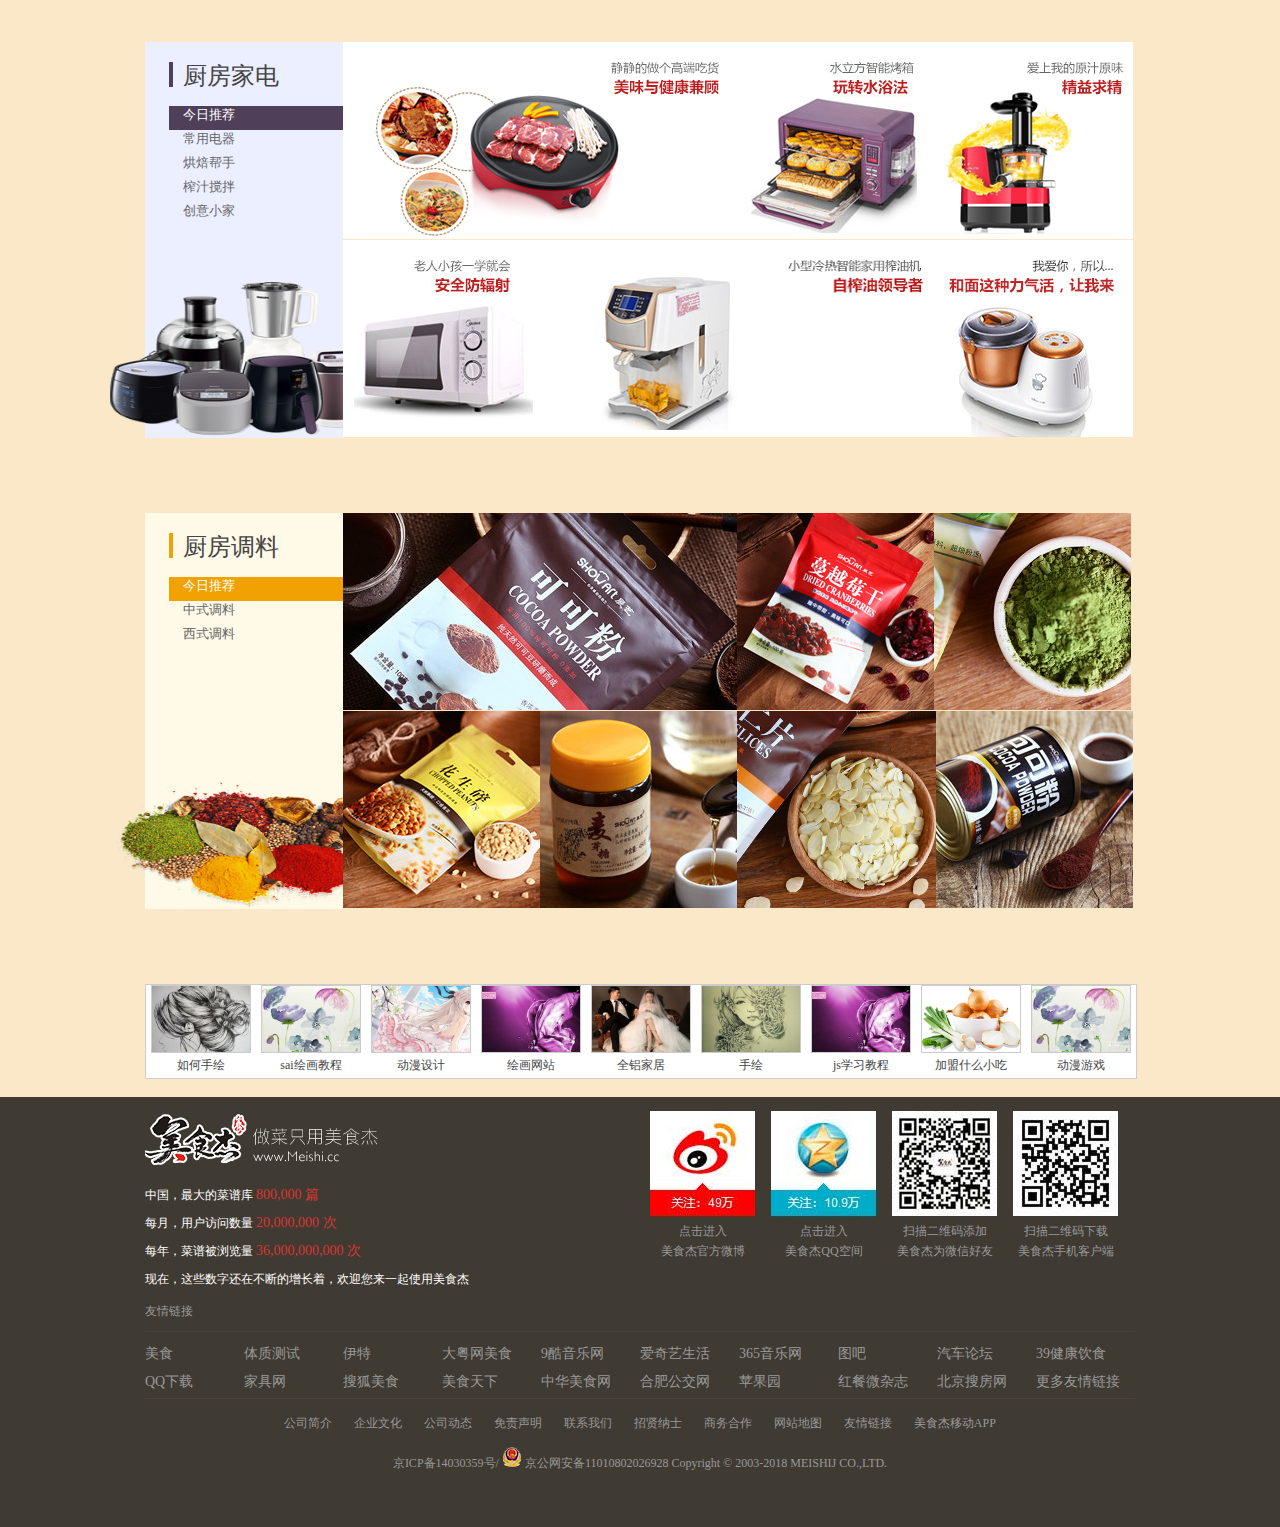
<file: 美食节 -胡雪 12.3/html/food2.html>
<!DOCTYPE html>
<html lang="en">
<head>
    <meta charset="UTF-8">
    <title>Title</title>
    <link rel="stylesheet" href="../css/reset.css">
    <link rel="stylesheet" href="../css/food2.css">
    <script src="../js/jquery.js"></script>
    <script src="../js/food2.js"></script>
</head>
<body>
<!--顶部-->
<div class="top">
    <div class="banner">
        <!--logo-->
        <div class="top-logo fl">
            <a href="food1.html"></a>
        </div>
        <!--搜索框-->
        <div class="top-input fl">
            <form action="">
                <input class="input1" type="text" placeholder="请输入菜谱/食材/菜单/作者">
                <input class="input2" type="submit" value="搜索">
            </form>
        </div>
        <!--注册登录-->
        <div class="top-ops fr">
            <ul>
                <li>
                    <i class="li-i1 fl"></i>
                    <span class="fl">QQ登录</span>
                </li>
                <li>
                    <i class="li-i2 fl"></i>
                    <span class="fl">微博登陆</span>
                </li>
                <li>
                    <span class="fl">注册</span>
                </li>
                <li>
                    <span class="fl">登录</span>
                </li>
            </ul>
        </div>
    </div>
</div>
<!--头部-->
<header>
    <nav>
        <!--导航条-->
        <ul>
            <li class="fl">
                <a href="../index.html">首页</a>
            </li>
            <li class="fl">
                <a href="../index2.html">菜谱大全</a>
            </li>
            <li class="fl">
                <a href="../index3.html">饮食健康</a>
            </li>
            <li class="fl">
                <a href="../index4.html">美食菜单</a>
            </li>
            <li class="fl">
                <a href="food2.html">家居馆</a>
            </li>
            <li class="fl">
                <a href="">美食达人</a>
                <img src="../img/img1/20160909164810_443.png" alt="">
            </li>
            <li class="fl">
                <a href="">菜谱视频</a>
            </li>
            <li class="fl">
                <a href="../2.html">手机下载</a>
            </li>
        </ul>
    </nav>
</header>
<!--内容-->
<article>
    <section class="section-title">
        <div class="banner">
            <ul>
                <li class="fl">产品首页</li>
                <li class="fl">特权购买</li>
                <li class="fl">我的积分</li>
                <li class="fl">试用中心</li>
                <li class="fl">我的订单</li>
            </ul>
        </div>
    </section>
    <div class="banner">
        <section class="section-one">
            <div class="one-title">
                美厨出玉食 精细选家具
            </div>
            <div class="one-cont">
                <div class="one-cont-left fl">
                    <ol>
                        <li class="fl one1">
                            <span class="fl">厨房家具</span>
                        </li>
                        <li class="fl one2">
                            <span class="fl">厨房电器</span>
                        </li>
                        <li class="fl one3">
                            <span class="fl">厨房调料</span>
                        </li>
                        <li class="fl one4">
                            <span class="fl">生活周边</span>
                        </li>
                    </ol>
                </div>
                <div class="one-cont-right fl">
                    <img src="../img/img2/20160513163635_90010.jpg" alt="">
                </div>
            </div>
        </section>
        <section class="section-two">
            <div class="two-title">
                <div class="two-title-left fl">美食杰特权优惠区----生活，就是要精打细算</div>
                <div class="two-title-right fr">更多特权</div>
            </div>
            <div class="two-cont">
                <div class="two-cont1 fl" style="border-right: 1px solid #eeeeee">
                    <div class="cont1-img fl">
                        <img src="../img/img2/20180905111719_77318.jpg" alt="">
                    </div>
                    <div class="cont1-word fr">
                        <h4>VISIONS1.5L黄盒晶彩透明锅</h4>
                        <p>兑换积分：<span class="p-span1">61400分</span></p>
                        <p>特价折扣：<span class="p-span1">-0元</span></p>
                        <p>限量：<span class="p-span2">6件</span></p>
                        <span class="p-span3">查看详情</span>
                    </div>
                </div>
                <div class="two-cont1 fr">
                    <div class="cont1-img fl">
                        <img src="../img/img2/20180903120958_01864.jpg" alt="">
                    </div>
                    <div class="cont1-word fr">
                        <h4>亚马逊VISIONS芝加哥刀具三件套</h4>
                        <p>兑换积分：<span class="p-span1">53400分</span></p>
                        <p>特价折扣：<span class="p-span1">-0元</span></p>
                        <p>限量：<span class="p-span2">9件</span></p>
                        <span class="p-span3">查看详情</span>
                    </div>
                </div>
            </div>
        </section>
        <section class="section-three">
            <div class="three-title">
                优质产品推荐区
            </div>
            <div class="three-cont">
                <div class="three-box box1">
                    <div class="box-left fl">
                        <div class="box-left-title">
                            <span></span>
                            <p class="fl">厨房家居</p>
                        </div>
                        <ol>
                            <li class="btn1 active">今日推荐</li>
                            <li class="btn1">锅具</li>
                            <li class="btn1">刀具</li>
                            <li class="btn1">厨房配件</li>
                            <li class="btn1">餐具</li>
                            <li class="btn1">茶具壶具</li>
                            <li class="btn1">清洁用品</li>
                        </ol>
                        <img src="../img/img2/jjg_goodsbg_1.png" alt="">
                    </div>
                    <div class="box-right fr">
                        <ul class="cont1" style="z-index: 11">
                            <li>
                                <img src="../img/img2/20150615161433_77352.jpg" alt="">
                            </li>
                            <li>
                                <img src="../img/img2/0be12d58759c53a6aa2ba7afdef772e2.jpg" alt="">
                            </li>
                            <li>
                                <img src="../img/img2/20160630095436.jpg" alt="">
                            </li>
                            <li>
                                <img src="../img/img2/20160422162630.jpg" alt="">
                            </li>
                            <li>
                                <img src="../img/img2/20151022164114_426.jpg" alt="">
                            </li>
                            <li>
                                <img src="../img/img2/20151029114456_797.jpg" alt="">
                            </li>
                            <li>
                                <img src="../img/img2/20160411143507_30661.jpg" alt="">
                            </li>
                        </ul>
                        <ul class="cont1">
                            <li>
                                <img src="../img/img2/20151016150808_93477.jpg" alt="">
                            </li>
                            <li>
                                <img src="../img/img2/20150615164526_28777.jpg" alt="">
                            </li>
                            <li>
                                <img src="../img/img2/20140707102545_83311.jpg" alt="">
                            </li>
                            <li>
                                <img src="../img/img2/20140707102555_34186.jpg" alt="">
                            </li>
                            <li>
                                <img src="../img/img2/20140707102604_09491.jpg" alt="">
                            </li>
                            <li>
                                <img src="../img/img2/20150615163243_76809.jpg" alt="">
                            </li>
                            <li>
                                <img src="../img/img2/20150615164049_47934.jpg" alt="">
                            </li>
                        </ul>
                        <ul class="cont1">
                            <li>
                                <img src="../img/img2/20150616104040_30575.jpg" alt="">
                            </li>
                            <li>
                                <img src="../img/img2/20150615173114_00338.jpg" alt="">
                            </li>
                            <li>
                                <img src="../img/img2/20150616104419_24674.jpg" alt="">
                            </li>
                            <li>
                                <img src="../img/img2/20150616102537_39988.jpg" alt="">
                            </li>
                            <li>
                                <img src="../img/img2/20140707104117_42846.jpg" alt="">
                            </li>
                            <li>
                                <img src="../img/img2/20150616100028_66102.jpg" alt="">
                            </li>
                            <li>
                                <img src="../img/img2/20150616100956_39790.jpg" alt="">
                            </li>
                        </ul>
                        <ul class="cont1">
                            <li>
                                <img src="../img/img2/20150616110231_98186.jpg" alt="">
                            </li>
                            <li>
                                <img src="../img/img2/20150616104737_25980.jpg">
                            </li>
                            <li>
                                <img src="../img/img2/20150616105926_53002.jpg" alt="">
                            </li>
                            <li>
                                <img src="../img/img2/20150616110729_43031.jpg" alt="">
                            </li>
                            <li>
                                <img src="../img/img2/20150616104955_01419.jpg" alt="">
                            </li>
                            <li>
                                <img src="../img/img2/20150616104955_01419.jpg" alt="">
                            </li>
                            <li>
                                <img src="../img/img2/20150616105653_26219.jpg" alt="">
                            </li>
                        </ul>
                        <ul class="cont1">
                            <li>
                                <img src="../img/img2/20150616133751_58934.jpg" alt="">
                            </li>
                            <li>
                                <img src="../img/img2/20150616134033_58749.jpg" alt="">
                            </li>
                            <li>
                                <img src="../img/img2/20150616115942_53547.jpg" alt="">
                            </li>
                            <li>
                                <img src="../img/img2/20150616132803_40213.jpg" alt="">
                            </li>
                            <li>
                                <img src="../img/img2/20150616115011_58361.jpg" alt="">
                            </li>
                            <li>
                                <img src="../img/img2/20150616115507_29291.jpg" alt="">
                            </li>
                        </ul>
                        <ul class="cont1">
                            <li>
                                <img src="../img/img2/20140707090820_52076.jpg" alt="">
                            </li>
                            <li>
                                <img src="../img/img2/20140708085730_96427.jpg" alt="">
                            </li>
                            <li>
                                <img src="../img/img2/20150616135529_47648.jpg" alt="">
                            </li>
                            <li>
                                <img src="../img/img2/20140707090829_12294.jpg" alt="">
                            </li>
                            <li>
                                <img src="../img/img2/20150616135835_44081.jpg" alt="">
                            </li>
                        </ul>
                        <ul class="cont1">
                            <li>
                                <img src="../img/img2/20150616142513_89884.jpg" alt="">
                            </li>
                            <li>
                                <img src="../img/img2/20140707082754_87230.jpg" alt="">
                            </li>
                            <li>
                                <img src="../img/img2/20150616141422_00081.jpg" alt="">
                            </li>
                            <li>
                                <img src="../img/img2/20140707082735_69938.jpg" alt="">
                            </li>
                            <li>
                                <img src="../img/img2/20150616141912_99660.jpg" alt="">
                            </li>
                            <li>
                                <img src="../img/img2/20140707082718_16012.jpg" alt="">
                            </li>
                        </ul>
                    </div>
                </div>
                <div class="three-box box2">
                    <div class="box-left fl">
                        <div class="box-left-title">
                            <span></span>
                            <p class="fl">厨房家电</p>
                        </div>
                        <ol>
                            <li class="btn2 active">今日推荐</li>
                            <li class="btn2">常用电器</li>
                            <li class="btn2">烘焙帮手</li>
                            <li class="btn2">榨汁搅拌</li>
                            <li class="btn2">创意小家</li>
                        </ol>
                        <img src="../img/img2/jjg_goodsbg_2.png" alt="">
                    </div>
                    <div class="box-right fr">
                        <ul class="cont2" style="z-index: 11">
                            <li>
                                <img src="../img/img2/20150615163721_39104.png" alt="">
                            </li>
                            <li>
                                <img src="../img/img2/20150615170603_45146.jpg" alt="">
                            </li>
                            <li>
                                <img src="../img/img2/20150615172742_22072.png" alt="">
                            </li>
                            <li>
                                <img src="../img/img2/20150615162415_58480.jpg" alt="">
                            </li>
                            <li>
                                <img src="../img/img2/20150615172223_31623.png" alt="">
                            </li>
                            <li>
                                <img src="../img/img2/20140707080326_22620.jpg" alt="">
                            </li>
                        </ul>
                        <ul class="cont2">
                            <li>
                                <img src="../img/img2/20150615182919_45040.jpg" alt="">
                            </li>
                            <li>
                                <img src="../img/img2/20150615182412_69417.png" alt="">
                            </li>
                            <li>
                                <img src="../img/img2/20150615181244_86234.png" alt="">
                            </li>
                            <li>
                                <img src="../img/img2/20150615165754_04778.png" alt="">
                            </li>
                            <li>
                                <img src="../img/img2/20150615181647_32874.png" alt="">
                            </li>
                            <li>
                                <img src="../img/img2/20140707031700_78512.jpg" alt="">
                            </li>
                        </ul>
                        <ul class="cont2">
                            <li>
                                <img src="../img/img2/20140707080053_14835.jpg" alt="">
                            </li>
                            <li>
                                <img src="../img/img2/20140707080045_63815.jpg" alt="">
                            </li>
                            <li>
                                <img src="../img/img2/20140707080026_05980.jpg" alt="">
                            </li>
                            <li>
                                <img src="../img/img2/20150615171310_73374.png" alt="">
                            </li>
                            <li>
                                <img src="../img/img2/20140911113640_55899.jpg" alt="">
                            </li>
                            <li>
                                <img src="../img/img2/20140707080007_11974.jpg" alt="">
                            </li>
                        </ul>
                        <ul class="cont2">
                            <li>
                                <img src="../img/img2/20140707075726_47797.jpg" alt="">
                            </li>
                            <li>
                                <img src="../img/img2/20140707075737_90294.jpg" alt="">
                            </li>
                            <li>
                                <img src="../img/img2/20140707075746_55119.jpg" alt="">
                            </li>
                            <li>
                                <img src="../img/img2/20150615172742_22072.png" alt="">
                            </li>
                            <li>
                                <img src="../img/img2/20140707075815_84418.jpg" alt="">
                            </li>
                            <li>
                                <img src="../img/img2/20140707075856_96322.jpg" alt="">
                            </li>
                        </ul>
                        <ul class="cont2">
                            <li>
                                <img src="../img/img2/20150615183309_98943.png">
                            </li>
                            <li>
                                <img src="../img/img2/20140707033427_96214.jpg" alt="">
                            </li>
                            <li>
                                <img src="../img/img2/20151016153838_11627.jpg" alt="">
                            </li>
                            <li>
                                <img src="../img/img2/20150615153708_35971.jpg" alt="">
                            </li>
                            <li>
                                <img src="../img/img2/20150616135835_44081.jpg" alt="">
                            </li>
                            <li>
                                <img src="../img/img2/20150615183309_98943.png">
                            </li>
                            <li>
                                <img src="../img/img2/20140707033427_96214.jpg" alt="">
                            </li>
                            <li>
                                <img src="../img/img2/20151016153838_11627.jpg" alt="">
                            </li>
                        </ul>
                    </div>
                </div>
                <div class="three-box box3">
                    <div class="box-left fl">
                        <div class="box-left-title">
                            <span></span>
                            <p class="fl">厨房调料</p>
                        </div>
                        <ol>
                            <li class="btn3 active">今日推荐</li>
                            <li class="btn3">中式调料</li>
                            <li class="btn3">西式调料</li>
                        </ol>
                        <img src="../img/img2/jjg_goodsbg_3.png" alt="">
                    </div>
                    <div class="box-right fr">
                        <ul class="cont3" style="z-index: 11">
                            <li>
                                <img src="../img/img2/20150630173752_27946.jpg" alt="">
                            </li>
                            <li>
                                <img src="../img/img2/20150630175228_73572.jpg" alt="">
                            </li>
                            <li>
                                <img src="../img/img2/20150630175721_88732.jpg" alt="">
                            </li>
                            <li>
                                <img src="../img/img2/20151016162826_15828.jpg" alt="">
                            </li>
                            <li>
                                <img src="../img/img2/20150630172329_81186.jpg" alt="">
                            </li>
                            <li>
                                <img src="../img/img2/20150630174938_20462.jpg" alt="">
                            </li>
                            <li>
                                <img src="../img/img2/20151016162702_35745.jpg" alt="">
                            </li>
                        </ul>
                        <ul class="cont3">
                            <li>
                                <img src="../img/img2/20140707074328_90453.jpg" alt="">
                            </li>
                            <li>
                                <img src="../img/img2/20140707074319_73411.jpg" alt="">
                            </li>
                            <li>
                                <img src="../img/img2/20140707074308_63981.jpg" alt="">
                            </li>
                            <li>
                                <img src="../img/img2/20140707074258_62551.jpg" alt="">
                            </li>
                            <li>
                                <img src="../img/img2/20140707074244_39137.jpg" alt="">
                            </li>
                            <li>
                                <img src="../img/img2/20140707074234_37592.jpg" alt="">
                            </li>
                            <li>
                                <img src="../img/img2/20140707074223_40918.jpg" alt="">
                            </li>
                            <li>
                                <img src="../img/img2/20140707074211_63395.jpg" alt="">
                            </li>
                        </ul>
                        <ul class="cont3">
                            <li>
                                <img src="../img/img2/20150630180810_82613.jpg" alt="">
                            </li>
                            <li>
                                <img src="../img/img2/20150630175228_73572.jpg" alt="">
                            </li>
                            <li>
                                <img src="../img/img2/20151016163010_56466.jpg" alt="">
                            </li>
                            <li>
                                <img src="../img/img2/20150615184254_59427.jpg" alt="">
                            </li>
                            <li>
                                <img src="../img/img2/20150630174938_20462.jpg" alt="">
                            </li>
                            <li>
                                <img src="../img/img2/20150630173752_27946.jpg" alt="">
                            </li>
                            <li>
                                <img src="../img/img2/20150630181509_41718.jpg" alt="">
                            </li>
                        </ul>
                    </div>
                </div>
            </div>
        </section>
        <section class="section-four">
            <ul>
                <li>
                    <img src="../img/img2/u=3046093906,3528542829_fm=76.jpg" alt="">
                    <div class="div-span">如何手绘</div>
                    <div class="img-mask">
                        <div class="word">如何手绘</div>
                        <img src="../img/img2/logo-fb-big_94547f5.png" alt="">
                    </div>
                </li>
                <li>
                    <img src="../img/img2/u=298457283,2953782942_fm=76.jpg" alt="">
                    <div class="div-span">sai绘画教程</div>
                    <div class="img-mask">
                        <div class="word">sai绘画教程</div>
                        <img src="../img/img2/logo-fb-big_94547f5.png" alt="">
                    </div>
                </li>
                <li>
                    <img src="../img/img2/u=119442682,2351340895_fm=76.jpg" alt="">
                    <div class="div-span">动漫设计</div>
                    <div class="img-mask">
                        <div class="word">动漫设计</div>
                        <img src="../img/img2/logo-fb-big_94547f5.png" alt="">
                    </div>
                </li>
                <li>
                    <img src="../img/img2/u=1900490109,34865405_fm=76.jpg" alt="">
                    <div class="div-span">绘画网站</div>
                    <div class="img-mask">
                        <div class="word">绘画网站</div>
                        <img src="../img/img2/logo-fb-big_94547f5.png" alt="">
                    </div>
                </li>
                <li>
                    <img src="../img/img2/u=3371137229,1204364934_fm=76.jpg" alt="">
                    <div class="div-span">全铝家居</div>
                    <div class="img-mask">
                        <div class="word">全铝家居</div>
                        <img src="../img/img2/logo-fb-big_94547f5.png" alt="">
                    </div>
                </li>
                <li>
                    <img src="../img/img2/u=1468435042,2153367884_fm=76.jpg" alt="">
                    <div class="div-span">手绘</div>
                    <div class="img-mask">
                        <div class="word">手绘</div>
                        <img src="../img/img2/logo-fb-big_94547f5.png" alt="">
                    </div>
                </li>
                <li>
                    <img src="../img/img2/u=1900490109,34865405_fm=76.jpg" alt="">
                    <div class="div-span">js学习教程</div>
                    <div class="img-mask">
                        <div class="word">js学习教程</div>
                        <img src="../img/img2/logo-fb-big_94547f5.png" alt="">
                    </div>
                </li>
                <li>
                    <img src="../img/img2/ysjk_navbg.png" alt="">
                    <div class="div-span">加盟什么小吃</div>
                    <div class="img-mask">
                        <div class="word">加盟什么小吃</div>
                        <img src="../img/img2/logo-fb-big_94547f5.png" alt="">
                    </div>
                </li>
                <li>
                    <img src="../img/img2/u=298457283,2953782942_fm=76.jpg" alt="">
                    <div class="div-span">动漫游戏</div>
                    <div class="img-mask">
                        <div class="word">动漫游戏</div>
                        <img src="../img/img2/logo-fb-big_94547f5.png" alt="">
                    </div>
                </li>
            </ul>
        </section>
    </div>
</article>
<!--底部-->
<footer>
    <div class="banner">
        <div class="footer-one">
            <div class="one-left fl">
                <div class="footer-logo">
                    <img src="../img/img1/logo_f.png" alt="">
                </div>
                <div class="footer-word">
                    <p>中国，最大的菜谱库 <span>800,000 篇</span></p>
                    <p>每月，用户访问数量 <span>20,000,000 次</span></p>
                    <p>每年，菜谱被浏览量 <span>36,000,000,000 次</span></p>
                    <p>现在，这些数字还在不断的增长着，欢迎您来一起使用美食杰</p>
                </div>
            </div>
            <div class="one-right fr">
                <ul>
                    <li class="fl">
                        <img src="../img/img1/footer1.jpg" alt="">
                        <div class="div-p">
                            <p>点击进入</p>
                            <p>美食杰官方微博</p>
                        </div>
                    </li>
                    <li class="fl">
                        <img src="../img/img1/footer2.jpg" alt="">
                        <div class="div-p">
                            <p>点击进入</p>
                            <p>美食杰QQ空间</p>
                        </div>
                    </li>
                    <li class="fl">
                        <img src="../img/img1/footer3.jpg" alt="">
                        <div class="div-p">
                            <p>扫描二维码添加</p>
                            <p>美食杰为微信好友</p>
                        </div>
                    </li>
                    <li class="fl">
                        <img src="../img/img1/footer4.jpg" alt="">
                        <div class="div-p">
                            <p>扫描二维码下载</p>
                            <p>美食杰手机客户端</p>
                        </div>
                    </li>
                </ul>
            </div>
        </div>
        <div class="footer-two">
            <div class="two-title">
                友情链接
            </div>
            <div class="two-cont">
                <ol>
                    <li class="fl">美食</li>
                    <li class="fl">体质测试</li>
                    <li class="fl">伊特</li>
                    <li class="fl">大粤网美食</li>
                    <li class="fl">9酷音乐网</li>
                    <li class="fl">爱奇艺生活</li>
                    <li class="fl">365音乐网</li>
                    <li class="fl">图吧</li>
                    <li class="fl">汽车论坛</li>
                    <li class="fl">39健康饮食</li>
                    <li class="fl">QQ下载</li>
                    <li class="fl">家具网</li>
                    <li class="fl">搜狐美食</li>
                    <li class="fl">美食天下</li>
                    <li class="fl">中华美食网</li>
                    <li class="fl">合肥公交网</li>
                    <li class="fl">苹果园</li>
                    <li class="fl">红餐微杂志</li>
                    <li class="fl">北京搜房网</li>
                    <li class="fl">更多友情链接</li>
                </ol>
            </div>
        </div>
        <div class="footer-three">
            <ul>
                <li>公司简介</li>
                <li>企业文化</li>
                <li>公司动态</li>
                <li>免责声明</li>
                <li>联系我们</li>
                <li>招贤纳士</li>
                <li>商务合作</li>
                <li>网站地图</li>
                <li>友情链接</li>
                <li>美食杰移动APP</li>
            </ul>
            <p><a href="">京ICP备14030359号/
                <img src="../img/img1/20180208111357_93713.png" alt="">
                京公网安备11010802026928 Copyright &copy; 2003-2018 MEISHIJ CO.,LTD.</a></p>
        </div>
    </div>
</footer>
</body>
</html>
</file>
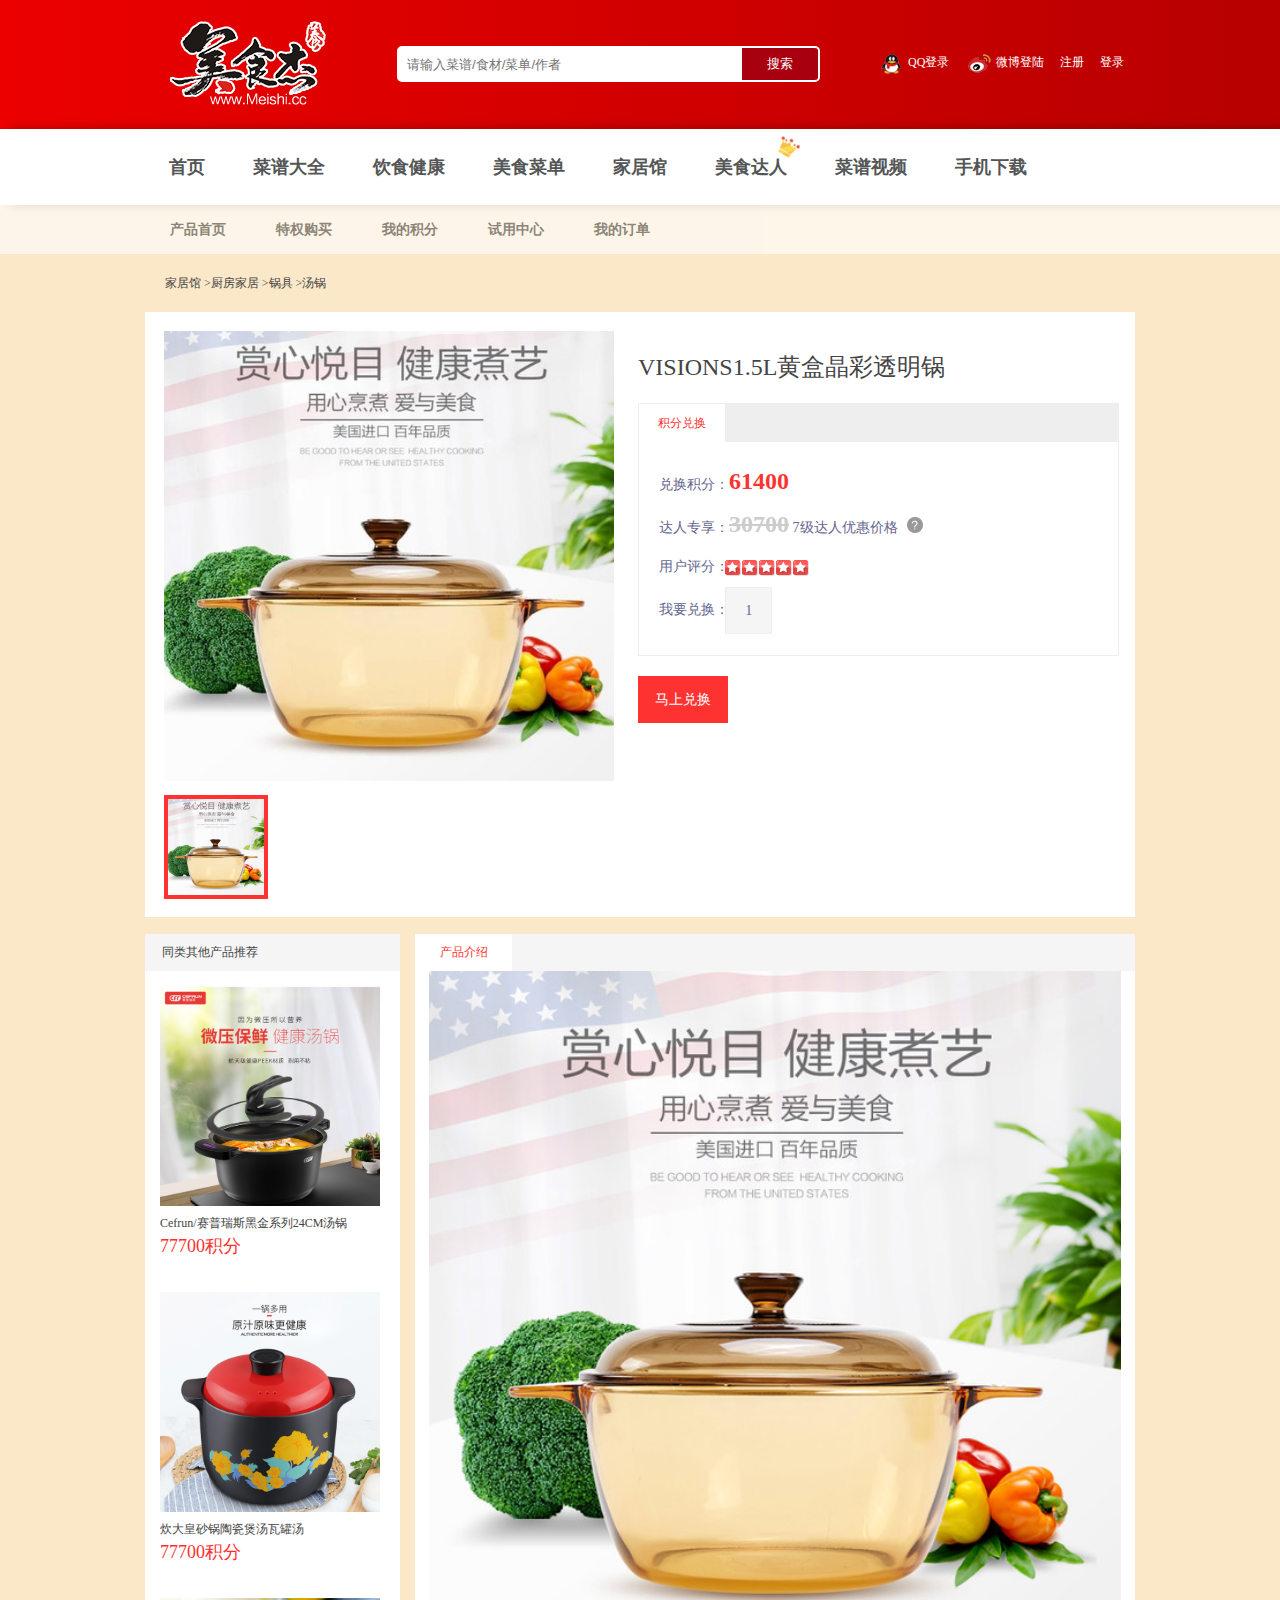
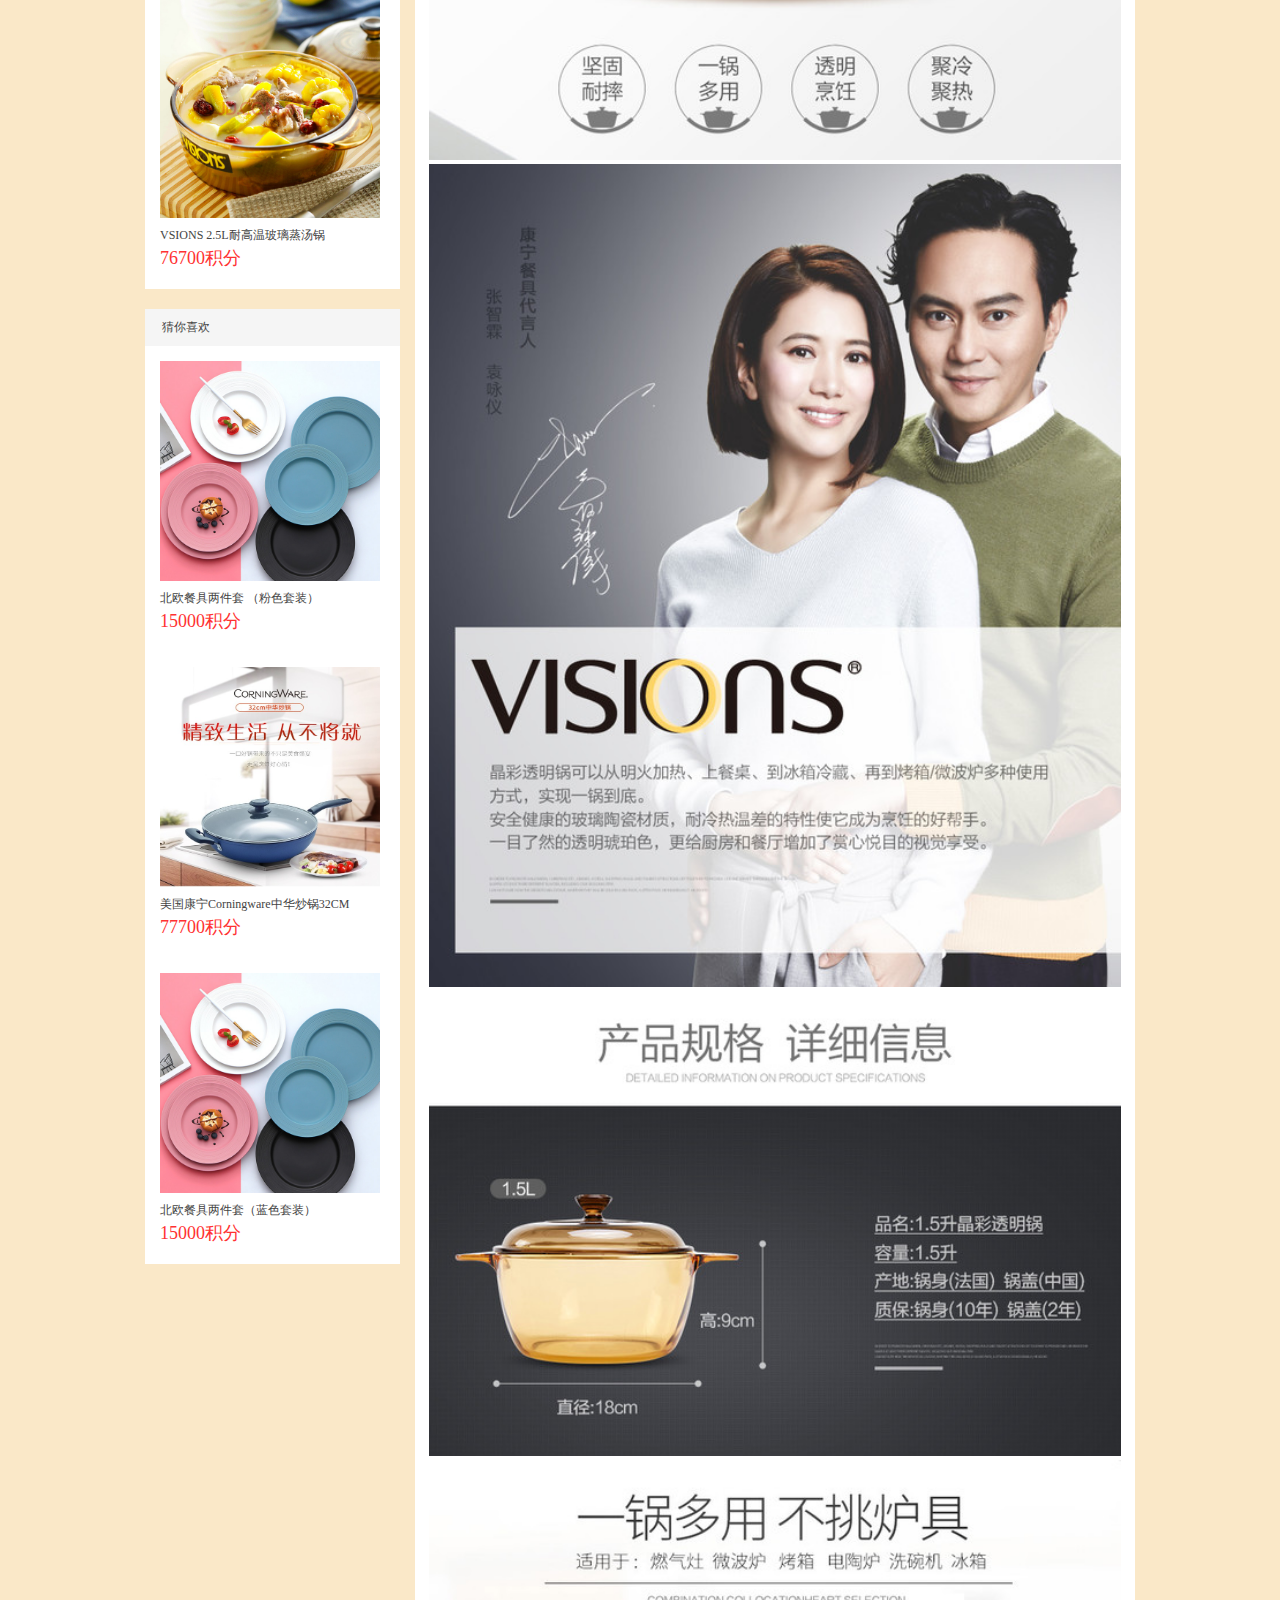
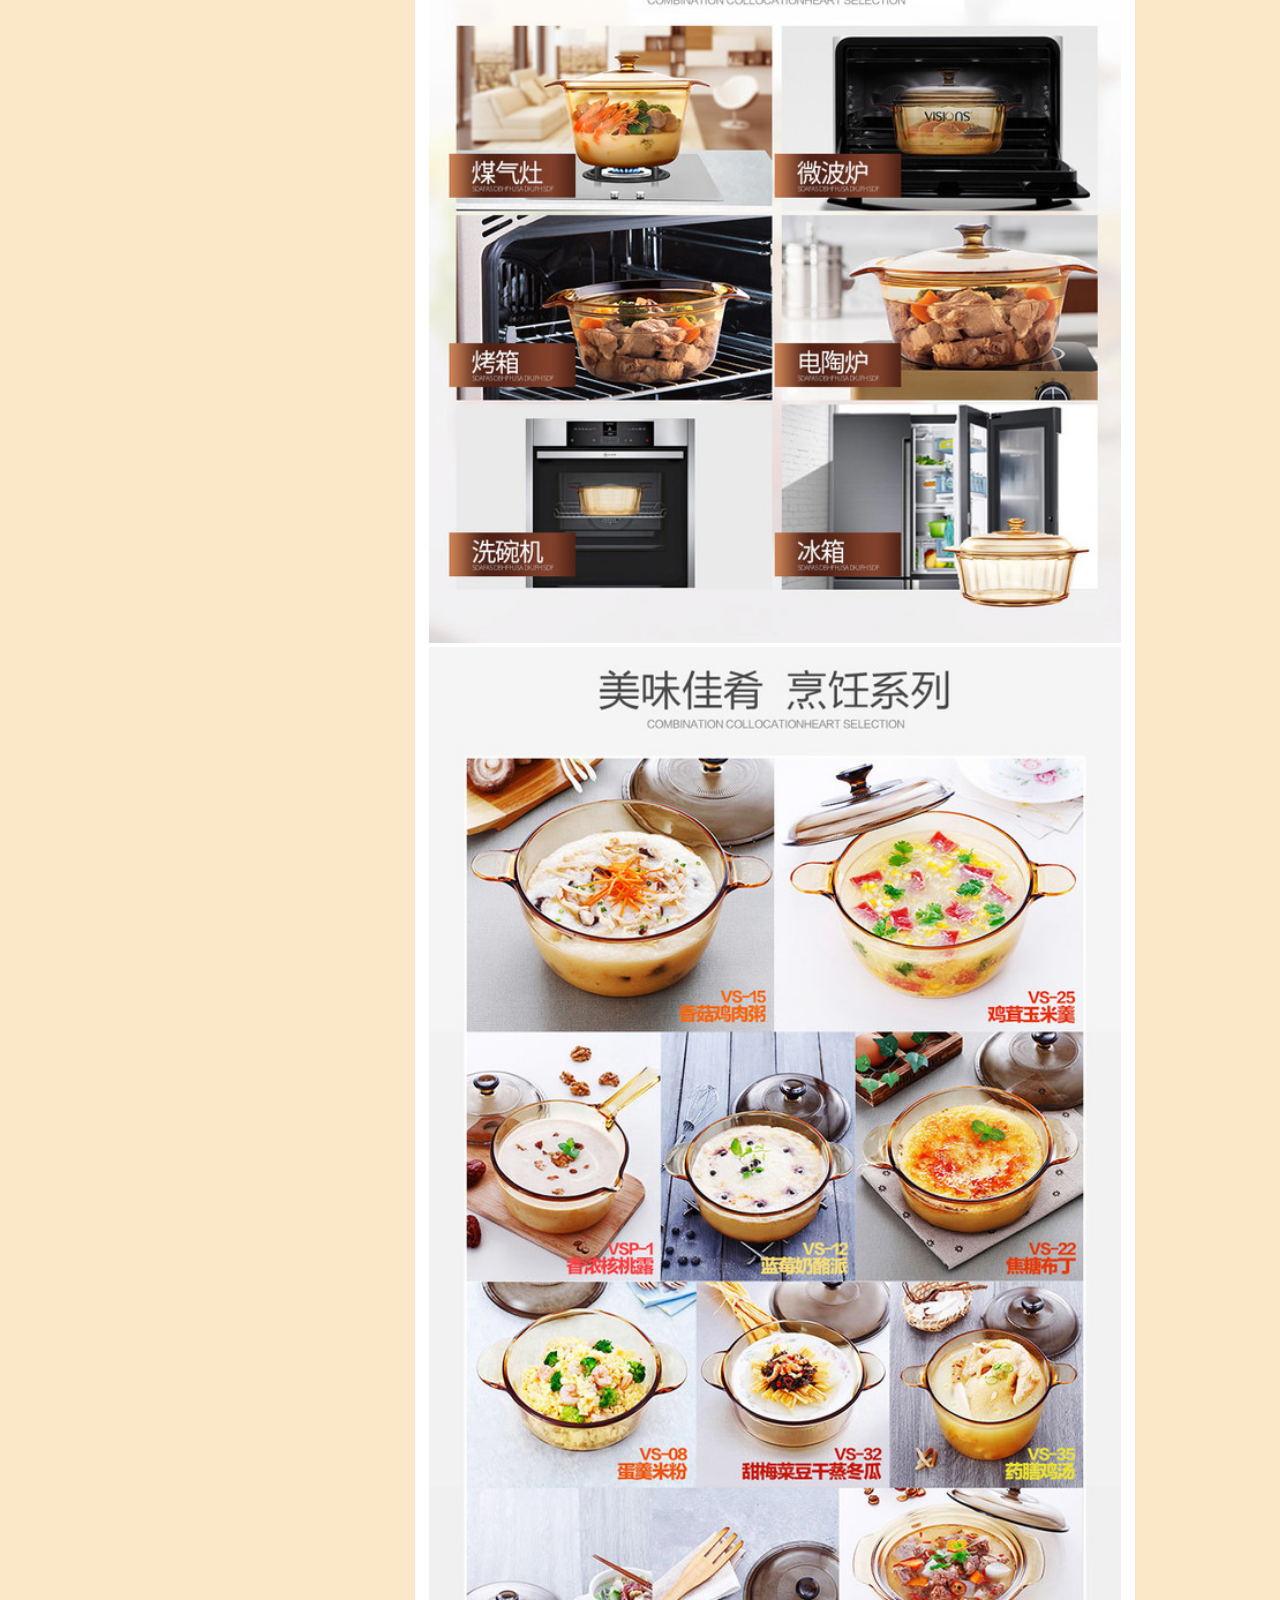
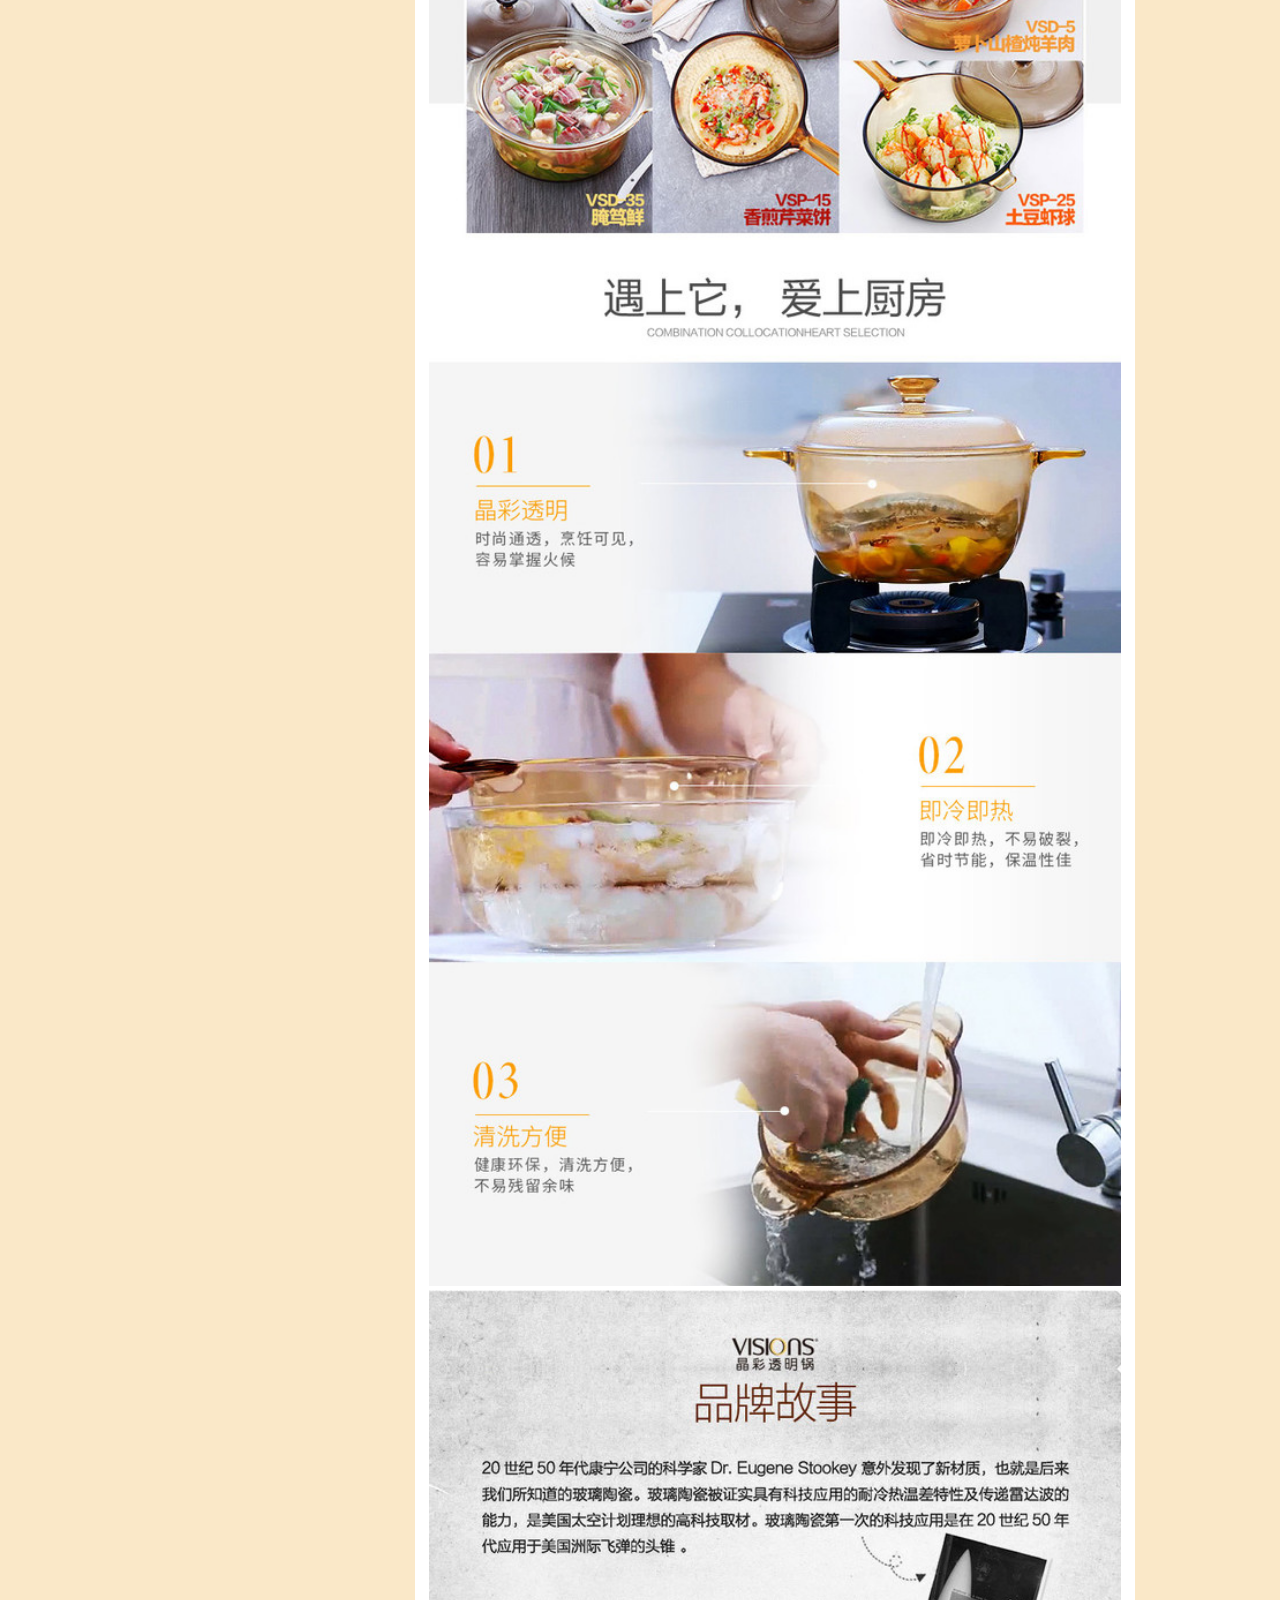
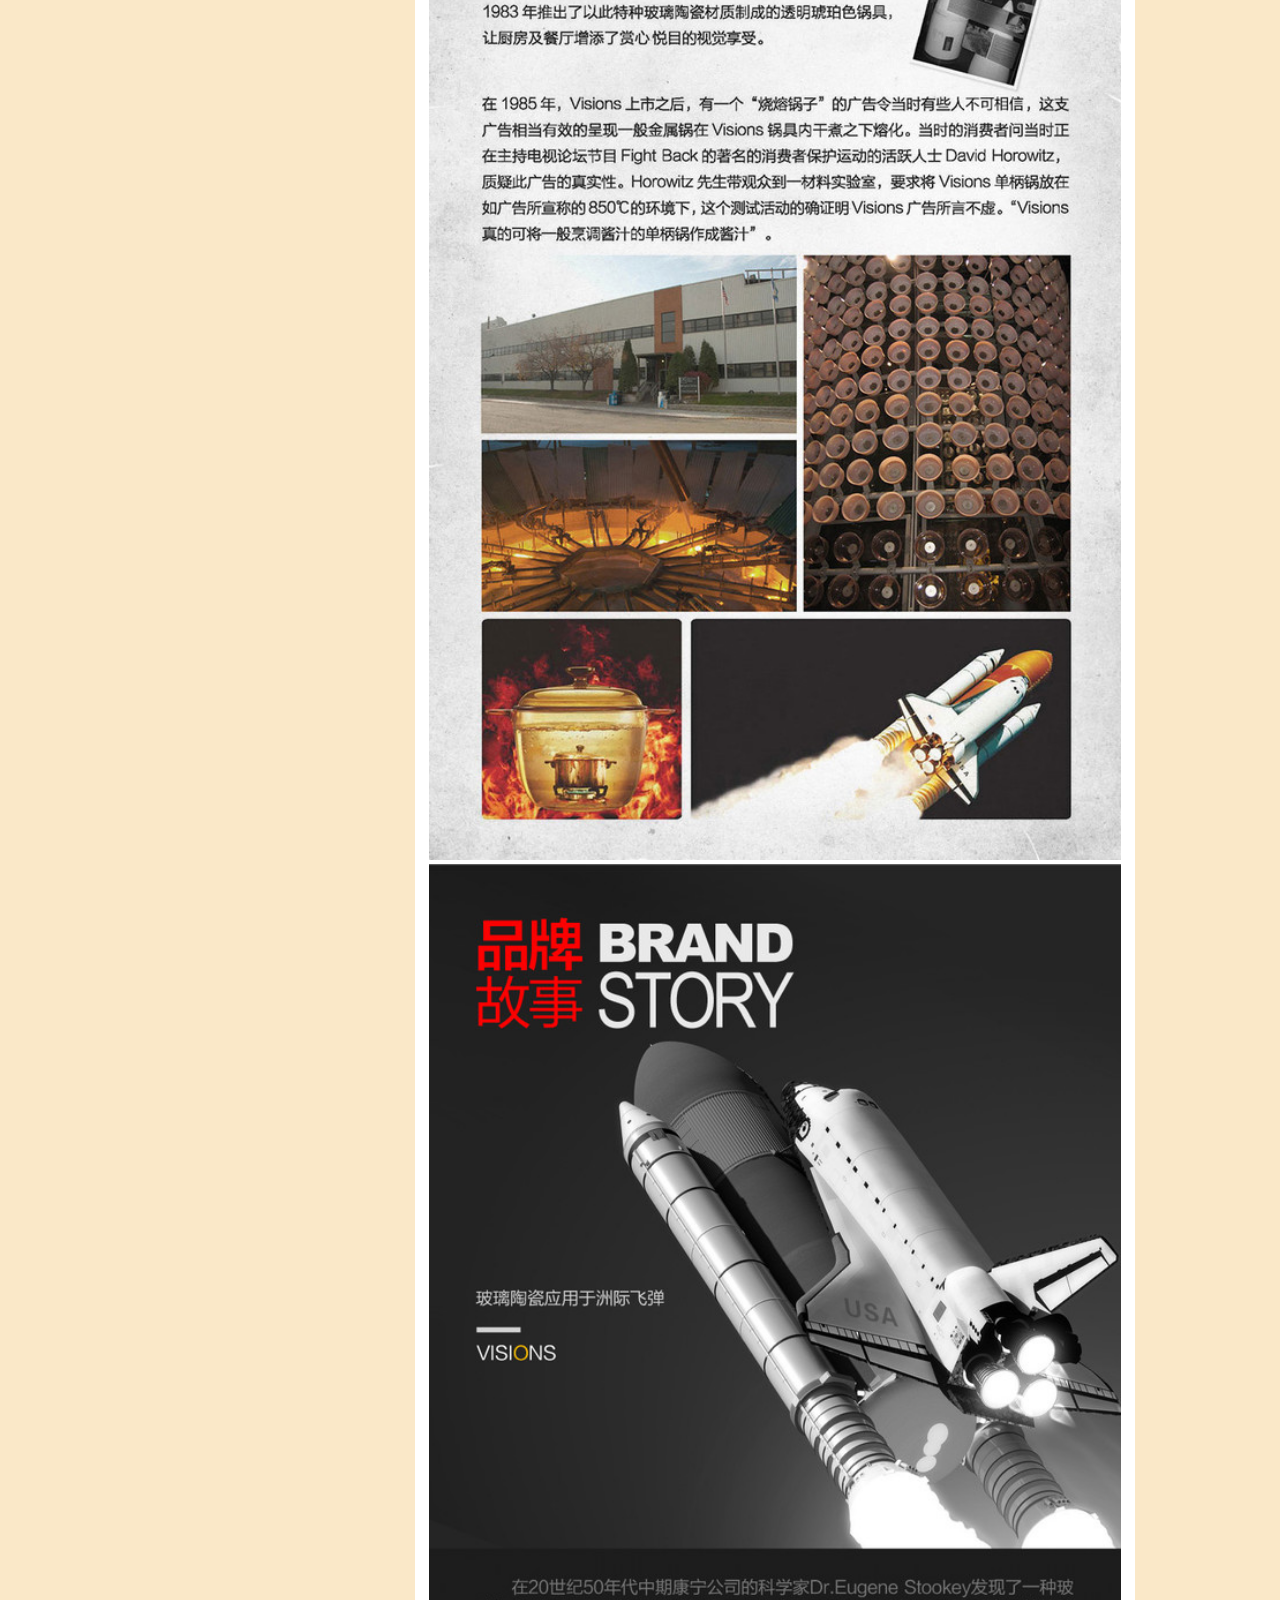
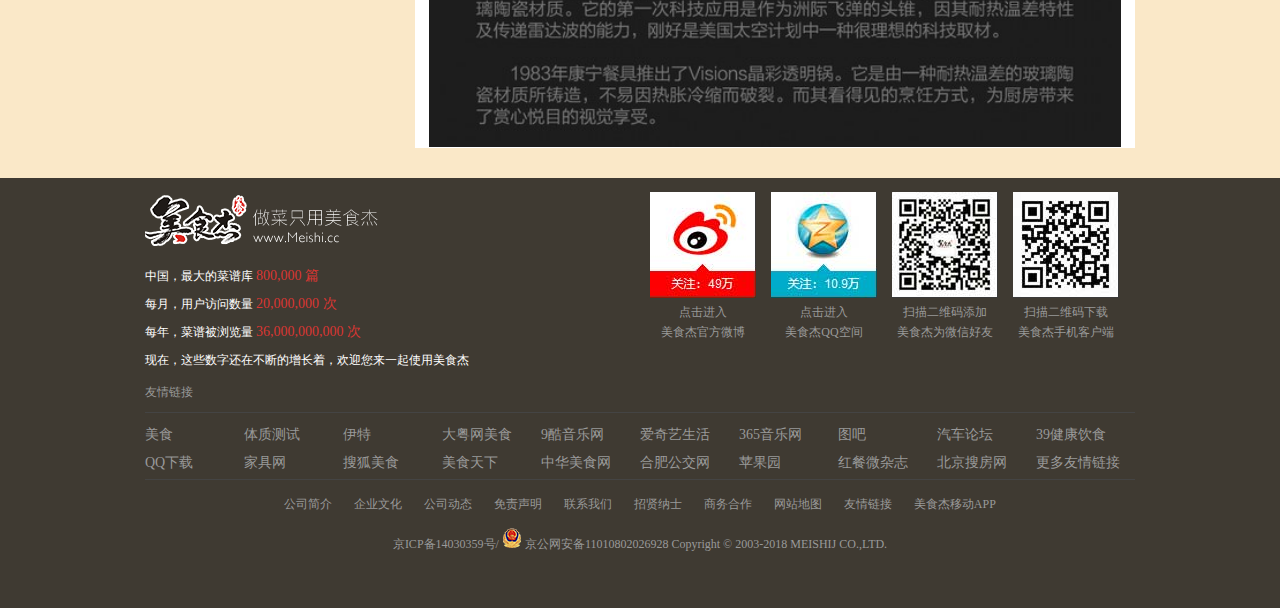
<file: 美食节 -胡雪 12.3/html/food3.html>
<!DOCTYPE html>
<html lang="en">
<head>
    <meta charset="UTF-8">
    <title>Title</title>
    <link rel="stylesheet" href="../css/reset.css">
    <link rel="stylesheet" href="../css/food3.css">
</head>
<body>
<!--顶部-->
<div class="top">
    <div class="banner">
        <!--logo-->
        <div class="top-logo fl">
            <a href="food1.html"></a>
        </div>
        <!--搜索框-->
        <div class="top-input fl">
            <form action="">
                <input class="input1" type="text" placeholder="请输入菜谱/食材/菜单/作者">
                <input class="input2" type="submit" value="搜索">
            </form>
        </div>
        <!--注册登录-->
        <div class="top-ops fr">
            <ul>
                <li>
                    <i class="li-i1 fl"></i>
                    <span class="fl">QQ登录</span>
                </li>
                <li>
                    <i class="li-i2 fl"></i>
                    <span class="fl">微博登陆</span>
                </li>
                <li>
                    <span class="fl">注册</span>
                </li>
                <li>
                    <span class="fl">登录</span>
                </li>
            </ul>
        </div>
    </div>
</div>
<!--头部-->
<header>
    <nav>
        <!--导航条-->
        <ul>
            <li class="fl">
                <a href="../index.html">首页</a>
            </li>
            <li class="fl">
                <a href="../index2.html">菜谱大全</a>
            </li>
            <li class="fl">
                <a href="../index3.html">饮食健康</a>
            </li>
            <li class="fl">
                <a href="../index4.html">美食菜单</a>
            </li>
            <li class="fl">
                <a href="food2.html">家居馆</a>
            </li>
            <li class="fl">
                <a href="">美食达人</a>
                <img src="../img/img1/20160909164810_443.png" alt="">
            </li>
            <li class="fl">
                <a href="">菜谱视频</a>
            </li>
            <li class="fl">
                <a href="../2.html">手机下载</a>
            </li>
        </ul>
    </nav>
</header>
<!--内容-->
<article>
    <section class="section-title">
        <div class="banner">
            <ul>
                <li class="fl">产品首页</li>
                <li class="fl">特权购买</li>
                <li class="fl">我的积分</li>
                <li class="fl">试用中心</li>
                <li class="fl">我的订单</li>
            </ul>
        </div>
    </section>
    <div class="banner">
        <div class="banner-title">
            <ul>
                <li class="fl"><span>家居馆</span> > </li>
                <li class="fl"><span>厨房家居</span> > </li>
                <li class="fl"><span>锅具</span> > </li>
                <li class="fl"><span>汤锅</span></li>
            </ul>
        </div>
        <section class="section-one">
            <div class="one-left fl">
                <img src="../img/img3/20180905111719_77318.jpg" alt="" class="left-img1" >
                <img src="../img/img3/20180905111719_77318.jpg" alt="" class="left-img2">
            </div>
            <div class="one-right fr">
                <p>VISIONS1.5L黄盒晶彩透明锅</p>
                <div class="right-cont">
                    <div class="cont-title"><span>积分兑换</span></div>
                    <p>兑换积分：<span class="p-span1">61400</span></p>
                    <p>达人专享：<span class="p-span2 ">30700</span> 7级达人优惠价格<i></i></p>
                    <p>用户评分：<span class="p-span3"></span></p>
                    <p>我要兑换：<span class="p-span4">1</span></p>
                </div>
                <div class="right-box">马上兑换</div>
            </div>
        </section>
        <section class="section-two">
            <div class="two-left fl">
                <div class="left-div">
                    <div class="div-title">同类其他产品推荐</div>
                    <ul>
                        <li>
                            <img src="../img/img3/20181012163118_38932.jpg" alt="">
                            <p class="li-p1">Cefrun/赛普瑞斯黑金系列24CM汤锅</p>
                            <p class="li-p2">77700积分</p>
                        </li>
                        <li>
                            <img src="../img/img3/20181019105017_90320.jpg" alt="">
                            <p class="li-p1">炊大皇砂锅陶瓷煲汤瓦罐汤</p>
                            <p class="li-p2">77700积分</p>
                        </li>
                        <li>
                            <img src="../img/img3/20180903160803_60360.jpg" alt="">
                            <p class="li-p1">VSIONS 2.5L耐高温玻璃蒸汤锅</p>
                            <p class="li-p2">76700积分</p>
                        </li>
                    </ul>
                </div>
                <div class="left-div">
                    <div class="div-title">猜你喜欢</div>
                    <ul>
                        <li>
                            <img src="../img/img3/20181018163936_10923.jpg" alt="">
                            <p class="li-p1">北欧餐具两件套 （粉色套装）</p>
                            <p class="li-p2">15000积分</p>
                        </li>
                        <li>
                            <img src="../img/img3/20180903162828_74940.jpg" alt="">
                            <p class="li-p1">美国康宁Corningware中华炒锅32CM</p>
                            <p class="li-p2">77700积分</p>
                        </li>
                        <li>
                            <img src="../img/img3/20181018163936_10923.jpg" alt="">
                            <p class="li-p1">北欧餐具两件套（蓝色套装）</p>
                            <p class="li-p2">15000积分</p>
                        </li>
                    </ul>
                </div>
            </div>
            <div class="two-right fr">
                <div class="two-right-title">
                    <span>产品介绍</span>
                </div>
                <div class="two-right-cont">
                    <img src="../img/img3/20180903161401_34649.jpg" alt="">
                    <img src="../img/img3/20180903161410_11833.jpg" alt="">
                    <img src="../img/img3/20180903161431_35776.jpg" alt="">
                    <img src="../img/img3/20180903161449_49759.jpg" alt="">
                    <img src="../img/img3/20180903161507_79843.jpg" alt="">
                    <img src="../img/img3/20180903161530_99367.jpg" alt="">
                    <img src="../img/img3/20180903161601_90193.jpg" alt="">
                    <img src="../img/img3/20180903161617_66556.jpg" alt="">
                </div>
            </div>
        </section>
    </div>
</article>
<!--底部-->
<footer>
    <div class="banner">
        <div class="footer-one">
            <div class="one-left fl">
                <div class="footer-logo">
                    <img src="../img/img1/logo_f.png" alt="">
                </div>
                <div class="footer-word">
                    <p>中国，最大的菜谱库 <span>800,000 篇</span></p>
                    <p>每月，用户访问数量 <span>20,000,000 次</span></p>
                    <p>每年，菜谱被浏览量 <span>36,000,000,000 次</span></p>
                    <p>现在，这些数字还在不断的增长着，欢迎您来一起使用美食杰</p>
                </div>
            </div>
            <div class="one-right fr">
                <ul>
                    <li class="fl">
                        <img src="../img/img1/footer1.jpg" alt="">
                        <div class="div-p">
                            <p>点击进入</p>
                            <p>美食杰官方微博</p>
                        </div>
                    </li>
                    <li class="fl">
                        <img src="../img/img1/footer2.jpg" alt="">
                        <div class="div-p">
                            <p>点击进入</p>
                            <p>美食杰QQ空间</p>
                        </div>
                    </li>
                    <li class="fl">
                        <img src="../img/img1/footer3.jpg" alt="">
                        <div class="div-p">
                            <p>扫描二维码添加</p>
                            <p>美食杰为微信好友</p>
                        </div>
                    </li>
                    <li class="fl">
                        <img src="../img/img1/footer4.jpg" alt="">
                        <div class="div-p">
                            <p>扫描二维码下载</p>
                            <p>美食杰手机客户端</p>
                        </div>
                    </li>
                </ul>
            </div>
        </div>
        <div class="footer-two">
            <div class="two-title">
                友情链接
            </div>
            <div class="two-cont">
                <ol>
                    <li class="fl">美食</li>
                    <li class="fl">体质测试</li>
                    <li class="fl">伊特</li>
                    <li class="fl">大粤网美食</li>
                    <li class="fl">9酷音乐网</li>
                    <li class="fl">爱奇艺生活</li>
                    <li class="fl">365音乐网</li>
                    <li class="fl">图吧</li>
                    <li class="fl">汽车论坛</li>
                    <li class="fl">39健康饮食</li>
                    <li class="fl">QQ下载</li>
                    <li class="fl">家具网</li>
                    <li class="fl">搜狐美食</li>
                    <li class="fl">美食天下</li>
                    <li class="fl">中华美食网</li>
                    <li class="fl">合肥公交网</li>
                    <li class="fl">苹果园</li>
                    <li class="fl">红餐微杂志</li>
                    <li class="fl">北京搜房网</li>
                    <li class="fl">更多友情链接</li>
                </ol>
            </div>
        </div>
        <div class="footer-three">
            <ul>
                <li>公司简介</li>
                <li>企业文化</li>
                <li>公司动态</li>
                <li>免责声明</li>
                <li>联系我们</li>
                <li>招贤纳士</li>
                <li>商务合作</li>
                <li>网站地图</li>
                <li>友情链接</li>
                <li>美食杰移动APP</li>
            </ul>
            <p><a href="">京ICP备14030359号/
                <img src="../img/img1/20180208111357_93713.png" alt="">
                京公网安备11010802026928 Copyright &copy; 2003-2018 MEISHIJ CO.,LTD.</a></p>
        </div>
    </div>
</footer>
</body>
</html>
</file>
<file: css/mian.css>
.inner{
	width:990px;
	margin: 0 auto;
}
/*a,span,p{
	display: block;
}*/
.topicon{
	background:url("../img/topdsflogin_icon.gif")no-repeat center ;
	display:inline-block;
	vertical-align: middle;
	overflow: hidden;
}
header{
	background: #cf0d12;
	padding:21px 0 24px;
}
h4{
	padding-left:25px;
}
h4 .top-logo{
	display: block;
	width:158px;
	height:84px;
	background-image: url("../img/logo2.png");
	background-position: -39px -13px;	
}
.top-input{
	width: 420px;
	border: 2px solid #fff ;
	border-radius:3px;
	overflow: hidden;
	position: relative;
	margin-top: 25px;
	margin-left:32px;
}
.top-input input{
	width:334px;
	height:32px;
	padding-left:8px;
	line-height: 32px;
	display: block;
}
.top-input input:-ms-input-placeholder{
	color:#999;
	font-size:12px;
	line-height: 32px;
}
.top-input .top-search{
	font-size:12px;
	color:#fff ;
	line-height: 32px;
	text-align: center;
    width:78px;
    background:#cf0d12;
    position: absolute;
    right: 0;
    top: 0;
}
.top-enter{}
.top-enter li{
	float: left;
    padding: 0 10px;
}
.top-enter li a{
	display: block;
	font-size:12px;
	color:#fff;
	line-height: 84px;
}
.top-enter li .top-qq{
	width: 20px;
	height: 20px;
	background-position:-3px -4px ;
	margin-right: 7px;
}
.top-enter li .top-weibo{
	width: 23px;
	height: 19px;
	background-position:-3px -33px ;
	margin-right: 7px;
}
/*顶部导航========================================*/
nav{
background:#ffffff ;
box-shadow: 10px 0px 10px rgba(0,0,0,.5);
}
nav .nav-list{}
nav .nav-list li{
	float: left;
	padding: 0 25px;
	position: relative;
}
nav .nav-list li>a{
	font-size:18px;
	color:#444 ;
	line-height:72px;
	display: block;
	border-bottom:4px solid transparent;
	font-weight: 700;	
}
nav .nav-list li:first-of-type a{
	border-bottom-color:#ff3232;	
}
nav .nav-list li span{
	color: #d0d0d0;
	transform: rotate(90deg);
	position: absolute;
	right: 5px;
	top: 25px;
}
nav .nav-list li .nav-down-list{
	width:968px;
	height:275px;
	background:#fff ;
	position: absolute;
    left: -80px;
    padding-left: 22px;
    display: none;
    z-index: 4;
    
}
nav .nav-list li .nav-down-list dl{
     padding-top: 22px; 
}
nav .nav-list li .nav-down-list dl dt a{
    color: #ff3232;
    font-size: 17px;	
}
nav .nav-list li .nav-down-list dl a:hover{
	background: #ff3232;
	color: #fff;
}
nav .nav-list li .nav-down-list dl dd{
	 float: left;
     padding-right:24px;
     line-height:24px;
}
nav .nav-list li .nav-down-list dl dd a{
	color: #999;
    font-size: 12px
}
nav .nav-list li .li-img{
	position: absolute;
	 width:406px ;
     height:226px;
     background: url('../img/jccp_navbgg.png')no-repeat center;
     right: -60px;
    bottom: -30px
}
nav .nav-list li .nav-down-list1{
	display: none;
}
nav .nav-list li .nav-down-list2{

	 left: -202px;
	 
}
nav .nav-list li .nav-down-list2 .li-img{
	background: url('../img/ysjk_navbg.png')no-repeat right bottom;
	right: -108px;
}
nav .nav-list .king{
	width:24px;
	height:23px;
	background: url("../img/20160909164810_443.png");
	position: absolute;
	right: 10px;
    top: 8px
}
article{
	background:#fae8c8 ;
}
section .se-title{
 position:relative;	 
}
section .se-title h3{
	text-align: center;
    line-height:118px;
    font-size: 23px;
    font-weight: 200;
    color:#222222;
}
.se-rec{
	overflow: hidden;
	height: 507px;
}
section .banner{
	position: relative;
	height: 330px;
	
}
section .banner ul{
	position:absolute;
	left:-330px
}
section .banner ul li{
	float: left;
}
section .banner ul li .li-img {
	position: relative;
	float: left;
}
section .banner ul li .li-img>a{
	display: block;
	width: 330px;
	height: 330px;
}	
section .banner li .li-img img{
	width: 100%;
	height: 100%;
	display: block;
}
section .banner ul li .ban-up{
	padding: 20px 0px 15px 20px;
	background: rgba(255,255,255,.5);
	position: absolute;
	width: 310px;
	bottom: 0;
	left: 0;
}
section .banner li .ban-up .li-tit{
   font-size:26px;
   width: 300px;
   color:#333333 ;
}
section .banner li .ban-up .li-tit:hover{
	color: #ce0c11;
	text-decoration: underline;
}
section .banner li .ban-up .li-des{
   font-size:13px;
   color:#666666 ;
}
section .banner li .ban-up .li-in-tit{
	position: absolute;
	width:76px;
	height:30px ;
	line-height:30px;
	text-align:center ;
	background:#60a531 ;
	top:-5px;
	right: 8px;	
}
section .banner li .ban-up .li-in-tit a{
	font-size: 12px;
	color:#fff ;
}
section .banner li .ban-up .li-in-tit a:hover{
	text-decoration: underline;
}
section .rule{
	display:block;
	width:198px;
	height:17px;
	background: url('../img/kedulong.gif');	
}
section .banner .banner-lay{
	width:180px;
	height:330px;
	background: rgba(255,255,255,.5);
	position:absolute ;
}
section .banner .banner-lay-left{
	left:-180px;
	top:0;
}
section .banner .banner-lay-right{
	right:-180px;
	top: 0;
}
section .banner-lay .ban-lay-in{
border-top:4px solid #aaa;
position: absolute;
 bottom:-58px;
background: #fff;
height: 54px;
 

}
section .banner .banner-lay-left .ban-lay-in{
   left: -18px;	
}
section .banner .banner-lay-right .ban-lay-in{
  right: -18px;	
}
section .banner ol{
	position: absolute;
	padding-bottom: 18px;
	background:#fff;
	/*background:yellow;*/
    bottom:-58px;
}
section .banner ol li{
	float: left;
	border-top:4px solid#aaa ;
	position: relative;
}
section .banner ol li.now{
	border-top-color:#ff6363;
}

section .banner ol li .se-times{
	color:#ff6363;
	font-size: 14px;
	font-weight: bold;
	text-align: center;
	width: 198px;
	display: none;
}
section .banner ol li .se-time-left{
	font-size: 13px;
	color: #aaa;
	position: absolute;
	left: -10px;
	top: 17px;
}
section .banner ol li .se-time-right{
	font-size: 13px;
	color: #aaa;
	position: absolute;
	right: -10px;
	top: 17px;
}
section .ban-mid-btn{
	position: absolute;
	width: 100%;
	top: 50%;
	margin-top: -38px;
	height: 74px;
}
section .ban-mid-btn div{
	width:173px;
	height:74px;
	position: absolute;
	background: url('../img/zzw_bg.png');
}
section .ban-mid-btn  .ban-mid-btn-left{
	left: -50px;
}
section .ban-mid-btn  .ban-mid-btn-left.active{
	height: 68px;
}
section .ban-mid-btn  .ban-mid-btn-left.active0{
	
	background-position:0 -364px ;
}
/*夜宵*/
section .ban-mid-btn  .ban-mid-btn-left.active1{
	
	background-position:0 -68px ;
}
/*早餐*/
section .ban-mid-btn  .ban-mid-btn-left.active2{
	
	background-position:0 -142px ;
}
/*午餐*/
section .ban-mid-btn  .ban-mid-btn-left.active3{
	
	background-position:0 -216px ;
}
/*下午茶*/
section .ban-mid-btn  .ban-mid-btn-left.active4{
	background-position:0 -290px ;
}
/*晚餐*/
section .ban-mid-btn  .ban-mid-btn-right{
     right: -50px;
}
section .ban-mid-btn  .ban-mid-btn-right.active{
	height: 68px;
	background-position: -173px 0;
}
section .ban-mid-btn  .ban-mid-btn-right.active0{
	background-position: -173px -142px ;
}
/*午餐*/
section .ban-mid-btn  .ban-mid-btn-right.active1{
	background-position: -173px -216px ;
}
/*下午茶*/
section .ban-mid-btn  .ban-mid-btn-right.active2{
	background-position: -173px -290px ;
}
/*晚餐*/
section .ban-mid-btn  .ban-mid-btn-right.active3{
	background-position: -173px -364px ;
}
/*夜宵*/
section .ban-mid-btn  .ban-mid-btn-right.active4{

	background-position: -173px -68px ;
}
/*早餐*/
/*大轮播结束==============================*/
section .se-title .se-more{
	position: absolute;
	 top:54px;
	 right:-3px;
}
section .se-title .se-more li{
	float: left;
}
section .se-title .se-more li a{
	font-size:13px;
	color:#666666;
	
}
/*se-title=================================*/
.se-november .nov-cont{
	background: #fff;
	padding: 15px 20px;
}
.se-november .nov-cont .nov-cont-tit{
	
}
.se-november .nov-cont .nov-cont-tit li{
float: left;
padding: 0 15px;	
}
.se-november .nov-cont .nov-cont-tit li.now{
	background: #ff3232;
}
.se-november .nov-cont .nov-cont-tit li a{
	font-size:12px;
	color:#666666;
	line-height:30px ;
   
}
.se-november .nov-cont .nov-cont-tit li a.now{
	color: #fff;
}
.se-november .nov-cont .nov-cont-cont{
	margin-top: 15px;
}
.se-november .nov-cont .nov-cont-cont li{
	float: left;
    margin-right:1px;
     width: 117px;
     height: 117px;
     overflow: hidden;
}
.se-november .nov-cont .nov-cont-cont li:last-of-type{
	margin-right: 0px;
}
.se-november .nov-cont .nov-cont-cont li .nov-cont-img{
	width:100%;
	height:100%;
	position: relative;
	display:none;
}
.nov-cont .nov-cont-cont li .nov-cont-img a{
	display: block;
}
.nov-cont .nov-cont-cont li .nov-cont-img img{
	width: 100%;
	height: 100%;
	display: block;
}
.nov-cont .nov-cont-cont li .nov-cont-img p{
	width: 92px;
	line-height:28px;
	background: rgba(255,255,255,.7);
	position: absolute;
    bottom: 0;
    padding-left: 25px;
}
.nov-cont .nov-cont-cont li .nov-cont-img .nov-cont-des a{
	font-size:12px;
	color:#333 ;
}
.nov-cont .nov-cont-cont li .nov-cont-img .nov-cont-des:hover a{
	color:#ff3232 ;
	text-decoration: underline;
}
.nov-cont .nov-cont-cont li .nov-cont-img p:before{
	width:10px;
	height:10px;
	background:#999 ;
	content:"" ;
	display: block;
	vertical-align: middle;
	position: absolute;
    left: 9px;
    top: 9px;	
}
/*十一月推荐*/
.up-to-date{
	position: relative;
}
.up-to-date .inner{
	position: relative;
	height: 800px;
	overflow: hidden;
}
.up-to-date .inner .inner-wrap{
	position: absolute;
}
.up-to-date .up-to-mid-btns{
	position: absolute;
	top: 50%;
	margin-top: -37px;
	width: 100%;
}
.up-to-date .up-to-mid-btns .arrow{
	width:48px;
	height:74px;
	background: url('../img/arrow.gif');
	display: block;
	position: absolute;
}
.up-to-date .up-to-mid-btns .left-btn{
  background-position:-43px -28px ;	
  left: 90px;
}
.up-to-date .up-to-mid-btns .left-btn:hover{
	background-position:-172px -28px ;	
}
.up-to-date  .up-to-mid-btns .right-btn{
  background-position:-43px -157px ;
  right: 90px;
}
.up-to-date  .up-to-mid-btns .right-btn:hover{
	background-position:-172px -157px ;
}
.up-to-date .inner-wrap .se-bill{
	float: left;
	
}
.up-to-date .inner-wrap .se-bill .up-to-date-title{
	width: 990px;
}
.up-to-date .inner .up-date-btn{
	position: absolute;
	right: 0px;
	top: 55px;
}
.up-to-date .inner .up-date-btn li{
 float: left;
 margin-right:10px;
 	font-size:13px;
	color:#666666 ;
}
.up-to-date .inner .up-date-btn li em{
	font-style: normal;
	color:#666;
	margin-right: 10px;
}
.up-to-date .inner .up-date-btn li a{
	font-size:13px;
	color:#666666 ; 
}
.up-to-date .inner .up-date-btn li a:hover{
	color:#ff3232 ;
	text-decoration: underline;
}
.up-to-date .inner .up-date-btn li .up-to-date-a.now{
	color:#ff3232 ;
}
.up-to-date .inner .up-date-btn li:last-of-type a{
	margin-right: 10px;
}
/*最新内容推荐==================================*/
.se-bill .se-bill-cont{
	width: 990px;
}
.se-bill .se-bill-cont li{
	float: left;
	width: 232px;
	margin-right: 20px;
	margin-bottom: 20px;
}
.se-bill .se-bill-cont li:nth-of-type(4n){
	margin-right:0 ;
}
.se-bill .se-bill-cont li .se-bill-img{
	position: relative;
	height: 232px;
	
}
.se-bill .se-bill-cont li .se-bill-img .lit-tit{
	position:absolute ;
	background:#60a531;
	color:#fff ;
	font-size:14px ;
	line-height:33px;
	padding: 0 11px;
	height: 33px;
	top:13px;
	right:-6px;
	box-shadow: 0px 4px 10px #003200;
}
.se-bill .se-bill-cont li .se-bill-img .lit-tit:after{
  display: block;
  content: '';
  width: 0;
  height: 0;
  border: 3px solid transparent;
  border-top-color: #003200;
  border-left-color: #003200;
  position: absolute;
   bottom: -6px;
   right: 0px;
}
.se-bill .se-bill-cont li .se-bill-img a{
	display: block;
}
.se-bill .se-bill-cont li .se-bill-img img{
	width: 100%;
	height: 100%;
	display: block;
}
.se-bill .se-bill-cont li .se-bill-des{
	height: 100px;
	overflow:hidden ;
    position: relative;
}

.se-bill-cont li .se-bill-des-cont{
	position: absolute;
	width: 100%;
	transition: 1s;
}
.se-bill .se-bill-cont li:hover .se-bill-des-cont{
  transform: translateY(-100px);	
}
.se-bill-cont li .se-bill-des-cont .se-bill-des-tit{
	font-size: 13px;
	padding-left:14px;
	padding-bottom: 18px;
	background: #ffffff;
}
.se-bill-cont li .se-bill-des-cont .se-bill-des-tit span{
	display: block;
}
.se-bill-cont li .se-bill-des-cont .se-bill-des-tit .destit{
	color:#333 ;
	font-weight:700 ;
	padding-top: 10px;
}
.se-bill-cont li .se-bill-des-cont .se-bill-des-tit .desnum{
	color:#999 ;
	padding-top:11px;
}
.se-bill-cont li .se-bill-des-cont .se-bill-des-tit .des-author{
	color:#ff3232 ;
	font-size:12px;
	padding-top:11px;
}
 
.se-bill-cont li .se-bill-des-cont .se-bill-des-des{
	background:#cac6d0 ;
	padding: 22px 0 18px 14px;
}
.se-bill-cont li .se-bill-des-cont .se-bill-des-des .se-p{
	
	line-height: 30px;
}
.ff{
  display: inline-block;
  vertical-align: middle;
  background:url('../img/ff.png');
  overflow: hidden;
}
.se-bill-cont li .se-bill-des-cont .se-bill-des-des a{
	display: block;
	font-size: 13px;
	color:#666666;
}
.se-bill-cont li .se-bill-des-cont .se-bill-des-des .cap{
	width:20px;
	height:17px;
	margin-right: 10px;
	background-position:-10px -133px ;
}
.se-bill-cont li .se-bill-des-cont .se-bill-des-des .fire{
	width:15px;
	height:19px;
	margin-right:14px;
	background-position:-12px -50px ;
}
/*最新菜谱展示样式==================================*/
.se-bill-cont .last-li {
	background: #fff;
}
.se-bill-cont .last-li .re-hot-tit{
	border-bottom: 1px solid #dddddd;
	line-height:50px;
	padding-left:14px;
}
.se-bill-cont .last-li .re-hot-tit a{
	font-size:14px;
	color:#333;
}
.se-bill-cont .last-li .re-cont{

	padding: 14px 0 26px 14px;
}
.se-bill-cont .last-li .re-cont a{
	float: left;
	line-height:28px;
	padding: 0 10px;
	border: 1px solid #ddd;
	margin-right:10px;
	color:#666;
	font-size: 14px;
	margin-bottom: 10px;
}
 .se-bill-cont .last-li .re-cont .chun{
 	margin-right: 24px;
 }
 .se-bill-cont .last-li .re-cont a:hover{
 	background:#ff3232 ;
 	border: 1px solid #e90808;
 	color: #fff;
 }
 .se-bill-cont .last-li .re-cont .re-cont-enter{
 	background:#ff3232 ;
 	border: 1px solid #e90808;
 	color: #fff;
 }
 .se-bill-cont .last-li .re-cont .re-cont-enter:hover{
 	background:#e90808 ;
 }
.se-health-cont {
	width:1000px;
}
.se-health-cont li{
	float: left;
	margin-right: 20px;
	margin-bottom: 20px;
}
.se-health-cont li:nth-of-type(2n){
	margin-right: 0px;
}
.se-health-cont li .se-health-cont-img{
	width:160px;
	height:160px;
	position:relative ;
	
}
.se-health-cont li .se-health-cont-img a{
	display: block;
}
.se-health-cont li .se-health-cont-img img{
	position: absolute;
	width: 100%;
	height: 100%;
	display: none;
}
.se-health-cont li .se-health-cont-btn {
	background:#ffffff;
	width: 326px;
	position: relative;
}
.se-health-cont li .se-health-cont-btn p{
	border-bottom:1px solid #eeeeee ;
	
	/*line-height:49px;*/
	padding-left: 14px;
}
.se-health-cont li .se-health-cont-btn p a.now{
	font-size:16px;
	color:#333333 ;
	font-weight: 600;
	line-height:59px;
}
.se-health-cont li .se-health-cont-btn a{
	font-size:12px ;
	color:#666666 ;
	line-height:49px ;
}
.se-health .se-health-cont li .se-health-cont-btn a:hover{
	color:#ff3232;
	text-decoration: underline;
}
.se-health-cont li .se-health-cont-btn span{
	position: absolute;
	background:#60a531 ;
	line-height:30px;
	font-size:12px;
	padding: 0 14px;
	color: #fff;
	top: -6px;
	right: 10px;
}
.se-health-cont li .se-health-cont-btn span:after{
	width:0px ;
	height:0px ;
	border: 3px solid transparent;
	border-bottom-color: #003900;
	border-left-color: #003900;
	position: absolute;
	display: block;
    content: '';
    top: 0;
    right: -6px;
}
footer{
	background: #3f3a32;
	padding-bottom: 80px;
}
.foot-up{
	padding-top:18px;
}
.foot-up .foot-up-left{
	
}
.foot-up .foot-up-left a{
	display: block;
	width: 238px;
	height: 54px;
	background: url('../img/logo_f.png');
	margin-bottom:11px;
} 
.foot-up .foot-up-left p{
	line-height:26px ;
	font-size:12px ;
	color:#fff ;
} 
.foot-up .foot-up-left p strong{
	font-size:13px;
	color:#ff3232 ;
	margin-left:11px;
} 
.foot-up .foot-up-right{
	padding-top: 12px;
}
.foot-up .foot-up-right li{
	float: left;
	margin-right:20px ;
} 
.foot-up .foot-up-right li:last-of-type{
	margin-right: 0px;
}
.foot-up .foot-up-right li:last-of-type{
	margin-top: 0px;
}
.foot-up .foot-up-right .foot-up-img{
	width: 105px;
	height: 105px;
	position: relative;
}
.footer{
background: url('../img/footerlinks.png');
display: block;
vertical-align: middle;
width: 105px;
height: 105px;
}
.foot-up .foot-up-right .foot-up-img .weibo{
  background-position: ;
} 
.foot-up .foot-up-right .foot-up-img .QQ-fram{
  background-position:-105px 0 ;
} 
.foot-up .foot-up-right .foot-up-img .weixin{
  background-position:-315px 0 ;
} 
.foot-up .foot-up-right .foot-up-img .app{
  background-position:-210px 0 ;
} 
.foot-up .foot-up-right .foot-up-img span{
	width: 105px;
	color:#fff2ff ;
	text-align: center;
	position: absolute;
	bottom: 0px;
	line-height: 25px;
	font-size: 12px;
}
.foot-up .foot-up-right li p{
	line-height:19px;
	text-align: center;
	padding-top:9px;
}
.foot-up .foot-up-right li a{
	color:#999999 ;
	font-size:12px;
} 
.foot-up .foot-up-right li a:hover{
	color: #fff;
	text-decoration: underline;
} 
.foot-down{
	margin-top: 27px;
}
.foot-down .foot-down-tit{
	line-height: 50px;
	font-size:12px ;
	color:#fff ;
	border-bottom: 1px solid #444444;
}
.foot-down .foot-down-one{
	padding-top: 7px;
	padding-bottom: 10px;
	border-bottom:1px solid #444 ;
}
.foot-down .foot-down-one dd{
	float: left;
	width: 72px;
	margin-right: 27px;
	
}
 .foot-down .foot-down-one dd a{
 	text-align: left;
 	color: #999;
 	font-size:12px ;
 }
  .foot-down .foot-down-one dd a:hover{
  	color: #ff3232;
  	text-decoration: underline;
  }
.foot-down .foot-p{
	padding-top:10px ;
	/*text-align: center;*/
	padding-left:134px;
}
.foot-down .foot-p a{
	float: left;
	line-height: ;
	padding: 0 11px;
	font-size: 12px;
	color: #999;
	line-height: 18px;
	
}
.foot-down .foot-p a:hover{
	background: #ff3232;
	color: #fff;
}
.foot-down .foot-lastp{
	text-align: center;
	font-size:12px;
	line-height:16px ;
	color: #999;
	
}
.foot-down .foot-lastp a{
	font-size:12px;
	line-height:16px ;
	color: #999;
}
/*底部结束================*/
.down-search{
	background: rgba(0,0,0,.7);
	position: fixed;
	bottom: 0px;
	z-index: 600;
	overflow: hidden;
	height:14px;
	padding-top: 14px;
	box-sizing: border-box;
	width: 100%;
	transition: 1s;
}
.down-search.now{
  	height: 48px;
	padding: 10px 0;
	box-sizing: content-box;	
}
.down-search .search-btn{
	width:48px ;
	height:48px ;
	background-image: url('../img/searchslideup_btn.png');
}
.down-search .search-btn.now{
	background-position: 0 -48px;
}
.down-search .search-input{
	width:600px ;
	height:48px;
	margin-left: 170px;

}
.down-search .search-input .input-one{
	display: block;
	width:442px;
	height:48px;
	line-height: 48px;
	padding-left: 10px;
}
.down-search .search-input .input-two{
	display: block;
	width:120px;
	height:48px;
	line-height: 48px;
	text-align: center;
	font-size:14px ;
	color:#fff ;
	background:#ff3232;
	
}
/*底部搜索框*/
.back-top{
	width:48px;
    height:48px;
    background-image: url("../img/backtotop_icon.png");
    position:fixed;
    bottom: 14px;
    right: 190px;
    z-index: 600;  
    display: none; 
}
.back-top.now{
	background-position:0px -48px;
}
/*返回顶部*/
</file>
<file: 美食节 -胡雪 12.3/css/mian.css>
.inner{
	width:990px;
	margin: 0 auto;
}
/*a,span,p{
	display: block;
}*/
.topicon{
	background:url("../img/topdsflogin_icon.gif")no-repeat center ;
	display:inline-block;
	vertical-align: middle;
	overflow: hidden;
}
header{
	background: #cf0d12;
	padding:21px 0 24px;
}
h4{
	padding-left:25px;
}
h4 .top-logo{
	display: block;
	width:158px;
	height:84px;
	background-image: url("../img/logo2.png");
	background-position: -39px -13px;	
}
.top-input{
	width: 420px;
	border: 2px solid #fff ;
	border-radius:3px;
	overflow: hidden;
	position: relative;
	margin-top: 25px;
	margin-left:32px;
}
.top-input input{
	width:334px;
	height:32px;
	padding-left:8px;
	line-height: 32px;
	display: block;
}
.top-input input:-ms-input-placeholder{
	color:#999;
	font-size:12px;
	line-height: 32px;
}
.top-input .top-search{
	font-size:12px;
	color:#fff ;
	line-height: 32px;
	text-align: center;
    width:78px;
    background:#cf0d12;
    position: absolute;
    right: 0;
    top: 0;
}
.top-enter{}
.top-enter li{
	float: left;
    padding: 0 10px;
}
.top-enter li a{
	display: block;
	font-size:12px;
	color:#fff;
	line-height: 84px;
}
.top-enter li .top-qq{
	width: 20px;
	height: 20px;
	background-position:-3px -4px ;
	margin-right: 7px;
}
.top-enter li .top-weibo{
	width: 23px;
	height: 19px;
	background-position:-3px -33px ;
	margin-right: 7px;
}
/*顶部导航========================================*/
nav{
background:#ffffff ;
box-shadow: 10px 0px 10px rgba(0,0,0,.5);
}
nav .nav-list{}
nav .nav-list li{
	float: left;
	padding: 0 25px;
	position: relative;
}
nav .nav-list li>a{
	font-size:18px;
	color:#444 ;
	line-height:72px;
	display: block;
	border-bottom:4px solid transparent;
	font-weight: 700;	
}
nav .nav-list li:first-of-type a{
	border-bottom-color:#ff3232;	
}
nav .nav-list li span{
	color: #d0d0d0;
	transform: rotate(90deg);
	position: absolute;
	right: 5px;
	top: 25px;
}
nav .nav-list li .nav-down-list{
	width:968px;
	height:275px;
	background:#fff ;
	position: absolute;
    left: -80px;
    padding-left: 22px;
    display: none;
    z-index: 4;
    
}
nav .nav-list li .nav-down-list dl{
     padding-top: 22px; 
}
nav .nav-list li .nav-down-list dl dt a{
    color: #ff3232;
    font-size: 17px;	
}
nav .nav-list li .nav-down-list dl a:hover{
	background: #ff3232;
	color: #fff;
}
nav .nav-list li .nav-down-list dl dd{
	 float: left;
     padding-right:24px;
     line-height:24px;
}
nav .nav-list li .nav-down-list dl dd a{
	color: #999;
    font-size: 12px
}
nav .nav-list li .li-img{
	position: absolute;
	 width:406px ;
     height:226px;
     background: url('../img/jccp_navbgg.png')no-repeat center;
     right: -60px;
    bottom: -30px
}
nav .nav-list li .nav-down-list1{
	display: none;
}
nav .nav-list li .nav-down-list2{

	 left: -202px;
	 
}
nav .nav-list li .nav-down-list2 .li-img{
	background: url('../img/ysjk_navbg.png')no-repeat right bottom;
	right: -108px;
}
nav .nav-list .king{
	width:24px;
	height:23px;
	background: url("../img/20160909164810_443.png");
	position: absolute;
	right: 10px;
    top: 8px
}
article{
	background:#fae8c8 ;
}
section .se-title{
 position:relative;	 
}
section .se-title h3{
	text-align: center;
    line-height:118px;
    font-size: 23px;
    font-weight: 200;
    color:#222222;
}
.se-rec{
	overflow: hidden;
	height: 507px;
}
section .banner{
	position: relative;
	height: 330px;
	
}
section .banner ul{
	position:absolute;
	left:-330px
}
section .banner ul li{
	float: left;
}
section .banner ul li .li-img {
	position: relative;
	float: left;
}
section .banner ul li .li-img>a{
	display: block;
	width: 330px;
	height: 330px;
}	
section .banner li .li-img img{
	width: 100%;
	height: 100%;
	display: block;
}
section .banner ul li .ban-up{
	padding: 20px 0px 15px 20px;
	background: rgba(255,255,255,.5);
	position: absolute;
	width: 310px;
	bottom: 0;
	left: 0;
}
section .banner li .ban-up .li-tit{
   font-size:26px;
   width: 300px;
   color:#333333 ;
}
section .banner li .ban-up .li-tit:hover{
	color: #ce0c11;
	text-decoration: underline;
}
section .banner li .ban-up .li-des{
   font-size:13px;
   color:#666666 ;
}
section .banner li .ban-up .li-in-tit{
	position: absolute;
	width:76px;
	height:30px ;
	line-height:30px;
	text-align:center ;
	background:#60a531 ;
	top:-5px;
	right: 8px;	
}
section .banner li .ban-up .li-in-tit a{
	font-size: 12px;
	color:#fff ;
}
section .banner li .ban-up .li-in-tit a:hover{
	text-decoration: underline;
}
section .rule{
	display:block;
	width:198px;
	height:17px;
	background: url('../img/kedulong.gif');	
}
section .banner .banner-lay{
	width:180px;
	height:330px;
	background: rgba(255,255,255,.5);
	position:absolute ;
}
section .banner .banner-lay-left{
	left:-180px;
	top:0;
}
section .banner .banner-lay-right{
	right:-180px;
	top: 0;
}
section .banner-lay .ban-lay-in{
border-top:4px solid #aaa;
position: absolute;
 bottom:-58px;
background: #fff;
height: 54px;
 

}
section .banner .banner-lay-left .ban-lay-in{
   left: -18px;	
}
section .banner .banner-lay-right .ban-lay-in{
  right: -18px;	
}
section .banner ol{
	position: absolute;
	padding-bottom: 18px;
	background:#fff;
	/*background:yellow;*/
    bottom:-58px;
}
section .banner ol li{
	float: left;
	border-top:4px solid#aaa ;
	position: relative;
}
section .banner ol li.now{
	border-top-color:#ff6363;
}

section .banner ol li .se-times{
	color:#ff6363;
	font-size: 14px;
	font-weight: bold;
	text-align: center;
	width: 198px;
	display: none;
}
section .banner ol li .se-time-left{
	font-size: 13px;
	color: #aaa;
	position: absolute;
	left: -10px;
	top: 17px;
}
section .banner ol li .se-time-right{
	font-size: 13px;
	color: #aaa;
	position: absolute;
	right: -10px;
	top: 17px;
}
section .ban-mid-btn{
	position: absolute;
	width: 100%;
	top: 50%;
	margin-top: -38px;
	height: 74px;
}
section .ban-mid-btn div{
	width:173px;
	height:74px;
	position: absolute;
	background: url('../img/zzw_bg.png');
}
section .ban-mid-btn  .ban-mid-btn-left{
	left: -50px;
}
section .ban-mid-btn  .ban-mid-btn-left.active{
	height: 68px;
}
section .ban-mid-btn  .ban-mid-btn-left.active0{
	
	background-position:0 -364px ;
}
/*夜宵*/
section .ban-mid-btn  .ban-mid-btn-left.active1{
	
	background-position:0 -68px ;
}
/*早餐*/
section .ban-mid-btn  .ban-mid-btn-left.active2{
	
	background-position:0 -142px ;
}
/*午餐*/
section .ban-mid-btn  .ban-mid-btn-left.active3{
	
	background-position:0 -216px ;
}
/*下午茶*/
section .ban-mid-btn  .ban-mid-btn-left.active4{
	background-position:0 -290px ;
}
/*晚餐*/
section .ban-mid-btn  .ban-mid-btn-right{
     right: -50px;
}
section .ban-mid-btn  .ban-mid-btn-right.active{
	height: 68px;
	background-position: -173px 0;
}
section .ban-mid-btn  .ban-mid-btn-right.active0{
	background-position: -173px -142px ;
}
/*午餐*/
section .ban-mid-btn  .ban-mid-btn-right.active1{
	background-position: -173px -216px ;
}
/*下午茶*/
section .ban-mid-btn  .ban-mid-btn-right.active2{
	background-position: -173px -290px ;
}
/*晚餐*/
section .ban-mid-btn  .ban-mid-btn-right.active3{
	background-position: -173px -364px ;
}
/*夜宵*/
section .ban-mid-btn  .ban-mid-btn-right.active4{

	background-position: -173px -68px ;
}
/*早餐*/
/*大轮播结束==============================*/
section .se-title .se-more{
	position: absolute;
	 top:54px;
	 right:-3px;
}
section .se-title .se-more li{
	float: left;
}
section .se-title .se-more li a{
	font-size:13px;
	color:#666666;
	
}
/*se-title=================================*/
.se-november .nov-cont{
	background: #fff;
	padding: 15px 20px;
}
.se-november .nov-cont .nov-cont-tit{
	
}
.se-november .nov-cont .nov-cont-tit li{
float: left;
padding: 0 15px;	
}
.se-november .nov-cont .nov-cont-tit li.now{
	background: #ff3232;
}
.se-november .nov-cont .nov-cont-tit li a{
	font-size:12px;
	color:#666666;
	line-height:30px ;
   
}
.se-november .nov-cont .nov-cont-tit li a.now{
	color: #fff;
}
.se-november .nov-cont .nov-cont-cont{
	margin-top: 15px;
}
.se-november .nov-cont .nov-cont-cont li{
	float: left;
    margin-right:1px;
     width: 117px;
     height: 117px;
     overflow: hidden;
}
.se-november .nov-cont .nov-cont-cont li:last-of-type{
	margin-right: 0px;
}
.se-november .nov-cont .nov-cont-cont li .nov-cont-img{
	width:100%;
	height:100%;
	position: relative;
	display:none;
}
.nov-cont .nov-cont-cont li .nov-cont-img a{
	display: block;
}
.nov-cont .nov-cont-cont li .nov-cont-img img{
	width: 100%;
	height: 100%;
	display: block;
}
.nov-cont .nov-cont-cont li .nov-cont-img p{
	width: 92px;
	line-height:28px;
	background: rgba(255,255,255,.7);
	position: absolute;
    bottom: 0;
    padding-left: 25px;
}
.nov-cont .nov-cont-cont li .nov-cont-img .nov-cont-des a{
	font-size:12px;
	color:#333 ;
}
.nov-cont .nov-cont-cont li .nov-cont-img .nov-cont-des:hover a{
	color:#ff3232 ;
	text-decoration: underline;
}
.nov-cont .nov-cont-cont li .nov-cont-img p:before{
	width:10px;
	height:10px;
	background:#999 ;
	content:"" ;
	display: block;
	vertical-align: middle;
	position: absolute;
    left: 9px;
    top: 9px;	
}
/*十一月推荐*/
.up-to-date{
	position: relative;
}
.up-to-date .inner{
	position: relative;
	height: 800px;
	overflow: hidden;
}
.up-to-date .inner .inner-wrap{
	position: absolute;
}
.up-to-date .up-to-mid-btns{
	position: absolute;
	top: 50%;
	margin-top: -37px;
	width: 100%;
}
.up-to-date .up-to-mid-btns .arrow{
	width:48px;
	height:74px;
	background: url('../img/arrow.gif');
	display: block;
	position: absolute;
}
.up-to-date .up-to-mid-btns .left-btn{
  background-position:-43px -28px ;	
  left: 90px;
}
.up-to-date .up-to-mid-btns .left-btn:hover{
	background-position:-172px -28px ;	
}
.up-to-date  .up-to-mid-btns .right-btn{
  background-position:-43px -157px ;
  right: 90px;
}
.up-to-date  .up-to-mid-btns .right-btn:hover{
	background-position:-172px -157px ;
}
.up-to-date .inner-wrap .se-bill{
	float: left;
	
}
.up-to-date .inner-wrap .se-bill .up-to-date-title{
	width: 990px;
}
.up-to-date .inner .up-date-btn{
	position: absolute;
	right: 0px;
	top: 55px;
}
.up-to-date .inner .up-date-btn li{
 float: left;
 margin-right:10px;
 	font-size:13px;
	color:#666666 ;
}
.up-to-date .inner .up-date-btn li em{
	font-style: normal;
	color:#666;
	margin-right: 10px;
}
.up-to-date .inner .up-date-btn li a{
	font-size:13px;
	color:#666666 ; 
}
.up-to-date .inner .up-date-btn li a:hover{
	color:#ff3232 ;
	text-decoration: underline;
}
.up-to-date .inner .up-date-btn li .up-to-date-a.now{
	color:#ff3232 ;
}
.up-to-date .inner .up-date-btn li:last-of-type a{
	margin-right: 10px;
}
/*最新内容推荐==================================*/
.se-bill .se-bill-cont{
	width: 990px;
}
.se-bill .se-bill-cont li{
	float: left;
	width: 232px;
	margin-right: 20px;
	margin-bottom: 20px;
}
.se-bill .se-bill-cont li:nth-of-type(4n){
	margin-right:0 ;
}
.se-bill .se-bill-cont li .se-bill-img{
	position: relative;
	height: 232px;
	
}
.se-bill .se-bill-cont li .se-bill-img .lit-tit{
	position:absolute ;
	background:#60a531;
	color:#fff ;
	font-size:14px ;
	line-height:33px;
	padding: 0 11px;
	height: 33px;
	top:13px;
	right:-6px;
	box-shadow: 0px 4px 10px #003200;
}
.se-bill .se-bill-cont li .se-bill-img .lit-tit:after{
  display: block;
  content: '';
  width: 0;
  height: 0;
  border: 3px solid transparent;
  border-top-color: #003200;
  border-left-color: #003200;
  position: absolute;
   bottom: -6px;
   right: 0px;
}
.se-bill .se-bill-cont li .se-bill-img a{
	display: block;
}
.se-bill .se-bill-cont li .se-bill-img img{
	width: 100%;
	height: 100%;
	display: block;
}
.se-bill .se-bill-cont li .se-bill-des{
	height: 100px;
	overflow:hidden ;
    position: relative;
}

.se-bill-cont li .se-bill-des-cont{
	position: absolute;
	width: 100%;
	transition: 1s;
}
.se-bill .se-bill-cont li:hover .se-bill-des-cont{
  transform: translateY(-100px);	
}
.se-bill-cont li .se-bill-des-cont .se-bill-des-tit{
	font-size: 13px;
	padding-left:14px;
	padding-bottom: 18px;
	background: #ffffff;
}
.se-bill-cont li .se-bill-des-cont .se-bill-des-tit span{
	display: block;
}
.se-bill-cont li .se-bill-des-cont .se-bill-des-tit .destit{
	color:#333 ;
	font-weight:700 ;
	padding-top: 10px;
}
.se-bill-cont li .se-bill-des-cont .se-bill-des-tit .desnum{
	color:#999 ;
	padding-top:11px;
}
.se-bill-cont li .se-bill-des-cont .se-bill-des-tit .des-author{
	color:#ff3232 ;
	font-size:12px;
	padding-top:11px;
}
 
.se-bill-cont li .se-bill-des-cont .se-bill-des-des{
	background:#cac6d0 ;
	padding: 22px 0 18px 14px;
}
.se-bill-cont li .se-bill-des-cont .se-bill-des-des .se-p{
	
	line-height: 30px;
}
.ff{
  display: inline-block;
  vertical-align: middle;
  background:url('../img/ff.png');
  overflow: hidden;
}
.se-bill-cont li .se-bill-des-cont .se-bill-des-des a{
	display: block;
	font-size: 13px;
	color:#666666;
}
.se-bill-cont li .se-bill-des-cont .se-bill-des-des .cap{
	width:20px;
	height:17px;
	margin-right: 10px;
	background-position:-10px -133px ;
}
.se-bill-cont li .se-bill-des-cont .se-bill-des-des .fire{
	width:15px;
	height:19px;
	margin-right:14px;
	background-position:-12px -50px ;
}
/*最新菜谱展示样式==================================*/
.se-bill-cont .last-li {
	background: #fff;
}
.se-bill-cont .last-li .re-hot-tit{
	border-bottom: 1px solid #dddddd;
	line-height:50px;
	padding-left:14px;
}
.se-bill-cont .last-li .re-hot-tit a{
	font-size:14px;
	color:#333;
}
.se-bill-cont .last-li .re-cont{

	padding: 14px 0 26px 14px;
}
.se-bill-cont .last-li .re-cont a{
	float: left;
	line-height:28px;
	padding: 0 10px;
	border: 1px solid #ddd;
	margin-right:10px;
	color:#666;
	font-size: 14px;
	margin-bottom: 10px;
}
 .se-bill-cont .last-li .re-cont .chun{
 	margin-right: 24px;
 }
 .se-bill-cont .last-li .re-cont a:hover{
 	background:#ff3232 ;
 	border: 1px solid #e90808;
 	color: #fff;
 }
 .se-bill-cont .last-li .re-cont .re-cont-enter{
 	background:#ff3232 ;
 	border: 1px solid #e90808;
 	color: #fff;
 }
 .se-bill-cont .last-li .re-cont .re-cont-enter:hover{
 	background:#e90808 ;
 }
.se-health-cont {
	width:1000px;
}
.se-health-cont li{
	float: left;
	margin-right: 20px;
	margin-bottom: 20px;
}
.se-health-cont li:nth-of-type(2n){
	margin-right: 0px;
}
.se-health-cont li .se-health-cont-img{
	width:160px;
	height:160px;
	position:relative ;
	
}
.se-health-cont li .se-health-cont-img a{
	display: block;
}
.se-health-cont li .se-health-cont-img img{
	position: absolute;
	width: 100%;
	height: 100%;
	display: none;
}
.se-health-cont li .se-health-cont-btn {
	background:#ffffff;
	width: 326px;
	position: relative;
}
.se-health-cont li .se-health-cont-btn p{
	border-bottom:1px solid #eeeeee ;
	
	/*line-height:49px;*/
	padding-left: 14px;
}
.se-health-cont li .se-health-cont-btn p a.now{
	font-size:16px;
	color:#333333 ;
	font-weight: 600;
	line-height:59px;
}
.se-health-cont li .se-health-cont-btn a{
	font-size:12px ;
	color:#666666 ;
	line-height:49px ;
}
.se-health .se-health-cont li .se-health-cont-btn a:hover{
	color:#ff3232;
	text-decoration: underline;
}
.se-health-cont li .se-health-cont-btn span{
	position: absolute;
	background:#60a531 ;
	line-height:30px;
	font-size:12px;
	padding: 0 14px;
	color: #fff;
	top: -6px;
	right: 10px;
}
.se-health-cont li .se-health-cont-btn span:after{
	width:0px ;
	height:0px ;
	border: 3px solid transparent;
	border-bottom-color: #003900;
	border-left-color: #003900;
	position: absolute;
	display: block;
    content: '';
    top: 0;
    right: -6px;
}
footer{
	background: #3f3a32;
	padding-bottom: 80px;
}
.foot-up{
	padding-top:18px;
}
.foot-up .foot-up-left{
	
}
.foot-up .foot-up-left a{
	display: block;
	width: 238px;
	height: 54px;
	background: url('../img/logo_f.png');
	margin-bottom:11px;
} 
.foot-up .foot-up-left p{
	line-height:26px ;
	font-size:12px ;
	color:#fff ;
} 
.foot-up .foot-up-left p strong{
	font-size:13px;
	color:#ff3232 ;
	margin-left:11px;
} 
.foot-up .foot-up-right{
	padding-top: 12px;
}
.foot-up .foot-up-right li{
	float: left;
	margin-right:20px ;
} 
.foot-up .foot-up-right li:last-of-type{
	margin-right: 0px;
}
.foot-up .foot-up-right li:last-of-type{
	margin-top: 0px;
}
.foot-up .foot-up-right .foot-up-img{
	width: 105px;
	height: 105px;
	position: relative;
}
.footer{
background: url('../img/footerlinks.png');
display: block;
vertical-align: middle;
width: 105px;
height: 105px;
}
.foot-up .foot-up-right .foot-up-img .weibo{
  background-position: ;
} 
.foot-up .foot-up-right .foot-up-img .QQ-fram{
  background-position:-105px 0 ;
} 
.foot-up .foot-up-right .foot-up-img .weixin{
  background-position:-315px 0 ;
} 
.foot-up .foot-up-right .foot-up-img .app{
  background-position:-210px 0 ;
} 
.foot-up .foot-up-right .foot-up-img span{
	width: 105px;
	color:#fff2ff ;
	text-align: center;
	position: absolute;
	bottom: 0px;
	line-height: 25px;
	font-size: 12px;
}
.foot-up .foot-up-right li p{
	line-height:19px;
	text-align: center;
	padding-top:9px;
}
.foot-up .foot-up-right li a{
	color:#999999 ;
	font-size:12px;
} 
.foot-up .foot-up-right li a:hover{
	color: #fff;
	text-decoration: underline;
} 
.foot-down{
	margin-top: 27px;
}
.foot-down .foot-down-tit{
	line-height: 50px;
	font-size:12px ;
	color:#fff ;
	border-bottom: 1px solid #444444;
}
.foot-down .foot-down-one{
	padding-top: 7px;
	padding-bottom: 10px;
	border-bottom:1px solid #444 ;
}
.foot-down .foot-down-one dd{
	float: left;
	width: 72px;
	margin-right: 27px;
	
}
 .foot-down .foot-down-one dd a{
 	text-align: left;
 	color: #999;
 	font-size:12px ;
 }
  .foot-down .foot-down-one dd a:hover{
  	color: #ff3232;
  	text-decoration: underline;
  }
.foot-down .foot-p{
	padding-top:10px ;
	/*text-align: center;*/
	padding-left:134px;
}
.foot-down .foot-p a{
	float: left;
	line-height: ;
	padding: 0 11px;
	font-size: 12px;
	color: #999;
	line-height: 18px;
	
}
.foot-down .foot-p a:hover{
	background: #ff3232;
	color: #fff;
}
.foot-down .foot-lastp{
	text-align: center;
	font-size:12px;
	line-height:16px ;
	color: #999;
	
}
.foot-down .foot-lastp a{
	font-size:12px;
	line-height:16px ;
	color: #999;
}
/*底部结束================*/
.down-search{
	background: rgba(0,0,0,.7);
	position: fixed;
	bottom: 0px;
	z-index: 600;
	overflow: hidden;
	height:14px;
	padding-top: 14px;
	box-sizing: border-box;
	width: 100%;
	transition: 1s;
}
.down-search.now{
  	height: 48px;
	padding: 10px 0;
	box-sizing: content-box;	
}
.down-search .search-btn{
	width:48px ;
	height:48px ;
	background-image: url('../img/searchslideup_btn.png');
}
.down-search .search-btn.now{
	background-position: 0 -48px;
}
.down-search .search-input{
	width:600px ;
	height:48px;
	margin-left: 170px;

}
.down-search .search-input .input-one{
	display: block;
	width:442px;
	height:48px;
	line-height: 48px;
	padding-left: 10px;
}
.down-search .search-input .input-two{
	display: block;
	width:120px;
	height:48px;
	line-height: 48px;
	text-align: center;
	font-size:14px ;
	color:#fff ;
	background:#ff3232;
	
}
/*底部搜索框*/
.back-top{
	width:48px;
    height:48px;
    background-image: url("../img/backtotop_icon.png");
    position:fixed;
    bottom: 14px;
    right: 190px;
    z-index: 600;  
    display: none; 
}
.back-top.now{
	background-position:0px -48px;
}
/*返回顶部*/
</file>
<file: css/mian2.css>
.inner{
	width:990px;
	margin: 0 auto;
}
/*a,span,p{
	display: block;
}*/
.topicon{
	background:url("../img/topdsflogin_icon.gif")no-repeat center ;
	display:inline-block;
	vertical-align: middle;
	overflow: hidden;
}
header{
	background: #cf0d12;
	padding:21px 0 24px;
}
h4{
	padding-left:25px;
}
h4 .top-logo{
	display: block;
	width:158px;
	height:84px;
	background-image: url("../img/logo2.png");
	background-position: -39px -13px;	
}
.top-input{
	width: 420px;
	border: 2px solid #fff ;
	border-radius:3px;
	overflow: hidden;
	position: relative;
	margin-top: 25px;
	margin-left:32px;
}
.top-input input{
	width:334px;
	height:32px;
	padding-left:8px;
	line-height: 32px;
	display: block;
}
.top-input input:-ms-input-placeholder{
	color:#999;
	font-size:12px;
	line-height: 32px;
}
.top-input .top-search{
	font-size:12px;
	color:#fff ;
	line-height: 32px;
	text-align: center;
    width:78px;
    background:#cf0d12;
    position: absolute;
    right: 0;
    top: 0;
}
.top-enter{}
.top-enter li{
	float: left;
    padding: 0 10px;
}
.top-enter li a{
	display: block;
	font-size:12px;
	color:#fff;
	line-height: 84px;
}
.top-enter li .top-qq{
	width: 20px;
	height: 20px;
	background-position:-3px -4px ;
	margin-right: 7px;
}
.top-enter li .top-weibo{
	width: 23px;
	height: 19px;
	background-position:-3px -33px ;
	margin-right: 7px;
}
/*顶部导航========================================*/
nav{
background:#ffffff ;
box-shadow: 10px 0px 10px rgba(0,0,0,.5);
}
nav .nav-list{}
nav .nav-list li{
	float: left;
	padding: 0 25px;
	position: relative;
}
nav .nav-list li>a{
	font-size:18px;
	color:#444 ;
	line-height:72px;
	display: block;
	border-bottom:4px solid transparent;
	font-weight: 700;	
}
nav .nav-list li:first-of-type a{
	border-bottom-color:#ff3232;	
}
nav .nav-list li span{
	color: #d0d0d0;
	transform: rotate(90deg);
	position: absolute;
	right: 5px;
	top: 25px;
}
nav .nav-list li .nav-down-list{
	width:968px;
	height:275px;
	background:#fff ;
	position: absolute;
    left: -80px;
    padding-left: 22px;
    display: none;
    z-index: 4;
    
}
nav .nav-list li .nav-down-list dl{
     padding-top: 22px; 
}
nav .nav-list li .nav-down-list dl dt a{
    color: #ff3232;
    font-size: 17px;	
}
nav .nav-list li .nav-down-list dl a:hover{
	background: #ff3232;
	color: #fff;
}
nav .nav-list li .nav-down-list dl dd{
	 float: left;
     padding-right:24px;
     line-height:24px;
}
nav .nav-list li .nav-down-list dl dd a{
	color: #999;
    font-size: 12px
}
nav .nav-list li .li-img{
	position: absolute;
	 width:406px ;
     height:226px;
     background: url('../img/jccp_navbgg.png')no-repeat center;
     right: -60px;
    bottom: -30px
}
nav .nav-list li .nav-down-list1{
	display: none;
}
nav .nav-list li .nav-down-list2{

	 left: -202px;
	 
}
nav .nav-list li .nav-down-list2 .li-img{
	background: url('../img/ysjk_navbg.png')no-repeat right bottom;
	right: -108px;
}
nav .nav-list .king{
	width:24px;
	height:23px;
	background: url("../img/20160909164810_443.png");
	position: absolute;
	right: 10px;
    top: 8px
}
/*中间导航================================================*/
article{
	background: #fae8c8;
	padding-top:20px;
}
.top-list{
	background: #fff;	
}
.top-list .top-list-btns{
background:#fcf3e3;
}
.top-list .top-list-btns li{
	float: left;
	padding: 0 27px;

}
.top-list .top-list-btns li:hover{
	background: #fff;
}
.top-list .top-list-btns li.now{
	background: #fff;
}
.top-list .top-list-btns li a{
	font-size:13px;
	color:#333333;
	line-height: 50px;
	font-weight: 700;
}
.top-list .top-list-btns li:hover a{
	color: #ff3232;
}
.top-list .top-list-btns li a.now{
	color: #ff3232;
}
.top-list .top-list-list dl{
	float: left;
	padding-top:13px;
	padding-bottom: 14px;
	padding: 13px 0 14px 16px;	
}
.top-list .top-list-list .top-dl-one{
	border-bottom: 1px solid #eeeeee;
}
.top-list .top-list-list .top-dl-one dd:last-of-type{
	margin-right: 192px;
}
.top-list .top-list-list .two-dls{
	border-right: 1px solid #eeeeee;
}
.top-list .top-list-list dt a{
	font-size:23px;
	color:#333333 ;
	line-height:39px;
}
.top-list .top-list-list dd{
	padding: 0 8px;
	float: left;
}
.top-list .top-list-list dd:hover{
	background:#ff3232;
}
.top-list .top-list-list dd a{
	font-size:12px;
	color:#666666 ;
	line-height:28px ;
}
.top-list .top-list-list dd:hover a{
	color: #fff;
}
.middle-cont{}
.middle-cont .se-title{
	position: relative;
}
.middle-cont .se-title h3{
   text-align: center;
    line-height:118px;
    font-size: 23px;
    font-weight: 200;
    color:#222222;	

}
.middle-cont .se-title .cont-btns{
	position:absolute ;
	right: 0;
	top: 52px;
}
.middle-cont .se-title .cont-btns a{
    font-size: 12px;
    color: #666666;
    margin-right:10px;	
}
.middle-cont .se-title .cont-btns a:hover{
	color:#ff3232 ;
	text-decoration: underline;
}
.middle-cont .se-title .cont-btns a.now{
	color: #FF3232;
}
.middle-cont .se-title .cont-btns em{
	font-style: normal;
	font-size: 12px;
	color: #666666;
	margin-right:8px;
}
.middle-cont .se-cont{}
.middle-cont .se-cont .se-cont-left{
	width: 232px;
	margin-right: 20px;
	background: #fff;
}
.se-cont-left .se-cont-left-tit{
	background: #fff;
}
.se-cont-left .se-cont-left-tit li{
	float: left;
	padding: 0 30px;
	position: relative;
}
.se-cont-left .se-cont-left-tit li.now{
	background: #f5f5f5;
}
.se-cont-left .se-cont-left-tit li:hover a{
	text-decoration: underline;
}
.se-cont-left .se-cont-left-tit li a{
	font-size:13px ;
	color:#000 ;
	font-weight:700;
	line-height:50px;
}
.se-cont-left .se-cont-left-tit li a.now{
	color: #FF3232;
}
.se-cont-left .se-cont-left-tit li span{
	 line-height:18px ;
	 height:18px ;
	 width:52px ;
	 text-align: center;
     border-radius:9px;
     font-size: 12px;
     color:#fff ;
     background: #60a531;
     position: absolute;
     top: -6px;
     right: -6px;
}
.se-cont-left .se-cont-left-comnon {
	display: none;
}
.se-cont-left .se-cont-left-comnon p{
	font-size:13px;
    line-height:50px ;
    border-bottom:1px solid #ddd ;
    position: relative;
    text-indent: 14px;
    color: #333;
    background: url('../img1/liststyle1_icons.png')right -96px no-repeat;
}
.se-cont-left .se-cont-left-comnon p.now{
	 background: url('');
}
.se-cont-left .se-cont-left-comnon ul{
    background: #FaFaFa;
    overflow: hidden;
    height:0;
   	box-sizing: border-box;

}
.se-cont-left .se-cont-left-comnon ul.now{
	height: 280px;
    border-bottom: 1px solid #ddd;
}
.se-cont-left .se-cont-left-comnon .technolog_list.now2{
	height: 754px;
	border-bottom: 1px solid #ddd;
}
.se-cont-left .se-cont-left-comnon .testa_list.now2{
	height: 633px;
	border-bottom: 1px solid #ddd;
}
.se-cont-left .se-cont-left-comnon .difcult_list.now{
	height:140px;
	border-bottom: 1px solid #ddd;
}
.se-cont-left .se-cont-left-comnon .time_list.now{
	height:230px;
	border-bottom: 1px solid #ddd;
}
.se-cont-left .se-cont-left-comnon ul li{
    overflow: hidden;
    padding: 14px 0px 0px 14px;
    box-sizing: border-box;
}
.se-cont-left .se-cont-left-comnon ul .te-li{
	height: 0;
	padding: 0px 0px 0px 14px;
}
.se-cont-left .se-cont-left-comnon .technolog_list .te-li.now{
	height: 475px;
}
.se-cont-left .se-cont-left-comnon .testa_list .te-li.now{
	height: 352px;
}
.se-cont-left .se-cont-left-comnon ul li a:hover{
	background:#fff url('../img1/liststyle1_icons.png') right -66px no-repeat;
	border-color: #aaa;
}
.se-cont-left .se-cont-left-comnon ul li a{
	font-size:12px ;
	color:#333 ;
	float: left;
	border: 1px solid transparent;
	width:96px ;
	height:30px ;
	text-align: center;
	line-height:30px ;
	background: #fff;
	margin: 0 8px 8px 0;
	
}
.se-cont-left .se-cont-left-comnon .last-li{
	padding: 0;
	margin-top: 14px;
}
.se-cont-left .se-cont-left-comnon ul li .get_more{
    border: 0px;
    border-top:1px solid #eee ;
    position: relative;
    text-align: center;
    color: #666;
    width: 100%;
    height: 50px;
 
}
.se-cont-left .se-cont-left-comnon .get_more:hover{
	    background:#f5f5f5;
	    border-top:1px solid #eee ;
}
.se-cont-left .se-cont-left-food form{
 padding: 10px 14px 10px 14px;
 border-bottom:1px solid #eeeeee;	
 background: #fff;
 position: relative;
}
.se-cont-left .se-cont-left-food form .input-one{
	border: 1px solid #dddddd;
	background: #fafafa;
	height: 28px;
	width: 197px;
	padding-left: 5px;
	line-height: 28px;
}
.se-cont-left .se-cont-left-food form .input-one:-ms-input-placeholder{
	font-size:12px;
	line-height: 28px;
	color:#999999 ;
}
.se-cont-left .se-cont-left-food form .input-two{
	width:16px;
	height:16px;
	background: url('../img1/searchbtn1.png')-12px -12px no-repeat ;
	position: absolute;
	top: 17px;
	right: 19px;
}
.se-cont-left .se-cont-left-food form .input-two:hover{
	background-position: -12px -52px;
}
.se-cont-left .se-cont-left-food p{
	color:#333333 ;
	font-size: 13px;
	text-indent: 14px;
	line-height: 50px;
	border-bottom:1px solid #ddd ;
}

.se-cont-left .se-cont-left-food .se-cont-left-food-list{
	overflow: hidden;
    height: 447px;
	border-bottom:1px solid #dddddd;
	background: #fafafa;
}
.se-cont-left .se-cont-left-food .se-cont-left-food-list.now2{
	height: 902px;
}
.se-cont-left .se-cont-left-food .se-cont-left-food-list li{
	 padding: 14px 0px 0px 14px;
	 overflow:hidden;
	
	 
}
.se-cont-left .se-cont-left-food .se-cont-left-food-list .li_two{
	 height: 0;
	 box-sizing: border-box;
	 padding: 0px 0px 0px 14px;
}
.se-cont-left .se-cont-left-food .se-cont-left-food-list .li_two.now{
	 /*padding: 0px 0px 0px 14px;*/
	 height:456px ;
}
.se-cont-left .se-cont-left-food .se-cont-left-food-list li a{
	float: left;
	margin-bottom: 6px;
	height: 30px;
	line-height: 30px;
	width: 202px;
	border: 1px solid #eeeeee;
	background:#fff
}
.se-cont-left .se-cont-left-food .se-cont-left-food-list li a:hover{
	background:#fff url('../img1/liststyle1_icons.png') right -66px no-repeat;
	border-color: #aaa;
}
.se-cont-left .se-cont-left-food .se-cont-left-food-list li a span{
	font-size: 12px;
} 
.se-cont-left .se-cont-left-food .se-cont-left-food-list li .food-shi {
	padding: 0px 5px;
	line-height:20px ;
	background:#60a531  ;
	color:#fff;
	margin: 5px 0 0 5px;
} 
.se-cont-left .se-cont-left-food .se-cont-left-food-list li .food-tit  {
	color: #333333;
	margin:0 70px 0px 20px ;
}
.se-cont-left .se-cont-left-food .se-cont-left-food-list li .food-num  {
	color: #999;
	margin-right: 20px;
} 
.se-cont-left .se-cont-left-food .se-cont-left-food-list .last-li-food{
	padding: 0;
	/*margin-top: 14px;*/
}
.se-cont-left .se-cont-left-food .se-cont-left-food-list .last-li-food .get_more{
	  border: 0px;
    border-top:1px solid #eee ;
    position: relative;
    text-align: center;
    color: #666;
    width: 100%;
    height: 50px;
    font-size: 13px;
    line-height: 50px;
}
.se-cont-left .se-cont-left-food .se-cont-left-food-list .last-li-food  .get_more:hover{
	    background:#f5f5f5;
	    border-top:1px solid #eee ;
}
.middle-cont .se-cont .se-cont-right{
	width: 738px;
}
.middle-cont .se-cont .se-cont-right li{
	float: left;
	margin-right: 20px;
	margin-bottom:20px ;
}
.middle-cont .se-cont .se-cont-right li:nth-of-type(3n){
	margin-right: 0px;
}
.middle-cont .se-cont-right li .se-bill-img{
	width: 232px;
	height: 232px;
	position: relative;
}
.middle-cont .se-cont-right li .se-bill-img a{
	display: block;
}
.middle-cont .se-cont-right li .se-bill-img img{
	width: 100%;
	height: 100%;
	display: block;
}
.middle-cont .se-cont-right li .se-bill-img span{
	position:absolute ;
	background:#60a531;
	color:#fff ;
	font-size:14px ;
	line-height:33px;
	padding: 0 11px;
	height: 33px;
	top:13px;
	right:-6px;
	box-shadow: 0px 4px 10px #003200;
}
.middle-cont .se-cont-right li .se-bill-img span:after{
  display: block;
  content: '';
  width: 0;
  height: 0;
  border: 3px solid transparent;
  border-top-color: #003200;
  border-left-color: #003200;
  position: absolute;
   bottom: -6px;
   right: 0px;
}
.middle-cont .se-cont-right li .se-bill-des{
	height: 100px;
	overflow:hidden ;
    position: relative;
}

.se-cont-right li .se-bill-des-cont{
	position: absolute;
	width: 100%;
	transition: 1s;
}
.middle-cont .se-cont-right li:hover .se-bill-des-cont{
  transform: translateY(-100px);	
}
.se-cont-right li .se-bill-des-cont .se-bill-des-tit{
	font-size: 13px;
	padding-left:14px;
	padding-bottom: 18px;
	background: #ffffff;
}
.se-cont-right li .se-bill-des-cont .se-bill-des-tit span{
	display: block;
}
.se-cont-right li .se-bill-des-cont .se-bill-des-tit .destit{
	color:#333 ;
	font-weight:700 ;
	padding-top: 10px;
}
.se-cont-right li .se-bill-des-cont .se-bill-des-tit .desnum{
	color:#999 ;
	padding-top:11px;
}
.se-cont-right li .se-bill-des-cont .se-bill-des-tit .des-author{
	color:#ff3232 ;
	font-size:12px;
	padding-top:11px;
}
 
.se-cont-right li .se-bill-des-cont .se-bill-des-des{
	background:#cac6d0 ;
	padding: 22px 0 18px 14px;
}
.se-cont-right li .se-bill-des-cont .se-bill-des-des .se-p{
	
	line-height: 30px;
}
.ff{
  display: inline-block;
  vertical-align: middle;
  background:url('../img/ff.png');
  overflow: hidden;
}
.se-cont-right li .se-bill-des-cont .se-bill-des-des a{
	display: block;
	font-size: 13px;
	color:#666666;
}
.se-cont-right li .se-bill-des-cont .se-bill-des-des .cap{
	width:20px;
	height:17px;
	margin-right: 10px;
	background-position:-10px -133px ;
}
.se-cont-right li.se-bill-cont li .se-bill-des-cont .se-bill-des-des .fire{
	width:15px;
	height:19px;
	margin-right:14px;
	background-position:-12px -50px ;
}
.right-down_btns{
	margin-left:505px;
	margin-bottom: 20px;
}
.right-down_btns a:hover {
	background: #FF3232;
	color: #fff;
}
.right-down_btns a{
	float:left ;
    height: 40px;
    line-height: 40px;
    padding: 0px 13px;
    min-width: 14px;
    text-align: center;
    margin-right: 2px;
    background: #f5f5f5;
    white-space: nowrap;
    color: #666;
    font-size: 14px;
	
}
.right-down_btns a.now{
	background: #FF3232;
	color: #fff;
}

footer{
	background: #3f3a32;
	padding-bottom: 80px;
}
.foot-up{
	padding-top:18px;
}
.foot-up .foot-up-left{
	
}
.foot-up .foot-up-left a{
	display: block;
	width: 238px;
	height: 54px;
	background: url('../img/logo_f.png');
	margin-bottom:11px;
} 
.foot-up .foot-up-left p{
	line-height:26px ;
	font-size:12px ;
	color:#fff ;
} 
.foot-up .foot-up-left p strong{
	font-size:13px;
	color:#ff3232 ;
	margin-left:11px;
} 
.foot-up .foot-up-right{
	padding-top: 12px;
}
.foot-up .foot-up-right li{
	float: left;
	margin-right:20px ;
} 
.foot-up .foot-up-right li:last-of-type{
	margin-right: 0px;
}
.foot-up .foot-up-right li:last-of-type{
	margin-top: 0px;
}
.foot-up .foot-up-right .foot-up-img{
	width: 105px;
	height: 105px;
	position: relative;
}
.footer{
background: url('../img/footerlinks.png');
display: block;
vertical-align: middle;
width: 105px;
height: 105px;
}
.foot-up .foot-up-right .foot-up-img .weibo{
  background-position: ;
} 
.foot-up .foot-up-right .foot-up-img .QQ-fram{
  background-position:-105px 0 ;
} 
.foot-up .foot-up-right .foot-up-img .weixin{
  background-position:-315px 0 ;
} 
.foot-up .foot-up-right .foot-up-img .app{
  background-position:-210px 0 ;
} 
.foot-up .foot-up-right .foot-up-img span{
	width: 105px;
	color:#fff2ff ;
	text-align: center;
	position: absolute;
	bottom: 0px;
	line-height: 25px;
	font-size: 12px;
}
.foot-up .foot-up-right li p{
	line-height:19px;
	text-align: center;
	padding-top:9px;
}
.foot-up .foot-up-right li a{
	color:#999999 ;
	font-size:12px;
} 
.foot-up .foot-up-right li a:hover{
	color: #fff;
	text-decoration: underline;
} 
.foot-down{
	margin-top: 27px;
}
.foot-down .foot-down-tit{
	line-height: 50px;
	font-size:12px ;
	color:#fff ;
	border-bottom: 1px solid #444444;
}
.foot-down .foot-down-one{
	padding-top: 7px;
	padding-bottom: 10px;
	border-bottom:1px solid #444 ;
}
.foot-down .foot-down-one dd{
	float: left;
	width: 72px;
	margin-right: 27px;
	
}
 .foot-down .foot-down-one dd a{
 	text-align: left;
 	color: #999;
 	font-size:12px ;
 }
  .foot-down .foot-down-one dd a:hover{
  	color: #ff3232;
  	text-decoration: underline;
  }
.foot-down .foot-p{
	padding-top:10px ;
	/*text-align: center;*/
	padding-left:134px;
}
.foot-down .foot-p a{
	float: left;
	line-height: ;
	padding: 0 11px;
	font-size: 12px;
	color: #999;
	line-height: 18px;
	
}
.foot-down .foot-p a:hover{
	background: #ff3232;
	color: #fff;
}
.foot-down .foot-lastp{
	text-align: center;
	font-size:12px;
	line-height:16px ;
	color: #999;
	
}
.foot-down .foot-lastp a{
	font-size:12px;
	line-height:16px ;
	color: #999;
}
/*底部结束================*/
.down-search{
	background: rgba(0,0,0,.7);
	position: fixed;
	bottom: 0px;
	z-index: 600;
	overflow: hidden;
	height:14px;
	padding-top: 14px;
	box-sizing: border-box;
	width: 100%;
	transition: 1s;
}
.down-search.now{
  	height: 48px;
	padding: 10px 0;
	box-sizing: content-box;	
}
.down-search .search-btn{
	width:48px ;
	height:48px ;
	background-image: url('../img/searchslideup_btn.png');
}
.down-search .search-btn.now{
	background-position: 0 -48px;
}
.down-search .search-input{
	width:600px ;
	height:48px;
	margin-left: 170px;

}
.down-search .search-input .input-one{
	display: block;
	width:442px;
	height:48px;
	line-height: 48px;
	padding-left: 10px;
}
.down-search .search-input .input-two{
	display: block;
	width:120px;
	height:48px;
	line-height: 48px;
	text-align: center;
	font-size:14px ;
	color:#fff ;
	background:#ff3232;
	
}
/*底部搜索框*/
.back-top{
	width:48px;
    height:48px;
    background-image: url("../img/backtotop_icon.png");
    position:fixed;
    bottom: 14px;
    right: 190px;
    z-index: 600;  
    display: none; 
}
.back-top.now{
	background-position:0px -48px;
}
/*返回顶部*/
</file>
<file: css/mian3.css>
.inner{
	width:990px;
	margin: 0 auto;
}
/*a,span,p{
	display: block;
}*/
.topicon{
	background:url("../img/topdsflogin_icon.gif")no-repeat center ;
	display:inline-block;
	vertical-align: middle;
	overflow: hidden;
}
header{
	background: #cf0d12;
	padding:21px 0 24px;
}
h4{
	padding-left:25px;
}
h4 .top-logo{
	display: block;
	width:158px;
	height:84px;
	background-image: url("../img/logo2.png");
	background-position: -39px -13px;	
}
.top-input{
	width: 420px;
	border: 2px solid #fff ;
	border-radius:3px;
	overflow: hidden;
	position: relative;
	margin-top: 25px;
	margin-left:32px;
}
.top-input input{
	width:334px;
	height:32px;
	padding-left:8px;
	line-height: 32px;
	display: block;
}
.top-input input:-ms-input-placeholder{
	color:#999;
	font-size:12px;
	line-height: 32px;
}
.top-input .top-search{
	font-size:12px;
	color:#fff ;
	line-height: 32px;
	text-align: center;
    width:78px;
    background:#cf0d12;
    position: absolute;
    right: 0;
    top: 0;
}
.top-enter{}
.top-enter li{
	float: left;
    padding: 0 10px;
}
.top-enter li a{
	display: block;
	font-size:12px;
	color:#fff;
	line-height: 84px;
}
.top-enter li .top-qq{
	width: 20px;
	height: 20px;
	background-position:-3px -4px ;
	margin-right: 7px;
}
.top-enter li .top-weibo{
	width: 23px;
	height: 19px;
	background-position:-3px -33px ;
	margin-right: 7px;
}
/*顶部导航========================================*/
nav{
background:#ffffff ;
box-shadow: 10px 0px 10px rgba(0,0,0,.5);
}
nav .nav-list{}
nav .nav-list li{
	float: left;
	padding: 0 25px;
	position: relative;
}
nav .nav-list li>a{
	font-size:18px;
	color:#444 ;
	line-height:72px;
	display: block;
	border-bottom:4px solid transparent;
	font-weight: 700;	
}
nav .nav-list li:first-of-type a{
	border-bottom-color:#ff3232;	
}
nav .nav-list li span{
	color: #d0d0d0;
	transform: rotate(90deg);
	position: absolute;
	right: 5px;
	top: 25px;
}
nav .nav-list li .nav-down-list{
	width:968px;
	height:275px;
	background:#fff ;
	position: absolute;
    left: -80px;
    padding-left: 22px;
    display: none;
    z-index: 4;
    
}
nav .nav-list li .nav-down-list dl{
     padding-top: 22px; 
}
nav .nav-list li .nav-down-list dl dt a{
    color: #ff3232;
    font-size: 17px;	
}
nav .nav-list li .nav-down-list dl a:hover{
	background: #ff3232;
	color: #fff;
}
nav .nav-list li .nav-down-list dl dd{
	 float: left;
     padding-right:24px;
     line-height:24px;
}
nav .nav-list li .nav-down-list dl dd a{
	color: #999;
    font-size: 12px
}
nav .nav-list li .li-img{
	position: absolute;
	 width:406px ;
     height:226px;
     background: url('../img/jccp_navbgg.png')no-repeat center;
     right: -60px;
    bottom: -30px
}
nav .nav-list li .nav-down-list1{
	display: none;
}
nav .nav-list li .nav-down-list2{

	 left: -202px;
	 
}
nav .nav-list li .nav-down-list2 .li-img{
	background: url('../img/ysjk_navbg.png')no-repeat right bottom;
	right: -108px;
}
nav .nav-list .king{
	width:24px;
	height:23px;
	background: url("../img/20160909164810_443.png");
	position: absolute;
	right: 10px;
    top: 8px
}
article{
	background: #fae8c8;
	padding-top:20px;
	padding-bottom:20px ;
}
 .se-title{
	position: relative;
}
 .se-title h3{
   text-align: center;
    line-height:118px;
    font-size: 23px;
    font-weight: 200;
    color:#222222;	

}
.small{
	width:29px ;
	height:29px ;
	background: url("../img1/Icon-Small.png");
	display: inline-block;
	vertical-align: middle;
	margin-right: 10px;
}
.se-title h3 a{
   font-size: 23px;
    font-weight: 200;
    color:#222222;	
}
.se-title h3:hover a{
	text-decoration:underline ;
}
.se-title .cont-btns{
	position:absolute ;
	right: 0;
	top: 52px;
}
 .se-title .cont-btns a{
    font-size: 12px;
    color: #666666;
    margin-right:10px;	
}
 .se-title .cont-btns a:hover{
	color:#ff3232 ;
	text-decoration: underline;
}
 .se-title .cont-btns a.now{
	color: #FF3232;
}
 .se-title .cont-btns em{
	font-style: normal;
	font-size: 12px;
	color: #666666;
	margin-right:8px;
}
.top-list{
	background: #fff;	
}
.top-list .top-list-btns{
background:#fcf3e3;
}
.top-list .top-list-btns li{
	float: left;
	padding: 0 27px;

}
.top-list .top-list-btns li:hover{
	background: #fff;
}
.top-list .top-list-btns li.now{
	background: #fff;
}
.top-list .top-list-btns li a{
	font-size:13px;
	color:#333333;
	line-height: 50px;
	font-weight: 700;
}
.top-list .top-list-btns li:hover a{
	color: #ff3232;
}
.top-list .top-list-btns li a.now{
	color: #ff3232;
}
.top-list .top-list-list dl{
	float: left;
	padding-top:13px;
	padding-bottom: 14px;
	padding: 13px 0 14px 16px;	
}
.top-list .top-list-list .top-dl-one{
	border-bottom: 1px solid #eeeeee;
}
.top-list .top-list-list .dd-three{
	border-bottom: 1px solid #eeeeee;
}
.top-list .top-list-list .two-dls{
	border-right: 1px solid #eeeeee;
}
.top-list .top-list-list .food-zx dd:last-of-type{
margin-right:100px
}
.top-list .top-list-list .wenhua dd:last-of-type{
	margin-right: 253px;
}
.top-list .top-list-list .se-effct dd:last-of-type{
	margin-right: 63px;
}
.top-list .top-list-list dt a{
	font-size:23px;
	color:#333333 ;
	line-height:39px;
}
.top-list .top-list-list dd{
	padding: 0 8px;
	float: left;
}
.top-list .top-list-list dd:hover{
	background:#ff3232;
}
.top-list .top-list-list dd a{
	font-size:12px;
	color:#666666 ;
	line-height:28px ;
}
.top-list .top-list-list dd:hover a{
	color: #fff;
}
.hlys-cont{
	width: 1011px;
}
.hlys-cont li{
	float: left;
	margin-right: 20px;
	margin-bottom:20px ;
}
.middle-cont .se-cont .se-cont-right li:nth-of-type(4n){
	margin-right: 0px;
}
.hlys-cont li .se-bill-img{
	width: 232px;
	height: 232px;
	position: relative;
}
.hlys-cont li .se-bill-img a{
	display: block;
}
.hlys-cont li .se-bill-img img{
	width: 100%;
	height: 100%;
	display: block;
}
.hlys-cont li .se-bill-img span{
	position:absolute ;
	background:#60a531;
	color:#fff ;
	font-size:14px ;
	line-height:33px;
	padding: 0 11px;
	height: 33px;
	top:13px;
	right:-6px;
	box-shadow: 0px 4px 10px #003200;
}
.hlys-cont li .se-bill-img span:after{
  display: block;
  content: '';
  width: 0;
  height: 0;
  border: 3px solid transparent;
  border-top-color: #003200;
  border-left-color: #003200;
  position: absolute;
   bottom: -6px;
   right: 0px;
}
.hlys-cont li .se-bill-des{
	height: 100px;
	overflow:hidden ;
    position: relative;
}

.hlys-cont li .se-bill-des-cont{
	position: absolute;
	width: 100%;
	transition: 1s;
}
/*.hlys-cont li:hover .se-bill-des-cont{
  transform: translateY(-100px);	
}*/
.hlys-cont li .se-bill-des-cont .se-bill-des-tit{
	font-size: 13px;
	padding-left:14px;
	padding-bottom: 18px;
	background: #ffffff;
}
.hlys-cont li .se-bill-des-cont .se-bill-des-tit span{
	display: block;
}
.hlys-cont li .se-bill-des-cont .se-bill-des-tit .destit{
	color:#333 ;
	font-weight:700 ;
	padding-top: 10px;
}
.hlys-cont li .se-bill-des-cont .se-bill-des-tit .desnum{
	color:#999 ;
	padding-top:11px;
}
.hlys-cont li .se-bill-des-cont .se-bill-des-tit .des-author{
	color:#ff3232 ;
	font-size:12px;
	padding-top:11px;
}
 
.hlys-cont li .se-bill-des-cont .se-bill-des-des{
	background:#cac6d0 ;
	padding: 22px 0 18px 14px;
}
.hlys-cont li .se-bill-des-cont .se-bill-des-des .se-p{
	
	line-height: 30px;
}
.ff{
  display: inline-block;
  vertical-align: middle;
  background:url('../img/ff.png');
  overflow: hidden;
}
.hlys-cont li .se-bill-des-cont .se-bill-des-des a{
	display: block;
	font-size: 13px;
	color:#666666;
}
.hlys-cont li .se-bill-des-cont .se-bill-des-des .cap{
	width:20px;
	height:17px;
	margin-right: 10px;
	background-position:-10px -133px ;
}
.hlys-cont li.se-bill-cont li .se-bill-des-cont .se-bill-des-des .fire{
	width:15px;
	height:19px;
	margin-right:14px;
	background-position:-12px -50px ;
}
.right-down_btns{
	margin-left:395px;
	margin-bottom: 20px;
}
.right-down_btns a:hover {
	background: #FF3232;
	color: #fff;
}
.right-down_btns a{
	float:left ;
    height: 40px;
    line-height: 40px;
    padding: 0px 13px;
    min-width: 14px;
    text-align: center;
    margin-right: 2px;
    background: #f5f5f5;
    white-space: nowrap;
    color: #666;
    font-size: 14px;
	
}
.right-down_btns a.now{
	background: #FF3232;
	color: #fff;
}

footer{
	background: #3f3a32;
	padding-bottom: 80px;
}
.foot-up{
	padding-top:18px;
}
.foot-up .foot-up-left{
	
}
.foot-up .foot-up-left a{
	display: block;
	width: 238px;
	height: 54px;
	background: url('../img/logo_f.png');
	margin-bottom:11px;
} 
.foot-up .foot-up-left p{
	line-height:26px ;
	font-size:12px ;
	color:#fff ;
} 
.foot-up .foot-up-left p strong{
	font-size:13px;
	color:#ff3232 ;
	margin-left:11px;
} 
.foot-up .foot-up-right{
	padding-top: 12px;
}
.foot-up .foot-up-right li{
	float: left;
	margin-right:20px ;
} 
.foot-up .foot-up-right li:last-of-type{
	margin-right: 0px;
}
.foot-up .foot-up-right li:last-of-type{
	margin-top: 0px;
}
.foot-up .foot-up-right .foot-up-img{
	width: 105px;
	height: 105px;
	position: relative;
}
.footer{
background: url('../img/footerlinks.png');
display: block;
vertical-align: middle;
width: 105px;
height: 105px;
}
.foot-up .foot-up-right .foot-up-img .weibo{
  background-position: ;
} 
.foot-up .foot-up-right .foot-up-img .QQ-fram{
  background-position:-105px 0 ;
} 
.foot-up .foot-up-right .foot-up-img .weixin{
  background-position:-315px 0 ;
} 
.foot-up .foot-up-right .foot-up-img .app{
  background-position:-210px 0 ;
} 
.foot-up .foot-up-right .foot-up-img span{
	width: 105px;
	color:#fff2ff ;
	text-align: center;
	position: absolute;
	bottom: 0px;
	line-height: 25px;
	font-size: 12px;
}
.foot-up .foot-up-right li p{
	line-height:19px;
	text-align: center;
	padding-top:9px;
}
.foot-up .foot-up-right li a{
	color:#999999 ;
	font-size:12px;
} 
.foot-up .foot-up-right li a:hover{
	color: #fff;
	text-decoration: underline;
} 
.foot-down{
	margin-top: 27px;
}
.foot-down .foot-down-tit{
	line-height: 50px;
	font-size:12px ;
	color:#fff ;
	border-bottom: 1px solid #444444;
}
.foot-down .foot-down-one{
	padding-top: 7px;
	padding-bottom: 10px;
	border-bottom:1px solid #444 ;
}
.foot-down .foot-down-one dd{
	float: left;
	width: 72px;
	margin-right: 27px;
	
}
 .foot-down .foot-down-one dd a{
 	text-align: left;
 	color: #999;
 	font-size:12px ;
 }
  .foot-down .foot-down-one dd a:hover{
  	color: #ff3232;
  	text-decoration: underline;
  }
.foot-down .foot-p{
	padding-top:10px ;
	/*text-align: center;*/
	padding-left:134px;
}
.foot-down .foot-p a{
	float: left;
	line-height: ;
	padding: 0 11px;
	font-size: 12px;
	color: #999;
	line-height: 18px;
	
}
.foot-down .foot-p a:hover{
	background: #ff3232;
	color: #fff;
}
.foot-down .foot-lastp{
	text-align: center;
	font-size:12px;
	line-height:16px ;
	color: #999;
	
}
.foot-down .foot-lastp a{
	font-size:12px;
	line-height:16px ;
	color: #999;
}
/*底部结束================*/
.down-search{
	background: rgba(0,0,0,.7);
	position: fixed;
	bottom: 0px;
	z-index: 600;
	overflow: hidden;
	height:14px;
	padding-top: 14px;
	box-sizing: border-box;
	width: 100%;
	transition: 1s;
}
.down-search.now{
  	height: 48px;
	padding: 10px 0;
	box-sizing: content-box;	
}
.down-search .search-btn{
	width:48px ;
	height:48px ;
	background-image: url('../img/searchslideup_btn.png');
}
.down-search .search-btn.now{
	background-position: 0 -48px;
}
.down-search .search-input{
	width:600px ;
	height:48px;
	margin-left: 170px;

}
.down-search .search-input .input-one{
	display: block;
	width:442px;
	height:48px;
	line-height: 48px;
	padding-left: 10px;
}
.down-search .search-input .input-two{
	display: block;
	width:120px;
	height:48px;
	line-height: 48px;
	text-align: center;
	font-size:14px ;
	color:#fff ;
	background:#ff3232;
	
}
/*底部搜索框*/
.back-top{
	width:48px;
    height:48px;
    background-image: url("../img/backtotop_icon.png");
    position:fixed;
    bottom: 14px;
    right: 190px;
    z-index: 600;  
    display: none; 
}
.back-top.now{
	background-position:0px -48px;
}
/*返回顶部*/
</file>
<file: css/mian4.css>
.inner{
	width:990px;
	margin: 0 auto;
}
/*a,span,p{
	display: block;
}*/
.topicon{
	background:url("../img/topdsflogin_icon.gif")no-repeat center ;
	display:inline-block;
	vertical-align: middle;
	overflow: hidden;
}
header{
	background: #cf0d12;
	padding:21px 0 24px;
}
h4{
	padding-left:25px;
}
h4 .top-logo{
	display: block;
	width:158px;
	height:84px;
	background-image: url("../img/logo2.png");
	background-position: -39px -13px;	
}
.top-input{
	width: 420px;
	border: 2px solid #fff ;
	border-radius:3px;
	overflow: hidden;
	position: relative;
	margin-top: 25px;
	margin-left:32px;
}
.top-input input{
	width:334px;
	height:32px;
	padding-left:8px;
	line-height: 32px;
	display: block;
}
.top-input input:-ms-input-placeholder{
	color:#999;
	font-size:12px;
	line-height: 32px;
}
.top-input .top-search{
	font-size:12px;
	color:#fff ;
	line-height: 32px;
	text-align: center;
    width:78px;
    background:#cf0d12;
    position: absolute;
    right: 0;
    top: 0;
}
.top-enter{}
.top-enter li{
	float: left;
    padding: 0 10px;
}
.top-enter li a{
	display: block;
	font-size:12px;
	color:#fff;
	line-height: 84px;
}
.top-enter li .top-qq{
	width: 20px;
	height: 20px;
	background-position:-3px -4px ;
	margin-right: 7px;
}
.top-enter li .top-weibo{
	width: 23px;
	height: 19px;
	background-position:-3px -33px ;
	margin-right: 7px;
}
/*顶部导航========================================*/
nav{
background:#ffffff ;
box-shadow: 10px 0px 10px rgba(0,0,0,.5);
}
nav .nav-list{}
nav .nav-list li{
	float: left;
	padding: 0 25px;
	position: relative;
}
nav .nav-list li>a{
	font-size:18px;
	color:#444 ;
	line-height:72px;
	display: block;
	border-bottom:4px solid transparent;
	font-weight: 700;	
}
nav .nav-list li:first-of-type a{
	border-bottom-color:#ff3232;	
}
nav .nav-list li span{
	color: #d0d0d0;
	transform: rotate(90deg);
	position: absolute;
	right: 5px;
	top: 25px;
}
nav .nav-list li .nav-down-list{
	width:968px;
	height:275px;
	background:#fff ;
	position: absolute;
    left: -80px;
    padding-left: 22px;
    display: none;
    z-index: 4;
    
}
nav .nav-list li .nav-down-list dl{
     padding-top: 22px; 
}
nav .nav-list li .nav-down-list dl dt a{
    color: #ff3232;
    font-size: 17px;	
}
nav .nav-list li .nav-down-list dl a:hover{
	background: #ff3232;
	color: #fff;
}
nav .nav-list li .nav-down-list dl dd{
	 float: left;
     padding-right:24px;
     line-height:24px;
}
nav .nav-list li .nav-down-list dl dd a{
	color: #999;
    font-size: 12px
}
nav .nav-list li .li-img{
	position: absolute;
	 width:406px ;
     height:226px;
     background: url('../img/jccp_navbgg.png')no-repeat center;
     right: -60px;
    bottom: -30px
}
nav .nav-list li .nav-down-list1{
	display: none;
}
nav .nav-list li .nav-down-list2{

	 left: -202px;
	 
}
nav .nav-list li .nav-down-list2 .li-img{
	background: url('../img/ysjk_navbg.png')no-repeat right bottom;
	right: -108px;
}
nav .nav-list .king{
	width:24px;
	height:23px;
	background: url("../img/20160909164810_443.png");
	position: absolute;
	right: 10px;
    top: 8px
}
article{
	background: #fae8c8;
	padding-top:20px;
	padding-bottom: 20px;
}

.cate .se-title{
	position: relative;
}
.cate .se-title h3{
   text-align: center;
    line-height:118px;
    font-size: 23px;
    font-weight: 200;
    color:#222222;	

}
.cate .se-title .cont-btns{
	position:absolute ;
	right: 0;
	top: 52px;
}
.cate .se-title .cont-btns a{
    font-size: 12px;
    color: #666666;
    margin-right:10px;	
}
.cate .se-title .cont-btns a:hover{
	color:#ff3232 ;
	text-decoration: underline;
}
.cate .se-title .cont-btns a.now{
	color: #FF3232;
}
.cate .se-title .cont-btns em{
	font-style: normal;
	font-size: 12px;
	color: #666666;
	margin-right:8px;
}
.cate-cont{}
.cate-cont li{
	padding:0  20px;
	background: #fff;
		margin-bottom: 20px;
}
.cate-cont li .cate-cont-tit{
    
}
.cate-cont li .cate-cont-tit .my-mesus{
	line-height: 60px;
	font-size: 18px;
}
.cate-cont li .cate-cont-tit .mesue-num{
	font-size:13px;
	color:#999;
	line-height: 60px;
	
}
.cate-cont li .cate-cont-tit .mesue-num span{
	color: #FF3232;
}
.cate-cont li .cate-cont-cont{}
.cate-cont li .cate-cont-cont .in-des{
	width: 146px;
	height: 160px;
	position: relative;
}
.cate-cont li .cate-cont-cont .in-des .in-des_time{
	position: absolute;
	line-height:18px;
	font-size:13px;
	height: 18px;
	color:#999;
	top: 0px;
	left: 0px;
}
.cate-cont li .cate-cont-cont .in-des .indes_au{
	position: absolute;
	line-height:40px;
	font-size:13px;
	color:#999;
	bottom: 0px;
	left: 0px;
	width: 126px;
	height: 40px;
}
.cate-cont li .cate-cont-cont .in-des .indes_au:hover{
	color: #FF3232;
	background: #f5f5f5;
}
.cate-cont li .cate-cont-cont .in-des .indes_au img{
	width: 40px;
	height: 40px;
	vertical-align: middle;
	display: block;	
}
.cate-cont li .cate-cont-cont .in-des .indes_au .indes_au-in{
	margin-left: 10px;
}
.cate-cont>li .cate-cont-cont ol{
	width:804px;
}
.cate-cont>li .cate-cont-cont ol .ol_li{
	float: left;
	margin-right:1px ;
	padding: 0;
	
}
.cate-cont>li .cate-cont-cont ol .ol_li:last-of-type{
	margin-right: 0px;
}
.cate-cont .cate-cont-cont ol .ol_li .img-kuang{
	width: 160px;
	height: 160px;
	position: relative;
	
}
.cate-cont .cate-cont-cont .ol_li .img-kuang>a{
	display: block;
}
.cate-cont .cate-cont-cont .ol_li .img-kuang:hover .des-tit{
		height:32px;
}
.cate-cont .cate-cont-cont .ol_li .img-kuang img{
	width: 100%;
	height: 100%;
	display: block;
}
.cate-cont .cate-cont-cont .ol_li .des-tit{
	position: absolute;
	bottom: 0px;
	line-height:32px;
	text-align: center;
	width: 100%;
     overflow: hidden;
	color:#fff;
	background: rgba(0,0,0,.7);
	font-size:14px;
	height: 0;
	transition: .5s;
}
.right-down_btns{
	margin-left:395px;
	margin-bottom: 20px;
}
.right-down_btns a:hover {
	background: #FF3232;
	color: #fff;
}
.right-down_btns a{
	float:left ;
    height: 40px;
    line-height: 40px;
    padding: 0px 13px;
    min-width: 14px;
    text-align: center;
    margin-right: 2px;
    background: #f5f5f5;
    white-space: nowrap;
    color: #666;
    font-size: 14px;
	
}
.right-down_btns a.now{
	background: #FF3232;
	color: #fff;
}

footer{
	background: #3f3a32;
	padding-bottom: 80px;
}
.foot-up{
	padding-top:18px;
}
.foot-up .foot-up-left{
	
}
.foot-up .foot-up-left a{
	display: block;
	width: 238px;
	height: 54px;
	background: url('../img/logo_f.png');
	margin-bottom:11px;
} 
.foot-up .foot-up-left p{
	line-height:26px ;
	font-size:12px ;
	color:#fff ;
} 
.foot-up .foot-up-left p strong{
	font-size:13px;
	color:#ff3232 ;
	margin-left:11px;
} 
.foot-up .foot-up-right{
	padding-top: 12px;
}
.foot-up .foot-up-right li{
	float: left;
	margin-right:20px ;
} 
.foot-up .foot-up-right li:last-of-type{
	margin-right: 0px;
}
.foot-up .foot-up-right li:last-of-type{
	margin-top: 0px;
}
.foot-up .foot-up-right .foot-up-img{
	width: 105px;
	height: 105px;
	position: relative;
}
.footer{
background: url('../img/footerlinks.png');
display: block;
vertical-align: middle;
width: 105px;
height: 105px;
}
.foot-up .foot-up-right .foot-up-img .weibo{
  background-position: ;
} 
.foot-up .foot-up-right .foot-up-img .QQ-fram{
  background-position:-105px 0 ;
} 
.foot-up .foot-up-right .foot-up-img .weixin{
  background-position:-315px 0 ;
} 
.foot-up .foot-up-right .foot-up-img .app{
  background-position:-210px 0 ;
} 
.foot-up .foot-up-right .foot-up-img span{
	width: 105px;
	color:#fff2ff ;
	text-align: center;
	position: absolute;
	bottom: 0px;
	line-height: 25px;
	font-size: 12px;
}
.foot-up .foot-up-right li p{
	line-height:19px;
	text-align: center;
	padding-top:9px;
}
.foot-up .foot-up-right li a{
	color:#999999 ;
	font-size:12px;
} 
.foot-up .foot-up-right li a:hover{
	color: #fff;
	text-decoration: underline;
} 
.foot-down{
	margin-top: 27px;
}
.foot-down .foot-down-tit{
	line-height: 50px;
	font-size:12px ;
	color:#fff ;
	border-bottom: 1px solid #444444;
}
.foot-down .foot-down-one{
	padding-top: 7px;
	padding-bottom: 10px;
	border-bottom:1px solid #444 ;
}
.foot-down .foot-down-one dd{
	float: left;
	width: 72px;
	margin-right: 27px;
	
}
 .foot-down .foot-down-one dd a{
 	text-align: left;
 	color: #999;
 	font-size:12px ;
 }
  .foot-down .foot-down-one dd a:hover{
  	color: #ff3232;
  	text-decoration: underline;
  }
.foot-down .foot-p{
	padding-top:10px ;
	/*text-align: center;*/
	padding-left:134px;
}
.foot-down .foot-p a{
	float: left;
	line-height: ;
	padding: 0 11px;
	font-size: 12px;
	color: #999;
	line-height: 18px;
	
}
.foot-down .foot-p a:hover{
	background: #ff3232;
	color: #fff;
}
.foot-down .foot-lastp{
	text-align: center;
	font-size:12px;
	line-height:16px ;
	color: #999;
	
}
.foot-down .foot-lastp a{
	font-size:12px;
	line-height:16px ;
	color: #999;
}
/*底部结束================*/
.down-search{
	background: rgba(0,0,0,.7);
	position: fixed;
	bottom: 0px;
	z-index: 600;
	overflow: hidden;
	height:14px;
	padding-top: 14px;
	box-sizing: border-box;
	width: 100%;
	transition: 1s;
}
.down-search.now{
  	height: 48px;
	padding: 10px 0;
	box-sizing: content-box;	
}
.down-search .search-btn{
	width:48px ;
	height:48px ;
	background-image: url('../img/searchslideup_btn.png');
}
.down-search .search-btn.now{
	background-position: 0 -48px;
}
.down-search .search-input{
	width:600px ;
	height:48px;
	margin-left: 170px;

}
.down-search .search-input .input-one{
	display: block;
	width:442px;
	height:48px;
	line-height: 48px;
	padding-left: 10px;
}
.down-search .search-input .input-two{
	display: block;
	width:120px;
	height:48px;
	line-height: 48px;
	text-align: center;
	font-size:14px ;
	color:#fff ;
	background:#ff3232;
	
}
/*底部搜索框*/
.back-top{
	width:48px;
    height:48px;
    background-image: url("../img/backtotop_icon.png");
    position:fixed;
    bottom: 14px;
    right: 190px;
    z-index: 600;  
    display: none; 
}
.back-top.now{
	background-position:0px -48px;
}
/*返回顶部*/
</file>
<file: 美食节 -胡雪 12.3/css/2.css>
* {
	margin: 0;
	padding: 0;
}

a {
	text-decoration: none;
}

img {
	width: 100%;
	height: 100%;
}

ul,
ol {
	list-style: none;
}

header {
	width: 100%;
	height: 129px;
	background-color: #c90000;
}

.head-inner {
	width: 990px;
	height: 100%;
	margin: 0 auto;
}

.logo {
	width: 184px;
	height: 129px;
	display: block;
	float: left;
	background: url(../img/meishi1/logo2.png)no-repeat;
	background-position: -15px 9px;
}

.search {
	height: 129px;
	width: 430px;
	float: left;
	margin-left: 68px;
	position: relative;
}

.search .ipt {
	height: 16px;
	border: 2px solid #fff;
	width: 326px;
	padding: 8px;
	position: absolute;
	top: 46px;
	color: rgb(153, 153, 153);
	border-top-left-radius: 4px;
	font-size: 12px;
	border-bottom-left-radius: 4px;
}

.search .ipt-one {
	height: 36px;
	width: 80px;
	color: #fff;
	border-top-right-radius: 4px;
	background: #a8000f;
	border-bottom-right-radius: 4px;
	font-size: 14px;
	position: absolute;
	top: 46px;
	line-height: 32px;
	left: 344px;
	border: 2px solid #fff;
}

.search .ipt-one:hover {
	background: #890511;
}

.guild {
	height: 129px;
	float: right;
}

.guild .aa {
	display: block;
	height: 28px;
	line-height: 28px;
	float: left;
	color: #fff;
	font-size: 12px;
	margin-top: 50px;
	padding: 0px 10px;
}

.guild .a1 {
	padding-left: 34px;
	background: url(../img/meishi1/topdsflogin_icon.gif)3px 0px no-repeat;
}

.guild .a2 {
	padding-left: 34px;
	background: url(../img/meishi1/topdsflogin_icon.gif)3px -27px no-repeat;
}

.guild a:hover {
	background: rgba(0, 0, 0, 0.3);
	border-radius: 5px;
}

.guild .a1:hover {
	background: rgba(0, 0, 0, 0.3) url(../img/meishi1/topdsflogin_icon.gif)3px 0px no-repeat;
}

.guild .a2:hover {
	background: rgba(0, 0, 0, 0.3) url(../img/meishi1/topdsflogin_icon.gif)3px -27px no-repeat;
}

/* 导航栏 */
.menu {
	width: 100%;
	height: 76px;
	box-shadow: 2px 2px 4px rgb(0, 0, 0, 0.3);
}

.nav {
	width: 990px;
	height: 100%;
	margin: 0 auto;
}

.nav li {
	float: left;
	position: relative;
}

.nav li>a {
	display: block;
	padding: 0 20px;
	line-height: 76px;
	text-align: center;
	color: #444;
	font-size: 18px;
}

.nav .list-a1 img {
	width: 24px;
	height: 24px;
	margin-top: 6px;
	vertical-align: top;
	margin-left: -8px;
}

.nav .list-lione strong {
	height: 72px;
	border-bottom: 4px solid #ff3232;
	display: inline-block;
}

.list-litwo-hover {
	position: absolute;
	width: 930px;
	padding: 20px 30px;
	background: #fafafa;
	left: -76px;
	top: 76px;
	box-shadow: 3px 3px 5px rgba(0, 0, 0, 0.1);
	display: none;
	z-index: 2;
}

.list-litwo-hover .dd {
	padding: 0 0 15px 0;
}

.list-litwo-hover .pp {
	color: #C90000;
	font-size: 18px;
}

.list-litwo-hover a {
	display: inline-block;
	color: gray;
	font-size: 12px;
	padding-right: 10px;
}

.list-litwo-hover .dd-food {
	width: 406px;
	height: 226px;
	position: absolute;
	top: 100px;
	right: -46px;
}

.list-litwo-hover2 {
	left: -188px;
}

.list-litwo-hover2 .dd-food {
	width: 325px;
	height: 208px;
}

.nav li:hover .list-litwo-hover {
	display: block;
}

.list-litwo-hover a:hover {
	background: #ff3232;
}

.main {
	width: 100%;
	background: #fae8c8;
}

.main-inner {
	width: 990px;
	margin: 0 auto;
}

.title {
	width: 100%;
	height: 120px;
	text-align: center;
	line-height: 120px;
	color: #222;
	font-size: 24px;
}

.middle1 {
	width: 100%;
	height: 302px;
	display: flex;
	flex-flow: row;
	justify-content: space-between;
	flex-wrap: wrap;
	background: white;
}

.middle1 :hover {
	background: #fcfcfc;
}

.middle1-one {
	height: 72px;
	width: 301px;
	padding: 14px;
	cursor: pointer;
}

.middle1-one .p1 {
	height: 72px;
	width: 219px;
	padding-left: 10px;
	float: left;
}

.middle1-one img {
	width: 72px;
	height: 72px;
	display: block;
	float: left;
}

.middle1-one h2 {
	color: #333;
	font-size: 18px;
	font-weight: bold;
	line-height: 36px;
	height: 36px;
}

.middle1-one p {
	color: #999;
	font-size: 14px;
	line-height: 18px;
}

.middle2 {
	width: 339px;
	height: 600px;
	margin: 0 auto;
	overflow: hidden;
	background: url(../img/meishi3/iphone6s.png)no-repeat;
}
.middle2  a{
	width: 219px;
	height: 390px;
	display: block;
	margin-left: 60px;
	margin-top: 64px;
}
.middle3 {
	width: 100%;
	background: black;
}

.foot-top {
	width: 990px;
	margin: 0px auto;
	margin-top: 40px;
}



.foot-top .pp {
	color: #fff;
	font-size: 12px;
	line-height: 24px;
	padding: 20px 0px;
	padding-top: 20px;
	width: 490px;
	float: left;
	padding-top: 80px;
	background: url(../img/meishi3/logo_f.png)0px 15px no-repeat;
}

.foot-top strong {
	font-size: 16px;
	padding: 0px 4px;
	color: #ff3232;
	font-weight: bold;
}

.clear:before,
.clear:after {
	/*.clear:before 不占位*/
	content: '';
	display: table;
	/*转换成块元素*/
}

.clear:after {
	clear: both;
}

.clear {
	zoom: 1;
}

.foot-top .pp-right {
	float: right;
	padding-top: 20px;
}

.foot-top .pp-right li {
	width: 105px;
	margin-left: 20px;
	position: relative;
	height: 160px;
	float: left;
}

.foot-top .pp-right li .a1 {
	display: block;
	height: 105px;
	width: 105px;
	background: url(../img/meishi3/footerlinks.png)no-repeat;

}
.foot-top .pp-right li .a1 span{
	height: 26px;
	line-height: 26px;
	display: block;
	width: 105px;
	color: #fff;
	text-align: center;
	padding-top: 79px;
	font-size: 13px;
}
.foot-top .pp-right li .aa {
	background-position: 0 0;
}

.foot-top .pp-right li .ab {
	background-position: -105px 0;
}

.foot-top .pp-right li .ac {
	background-position: -210px 0;
}

.foot-top .pp-right li .ad {
	background-position: -315px 0;
}

.foot-top .pp-right p {
	width: 105px;
	color: #999;
	line-height: 18px;
	height: 36px;
	padding: 9px 0px;
	text-align: center;
}
.foot-top .pp-right p a{
	color: #999;
	font-size: 12px;
}
.foot-top .pp-right p a:hover{
	text-decoration: underline;
}


.foot-down {
	width: 990px;
	margin: 0px auto;
	border-top: 1px solid #444;
	text-align: center;
	padding: 10px 0px 30px 0px;
}
.foot-down .p1 a{
	color: #999;
	padding: 0px 10px;
	line-height: 24px;
	height: 24px;
	display: inline-block;
	font-size: 12px;
}
.foot-down .p1 a:hover{
	background: red;
}
.foot-down .p2{
	height: 24px;
	line-height: 24px;
	color: #666;
	font-size: 12px;
}
.foot-down .p2 a{
	color: #666666;
	font-size: 12px;
}
.foot-down .p2 i{
	display: inline-block;
	width: 20px;
	height: 20px;
}

/*  */

.zy{
	background: #fff;
	width: 990px;
	margin: 0px auto;
}

.zy-left{
	height: 600px;
	width: 339px;
	background: url(../img/meishi3/iphone6s.png) 0px 0px no-repeat;
	float: left;
	margin-top: 40px;
	margin-left: 10px;
}
.zy-left a{
	width: 219px;
    height: 390px;
    display: block;
    margin-left: 60px;
    margin-top: 64px;
}
.zy-right{
	float: left;
	width: 641px;  
}
.zy-one{
	padding: 40px 20px 10px 0px;
}
.zy-one p{
	font-size: 14px;
	line-height: 24px;
	color: #666;
	padding: 10px 0px;
}
.zy-two h3{
	font-size: 24px;
	color: #333;
	line-height: 80px;
}
.zy-two li{
	float: left;
	height: 64px;
	width: 160px;
	margin-right: 10px;
	margin-bottom: 10px;
}
.zy-two li .aa{
	display: block;
	height: 64px;
	width: 160px;
	background: url(../img/meishi3/msjad_btns.png)no-repeat;
}
.zy-two li .a1{
	background-position: 0 0;
}
.zy-two li .a2{
	background-position: -320px 0px;
}
.zy-two li .a1:hover{
	background-position:0px -64px;
}
.zy-two li .a2:hover{
	background-position: -320px -64px;
}
</file>
<file: 美食节 -胡雪 12.3/css/mian2.css>
.inner{
	width:990px;
	margin: 0 auto;
}
/*a,span,p{
	display: block;
}*/
.topicon{
	background:url("../img/topdsflogin_icon.gif")no-repeat center ;
	display:inline-block;
	vertical-align: middle;
	overflow: hidden;
}
header{
	background: #cf0d12;
	padding:21px 0 24px;
}
h4{
	padding-left:25px;
}
h4 .top-logo{
	display: block;
	width:158px;
	height:84px;
	background-image: url("../img/logo2.png");
	background-position: -39px -13px;	
}
.top-input{
	width: 420px;
	border: 2px solid #fff ;
	border-radius:3px;
	overflow: hidden;
	position: relative;
	margin-top: 25px;
	margin-left:32px;
}
.top-input input{
	width:334px;
	height:32px;
	padding-left:8px;
	line-height: 32px;
	display: block;
}
.top-input input:-ms-input-placeholder{
	color:#999;
	font-size:12px;
	line-height: 32px;
}
.top-input .top-search{
	font-size:12px;
	color:#fff ;
	line-height: 32px;
	text-align: center;
    width:78px;
    background:#cf0d12;
    position: absolute;
    right: 0;
    top: 0;
}
.top-enter{}
.top-enter li{
	float: left;
    padding: 0 10px;
}
.top-enter li a{
	display: block;
	font-size:12px;
	color:#fff;
	line-height: 84px;
}
.top-enter li .top-qq{
	width: 20px;
	height: 20px;
	background-position:-3px -4px ;
	margin-right: 7px;
}
.top-enter li .top-weibo{
	width: 23px;
	height: 19px;
	background-position:-3px -33px ;
	margin-right: 7px;
}
/*顶部导航========================================*/
nav{
background:#ffffff ;
box-shadow: 10px 0px 10px rgba(0,0,0,.5);
}
nav .nav-list{}
nav .nav-list li{
	float: left;
	padding: 0 25px;
	position: relative;
}
nav .nav-list li>a{
	font-size:18px;
	color:#444 ;
	line-height:72px;
	display: block;
	border-bottom:4px solid transparent;
	font-weight: 700;	
}
nav .nav-list li:first-of-type a{
	border-bottom-color:#ff3232;	
}
nav .nav-list li span{
	color: #d0d0d0;
	transform: rotate(90deg);
	position: absolute;
	right: 5px;
	top: 25px;
}
nav .nav-list li .nav-down-list{
	width:968px;
	height:275px;
	background:#fff ;
	position: absolute;
    left: -80px;
    padding-left: 22px;
    display: none;
    z-index: 4;
    
}
nav .nav-list li .nav-down-list dl{
     padding-top: 22px; 
}
nav .nav-list li .nav-down-list dl dt a{
    color: #ff3232;
    font-size: 17px;	
}
nav .nav-list li .nav-down-list dl a:hover{
	background: #ff3232;
	color: #fff;
}
nav .nav-list li .nav-down-list dl dd{
	 float: left;
     padding-right:24px;
     line-height:24px;
}
nav .nav-list li .nav-down-list dl dd a{
	color: #999;
    font-size: 12px
}
nav .nav-list li .li-img{
	position: absolute;
	 width:406px ;
     height:226px;
     background: url('../img/jccp_navbgg.png')no-repeat center;
     right: -60px;
    bottom: -30px
}
nav .nav-list li .nav-down-list1{
	display: none;
}
nav .nav-list li .nav-down-list2{

	 left: -202px;
	 
}
nav .nav-list li .nav-down-list2 .li-img{
	background: url('../img/ysjk_navbg.png')no-repeat right bottom;
	right: -108px;
}
nav .nav-list .king{
	width:24px;
	height:23px;
	background: url("../img/20160909164810_443.png");
	position: absolute;
	right: 10px;
    top: 8px
}
/*中间导航================================================*/
article{
	background: #fae8c8;
	padding-top:20px;
}
.top-list{
	background: #fff;	
}
.top-list .top-list-btns{
background:#fcf3e3;
}
.top-list .top-list-btns li{
	float: left;
	padding: 0 27px;

}
.top-list .top-list-btns li:hover{
	background: #fff;
}
.top-list .top-list-btns li.now{
	background: #fff;
}
.top-list .top-list-btns li a{
	font-size:13px;
	color:#333333;
	line-height: 50px;
	font-weight: 700;
}
.top-list .top-list-btns li:hover a{
	color: #ff3232;
}
.top-list .top-list-btns li a.now{
	color: #ff3232;
}
.top-list .top-list-list dl{
	float: left;
	padding-top:13px;
	padding-bottom: 14px;
	padding: 13px 0 14px 16px;	
}
.top-list .top-list-list .top-dl-one{
	border-bottom: 1px solid #eeeeee;
}
.top-list .top-list-list .top-dl-one dd:last-of-type{
	margin-right: 192px;
}
.top-list .top-list-list .two-dls{
	border-right: 1px solid #eeeeee;
}
.top-list .top-list-list dt a{
	font-size:23px;
	color:#333333 ;
	line-height:39px;
}
.top-list .top-list-list dd{
	padding: 0 8px;
	float: left;
}
.top-list .top-list-list dd:hover{
	background:#ff3232;
}
.top-list .top-list-list dd a{
	font-size:12px;
	color:#666666 ;
	line-height:28px ;
}
.top-list .top-list-list dd:hover a{
	color: #fff;
}
.middle-cont{}
.middle-cont .se-title{
	position: relative;
}
.middle-cont .se-title h3{
   text-align: center;
    line-height:118px;
    font-size: 23px;
    font-weight: 200;
    color:#222222;	

}
.middle-cont .se-title .cont-btns{
	position:absolute ;
	right: 0;
	top: 52px;
}
.middle-cont .se-title .cont-btns a{
    font-size: 12px;
    color: #666666;
    margin-right:10px;	
}
.middle-cont .se-title .cont-btns a:hover{
	color:#ff3232 ;
	text-decoration: underline;
}
.middle-cont .se-title .cont-btns a.now{
	color: #FF3232;
}
.middle-cont .se-title .cont-btns em{
	font-style: normal;
	font-size: 12px;
	color: #666666;
	margin-right:8px;
}
.middle-cont .se-cont{}
.middle-cont .se-cont .se-cont-left{
	width: 232px;
	margin-right: 20px;
	background: #fff;
}
.se-cont-left .se-cont-left-tit{
	background: #fff;
}
.se-cont-left .se-cont-left-tit li{
	float: left;
	padding: 0 30px;
	position: relative;
}
.se-cont-left .se-cont-left-tit li.now{
	background: #f5f5f5;
}
.se-cont-left .se-cont-left-tit li:hover a{
	text-decoration: underline;
}
.se-cont-left .se-cont-left-tit li a{
	font-size:13px ;
	color:#000 ;
	font-weight:700;
	line-height:50px;
}
.se-cont-left .se-cont-left-tit li a.now{
	color: #FF3232;
}
.se-cont-left .se-cont-left-tit li span{
	 line-height:18px ;
	 height:18px ;
	 width:52px ;
	 text-align: center;
     border-radius:9px;
     font-size: 12px;
     color:#fff ;
     background: #60a531;
     position: absolute;
     top: -6px;
     right: -6px;
}
.se-cont-left .se-cont-left-comnon {
	display: none;
}
.se-cont-left .se-cont-left-comnon p{
	font-size:13px;
    line-height:50px ;
    border-bottom:1px solid #ddd ;
    position: relative;
    text-indent: 14px;
    color: #333;
    background: url('../img1/liststyle1_icons.png')right -96px no-repeat;
}
.se-cont-left .se-cont-left-comnon p.now{
	 background: url('');
}
.se-cont-left .se-cont-left-comnon ul{
    background: #FaFaFa;
    overflow: hidden;
    height:0;
   	box-sizing: border-box;

}
.se-cont-left .se-cont-left-comnon ul.now{
	height: 280px;
    border-bottom: 1px solid #ddd;
}
.se-cont-left .se-cont-left-comnon .technolog_list.now2{
	height: 754px;
	border-bottom: 1px solid #ddd;
}
.se-cont-left .se-cont-left-comnon .testa_list.now2{
	height: 633px;
	border-bottom: 1px solid #ddd;
}
.se-cont-left .se-cont-left-comnon .difcult_list.now{
	height:140px;
	border-bottom: 1px solid #ddd;
}
.se-cont-left .se-cont-left-comnon .time_list.now{
	height:230px;
	border-bottom: 1px solid #ddd;
}
.se-cont-left .se-cont-left-comnon ul li{
    overflow: hidden;
    padding: 14px 0px 0px 14px;
    box-sizing: border-box;
}
.se-cont-left .se-cont-left-comnon ul .te-li{
	height: 0;
	padding: 0px 0px 0px 14px;
}
.se-cont-left .se-cont-left-comnon .technolog_list .te-li.now{
	height: 475px;
}
.se-cont-left .se-cont-left-comnon .testa_list .te-li.now{
	height: 352px;
}
.se-cont-left .se-cont-left-comnon ul li a:hover{
	background:#fff url('../img1/liststyle1_icons.png') right -66px no-repeat;
	border-color: #aaa;
}
.se-cont-left .se-cont-left-comnon ul li a{
	font-size:12px ;
	color:#333 ;
	float: left;
	border: 1px solid transparent;
	width:96px ;
	height:30px ;
	text-align: center;
	line-height:30px ;
	background: #fff;
	margin: 0 8px 8px 0;
	
}
.se-cont-left .se-cont-left-comnon .last-li{
	padding: 0;
	margin-top: 14px;
}
.se-cont-left .se-cont-left-comnon ul li .get_more{
    border: 0px;
    border-top:1px solid #eee ;
    position: relative;
    text-align: center;
    color: #666;
    width: 100%;
    height: 50px;
 
}
.se-cont-left .se-cont-left-comnon .get_more:hover{
	    background:#f5f5f5;
	    border-top:1px solid #eee ;
}
.se-cont-left .se-cont-left-food form{
 padding: 10px 14px 10px 14px;
 border-bottom:1px solid #eeeeee;	
 background: #fff;
 position: relative;
}
.se-cont-left .se-cont-left-food form .input-one{
	border: 1px solid #dddddd;
	background: #fafafa;
	height: 28px;
	width: 197px;
	padding-left: 5px;
	line-height: 28px;
}
.se-cont-left .se-cont-left-food form .input-one:-ms-input-placeholder{
	font-size:12px;
	line-height: 28px;
	color:#999999 ;
}
.se-cont-left .se-cont-left-food form .input-two{
	width:16px;
	height:16px;
	background: url('../img1/searchbtn1.png')-12px -12px no-repeat ;
	position: absolute;
	top: 17px;
	right: 19px;
}
.se-cont-left .se-cont-left-food form .input-two:hover{
	background-position: -12px -52px;
}
.se-cont-left .se-cont-left-food p{
	color:#333333 ;
	font-size: 13px;
	text-indent: 14px;
	line-height: 50px;
	border-bottom:1px solid #ddd ;
}

.se-cont-left .se-cont-left-food .se-cont-left-food-list{
	overflow: hidden;
    height: 447px;
	border-bottom:1px solid #dddddd;
	background: #fafafa;
}
.se-cont-left .se-cont-left-food .se-cont-left-food-list.now2{
	height: 902px;
}
.se-cont-left .se-cont-left-food .se-cont-left-food-list li{
	 padding: 14px 0px 0px 14px;
	 overflow:hidden;
	
	 
}
.se-cont-left .se-cont-left-food .se-cont-left-food-list .li_two{
	 height: 0;
	 box-sizing: border-box;
	 padding: 0px 0px 0px 14px;
}
.se-cont-left .se-cont-left-food .se-cont-left-food-list .li_two.now{
	 /*padding: 0px 0px 0px 14px;*/
	 height:456px ;
}
.se-cont-left .se-cont-left-food .se-cont-left-food-list li a{
	float: left;
	margin-bottom: 6px;
	height: 30px;
	line-height: 30px;
	width: 202px;
	border: 1px solid #eeeeee;
	background:#fff
}
.se-cont-left .se-cont-left-food .se-cont-left-food-list li a:hover{
	background:#fff url('../img1/liststyle1_icons.png') right -66px no-repeat;
	border-color: #aaa;
}
.se-cont-left .se-cont-left-food .se-cont-left-food-list li a span{
	font-size: 12px;
} 
.se-cont-left .se-cont-left-food .se-cont-left-food-list li .food-shi {
	padding: 0px 5px;
	line-height:20px ;
	background:#60a531  ;
	color:#fff;
	margin: 5px 0 0 5px;
} 
.se-cont-left .se-cont-left-food .se-cont-left-food-list li .food-tit  {
	color: #333333;
	margin:0 70px 0px 20px ;
}
.se-cont-left .se-cont-left-food .se-cont-left-food-list li .food-num  {
	color: #999;
	margin-right: 20px;
} 
.se-cont-left .se-cont-left-food .se-cont-left-food-list .last-li-food{
	padding: 0;
	/*margin-top: 14px;*/
}
.se-cont-left .se-cont-left-food .se-cont-left-food-list .last-li-food .get_more{
	  border: 0px;
    border-top:1px solid #eee ;
    position: relative;
    text-align: center;
    color: #666;
    width: 100%;
    height: 50px;
    font-size: 13px;
    line-height: 50px;
}
.se-cont-left .se-cont-left-food .se-cont-left-food-list .last-li-food  .get_more:hover{
	    background:#f5f5f5;
	    border-top:1px solid #eee ;
}
.middle-cont .se-cont .se-cont-right{
	width: 738px;
}
.middle-cont .se-cont .se-cont-right li{
	float: left;
	margin-right: 20px;
	margin-bottom:20px ;
}
.middle-cont .se-cont .se-cont-right li:nth-of-type(3n){
	margin-right: 0px;
}
.middle-cont .se-cont-right li .se-bill-img{
	width: 232px;
	height: 232px;
	position: relative;
}
.middle-cont .se-cont-right li .se-bill-img a{
	display: block;
}
.middle-cont .se-cont-right li .se-bill-img img{
	width: 100%;
	height: 100%;
	display: block;
}
.middle-cont .se-cont-right li .se-bill-img span{
	position:absolute ;
	background:#60a531;
	color:#fff ;
	font-size:14px ;
	line-height:33px;
	padding: 0 11px;
	height: 33px;
	top:13px;
	right:-6px;
	box-shadow: 0px 4px 10px #003200;
}
.middle-cont .se-cont-right li .se-bill-img span:after{
  display: block;
  content: '';
  width: 0;
  height: 0;
  border: 3px solid transparent;
  border-top-color: #003200;
  border-left-color: #003200;
  position: absolute;
   bottom: -6px;
   right: 0px;
}
.middle-cont .se-cont-right li .se-bill-des{
	height: 100px;
	overflow:hidden ;
    position: relative;
}

.se-cont-right li .se-bill-des-cont{
	position: absolute;
	width: 100%;
	transition: 1s;
}
.middle-cont .se-cont-right li:hover .se-bill-des-cont{
  transform: translateY(-100px);	
}
.se-cont-right li .se-bill-des-cont .se-bill-des-tit{
	font-size: 13px;
	padding-left:14px;
	padding-bottom: 18px;
	background: #ffffff;
}
.se-cont-right li .se-bill-des-cont .se-bill-des-tit span{
	display: block;
}
.se-cont-right li .se-bill-des-cont .se-bill-des-tit .destit{
	color:#333 ;
	font-weight:700 ;
	padding-top: 10px;
}
.se-cont-right li .se-bill-des-cont .se-bill-des-tit .desnum{
	color:#999 ;
	padding-top:11px;
}
.se-cont-right li .se-bill-des-cont .se-bill-des-tit .des-author{
	color:#ff3232 ;
	font-size:12px;
	padding-top:11px;
}
 
.se-cont-right li .se-bill-des-cont .se-bill-des-des{
	background:#cac6d0 ;
	padding: 22px 0 18px 14px;
}
.se-cont-right li .se-bill-des-cont .se-bill-des-des .se-p{
	
	line-height: 30px;
}
.ff{
  display: inline-block;
  vertical-align: middle;
  background:url('../img/ff.png');
  overflow: hidden;
}
.se-cont-right li .se-bill-des-cont .se-bill-des-des a{
	display: block;
	font-size: 13px;
	color:#666666;
}
.se-cont-right li .se-bill-des-cont .se-bill-des-des .cap{
	width:20px;
	height:17px;
	margin-right: 10px;
	background-position:-10px -133px ;
}
.se-cont-right li.se-bill-cont li .se-bill-des-cont .se-bill-des-des .fire{
	width:15px;
	height:19px;
	margin-right:14px;
	background-position:-12px -50px ;
}
.right-down_btns{
	margin-left:505px;
	margin-bottom: 20px;
}
.right-down_btns a:hover {
	background: #FF3232;
	color: #fff;
}
.right-down_btns a{
	float:left ;
    height: 40px;
    line-height: 40px;
    padding: 0px 13px;
    min-width: 14px;
    text-align: center;
    margin-right: 2px;
    background: #f5f5f5;
    white-space: nowrap;
    color: #666;
    font-size: 14px;
	
}
.right-down_btns a.now{
	background: #FF3232;
	color: #fff;
}

footer{
	background: #3f3a32;
	padding-bottom: 80px;
}
.foot-up{
	padding-top:18px;
}
.foot-up .foot-up-left{
	
}
.foot-up .foot-up-left a{
	display: block;
	width: 238px;
	height: 54px;
	background: url('../img/logo_f.png');
	margin-bottom:11px;
} 
.foot-up .foot-up-left p{
	line-height:26px ;
	font-size:12px ;
	color:#fff ;
} 
.foot-up .foot-up-left p strong{
	font-size:13px;
	color:#ff3232 ;
	margin-left:11px;
} 
.foot-up .foot-up-right{
	padding-top: 12px;
}
.foot-up .foot-up-right li{
	float: left;
	margin-right:20px ;
} 
.foot-up .foot-up-right li:last-of-type{
	margin-right: 0px;
}
.foot-up .foot-up-right li:last-of-type{
	margin-top: 0px;
}
.foot-up .foot-up-right .foot-up-img{
	width: 105px;
	height: 105px;
	position: relative;
}
.footer{
background: url('../img/footerlinks.png');
display: block;
vertical-align: middle;
width: 105px;
height: 105px;
}
.foot-up .foot-up-right .foot-up-img .weibo{
  background-position: ;
} 
.foot-up .foot-up-right .foot-up-img .QQ-fram{
  background-position:-105px 0 ;
} 
.foot-up .foot-up-right .foot-up-img .weixin{
  background-position:-315px 0 ;
} 
.foot-up .foot-up-right .foot-up-img .app{
  background-position:-210px 0 ;
} 
.foot-up .foot-up-right .foot-up-img span{
	width: 105px;
	color:#fff2ff ;
	text-align: center;
	position: absolute;
	bottom: 0px;
	line-height: 25px;
	font-size: 12px;
}
.foot-up .foot-up-right li p{
	line-height:19px;
	text-align: center;
	padding-top:9px;
}
.foot-up .foot-up-right li a{
	color:#999999 ;
	font-size:12px;
} 
.foot-up .foot-up-right li a:hover{
	color: #fff;
	text-decoration: underline;
} 
.foot-down{
	margin-top: 27px;
}
.foot-down .foot-down-tit{
	line-height: 50px;
	font-size:12px ;
	color:#fff ;
	border-bottom: 1px solid #444444;
}
.foot-down .foot-down-one{
	padding-top: 7px;
	padding-bottom: 10px;
	border-bottom:1px solid #444 ;
}
.foot-down .foot-down-one dd{
	float: left;
	width: 72px;
	margin-right: 27px;
	
}
 .foot-down .foot-down-one dd a{
 	text-align: left;
 	color: #999;
 	font-size:12px ;
 }
  .foot-down .foot-down-one dd a:hover{
  	color: #ff3232;
  	text-decoration: underline;
  }
.foot-down .foot-p{
	padding-top:10px ;
	/*text-align: center;*/
	padding-left:134px;
}
.foot-down .foot-p a{
	float: left;
	line-height: ;
	padding: 0 11px;
	font-size: 12px;
	color: #999;
	line-height: 18px;
	
}
.foot-down .foot-p a:hover{
	background: #ff3232;
	color: #fff;
}
.foot-down .foot-lastp{
	text-align: center;
	font-size:12px;
	line-height:16px ;
	color: #999;
	
}
.foot-down .foot-lastp a{
	font-size:12px;
	line-height:16px ;
	color: #999;
}
/*底部结束================*/
.down-search{
	background: rgba(0,0,0,.7);
	position: fixed;
	bottom: 0px;
	z-index: 600;
	overflow: hidden;
	height:14px;
	padding-top: 14px;
	box-sizing: border-box;
	width: 100%;
	transition: 1s;
}
.down-search.now{
  	height: 48px;
	padding: 10px 0;
	box-sizing: content-box;	
}
.down-search .search-btn{
	width:48px ;
	height:48px ;
	background-image: url('../img/searchslideup_btn.png');
}
.down-search .search-btn.now{
	background-position: 0 -48px;
}
.down-search .search-input{
	width:600px ;
	height:48px;
	margin-left: 170px;

}
.down-search .search-input .input-one{
	display: block;
	width:442px;
	height:48px;
	line-height: 48px;
	padding-left: 10px;
}
.down-search .search-input .input-two{
	display: block;
	width:120px;
	height:48px;
	line-height: 48px;
	text-align: center;
	font-size:14px ;
	color:#fff ;
	background:#ff3232;
	
}
/*底部搜索框*/
.back-top{
	width:48px;
    height:48px;
    background-image: url("../img/backtotop_icon.png");
    position:fixed;
    bottom: 14px;
    right: 190px;
    z-index: 600;  
    display: none; 
}
.back-top.now{
	background-position:0px -48px;
}
/*返回顶部*/
</file>
<file: 美食节 -胡雪 12.3/css/mian3.css>
.inner{
	width:990px;
	margin: 0 auto;
}
/*a,span,p{
	display: block;
}*/
.topicon{
	background:url("../img/topdsflogin_icon.gif")no-repeat center ;
	display:inline-block;
	vertical-align: middle;
	overflow: hidden;
}
header{
	background: #cf0d12;
	padding:21px 0 24px;
}
h4{
	padding-left:25px;
}
h4 .top-logo{
	display: block;
	width:158px;
	height:84px;
	background-image: url("../img/logo2.png");
	background-position: -39px -13px;	
}
.top-input{
	width: 420px;
	border: 2px solid #fff ;
	border-radius:3px;
	overflow: hidden;
	position: relative;
	margin-top: 25px;
	margin-left:32px;
}
.top-input input{
	width:334px;
	height:32px;
	padding-left:8px;
	line-height: 32px;
	display: block;
}
.top-input input:-ms-input-placeholder{
	color:#999;
	font-size:12px;
	line-height: 32px;
}
.top-input .top-search{
	font-size:12px;
	color:#fff ;
	line-height: 32px;
	text-align: center;
    width:78px;
    background:#cf0d12;
    position: absolute;
    right: 0;
    top: 0;
}
.top-enter{}
.top-enter li{
	float: left;
    padding: 0 10px;
}
.top-enter li a{
	display: block;
	font-size:12px;
	color:#fff;
	line-height: 84px;
}
.top-enter li .top-qq{
	width: 20px;
	height: 20px;
	background-position:-3px -4px ;
	margin-right: 7px;
}
.top-enter li .top-weibo{
	width: 23px;
	height: 19px;
	background-position:-3px -33px ;
	margin-right: 7px;
}
/*顶部导航========================================*/
nav{
background:#ffffff ;
box-shadow: 10px 0px 10px rgba(0,0,0,.5);
}
nav .nav-list{}
nav .nav-list li{
	float: left;
	padding: 0 25px;
	position: relative;
}
nav .nav-list li>a{
	font-size:18px;
	color:#444 ;
	line-height:72px;
	display: block;
	border-bottom:4px solid transparent;
	font-weight: 700;	
}
nav .nav-list li:first-of-type a{
	border-bottom-color:#ff3232;	
}
nav .nav-list li span{
	color: #d0d0d0;
	transform: rotate(90deg);
	position: absolute;
	right: 5px;
	top: 25px;
}
nav .nav-list li .nav-down-list{
	width:968px;
	height:275px;
	background:#fff ;
	position: absolute;
    left: -80px;
    padding-left: 22px;
    display: none;
    z-index: 4;
    
}
nav .nav-list li .nav-down-list dl{
     padding-top: 22px; 
}
nav .nav-list li .nav-down-list dl dt a{
    color: #ff3232;
    font-size: 17px;	
}
nav .nav-list li .nav-down-list dl a:hover{
	background: #ff3232;
	color: #fff;
}
nav .nav-list li .nav-down-list dl dd{
	 float: left;
     padding-right:24px;
     line-height:24px;
}
nav .nav-list li .nav-down-list dl dd a{
	color: #999;
    font-size: 12px
}
nav .nav-list li .li-img{
	position: absolute;
	 width:406px ;
     height:226px;
     background: url('../img/jccp_navbgg.png')no-repeat center;
     right: -60px;
    bottom: -30px
}
nav .nav-list li .nav-down-list1{
	display: none;
}
nav .nav-list li .nav-down-list2{

	 left: -202px;
	 
}
nav .nav-list li .nav-down-list2 .li-img{
	background: url('../img/ysjk_navbg.png')no-repeat right bottom;
	right: -108px;
}
nav .nav-list .king{
	width:24px;
	height:23px;
	background: url("../img/20160909164810_443.png");
	position: absolute;
	right: 10px;
    top: 8px
}
article{
	background: #fae8c8;
	padding-top:20px;
	padding-bottom:20px ;
}
 .se-title{
	position: relative;
}
 .se-title h3{
   text-align: center;
    line-height:118px;
    font-size: 23px;
    font-weight: 200;
    color:#222222;	

}
.small{
	width:29px ;
	height:29px ;
	background: url("../img1/Icon-Small.png");
	display: inline-block;
	vertical-align: middle;
	margin-right: 10px;
}
.se-title h3 a{
   font-size: 23px;
    font-weight: 200;
    color:#222222;	
}
.se-title h3:hover a{
	text-decoration:underline ;
}
.se-title .cont-btns{
	position:absolute ;
	right: 0;
	top: 52px;
}
 .se-title .cont-btns a{
    font-size: 12px;
    color: #666666;
    margin-right:10px;	
}
 .se-title .cont-btns a:hover{
	color:#ff3232 ;
	text-decoration: underline;
}
 .se-title .cont-btns a.now{
	color: #FF3232;
}
 .se-title .cont-btns em{
	font-style: normal;
	font-size: 12px;
	color: #666666;
	margin-right:8px;
}
.top-list{
	background: #fff;	
}
.top-list .top-list-btns{
background:#fcf3e3;
}
.top-list .top-list-btns li{
	float: left;
	padding: 0 27px;

}
.top-list .top-list-btns li:hover{
	background: #fff;
}
.top-list .top-list-btns li.now{
	background: #fff;
}
.top-list .top-list-btns li a{
	font-size:13px;
	color:#333333;
	line-height: 50px;
	font-weight: 700;
}
.top-list .top-list-btns li:hover a{
	color: #ff3232;
}
.top-list .top-list-btns li a.now{
	color: #ff3232;
}
.top-list .top-list-list dl{
	float: left;
	padding-top:13px;
	padding-bottom: 14px;
	padding: 13px 0 14px 16px;	
}
.top-list .top-list-list .top-dl-one{
	border-bottom: 1px solid #eeeeee;
}
.top-list .top-list-list .dd-three{
	border-bottom: 1px solid #eeeeee;
}
.top-list .top-list-list .two-dls{
	border-right: 1px solid #eeeeee;
}
.top-list .top-list-list .food-zx dd:last-of-type{
margin-right:100px
}
.top-list .top-list-list .wenhua dd:last-of-type{
	margin-right: 253px;
}
.top-list .top-list-list .se-effct dd:last-of-type{
	margin-right: 63px;
}
.top-list .top-list-list dt a{
	font-size:23px;
	color:#333333 ;
	line-height:39px;
}
.top-list .top-list-list dd{
	padding: 0 8px;
	float: left;
}
.top-list .top-list-list dd:hover{
	background:#ff3232;
}
.top-list .top-list-list dd a{
	font-size:12px;
	color:#666666 ;
	line-height:28px ;
}
.top-list .top-list-list dd:hover a{
	color: #fff;
}
.hlys-cont{
	width: 1011px;
}
.hlys-cont li{
	float: left;
	margin-right: 20px;
	margin-bottom:20px ;
}
.middle-cont .se-cont .se-cont-right li:nth-of-type(4n){
	margin-right: 0px;
}
.hlys-cont li .se-bill-img{
	width: 232px;
	height: 232px;
	position: relative;
}
.hlys-cont li .se-bill-img a{
	display: block;
}
.hlys-cont li .se-bill-img img{
	width: 100%;
	height: 100%;
	display: block;
}
.hlys-cont li .se-bill-img span{
	position:absolute ;
	background:#60a531;
	color:#fff ;
	font-size:14px ;
	line-height:33px;
	padding: 0 11px;
	height: 33px;
	top:13px;
	right:-6px;
	box-shadow: 0px 4px 10px #003200;
}
.hlys-cont li .se-bill-img span:after{
  display: block;
  content: '';
  width: 0;
  height: 0;
  border: 3px solid transparent;
  border-top-color: #003200;
  border-left-color: #003200;
  position: absolute;
   bottom: -6px;
   right: 0px;
}
.hlys-cont li .se-bill-des{
	height: 100px;
	overflow:hidden ;
    position: relative;
}

.hlys-cont li .se-bill-des-cont{
	position: absolute;
	width: 100%;
	transition: 1s;
}
/*.hlys-cont li:hover .se-bill-des-cont{
  transform: translateY(-100px);	
}*/
.hlys-cont li .se-bill-des-cont .se-bill-des-tit{
	font-size: 13px;
	padding-left:14px;
	padding-bottom: 18px;
	background: #ffffff;
}
.hlys-cont li .se-bill-des-cont .se-bill-des-tit span{
	display: block;
}
.hlys-cont li .se-bill-des-cont .se-bill-des-tit .destit{
	color:#333 ;
	font-weight:700 ;
	padding-top: 10px;
}
.hlys-cont li .se-bill-des-cont .se-bill-des-tit .desnum{
	color:#999 ;
	padding-top:11px;
}
.hlys-cont li .se-bill-des-cont .se-bill-des-tit .des-author{
	color:#ff3232 ;
	font-size:12px;
	padding-top:11px;
}
 
.hlys-cont li .se-bill-des-cont .se-bill-des-des{
	background:#cac6d0 ;
	padding: 22px 0 18px 14px;
}
.hlys-cont li .se-bill-des-cont .se-bill-des-des .se-p{
	
	line-height: 30px;
}
.ff{
  display: inline-block;
  vertical-align: middle;
  background:url('../img/ff.png');
  overflow: hidden;
}
.hlys-cont li .se-bill-des-cont .se-bill-des-des a{
	display: block;
	font-size: 13px;
	color:#666666;
}
.hlys-cont li .se-bill-des-cont .se-bill-des-des .cap{
	width:20px;
	height:17px;
	margin-right: 10px;
	background-position:-10px -133px ;
}
.hlys-cont li.se-bill-cont li .se-bill-des-cont .se-bill-des-des .fire{
	width:15px;
	height:19px;
	margin-right:14px;
	background-position:-12px -50px ;
}
.right-down_btns{
	margin-left:395px;
	margin-bottom: 20px;
}
.right-down_btns a:hover {
	background: #FF3232;
	color: #fff;
}
.right-down_btns a{
	float:left ;
    height: 40px;
    line-height: 40px;
    padding: 0px 13px;
    min-width: 14px;
    text-align: center;
    margin-right: 2px;
    background: #f5f5f5;
    white-space: nowrap;
    color: #666;
    font-size: 14px;
	
}
.right-down_btns a.now{
	background: #FF3232;
	color: #fff;
}

footer{
	background: #3f3a32;
	padding-bottom: 80px;
}
.foot-up{
	padding-top:18px;
}
.foot-up .foot-up-left{
	
}
.foot-up .foot-up-left a{
	display: block;
	width: 238px;
	height: 54px;
	background: url('../img/logo_f.png');
	margin-bottom:11px;
} 
.foot-up .foot-up-left p{
	line-height:26px ;
	font-size:12px ;
	color:#fff ;
} 
.foot-up .foot-up-left p strong{
	font-size:13px;
	color:#ff3232 ;
	margin-left:11px;
} 
.foot-up .foot-up-right{
	padding-top: 12px;
}
.foot-up .foot-up-right li{
	float: left;
	margin-right:20px ;
} 
.foot-up .foot-up-right li:last-of-type{
	margin-right: 0px;
}
.foot-up .foot-up-right li:last-of-type{
	margin-top: 0px;
}
.foot-up .foot-up-right .foot-up-img{
	width: 105px;
	height: 105px;
	position: relative;
}
.footer{
background: url('../img/footerlinks.png');
display: block;
vertical-align: middle;
width: 105px;
height: 105px;
}
.foot-up .foot-up-right .foot-up-img .weibo{
  background-position: ;
} 
.foot-up .foot-up-right .foot-up-img .QQ-fram{
  background-position:-105px 0 ;
} 
.foot-up .foot-up-right .foot-up-img .weixin{
  background-position:-315px 0 ;
} 
.foot-up .foot-up-right .foot-up-img .app{
  background-position:-210px 0 ;
} 
.foot-up .foot-up-right .foot-up-img span{
	width: 105px;
	color:#fff2ff ;
	text-align: center;
	position: absolute;
	bottom: 0px;
	line-height: 25px;
	font-size: 12px;
}
.foot-up .foot-up-right li p{
	line-height:19px;
	text-align: center;
	padding-top:9px;
}
.foot-up .foot-up-right li a{
	color:#999999 ;
	font-size:12px;
} 
.foot-up .foot-up-right li a:hover{
	color: #fff;
	text-decoration: underline;
} 
.foot-down{
	margin-top: 27px;
}
.foot-down .foot-down-tit{
	line-height: 50px;
	font-size:12px ;
	color:#fff ;
	border-bottom: 1px solid #444444;
}
.foot-down .foot-down-one{
	padding-top: 7px;
	padding-bottom: 10px;
	border-bottom:1px solid #444 ;
}
.foot-down .foot-down-one dd{
	float: left;
	width: 72px;
	margin-right: 27px;
	
}
 .foot-down .foot-down-one dd a{
 	text-align: left;
 	color: #999;
 	font-size:12px ;
 }
  .foot-down .foot-down-one dd a:hover{
  	color: #ff3232;
  	text-decoration: underline;
  }
.foot-down .foot-p{
	padding-top:10px ;
	/*text-align: center;*/
	padding-left:134px;
}
.foot-down .foot-p a{
	float: left;
	line-height: ;
	padding: 0 11px;
	font-size: 12px;
	color: #999;
	line-height: 18px;
	
}
.foot-down .foot-p a:hover{
	background: #ff3232;
	color: #fff;
}
.foot-down .foot-lastp{
	text-align: center;
	font-size:12px;
	line-height:16px ;
	color: #999;
	
}
.foot-down .foot-lastp a{
	font-size:12px;
	line-height:16px ;
	color: #999;
}
/*底部结束================*/
.down-search{
	background: rgba(0,0,0,.7);
	position: fixed;
	bottom: 0px;
	z-index: 600;
	overflow: hidden;
	height:14px;
	padding-top: 14px;
	box-sizing: border-box;
	width: 100%;
	transition: 1s;
}
.down-search.now{
  	height: 48px;
	padding: 10px 0;
	box-sizing: content-box;	
}
.down-search .search-btn{
	width:48px ;
	height:48px ;
	background-image: url('../img/searchslideup_btn.png');
}
.down-search .search-btn.now{
	background-position: 0 -48px;
}
.down-search .search-input{
	width:600px ;
	height:48px;
	margin-left: 170px;

}
.down-search .search-input .input-one{
	display: block;
	width:442px;
	height:48px;
	line-height: 48px;
	padding-left: 10px;
}
.down-search .search-input .input-two{
	display: block;
	width:120px;
	height:48px;
	line-height: 48px;
	text-align: center;
	font-size:14px ;
	color:#fff ;
	background:#ff3232;
	
}
/*底部搜索框*/
.back-top{
	width:48px;
    height:48px;
    background-image: url("../img/backtotop_icon.png");
    position:fixed;
    bottom: 14px;
    right: 190px;
    z-index: 600;  
    display: none; 
}
.back-top.now{
	background-position:0px -48px;
}
/*返回顶部*/
</file>
<file: 美食节 -胡雪 12.3/css/mian4.css>
.inner{
	width:990px;
	margin: 0 auto;
}
/*a,span,p{
	display: block;
}*/
.topicon{
	background:url("../img/topdsflogin_icon.gif")no-repeat center ;
	display:inline-block;
	vertical-align: middle;
	overflow: hidden;
}
header{
	background: #cf0d12;
	padding:21px 0 24px;
}
h4{
	padding-left:25px;
}
h4 .top-logo{
	display: block;
	width:158px;
	height:84px;
	background-image: url("../img/logo2.png");
	background-position: -39px -13px;	
}
.top-input{
	width: 420px;
	border: 2px solid #fff ;
	border-radius:3px;
	overflow: hidden;
	position: relative;
	margin-top: 25px;
	margin-left:32px;
}
.top-input input{
	width:334px;
	height:32px;
	padding-left:8px;
	line-height: 32px;
	display: block;
}
.top-input input:-ms-input-placeholder{
	color:#999;
	font-size:12px;
	line-height: 32px;
}
.top-input .top-search{
	font-size:12px;
	color:#fff ;
	line-height: 32px;
	text-align: center;
    width:78px;
    background:#cf0d12;
    position: absolute;
    right: 0;
    top: 0;
}
.top-enter{}
.top-enter li{
	float: left;
    padding: 0 10px;
}
.top-enter li a{
	display: block;
	font-size:12px;
	color:#fff;
	line-height: 84px;
}
.top-enter li .top-qq{
	width: 20px;
	height: 20px;
	background-position:-3px -4px ;
	margin-right: 7px;
}
.top-enter li .top-weibo{
	width: 23px;
	height: 19px;
	background-position:-3px -33px ;
	margin-right: 7px;
}
/*顶部导航========================================*/
nav{
background:#ffffff ;
box-shadow: 10px 0px 10px rgba(0,0,0,.5);
}
nav .nav-list{}
nav .nav-list li{
	float: left;
	padding: 0 25px;
	position: relative;
}
nav .nav-list li>a{
	font-size:18px;
	color:#444 ;
	line-height:72px;
	display: block;
	border-bottom:4px solid transparent;
	font-weight: 700;	
}
nav .nav-list li:first-of-type a{
	border-bottom-color:#ff3232;	
}
nav .nav-list li span{
	color: #d0d0d0;
	transform: rotate(90deg);
	position: absolute;
	right: 5px;
	top: 25px;
}
nav .nav-list li .nav-down-list{
	width:968px;
	height:275px;
	background:#fff ;
	position: absolute;
    left: -80px;
    padding-left: 22px;
    display: none;
    z-index: 4;
    
}
nav .nav-list li .nav-down-list dl{
     padding-top: 22px; 
}
nav .nav-list li .nav-down-list dl dt a{
    color: #ff3232;
    font-size: 17px;	
}
nav .nav-list li .nav-down-list dl a:hover{
	background: #ff3232;
	color: #fff;
}
nav .nav-list li .nav-down-list dl dd{
	 float: left;
     padding-right:24px;
     line-height:24px;
}
nav .nav-list li .nav-down-list dl dd a{
	color: #999;
    font-size: 12px
}
nav .nav-list li .li-img{
	position: absolute;
	 width:406px ;
     height:226px;
     background: url('../img/jccp_navbgg.png')no-repeat center;
     right: -60px;
    bottom: -30px
}
nav .nav-list li .nav-down-list1{
	display: none;
}
nav .nav-list li .nav-down-list2{

	 left: -202px;
	 
}
nav .nav-list li .nav-down-list2 .li-img{
	background: url('../img/ysjk_navbg.png')no-repeat right bottom;
	right: -108px;
}
nav .nav-list .king{
	width:24px;
	height:23px;
	background: url("../img/20160909164810_443.png");
	position: absolute;
	right: 10px;
    top: 8px
}
article{
	background: #fae8c8;
	padding-top:20px;
	padding-bottom: 20px;
}

.cate .se-title{
	position: relative;
}
.cate .se-title h3{
   text-align: center;
    line-height:118px;
    font-size: 23px;
    font-weight: 200;
    color:#222222;	

}
.cate .se-title .cont-btns{
	position:absolute ;
	right: 0;
	top: 52px;
}
.cate .se-title .cont-btns a{
    font-size: 12px;
    color: #666666;
    margin-right:10px;	
}
.cate .se-title .cont-btns a:hover{
	color:#ff3232 ;
	text-decoration: underline;
}
.cate .se-title .cont-btns a.now{
	color: #FF3232;
}
.cate .se-title .cont-btns em{
	font-style: normal;
	font-size: 12px;
	color: #666666;
	margin-right:8px;
}
.cate-cont{}
.cate-cont li{
	padding:0  20px;
	background: #fff;
		margin-bottom: 20px;
}
.cate-cont li .cate-cont-tit{
    
}
.cate-cont li .cate-cont-tit .my-mesus{
	line-height: 60px;
	font-size: 18px;
}
.cate-cont li .cate-cont-tit .mesue-num{
	font-size:13px;
	color:#999;
	line-height: 60px;
	
}
.cate-cont li .cate-cont-tit .mesue-num span{
	color: #FF3232;
}
.cate-cont li .cate-cont-cont{}
.cate-cont li .cate-cont-cont .in-des{
	width: 146px;
	height: 160px;
	position: relative;
}
.cate-cont li .cate-cont-cont .in-des .in-des_time{
	position: absolute;
	line-height:18px;
	font-size:13px;
	height: 18px;
	color:#999;
	top: 0px;
	left: 0px;
}
.cate-cont li .cate-cont-cont .in-des .indes_au{
	position: absolute;
	line-height:40px;
	font-size:13px;
	color:#999;
	bottom: 0px;
	left: 0px;
	width: 126px;
	height: 40px;
}
.cate-cont li .cate-cont-cont .in-des .indes_au:hover{
	color: #FF3232;
	background: #f5f5f5;
}
.cate-cont li .cate-cont-cont .in-des .indes_au img{
	width: 40px;
	height: 40px;
	vertical-align: middle;
	display: block;	
}
.cate-cont li .cate-cont-cont .in-des .indes_au .indes_au-in{
	margin-left: 10px;
}
.cate-cont>li .cate-cont-cont ol{
	width:804px;
}
.cate-cont>li .cate-cont-cont ol .ol_li{
	float: left;
	margin-right:1px ;
	padding: 0;
	
}
.cate-cont>li .cate-cont-cont ol .ol_li:last-of-type{
	margin-right: 0px;
}
.cate-cont .cate-cont-cont ol .ol_li .img-kuang{
	width: 160px;
	height: 160px;
	position: relative;
	
}
.cate-cont .cate-cont-cont .ol_li .img-kuang>a{
	display: block;
}
.cate-cont .cate-cont-cont .ol_li .img-kuang:hover .des-tit{
		height:32px;
}
.cate-cont .cate-cont-cont .ol_li .img-kuang img{
	width: 100%;
	height: 100%;
	display: block;
}
.cate-cont .cate-cont-cont .ol_li .des-tit{
	position: absolute;
	bottom: 0px;
	line-height:32px;
	text-align: center;
	width: 100%;
     overflow: hidden;
	color:#fff;
	background: rgba(0,0,0,.7);
	font-size:14px;
	height: 0;
	transition: .5s;
}
.right-down_btns{
	margin-left:395px;
	margin-bottom: 20px;
}
.right-down_btns a:hover {
	background: #FF3232;
	color: #fff;
}
.right-down_btns a{
	float:left ;
    height: 40px;
    line-height: 40px;
    padding: 0px 13px;
    min-width: 14px;
    text-align: center;
    margin-right: 2px;
    background: #f5f5f5;
    white-space: nowrap;
    color: #666;
    font-size: 14px;
	
}
.right-down_btns a.now{
	background: #FF3232;
	color: #fff;
}

footer{
	background: #3f3a32;
	padding-bottom: 80px;
}
.foot-up{
	padding-top:18px;
}
.foot-up .foot-up-left{
	
}
.foot-up .foot-up-left a{
	display: block;
	width: 238px;
	height: 54px;
	background: url('../img/logo_f.png');
	margin-bottom:11px;
} 
.foot-up .foot-up-left p{
	line-height:26px ;
	font-size:12px ;
	color:#fff ;
} 
.foot-up .foot-up-left p strong{
	font-size:13px;
	color:#ff3232 ;
	margin-left:11px;
} 
.foot-up .foot-up-right{
	padding-top: 12px;
}
.foot-up .foot-up-right li{
	float: left;
	margin-right:20px ;
} 
.foot-up .foot-up-right li:last-of-type{
	margin-right: 0px;
}
.foot-up .foot-up-right li:last-of-type{
	margin-top: 0px;
}
.foot-up .foot-up-right .foot-up-img{
	width: 105px;
	height: 105px;
	position: relative;
}
.footer{
background: url('../img/footerlinks.png');
display: block;
vertical-align: middle;
width: 105px;
height: 105px;
}
.foot-up .foot-up-right .foot-up-img .weibo{
  background-position: ;
} 
.foot-up .foot-up-right .foot-up-img .QQ-fram{
  background-position:-105px 0 ;
} 
.foot-up .foot-up-right .foot-up-img .weixin{
  background-position:-315px 0 ;
} 
.foot-up .foot-up-right .foot-up-img .app{
  background-position:-210px 0 ;
} 
.foot-up .foot-up-right .foot-up-img span{
	width: 105px;
	color:#fff2ff ;
	text-align: center;
	position: absolute;
	bottom: 0px;
	line-height: 25px;
	font-size: 12px;
}
.foot-up .foot-up-right li p{
	line-height:19px;
	text-align: center;
	padding-top:9px;
}
.foot-up .foot-up-right li a{
	color:#999999 ;
	font-size:12px;
} 
.foot-up .foot-up-right li a:hover{
	color: #fff;
	text-decoration: underline;
} 
.foot-down{
	margin-top: 27px;
}
.foot-down .foot-down-tit{
	line-height: 50px;
	font-size:12px ;
	color:#fff ;
	border-bottom: 1px solid #444444;
}
.foot-down .foot-down-one{
	padding-top: 7px;
	padding-bottom: 10px;
	border-bottom:1px solid #444 ;
}
.foot-down .foot-down-one dd{
	float: left;
	width: 72px;
	margin-right: 27px;
	
}
 .foot-down .foot-down-one dd a{
 	text-align: left;
 	color: #999;
 	font-size:12px ;
 }
  .foot-down .foot-down-one dd a:hover{
  	color: #ff3232;
  	text-decoration: underline;
  }
.foot-down .foot-p{
	padding-top:10px ;
	/*text-align: center;*/
	padding-left:134px;
}
.foot-down .foot-p a{
	float: left;
	line-height: ;
	padding: 0 11px;
	font-size: 12px;
	color: #999;
	line-height: 18px;
	
}
.foot-down .foot-p a:hover{
	background: #ff3232;
	color: #fff;
}
.foot-down .foot-lastp{
	text-align: center;
	font-size:12px;
	line-height:16px ;
	color: #999;
	
}
.foot-down .foot-lastp a{
	font-size:12px;
	line-height:16px ;
	color: #999;
}
/*底部结束================*/
.down-search{
	background: rgba(0,0,0,.7);
	position: fixed;
	bottom: 0px;
	z-index: 600;
	overflow: hidden;
	height:14px;
	padding-top: 14px;
	box-sizing: border-box;
	width: 100%;
	transition: 1s;
}
.down-search.now{
  	height: 48px;
	padding: 10px 0;
	box-sizing: content-box;	
}
.down-search .search-btn{
	width:48px ;
	height:48px ;
	background-image: url('../img/searchslideup_btn.png');
}
.down-search .search-btn.now{
	background-position: 0 -48px;
}
.down-search .search-input{
	width:600px ;
	height:48px;
	margin-left: 170px;

}
.down-search .search-input .input-one{
	display: block;
	width:442px;
	height:48px;
	line-height: 48px;
	padding-left: 10px;
}
.down-search .search-input .input-two{
	display: block;
	width:120px;
	height:48px;
	line-height: 48px;
	text-align: center;
	font-size:14px ;
	color:#fff ;
	background:#ff3232;
	
}
/*底部搜索框*/
.back-top{
	width:48px;
    height:48px;
    background-image: url("../img/backtotop_icon.png");
    position:fixed;
    bottom: 14px;
    right: 190px;
    z-index: 600;  
    display: none; 
}
.back-top.now{
	background-position:0px -48px;
}
/*返回顶部*/
</file>
<file: 美食节 -胡雪 12.3/css/food2.css>
body{
    background-color: #fae8c8;
    color: #545656;
}
img{
    width: 100%;
    height: 100%;
}
.banner{
    width: 990px;
    height: 100%;
    margin: 0 auto;
}
/*===============顶部==============*/
.top{
    width: 100%;
    height: 129px;
    background-image: linear-gradient(to right,#ec0000,#b70000);
    color: #fff;
}
/*=======logo======*/
.top .top-logo,
.top .top-logo a{
    width: 184px;
    height: 129px;
}
.top .top-logo{
    position: relative;
}
.top .top-logo a{
    position: absolute;
    top:0;
    left: 0;
    background: url(../img/img1/logo2.png) -15px 9px no-repeat;
}
/*========搜索框========*/
.top .top-input{
    width: 430px;
    margin-left: 68px;
    position: relative;
}
.top .top-input form{
    width: 430px;
}
.top .top-input .input1{
    position: absolute;
    top:46px;
    left: 0;
    width: 326px;
    height: 16px;
    padding: 8px;
    border: 2px solid #fff;
    border-top-left-radius: 5px;
    border-bottom-left-radius: 5px;
}
.top .top-input .input2{
    position: absolute;
    top: 46px;
    right: 7px;
    width: 80px;
    height: 36px;
    background-color: #a8000f;
    color: #fff;
    border: 2px solid #fff;
    border-top-right-radius: 5px;
    border-bottom-right-radius: 5px;
}
/*==========注册登录========*/
.top .top-ops,
.top .top-ops ul{
    width: 266px;
}
.top .top-ops ul{
    display: flex;
    flex-direction: row;
}
.top .top-ops ul li{
    margin-top: 50px;
    padding: 0 8px;
    border-radius: 5px;
    font-size: 12px;
    line-height: 25px;
    cursor: pointer;
}
.top .top-ops ul li i{
    display: block;
    background: url("../img/img1/topdsflogin_icon.gif") no-repeat;
    vertical-align: middle;
    width: 28px;
    height: 28px;
    margin-right: 3px;
}
.top .top-ops ul li .li-i1{
    background-position: 0 0;
}
.top .top-ops ul li .li-i2{
    background-position: 0 -28px;
}
.top .top-ops ul li:hover{
    background-color: #810000;
}
.top .top-ops ul li:hover span{
    text-decoration: underline;
}
/*===========头部============*/
header,header nav{
    width: 100%;
    height: 76px;
    background-color: #FFFFFF;
}
header{
    box-shadow: 10px 0 10px rgba(0,0,0,0.3);
    z-index: 11;
}
/*=========导航条=========*/
nav ul{
    width: 990px;
    height: 100%;
    margin: 0 auto;
}
nav ul li,nav ul li a{
    height: 76px;
}
nav ul li{
    position: relative;
}
nav ul li>img{
    position: absolute;
    width: 24px;
    height: 23px;
    top:7px;
    right: 10px;
}
nav ul li:hover{
    background-color: #e4e4e4;
}
nav ul li a{
    float: left;
    padding: 0 24px;
    line-height: 76px;
    font-size: 18px;
    font-weight: 700;
    color: #545656;
}
/*==============内容===============*/
article{
    width: 100%;
    height: 100%;
    color: #444;
}
article .section-title{
    width: 100%;
    height: 49px;
    background: #FFFFFF;
    opacity: 0.6;
    font-size:14px;
    font-weight: 700;
}
.section-title ul{
    width: 550px;
    height: 49px;
}
.section-title ul li{
    width: 56px;
    height: 49px;
    text-align: center;
    line-height: 49px;
    margin:0 25px;
}
article .section-one{
    width: 100%;
    height: 420px;
    font-weight: 700;
}
.section-one .one-title{
    width: 990px;
    height: 116px;
    text-align: center;
    line-height: 116px;
    font-size: 25px;
    font-weight: 400;
}
.section-one .one-cont{
    width: 100%;
    height: 304px;
    background-color: #FFFFFF;
}
.one-cont .one-cont-left{
    width: 253px;
    height: 100%;
}
.one-cont .one-cont-left ol{
    width: 253px;
    height: 304px;
    border-right: 1px solid #eeeeee;
}
.one-cont .one-cont-left ol>li{
    width: 253px;
    height: 76px;
    border-bottom: 1px solid #eeeeee;
    box-sizing: border-box;
    padding-left: 60px;
    line-height: 76px;
}
.one-cont-left ol>.one1,
.one-cont-left ol>.one2,
.one-cont-left ol>.one3,
.one-cont-left ol>.one4{
    background: url("../img/img2/jjg_menuicons.gif")  no-repeat;
    vertical-align: middle;
}
.one-cont-left ol>.one1{
    background-position: 0 -11px;
}
.one-cont-left ol>.one2{
    background-position: 0 -611px;
}
.one-cont-left ol>.one3{
    background-position: 0 -1211px;
}
.one-cont-left ol>.one4{
    background-position: 0 -1811px;
}
.section-one .one-cont .one-cont-right{
    width: 736px;
    height: 100%;
    box-sizing: border-box;
    padding: 10px;
}
article .section-two{
    width: 100%;
    height: 370px;
    font-size: 18px;
    font-weight: 700;
}
.section-two .two-title{
    width: 100%;
    height: 100px;
    line-height: 100px;
}
.section-two .two-cont{
    height: 273px;
}
.section-two .two-cont .two-cont1{
    width: 494px;
    height: 273px;
    box-sizing: border-box;
    padding: 20px;
    background-color: #FFFFFF;
}
.two-cont .two-cont1 .cont1-img{
    width: 233px;
    height: 233px;
}
.two-cont .two-cont1 .cont1-word{
    width: 213px;
    height: 233px;
    box-sizing: border-box;
    padding-left: 20px;
    position: relative;
}
.two-cont .two-cont1 .cont1-word h4{
    margin-bottom: 10px;
}
.two-cont1 .cont1-word p{
    line-height: 22px;
    font-size: 12px;
    color: #999999;
}
.two-cont1 .cont1-word p .p-span1{
    color: #ff3232;
}
.two-cont1 .cont1-word .p-span3{
    display: block;
    width: 100px;
    height: 40px;
    font-size: 12px;
    color: #FFFFFF;
    background-color: #ff3232;
    text-align: center;
    line-height: 40px;
    position: absolute;
    bottom: 0;
    left: 20px;
}
article .section-three{
    width: 990px;
    height: 100%;
}
.section-three .three-title{
    width: 100%;
    height: 127px;
    font-size: 18px;
    line-height: 127px;
}
.section-three .three-cont{
    width: 990px;
    height: 100%;
}
.section-three .three-cont .three-box{
    width: 100%;
    height: 396px;
    margin-bottom: 75px;
}
.three-cont .three-box .box-left{
    width: 198px;
    height: 100%;
    background-color:#fafafa;
    position: relative;
}
.three-cont .box2 .box-left{
    background-color: #ecefff;
}
.three-cont .box3 .box-left{
    background-color: #fff9e8;
}
.three-box .box-left .box-left-title{
    width: 151px;
    height: 28px;
    padding: 20px 24px 16px;
    line-height: 28px;
    font-size: 24px;
    font-weight: 200;
}
.three-box .box-left ol{
    width: 199px;
    height: 168px;
    box-sizing: border-box;
    padding-left:24px;
}
.three-box .box-left ol li{
    padding-left: 14px;
    height: 24px;
    color: #666666;
    font-size: 13px;
    font-weight: 400;
}
.three-box:first-of-type .box-left ol .active{
    color: #FFFFFF;
    background-color: #999999;
}
.three-box:nth-of-type(2) .box-left ol .active{
    color: #FFFFFF;
    background-color: #503f59;
}
.three-box:nth-of-type(3) .box-left ol .active{
    color: #FFFFFF;
    background-color: #f1a101;
}
.three-box .box-left .box-left-title span{
   display: block;
    float: left;
    width: 4px;
    height: 25px;
    background-color: #999999;
    margin-right: 10px;
}
.three-box:nth-of-type(2) .box-left .box-left-title span{
    background-color: #503f59;
}
.three-box:nth-of-type(3) .box-left .box-left-title span{
    background-color: #f1a101;
}
.three-box .box-left img{
    width: 233px;
    height: 156px;
    position: absolute;
    bottom: 0;
    right: 0;
}
.three-cont .three-box .box-right{
    width: 792px;
    height: 100%;
    position: relative;
}
.three-box .box-right ul{
    width: 792px;
    height: 396px;
    display: flex;
    flex-direction: row;
    flex-wrap: wrap;
    position: absolute;
    left: 0;
    top:0;
}
.three-box .box-right ul li{
    height: 197px;
}
article .section-four,.section-four ul{
    width: 990px;
    height: 93px;
}
article .section-four{
    margin: 20px 0;
}
.section-four ul{
    display: flex;
    flex-direction: row;
    justify-content: space-around;
    background-color: #FFFFFF;
    border: 1px solid #ccc;
}
.section-four ul li{
    position: relative;
    text-align: center;
    font-size: 12px;
    overflow: hidden;
}
.section-four ul li img{
    width: 98px;
    height: 66px;
    border: 1px solid #ccc;
}
.section-four ul li .img-mask{
    width: 100px;
    height: 93px;
    background-color: #0a1323;
    opacity: 0.6;
    position: absolute;
    top:-93px;
    left: 0;
    visibility: hidden;
    transition: 1s;
}
.section-four ul li .img-mask .word{
    width: 90px;
    height: 16.5px;
    border: 1px solid #FFFFFF;
    color: #FFFFFF;
    margin: 20px auto;
}
.section-four ul li .img-mask img{
    width: 90px;
    height: 20px;
}
.section-four ul li:hover .img-mask{
    visibility: visible;
    position: absolute;
    top:0;
}
/*============底部============*/
footer{
    height: 100%;
    padding:14px 60px;
    background:#3f3a32 ;
    color: #999999;
    font-size: 12px;
}
footer .footer-one{
    height: 182px;
}
.footer-one .one-left{
    width: 458px;
}
.footer-one .one-left .footer-logo{
    width: 239px;
    height: 70px;
}
.footer-one .one-left .footer-word{
    height: 106px;
    line-height: 28px;
}
.footer-one .one-left .footer-word p{
    color: #FFFFFF;
}
.footer-one .one-left .footer-word p span{
    font-size: 14px;
    color: #da3632;
}
.footer-one .one-right{
    width: 485px;
    overflow: hidden;
}
.footer-one .one-right ul{
    width: 500px;
}
.footer-one .one-right ul li{
    width: 106px;
    height: 100%;
    margin-right: 15px;
    text-align: center;
}
.footer-one .one-right ul li img{
    width: 106px;
    height: 106px;
}
.footer-one .one-right ul li p{
    line-height: 20px;
}
.footer-one .one-right ul li .div-p:hover p{
    color: #FFFFFF;
    text-decoration: underline;
}
footer .footer-two{
    width: 100%;
    height: 106px;
}
.footer-two .two-title{
    height: 18px;
    padding: 10px 0;
}
.footer-two .two-cont{
    width: 100%;
    height: 66px;
    border-top: 1px solid #444444;
    border-bottom: 1px solid #444444;
}
.footer-two .two-cont ol{
    width: 100%;
    height: 53px;
    padding-top:13px ;
}
.footer-two .two-cont ol li{
    width: 85px;
    height: 15px;
    font-size: 14px;
    margin-right: 14px;
    margin-bottom: 13px;
    cursor: pointer;
}
.footer-two .two-cont ol li:hover{
    color: #ff0000;
    text-decoration: underline;
}
footer .footer-three{
    width: 100%;
    height: 100px;
}
.footer-three ul{
    width: 722px;
    height: 20px;
    margin: 14px auto;
    display: flex;
    flex-direction: row;
    justify-content: space-between;
}
.footer-three ul li{
    padding: 2px 5px;
}
.footer-three ul li:hover{
    color: #FFFFFF;
    background-color:#ff0000 ;
}
.footer-three p{
    width: 990px;
    height: 20px;
    text-align: center;
}
.footer-three p a{
    height: 20px;
    line-height: 20px;
    font-size: 12px;
    color: #999999;
}
.footer-three p a img{
    width: 20px;
    height: 20px;
}
</file>
<file: 美食节 -胡雪 12.3/css/food3.css>
body{
    background-color: #fae8c8;
    color: #545656;
}
img{
    width: 100%;
    /*height: 100%;*/
}
.banner{
    width: 990px;
    height: 100%;
    margin: 0 auto;
}
/*===============顶部==============*/
.top{
    width: 100%;
    height: 129px;
    background-image: linear-gradient(to right,#ec0000,#b70000);
    color: #fff;
}
/*=======logo======*/
.top .top-logo,
.top .top-logo a{
    width: 184px;
    height: 129px;
}
.top .top-logo{
    position: relative;
}
.top .top-logo a{
    position: absolute;
    top:0;
    left: 0;
    background: url(../img/img1/logo2.png) -15px 9px no-repeat;
}
/*========搜索框========*/
.top .top-input{
    width: 430px;
    margin-left: 68px;
    position: relative;
}
.top .top-input form{
    width: 430px;
}
.top .top-input .input1{
    position: absolute;
    top:46px;
    left: 0;
    width: 326px;
    height: 16px;
    padding: 8px;
    border: 2px solid #fff;
    border-top-left-radius: 5px;
    border-bottom-left-radius: 5px;
}
.top .top-input .input2{
    position: absolute;
    top: 46px;
    right: 7px;
    width: 80px;
    height: 36px;
    background-color: #a8000f;
    color: #fff;
    border: 2px solid #fff;
    border-top-right-radius: 5px;
    border-bottom-right-radius: 5px;
}
/*==========注册登录========*/
.top .top-ops,
.top .top-ops ul{
    width: 266px;
}
.top .top-ops ul{
    display: flex;
    flex-direction: row;
}
.top .top-ops ul li{
    margin-top: 50px;
    padding: 0 8px;
    border-radius: 5px;
    font-size: 12px;
    line-height: 25px;
    cursor: pointer;
}
.top .top-ops ul li i{
    display: block;
    background: url("../img/img1/topdsflogin_icon.gif") no-repeat;
    vertical-align: middle;
    width: 28px;
    height: 28px;
    margin-right: 3px;
}
.top .top-ops ul li .li-i1{
    background-position: 0 0;
}
.top .top-ops ul li .li-i2{
    background-position: 0 -28px;
}
.top .top-ops ul li:hover{
    background-color: #810000;
}
.top .top-ops ul li:hover span{
    text-decoration: underline;
}
/*===========头部============*/
header,header nav{
    width: 100%;
    height: 76px;
    background-color: #FFFFFF;
}
header{
    box-shadow: 10px 0 10px rgba(0,0,0,0.3);
    z-index: 11;
}
/*=========导航条=========*/
nav ul{
    width: 990px;
    height: 100%;
    margin: 0 auto;
}
nav ul li,nav ul li a{
    height: 76px;
}
nav ul li{
    position: relative;
}
nav ul li>img{
    position: absolute;
    width: 24px;
    height: 23px;
    top:7px;
    right: 10px;
}
nav ul li:hover{
    background-color: #e4e4e4;
}
nav ul li a{
    float: left;
    padding: 0 24px;
    line-height: 76px;
    font-size: 18px;
    font-weight: 700;
    color: #545656;
}
/*==============内容===============*/
article{
    width: 100%;
    height: 100%;
    color: #444;
}
article .section-title{
    width: 100%;
    height: 49px;
    background: #FFFFFF;
    opacity: 0.6;
    font-size:14px;
    font-weight: 700;
}
.section-title ul{
    width: 550px;
    height: 49px;
}
.section-title ul li{
    width: 56px;
    height: 49px;
    text-align: center;
    line-height: 49px;
    margin:0 25px;
}
article .banner .banner-title{
    width: 100%;
    height: 58px;
}
.banner-title ul{
    height: 18px;
    padding: 20px;
    font-size: 12px;
    line-height: 18px;
}
.banner-title ul li:hover span{
    color: #ff0000;
    cursor: pointer;
}
article .section-one{
    width: 100%;
    height: 605px;
    background: #FFFFFF;
    box-sizing: border-box;
    padding: 19px;
}
.section-one .one-left{
    width: 450px;
    height: 100%;
    margin-right: 20px;
}
.section-one .one-left .left-img1{
    width: 450px;
    height: 450px;
    margin-bottom:10px;
}
.section-one .one-left .left-img2{
    width: 96px;
    height: 96px;
    border: 4px solid #ff3232;
}
.section-one .one-right{
    width: 478px;
    height: 100%;
}
.section-one .one-right p{
    height: 72px;
    font-size: 24px;
    line-height: 72px;
    font-weight: 400;
}
.section-one .one-right .right-cont{
    width: 479px;
    height: 251px;
    border: 1px solid #eeeeee;
}
.one-right .right-cont .cont-title{
    height: 38px;
    background: #eee;
    margin-bottom: 25px;
}
.one-right .right-cont .cont-title span{
    display: block;
    width: 86px;
    height: 38px;
    line-height: 38px;
    font-size: 12px;
    color:#ff3232 ;
    text-align: center;
    background-color: #FFFFFF;
}
.one-right .right-cont p{
    display: block;
    width: 100%;
    height: 28px;
    color: #66668f;
    font-size: 14px;
    line-height: 28px;
    box-sizing: border-box;
    padding-left:20px ;
    margin-bottom: 15px;
    position: relative;
}
.one-right .right-cont p i{
    display: block;
    background: url("../img/img3/drzx_tip_bg.gif") no-repeat;
    vertical-align: middle;
    width: 16px;
    height: 16px;
    background-position: 0 0;
    position: absolute;
    top: 7px;
    left: 56%;
}
.one-right .right-cont p .p-span1{
    font-size: 24px;
    color: #ff3232;
    font-weight: 700;
}
.one-right .right-cont p .p-span2{
    color: #cccccc;
    font-size: 24px;
    font-weight: 700;
    text-decoration: line-through;
}
.one-right .right-cont p .p-span3{
    display: block;
    background: url("../img/img3/jjg_stars.gif") no-repeat;
    vertical-align: middle;
    background-position: 0 0;
    width: 84px;
    height: 16px;
    position: absolute;
    top:7px;
    left: 18%;
}
.one-right .right-cont p .p-span4{
    display: block;
    width: 45px;
    height: 45px;
    text-align: center;
    line-height: 45px;
    border: 1px solid #eeeeee;
    background: #f5f5f5;
    position: absolute;
    top:-9px;
    left: 18%;
}
.one-right .right-box{
    width: 90px;
    height: 47px;
    background-color: #ff3232;
    font-size: 14px;
    color: #FFFFFF;
    text-align: center;
    line-height: 47px;
    margin-top: 20px;
}
article .section-two{
    width: 990px;
    height: 7214px;
    margin: 17px 0 30px 0;
}
.section-two .two-left{
    width: 255px;
    height: 100%;
    margin-right: 15px;
}
.section-two .two-left .left-div{
    width: 255px;
    /*height: 100%;*/
    background-color: #FFFFFF;
    margin-bottom: 20px;
}
.section-two .two-left .left-div .div-title{
    height: 37px;
    padding-left:17px ;
    background-color: #f5f5f5;
    line-height: 37px;
    font-size: 12px;
}
.section-two .two-left .left-div ul{
    width: 255px;
    height: 918px;
}
.section-two .two-left .left-div ul li{
    width: 255px;
    height: 306px;
    box-sizing: border-box;
    padding:15px;
    line-height: 23px;
}
.section-two .two-left .left-div ul li img{
    width: 220px;
    height: 220px;
}
.section-two .two-left .left-div ul li .li-p1{
    font-size: 12px;
}
.section-two .two-left .left-div ul li .li-p2{
    font-size: 18px;
    color: #ff3232;
}
.section-two .two-right{
    width: 720px;
    height: 100%;
    background-color: #FFFFFF;
}
.section-two .two-right .two-right-title{
    width: 720px;
    height: 37px;
    background-color: #f5f5f5;
}
.two-right .two-right-title span{
    display: block;
    width: 97px;
    height: 37px;
    background-color: #FFFFFF;
    font-size: 12px;
    color: #ff3232;
    text-align: center;
    line-height: 37px;
}
.two-right .two-right-cont{
    width: 720px;
    height: 100%;
    box-sizing: border-box;
    padding: 0 14px;
}
.two-right .two-right-cont img{
    width: 692px;

}
/*============底部============*/
footer{
    height: 100%;
    padding:14px 60px;
    background:#3f3a32 ;
    color: #999999;
    font-size: 12px;
}
footer .footer-one{
    height: 182px;
}
.footer-one .one-left{
    width: 458px;
}
.footer-one .one-left .footer-logo{
    width: 239px;
    height: 70px;
}
.footer-one .one-left .footer-word{
    height: 106px;
    line-height: 28px;
}
.footer-one .one-left .footer-word p{
    color: #FFFFFF;
}
.footer-one .one-left .footer-word p span{
    font-size: 14px;
    color: #da3632;
}
.footer-one .one-right{
    width: 485px;
    overflow: hidden;
}
.footer-one .one-right ul{
    width: 500px;
}
.footer-one .one-right ul li{
    width: 106px;
    height: 100%;
    margin-right: 15px;
    text-align: center;
}
.footer-one .one-right ul li img{
    width: 106px;
    height: 106px;
}
.footer-one .one-right ul li p{
    line-height: 20px;
}
.footer-one .one-right ul li .div-p:hover p{
    color: #FFFFFF;
    text-decoration: underline;
}
footer .footer-two{
    width: 100%;
    height: 106px;
}
.footer-two .two-title{
    height: 18px;
    padding: 10px 0;
}
.footer-two .two-cont{
    width: 100%;
    height: 66px;
    border-top: 1px solid #444444;
    border-bottom: 1px solid #444444;
}
.footer-two .two-cont ol{
    width: 100%;
    height: 53px;
    padding-top:13px ;
}
.footer-two .two-cont ol li{
    width: 85px;
    height: 15px;
    font-size: 14px;
    margin-right: 14px;
    margin-bottom: 13px;
    cursor: pointer;
}
.footer-two .two-cont ol li:hover{
    color: #ff0000;
    text-decoration: underline;
}
footer .footer-three{
    width: 100%;
    height: 100px;
}
.footer-three ul{
    width: 722px;
    height: 20px;
    margin: 14px auto;
    display: flex;
    flex-direction: row;
    justify-content: space-between;
}
.footer-three ul li{
    padding: 2px 5px;
}
.footer-three ul li:hover{
    color: #FFFFFF;
    background-color:#ff0000 ;
}
.footer-three p{
    width: 990px;
    height: 20px;
    text-align: center;
}
.footer-three p a{
    height: 20px;
    line-height: 20px;
    font-size: 12px;
    color: #999999;
}
.footer-three p a img{
    width: 20px;
    height: 20px;
}
</file>
